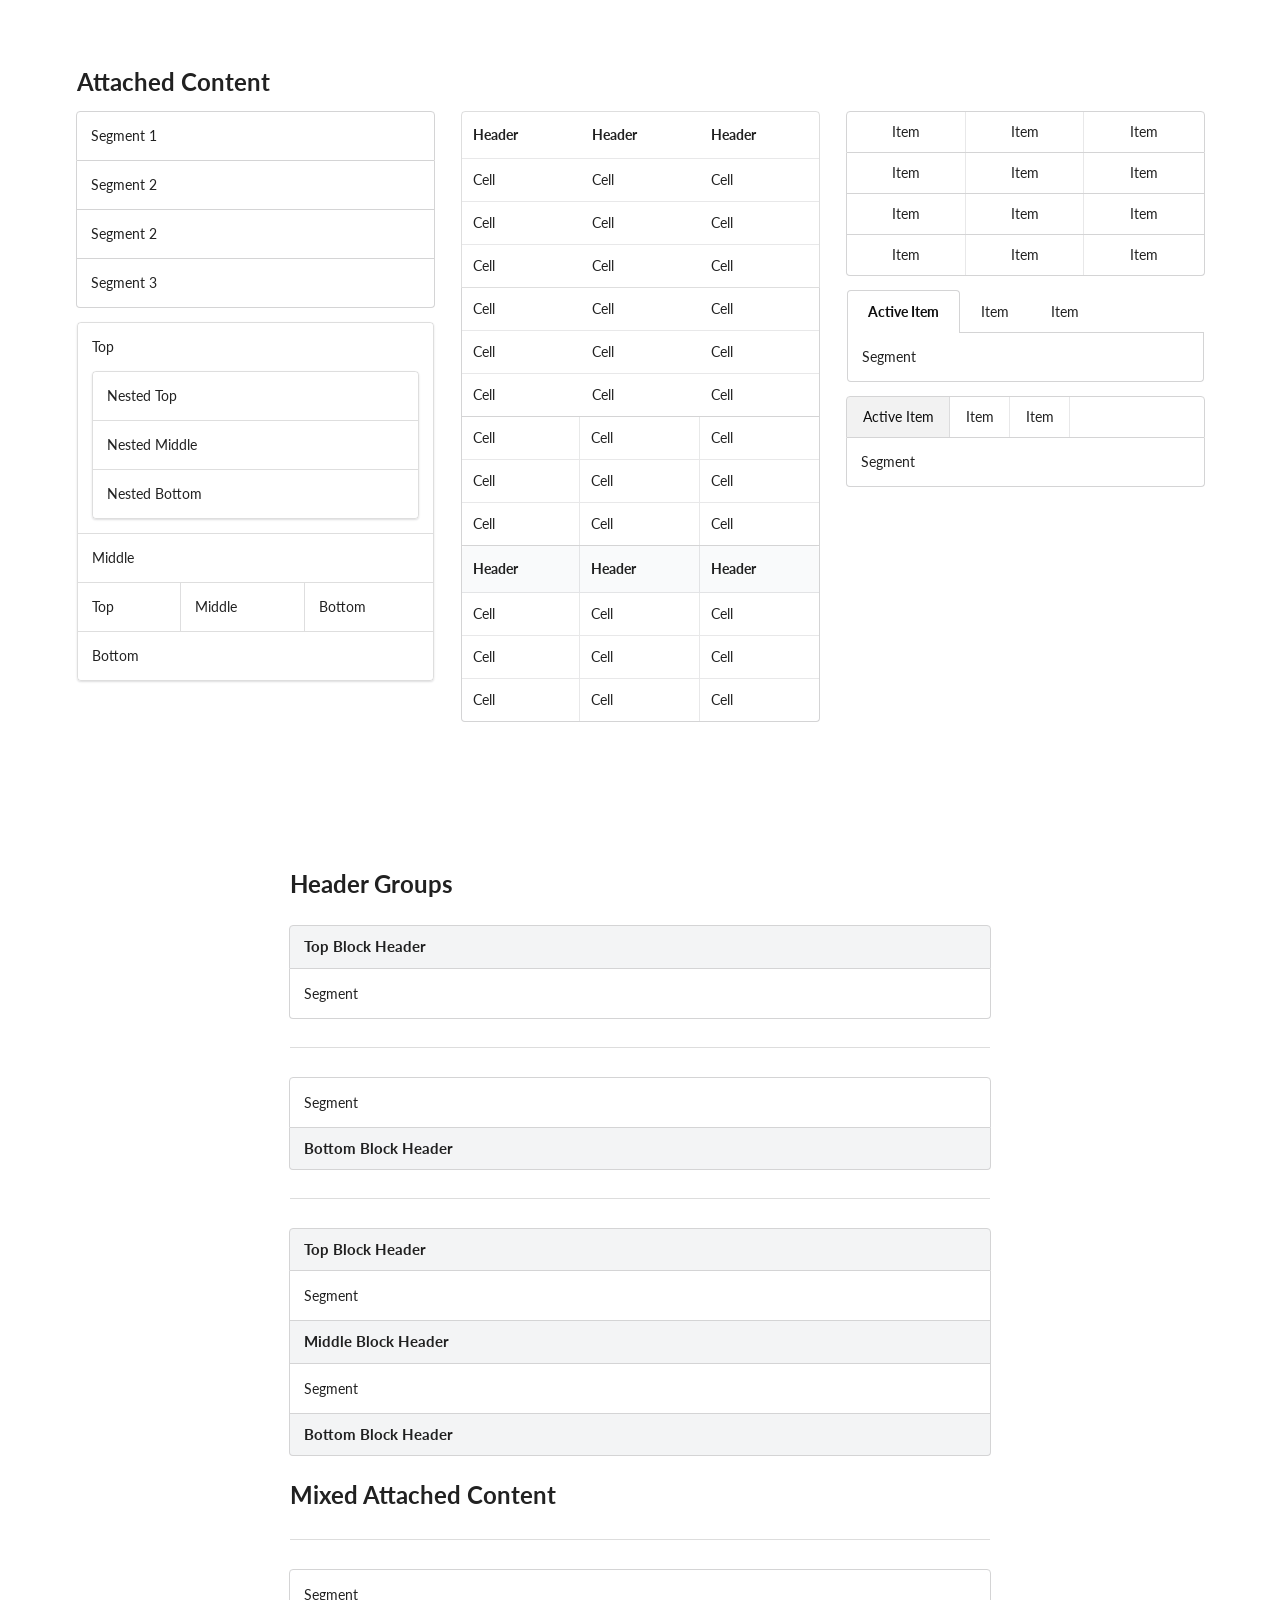
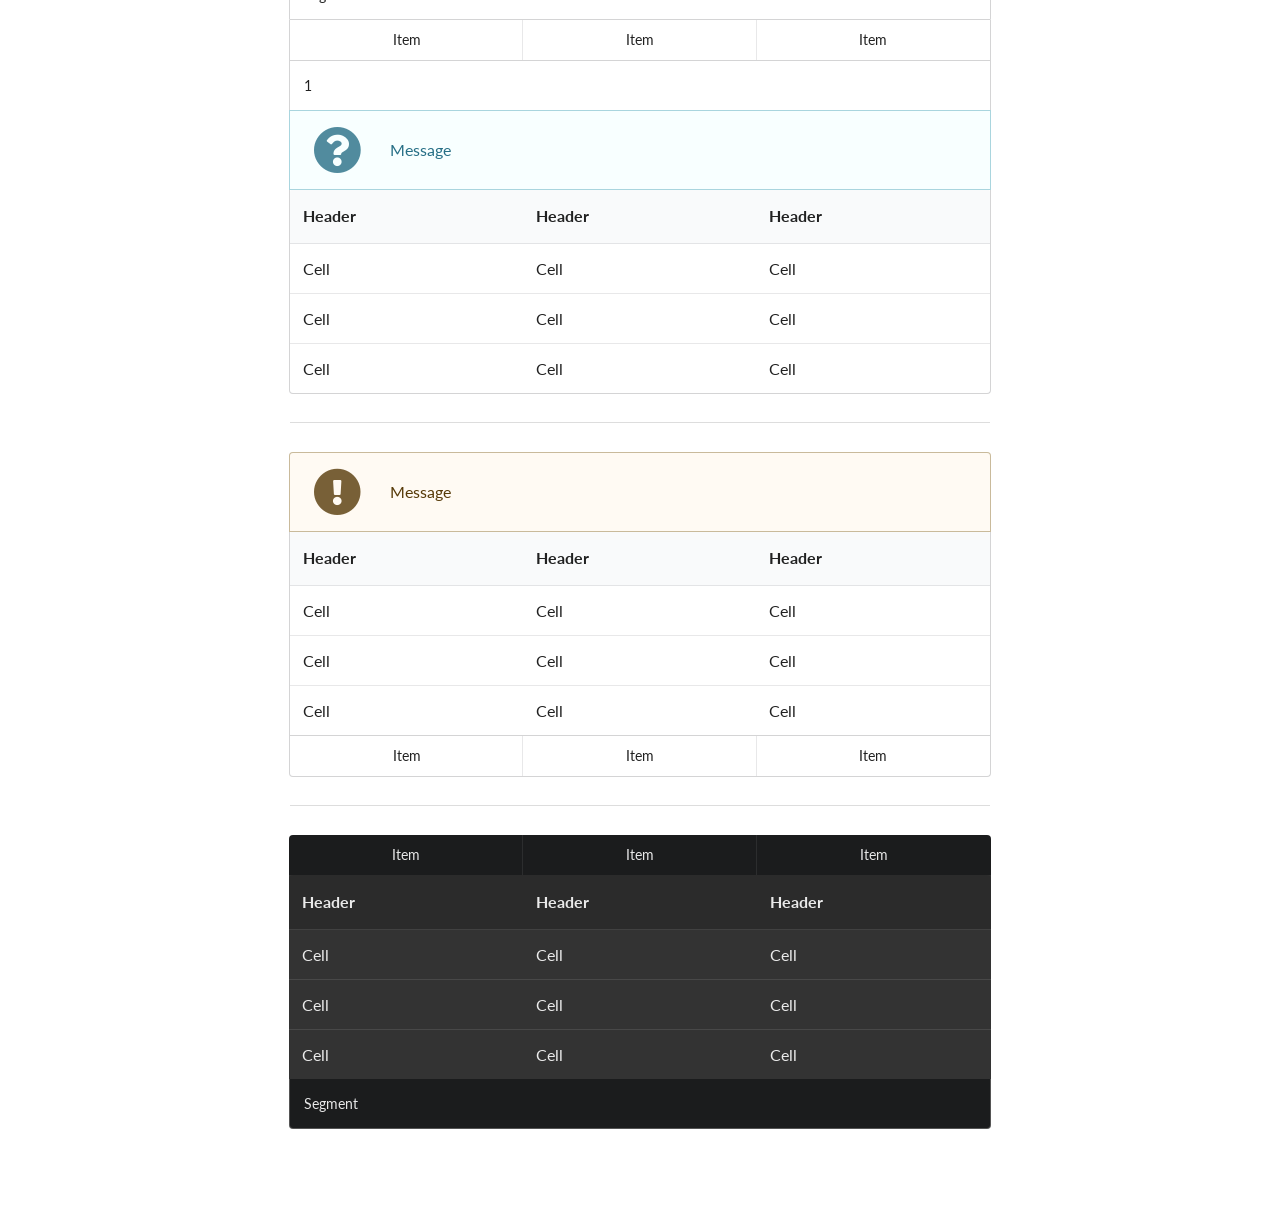
<file: bower_components/semantic/examples/attached.html>
<!DOCTYPE html>
<html>
<head>
  <!-- Standard Meta -->
  <meta charset="utf-8" />
  <meta http-equiv="X-UA-Compatible" content="IE=edge,chrome=1" />
  <meta name="viewport" content="width=device-width, initial-scale=1.0, maximum-scale=1.0">

  <!-- Site Properties -->
  <title>Attached - Semantic</title>
  <link rel="stylesheet" type="text/css" href="../dist/components/reset.css">
  <link rel="stylesheet" type="text/css" href="../dist/components/site.css">

  <link rel="stylesheet" type="text/css" href="../dist/components/container.css">
  <link rel="stylesheet" type="text/css" href="../dist/components/divider.css">
  <link rel="stylesheet" type="text/css" href="../dist/components/grid.css">

  <link rel="stylesheet" type="text/css" href="../dist/components/header.css">
  <link rel="stylesheet" type="text/css" href="../dist/components/segment.css">
  <link rel="stylesheet" type="text/css" href="../dist/components/table.css">
  <link rel="stylesheet" type="text/css" href="../dist/components/icon.css">
  <link rel="stylesheet" type="text/css" href="../dist/components/menu.css">
  <link rel="stylesheet" type="text/css" href="../dist/components/message.css">

  <style type="text/css">
  h2 {
    margin: 2em 0em;
  }
  .ui.container {
    padding-top: 5em;
    padding-bottom: 5em;
  }
  </style>
</head>
<body>

<div class="ui container">

  <h2 class="ui header">Attached Content</h2>
  <div class="ui three column grid">
    <div class="column">
      <div class="top attached ui segment">
        Segment 1
      </div>
      <div class="attached ui segment">
        Segment 2
      </div>
      <div class="attached ui segment">
        Segment 2
      </div>
      <div class="bottom attached ui segment">
        Segment 3
      </div>
      <div class="ui segments">
        <div class="ui segment">
          <p>Top</p>
        </div>
        <div class="ui segments">
          <div class="ui segment">
            <p>Nested Top</p>
          </div>
          <div class="ui segment">
            <p>Nested Middle</p>
          </div>
          <div class="ui segment">
            <p>Nested Bottom</p>
          </div>
        </div>
        <div class="ui segment">
          <p>Middle</p>
        </div>
        <div class="ui horizontal segments">
          <div class="ui segment">
            <p>Top</p>
          </div>
          <div class="ui segment">
            <p>Middle</p>
          </div>
          <div class="ui segment">
            <p>Bottom</p>
          </div>
        </div>
        <div class="ui segment">
          <p>Bottom</p>
        </div>
      </div>
    </div>
    <div class="column">
      <table class="top attached ui basic table">
        <thead>
          <th>Header</th>
          <th>Header</th>
          <th>Header</th>
        </thead>
        <tbody>
          <tr>
            <td>Cell</td>
            <td>Cell</td>
            <td>Cell</td>
          </tr>
          <tr>
            <td>Cell</td>
            <td>Cell</td>
            <td>Cell</td>
          </tr>
          <tr>
            <td>Cell</td>
            <td>Cell</td>
            <td>Cell</td>
          </tr>
        </tbody>
      </table>
      <table class="attached ui table">
        <tbody>
          <tr>
            <td>Cell</td>
            <td>Cell</td>
            <td>Cell</td>
          </tr>
          <tr>
            <td>Cell</td>
            <td>Cell</td>
            <td>Cell</td>
          </tr>
          <tr>
            <td>Cell</td>
            <td>Cell</td>
            <td>Cell</td>
          </tr>
        </tbody>
      </table>
      <table class="attached ui celled selectable table">
        <tbody>
          <tr>
            <td>Cell</td>
            <td>Cell</td>
            <td>Cell</td>
          </tr>
          <tr>
            <td>Cell</td>
            <td>Cell</td>
            <td>Cell</td>
          </tr>
          <tr>
            <td>Cell</td>
            <td>Cell</td>
            <td>Cell</td>
          </tr>
        </tbody>
      </table>
      <table class="bottom attached ui celled table">
        <thead>
          <th>Header</th>
          <th>Header</th>
          <th>Header</th>
        </thead>
        <tbody>
          <tr>
            <td>Cell</td>
            <td>Cell</td>
            <td>Cell</td>
          </tr>
          <tr>
            <td>Cell</td>
            <td>Cell</td>
            <td>Cell</td>
          </tr>
          <tr>
            <td>Cell</td>
            <td>Cell</td>
            <td>Cell</td>
          </tr>
        </tbody>
      </table>
    </div>
    <div class="column">
      <div class="top attached ui three item menu">
        <a class="item">Item</a>
        <a class="item">Item</a>
        <a class="item">Item</a>
      </div>
      <div class="attached ui three item menu">
        <a class="item">Item</a>
        <a class="item">Item</a>
        <a class="item">Item</a>
      </div>
      <div class="attached ui three item menu">
        <a class="item">Item</a>
        <a class="item">Item</a>
        <a class="item">Item</a>
      </div>
      <div class="bottom attached ui three item menu">
        <a class="item">Item</a>
        <a class="item">Item</a>
        <a class="item">Item</a>
      </div>

      <div class="ui top attached tabular menu">
        <a class="active item">Active Item</a>
        <a class="item">Item</a>
        <a class="item">Item</a>
      </div>
      <div class="ui bottom attached segment">
        Segment
      </div>

      <div class="ui top attached menu">
        <a class="active item">Active Item</a>
        <a class="item">Item</a>
        <a class="item">Item</a>
      </div>
      <div class="ui bottom attached segment">
        Segment
      </div>

    </div>
  </div>
</div>

<div class="ui text container">

  <h2 class="ui header">Header Groups</h2>

  <h4 class="ui top attached block header">
    Top Block Header
  </h4>
  <div class="ui bottom attached segment">
    Segment
  </div>

  <div class="ui section divider"></div>

  <div class="ui top attached segment">
    Segment
  </div>
  <h4 class="ui bottom attached block header">
    Bottom Block Header
  </h4>

  <div class="ui section divider"></div>

  <h4 class="ui top attached block header">
    Top Block Header
  </h4>
  <div class="ui attached segment">
    Segment
  </div>
  <h4 class="ui attached block header">
    Middle Block Header
  </h4>
  <div class="ui attached segment">
    Segment
  </div>
  <h4 class="ui bottom attached block header">
    Bottom Block Header
  </h4>


  <h2 class="ui header">Mixed Attached Content</h2>

  <div class="ui section divider"></div>

  <div class="ui top attached segment">Segment</div>
  <div class="ui attached three item menu">
    <a class="item">Item</a>
    <a class="item">Item</a>
    <a class="item">Item</a>
  </div>
  <div class="ui attached segment">
    1
  </div>
  <div class="ui attached icon info message">
    <i class="help circle icon"></i>
    <div class="content">
      Message
    </div>
  </div>
  <table class="ui bottom attached table">
    <thead>
      <th>Header</th>
      <th>Header</th>
      <th>Header</th>
    </thead>
    <tbody>
      <tr>
        <td>Cell</td>
        <td>Cell</td>
        <td>Cell</td>
      </tr>
      <tr>
        <td>Cell</td>
        <td>Cell</td>
        <td>Cell</td>
      </tr>
      <tr>
        <td>Cell</td>
        <td>Cell</td>
        <td>Cell</td>
      </tr>
    </tbody>
  </table>

  <div class="ui section divider"></div>

  <div class="ui top attached warning icon message">
    <i class="attention icon"></i>
    <div class="content">
      Message
    </div>
  </div>
  <table class="ui attached table">
    <thead>
      <th>Header</th>
      <th>Header</th>
      <th>Header</th>
    </thead>
    <tbody>
      <tr>
        <td>Cell</td>
        <td>Cell</td>
        <td>Cell</td>
      </tr>
      <tr>
        <td>Cell</td>
        <td>Cell</td>
        <td>Cell</td>
      </tr>
      <tr>
        <td>Cell</td>
        <td>Cell</td>
        <td>Cell</td>
      </tr>
    </tbody>
  </table>
  <div class="ui bottom attached three item menu">
    <a class="item">Item</a>
    <a class="item">Item</a>
    <a class="item">Item</a>
  </div>

  <div class="ui section divider"></div>

  <div class="ui top attached three item inverted menu">
    <a class="item">Item</a>
    <a class="item">Item</a>
    <a class="item">Item</a>
  </div>
  <table class="ui attached inverted table">
    <thead>
      <th>Header</th>
      <th>Header</th>
      <th>Header</th>
    </thead>
    <tbody>
      <tr>
        <td>Cell</td>
        <td>Cell</td>
        <td>Cell</td>
      </tr>
      <tr>
        <td>Cell</td>
        <td>Cell</td>
        <td>Cell</td>
      </tr>
      <tr>
        <td>Cell</td>
        <td>Cell</td>
        <td>Cell</td>
      </tr>
    </tbody>
  </table>
  <div class="ui bottom attached inverted segment">
    Segment
  </div>


</div>

</body>

</html>
</file>
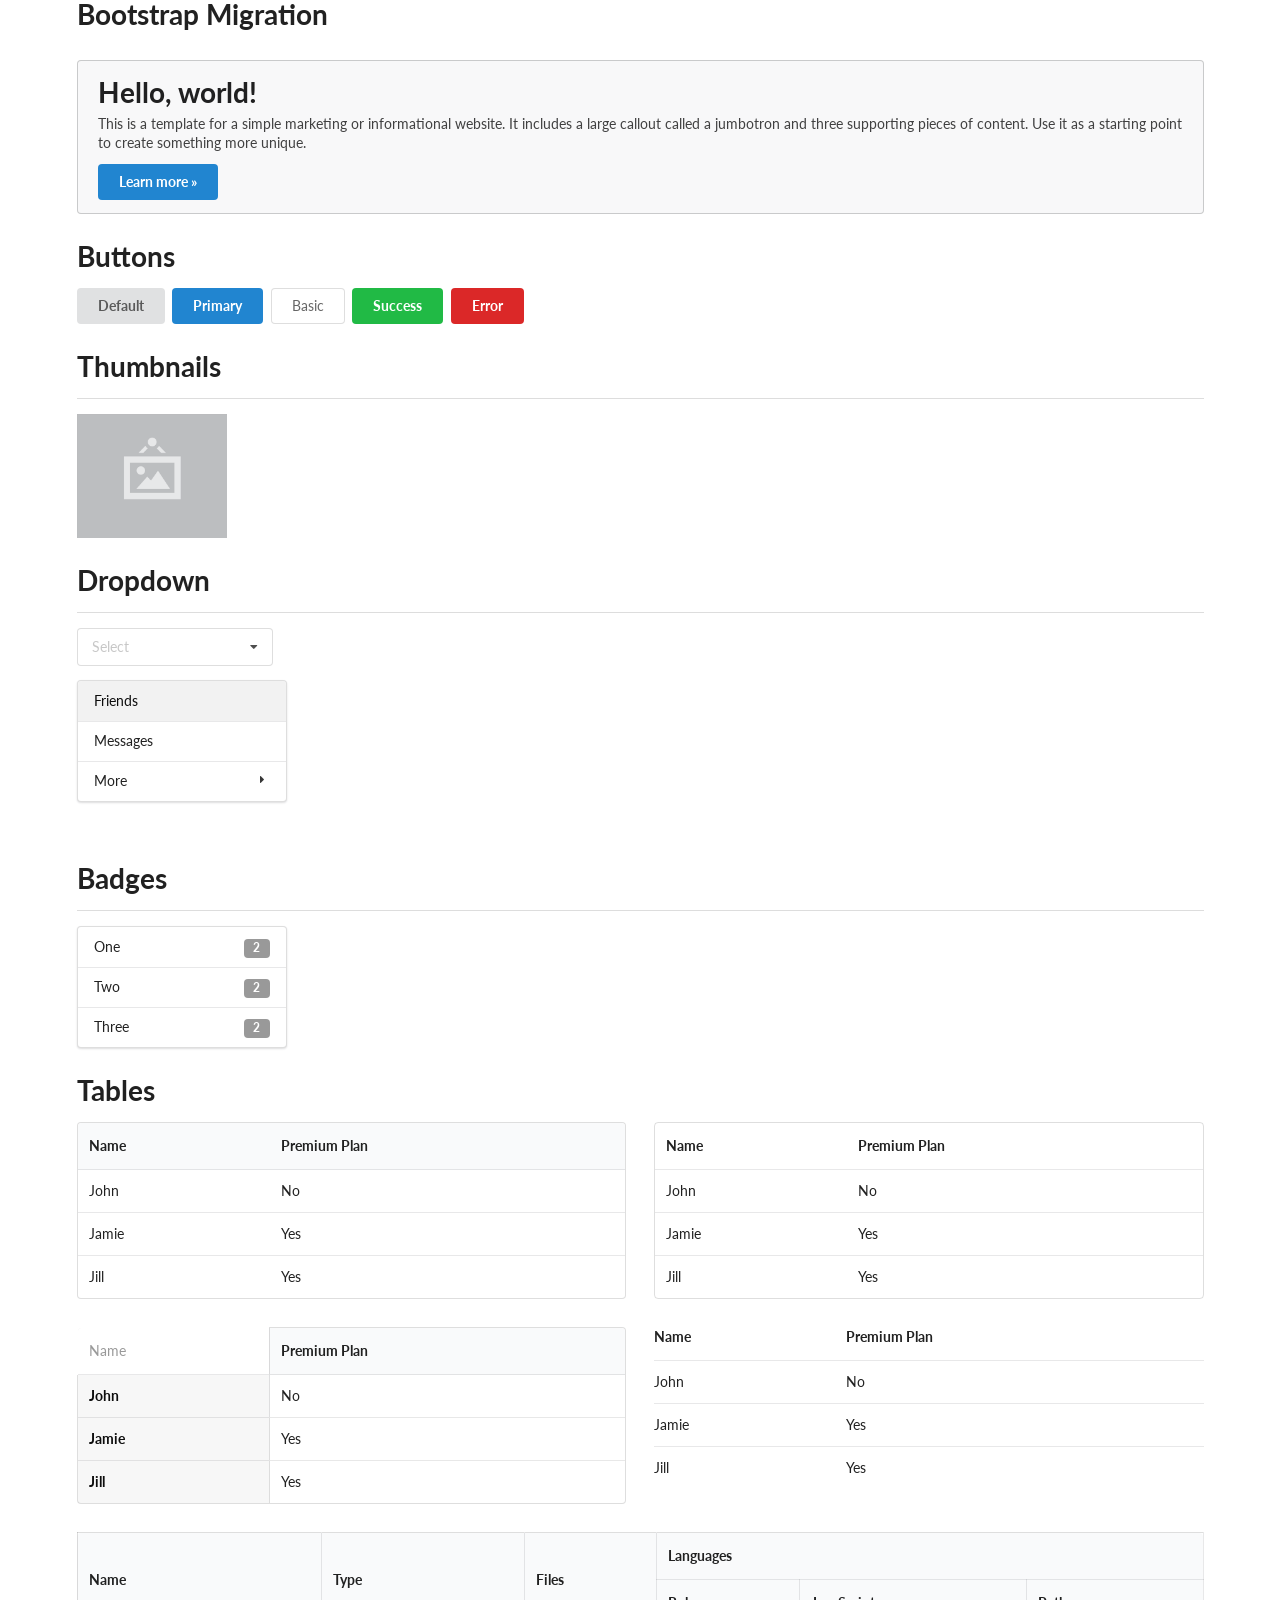
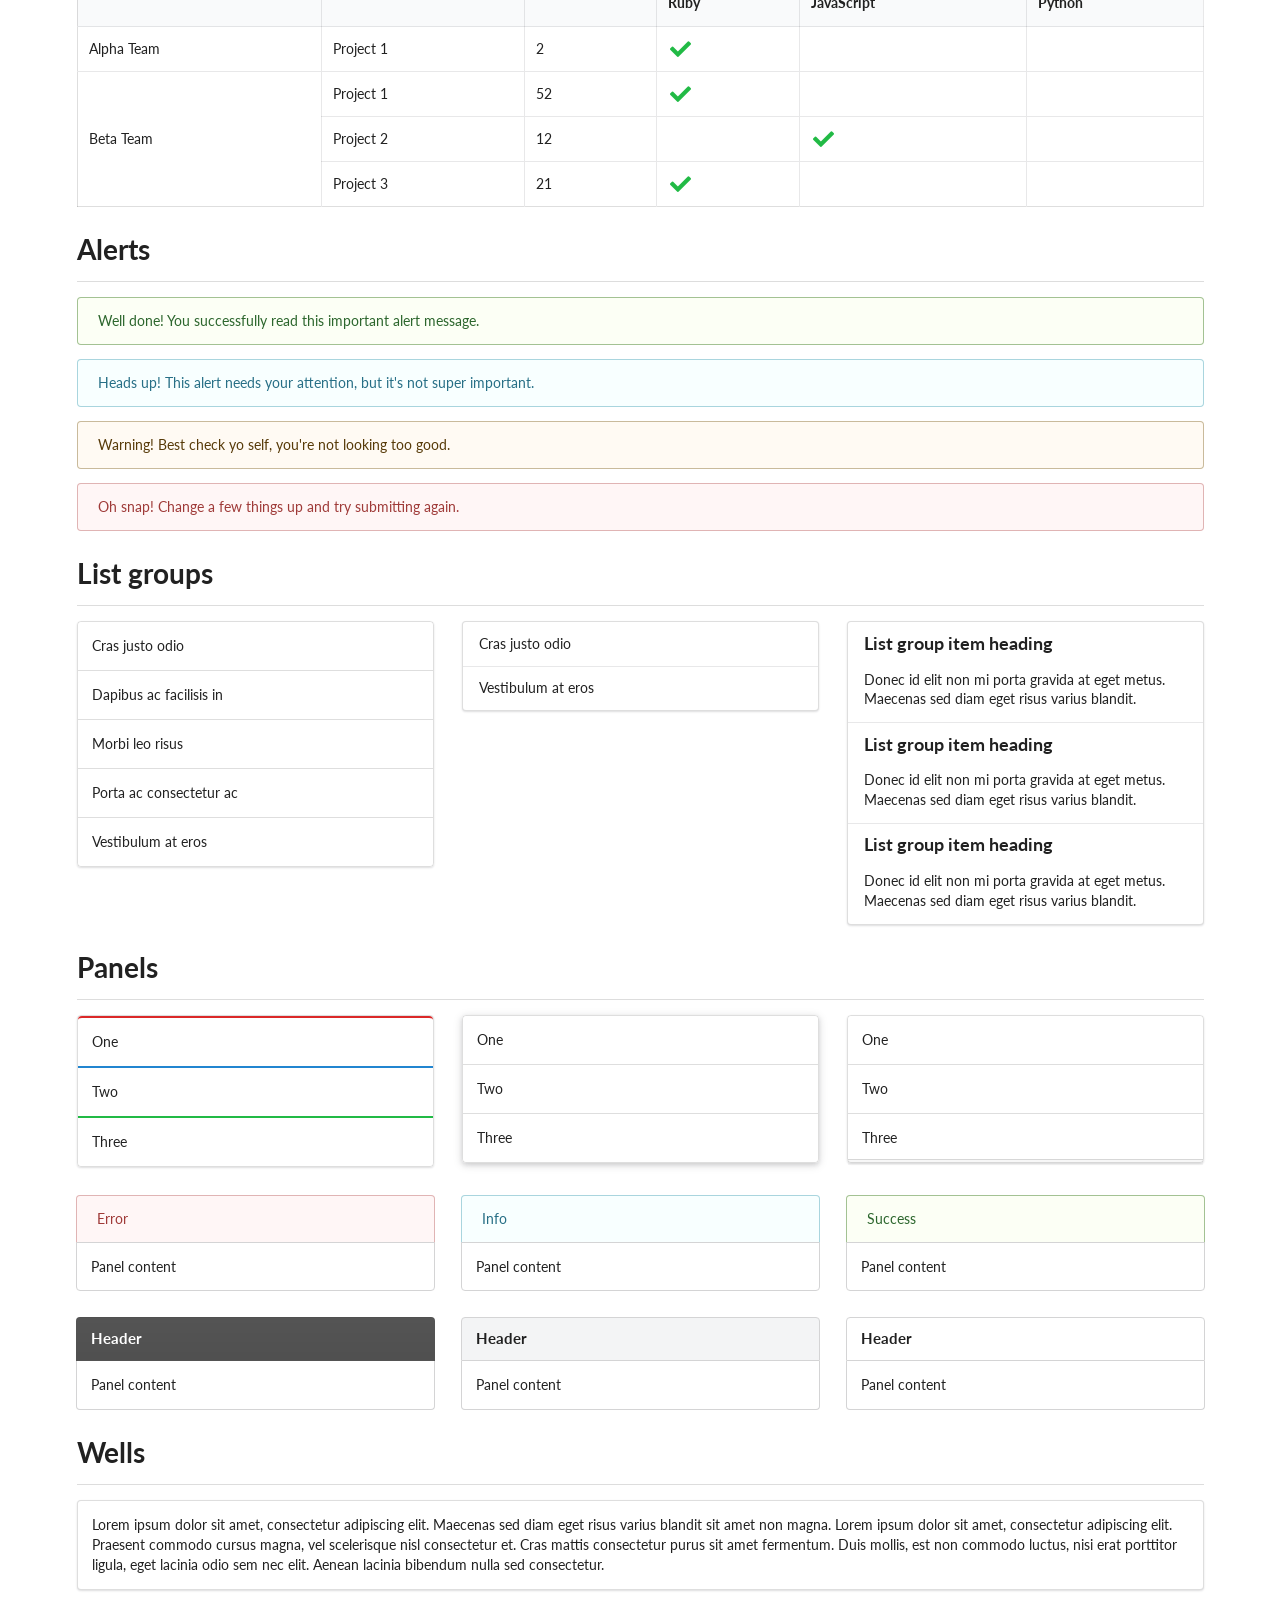
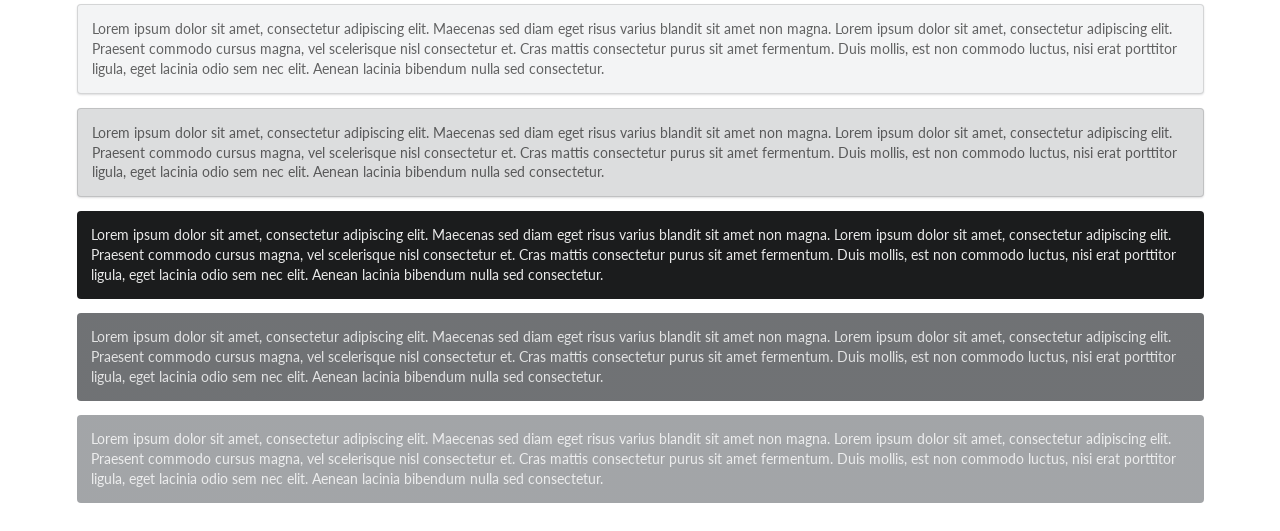
<file: bower_components/semantic/examples/bootstrap.html>
<!DOCTYPE html>
<html>
<head>
  <!-- Standard Meta -->
  <meta charset="utf-8" />
  <meta http-equiv="X-UA-Compatible" content="IE=edge,chrome=1" />
  <meta name="viewport" content="width=device-width, initial-scale=1.0, maximum-scale=1.0">

  <!-- Site Properties -->
  <title>Bootstrap - Semantic</title>
  <link rel="stylesheet" type="text/css" href="../dist/semantic.css">

  <script src="assets/library/jquery.min.js"></script>
  <script src="../dist/semantic.js"></script>

  <script>
  $(document)
    .ready(function() {
      $('.ui.selection.dropdown').dropdown();
      $('.ui.menu .ui.dropdown').dropdown({
        on: 'hover'
      });
    })
  ;
  </script>
</head>
<body>

<div class="ui grid container">
  <div class="row">
    <div class="column">
      <h1 class="ui header">Bootstrap Migration</h1>
    </div>
  </div>
  <div class="row">
    <div class="column">
      <div class="ui message">
        <h1 class="ui header">Hello, world!</h1>
        <p>This is a template for a simple marketing or informational website. It includes a large callout called a jumbotron and three supporting pieces of content. Use it as a starting point to create something more unique.</p>
        <a class="ui blue button">Learn more &raquo;</a>
      </div>
    </div>
  </div>
  <div class="row">
    <div class="column">
      <h1 class="ui header">Buttons</h1>
      <a class="ui button" tabindex="0">
        Default
      </a>
      <a class="ui primary button" tabindex="0">
        Primary
      </a>
      <a class="ui basic button" tabindex="0">
        Basic
      </a>
      <a class="ui positive button" tabindex="0">
        Success
      </a>
      <a class="ui negative button" tabindex="0">
        Error
      </a>
    </div>
  </div>
  <div class="row">
    <div class="column">
      <h1 class="ui header">Thumbnails</h1>
      <div class="ui divider"></div>
      <img class="ui small image" src="assets/images/wireframe/image.png">
    </div>
  </div>
  <div class="row">
    <div class="column">
      <h1 class="ui header">Dropdown</h1>
      <div class="ui divider"></div>
      <div class="ui selection dropdown">
        <input type="hidden" name="selection">
        <i class="dropdown icon"></i>
        <div class="default text">Select</div>
        <div class="menu">
          <div class="item" data-value="male">Male</div>
          <div class="item" data-value="female">Female</div>
        </div>
      </div>
      <div class="ui vertical menu">
        <a class="active item">
          Friends
        </a>
        <a class="item">
          Messages
        </a>
        <div class="ui dropdown item">
          <i class="dropdown icon"></i>
          More
          <div class="menu">
            <a class="item">Edit Profile</a>
            <a class="item">Choose Language</a>
            <a class="item">Account Settings</a>
          </div>
        </div>
      </div>

      <div class="ui dropdown">
        <div class="visible menu">
          <div class="header">Categories</div>
          <div class="item">
            <i class="dropdown icon"></i>
            <span class="text">Clothing</span>
            <div class="menu">
              <div class="header">Men's</div>
              <div class="item">Shirts</div>
              <div class="item">Pants</div>
              <div class="item">Jeans</div>
              <div class="item">Shoes</div>
              <div class="divider"></div>
              <div class="header">Women's</div>
              <div class="item">Dresses</div>
              <div class="item">Shoes</div>
              <div class="item">Bags</div>
            </div>
          </div>
          <div class="item">Home Goods</div>
          <div class="item">Bedroom</div>
          <div class="divider"></div>
          <div class="header">Order</div>
          <div class="item">Status</div>
          <div class="item">Cancellations</div>
        </div>
      </div>
    </div>
  </div>
  <div class="row">
    <div class="column">
      <h1 class="ui header">Badges</h1>
      <div class="ui divider"></div>
      <div class="ui vertical menu">
        <div class="item">
          One <span class="ui label">2</span>
        </div>
        <div class="item">
          Two <span class="ui label">2</span>
        </div>
        <div class="item">
          Three <span class="ui label">2</span>
        </div>
      </div>
    </div>
  </div>

  <div class="row">
    <div class="column">
      <h1 class="ui header">Tables</h1>
      <div class="ui two column grid">
        <div class="column">
          <table class="ui table">
            <thead>
              <tr>
                <th>Name</th>
                <th>Premium Plan</th>
              </tr>
            </thead>
            <tbody>
              <tr>
                <td>John</td>
                <td>No</td>
              </tr>
              <tr>
                <td>Jamie</td>
                <td>Yes</td>
              </tr>
              <tr>
                <td>Jill</td>
                <td>Yes</td>
              </tr>
            </tbody>
          </table>
        </div>
        <div class="column">
          <table class="ui basic table">
            <thead>
              <tr>
                <th>Name</th>
                <th>Premium Plan</th>
              </tr>
            </thead>
            <tbody>
              <tr>
                <td>John</td>
                <td>No</td>
              </tr>
              <tr>
                <td>Jamie</td>
                <td>Yes</td>
              </tr>
              <tr>
                <td>Jill</td>
                <td>Yes</td>
              </tr>
            </tbody>
          </table>
        </div>
        <div class="column">
          <table class="ui definition table">
            <thead>
              <tr>
                <th>Name</th>
                <th>Premium Plan</th>
              </tr>
            </thead>
            <tbody>
              <tr>
                <td>John</td>
                <td>No</td>
              </tr>
              <tr>
                <td>Jamie</td>
                <td>Yes</td>
              </tr>
              <tr>
                <td>Jill</td>
                <td>Yes</td>
              </tr>
            </tbody>
          </table>
        </div>
        <div class="column">
          <table class="ui very basic table">
            <thead>
              <tr>
                <th>Name</th>
                <th>Premium Plan</th>
              </tr>
            </thead>
            <tbody>
              <tr>
                <td>John</td>
                <td>No</td>
              </tr>
              <tr>
                <td>Jamie</td>
                <td>Yes</td>
              </tr>
              <tr>
                <td>Jill</td>
                <td>Yes</td>
              </tr>
            </tbody>
          </table>
        </div>
        <div class="sixteen wide column">
          <table class="ui celled structured table">
            <thead>
              <tr>
                <th rowspan="2">Name</th>
                <th rowspan="2">Type</th>
                <th rowspan="2">Files</th>
                <th colspan="3">Languages</th>
              </tr>
              <tr>
                <th>Ruby</th>
                <th>JavaScript</th>
                <th>Python</th>
              </tr>
            </thead>
            <tbody>
              <tr>
                <td>Alpha Team</td>
                <td>Project 1</td>
                <td>2</td>
                <td>
                  <i class="large green checkmark icon"></i>
                </td>
                <td></td>
                <td></td>
              </tr>
              <tr>
                <td rowspan="3">Beta Team</td>
                <td>Project 1</td>
                <td>52</td>
                <td>
                  <i class="large green checkmark icon"></i>
                </td>
                <td></td>
                <td></td>
              </tr>
              <tr>
                <td>Project 2</td>
                <td>12</td>
                <td></td>
                <td>
                  <i class="large green checkmark icon"></i>
                </td>
                <td></td>
              </tr>
              <tr>
                <td>Project 3</td>
                <td>21</td>
                <td>
                  <i class="large green checkmark icon"></i>
                </td>
                <td></td>
                <td></td>
              </tr>
            </tbody>
          </table>
        </div>
      </div>
    </div>
  </div>
  <div class="row">
    <div class="column">
      <h1 class="ui header">Alerts</h1>
      <div class="ui divider"></div>
      <div class="ui positive message">Well done! You successfully read this important alert message.</div>
      <div class="ui info message">Heads up! This alert needs your attention, but it's not super important.</div>
      <div class="ui warning message">Warning! Best check yo self, you're not looking too good.</div>
      <div class="ui error message">Oh snap! Change a few things up and try submitting again.</div>
    </div>
  </div>
  <div class="row">
    <div class="column">
      <h1 class="ui header">List groups</h1>
      <div class="ui divider"></div>
      <div class="ui three column grid">
        <div class="column">
          <div class="ui segments">
            <div class="ui segment">
              <p>Cras justo odio</p>
            </div>
            <div class="ui segment">
              <p>Dapibus ac facilisis in</p>
            </div>
            <div class="ui segment">
              <p>Morbi leo risus</p>
            </div>
            <div class="ui segment">
              <p>Porta ac consectetur ac</p>
            </div>
            <div class="ui segment">
             <p>Vestibulum at eros</p>
           </div>
         </div>
        </div>
        <div class="column">
          <div class="ui fluid vertical menu">
            <a class="item">
              <p>Cras justo odio</p>
            </a>
            <a class="item">
             <p>Vestibulum at eros</p>
            </a>
          </div>
        </div>
        <div class="column">
          <div class="ui fluid vertical menu">
            <a class="item">
              <h1 class="ui medium header">List group item heading</h1>
              <p>Donec id elit non mi porta gravida at eget metus. Maecenas sed diam eget risus varius blandit.</p>
            </a>
            <a class="item">
              <h1 class="ui medium header">List group item heading</h1>
              <p>Donec id elit non mi porta gravida at eget metus. Maecenas sed diam eget risus varius blandit.</p>
            </a>
            <a class="item">
              <h1 class="ui medium header">List group item heading</h1>
              <p>Donec id elit non mi porta gravida at eget metus. Maecenas sed diam eget risus varius blandit.</p>
            </a>
          </div>
        </div>
      </div>
    </div>
  </div>
  <div class="row">
    <div class="column">
      <h1 class="ui header">Panels</h1>
      <div class="ui divider"></div>
      <div class="ui three column grid">
        <div class="column">
          <div class="ui segments">
            <div class="ui red segment">One</div>
            <div class="ui blue segment">Two</div>
            <div class="ui green segment">Three</div>
          </div>
        </div>
        <div class="column">
          <div class="ui raised segments">
            <div class="ui segment">One</div>
            <div class="ui segment">Two</div>
            <div class="ui segment">Three</div>
          </div>
        </div>
        <div class="column">
          <div class="ui stacked segments">
            <div class="ui segment">One</div>
            <div class="ui segment">Two</div>
            <div class="ui segment">Three</div>
          </div>
        </div>
        <div class="column">
          <div class="ui top attached error message">Error</div>
          <div class="ui bottom attached segment">Panel content</div>
        </div>
        <div class="column">
          <div class="ui top attached info message">Info</div>
          <div class="ui bottom attached segment">Panel content</div>
        </div>
        <div class="column">
          <div class="ui top attached success message">Success</div>
          <div class="ui bottom attached segment">Panel content</div>
        </div>
        <div class="column">
          <h4 class="ui top attached inverted header">Header</h4>
          <div class="ui bottom attached segment">Panel content</div>
        </div>
        <div class="column">
          <h4 class="ui top attached block header">Header</h4>
          <div class="ui bottom attached segment">Panel content</div>
        </div>
        <div class="column">
          <h4 class="ui top attached header">Header</h4>
          <div class="ui bottom attached segment">Panel content</div>
        </div>
      </div>
    </div>
  </div>
  <div class="row">
    <div class="column">
      <h1 class="ui header">Wells</h1>
      <div class="ui divider"></div>
      <div class="ui segment">
        <p>Lorem ipsum dolor sit amet, consectetur adipiscing elit. Maecenas sed diam eget risus varius blandit sit amet non magna. Lorem ipsum dolor sit amet, consectetur adipiscing elit. Praesent commodo cursus magna, vel scelerisque nisl consectetur et. Cras mattis consectetur purus sit amet fermentum. Duis mollis, est non commodo luctus, nisi erat porttitor ligula, eget lacinia odio sem nec elit. Aenean lacinia bibendum nulla sed consectetur.</p>
      </div>
      <div class="ui secondary segment">
        <p>Lorem ipsum dolor sit amet, consectetur adipiscing elit. Maecenas sed diam eget risus varius blandit sit amet non magna. Lorem ipsum dolor sit amet, consectetur adipiscing elit. Praesent commodo cursus magna, vel scelerisque nisl consectetur et. Cras mattis consectetur purus sit amet fermentum. Duis mollis, est non commodo luctus, nisi erat porttitor ligula, eget lacinia odio sem nec elit. Aenean lacinia bibendum nulla sed consectetur.</p>
      </div>
      <div class="ui tertiary segment">
        <p>Lorem ipsum dolor sit amet, consectetur adipiscing elit. Maecenas sed diam eget risus varius blandit sit amet non magna. Lorem ipsum dolor sit amet, consectetur adipiscing elit. Praesent commodo cursus magna, vel scelerisque nisl consectetur et. Cras mattis consectetur purus sit amet fermentum. Duis mollis, est non commodo luctus, nisi erat porttitor ligula, eget lacinia odio sem nec elit. Aenean lacinia bibendum nulla sed consectetur.</p>
      </div>
      <div class="ui inverted segment">
        <p>Lorem ipsum dolor sit amet, consectetur adipiscing elit. Maecenas sed diam eget risus varius blandit sit amet non magna. Lorem ipsum dolor sit amet, consectetur adipiscing elit. Praesent commodo cursus magna, vel scelerisque nisl consectetur et. Cras mattis consectetur purus sit amet fermentum. Duis mollis, est non commodo luctus, nisi erat porttitor ligula, eget lacinia odio sem nec elit. Aenean lacinia bibendum nulla sed consectetur.</p>
      </div>
      <div class="ui secondary inverted segment">
        <p>Lorem ipsum dolor sit amet, consectetur adipiscing elit. Maecenas sed diam eget risus varius blandit sit amet non magna. Lorem ipsum dolor sit amet, consectetur adipiscing elit. Praesent commodo cursus magna, vel scelerisque nisl consectetur et. Cras mattis consectetur purus sit amet fermentum. Duis mollis, est non commodo luctus, nisi erat porttitor ligula, eget lacinia odio sem nec elit. Aenean lacinia bibendum nulla sed consectetur.</p>
      </div>
      <div class="ui tertiary inverted segment">
        <p>Lorem ipsum dolor sit amet, consectetur adipiscing elit. Maecenas sed diam eget risus varius blandit sit amet non magna. Lorem ipsum dolor sit amet, consectetur adipiscing elit. Praesent commodo cursus magna, vel scelerisque nisl consectetur et. Cras mattis consectetur purus sit amet fermentum. Duis mollis, est non commodo luctus, nisi erat porttitor ligula, eget lacinia odio sem nec elit. Aenean lacinia bibendum nulla sed consectetur.</p>
      </div>
    </div>
  </div>
</div>

</body>

</html>
</file>
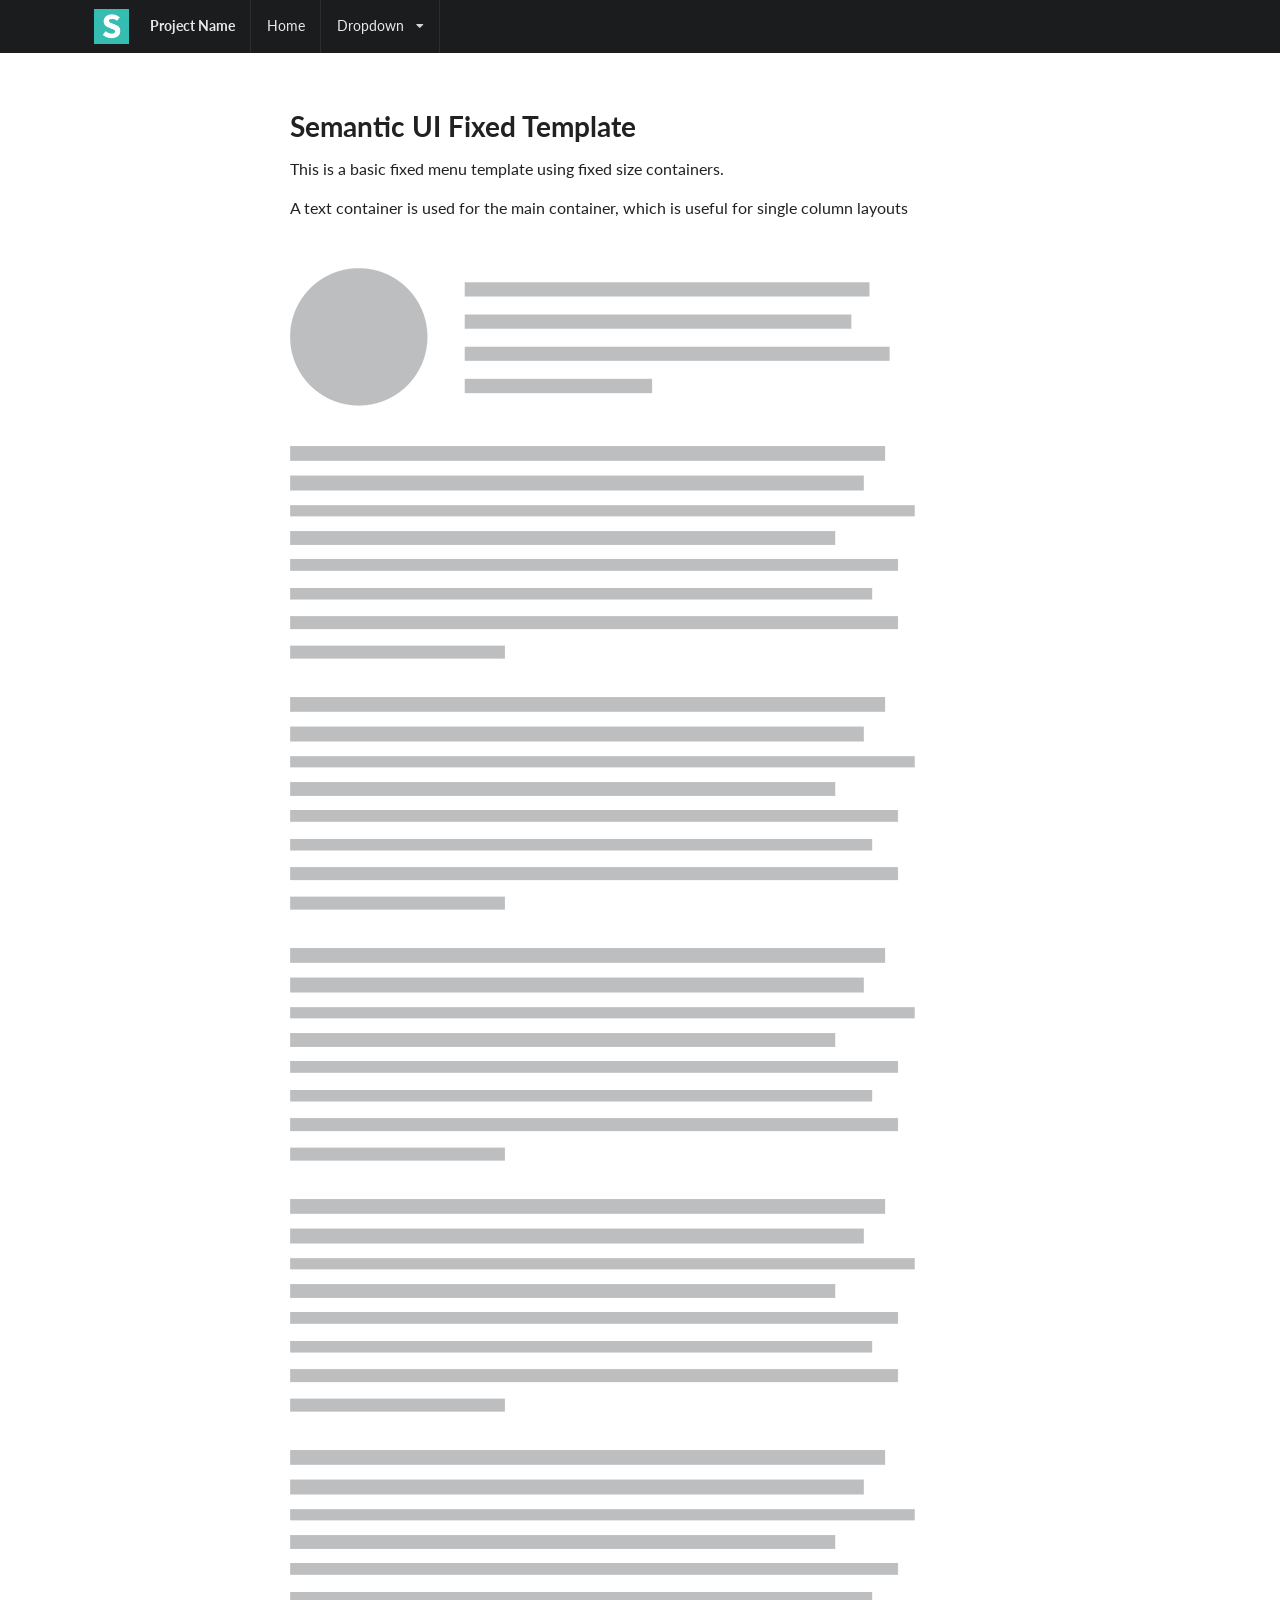
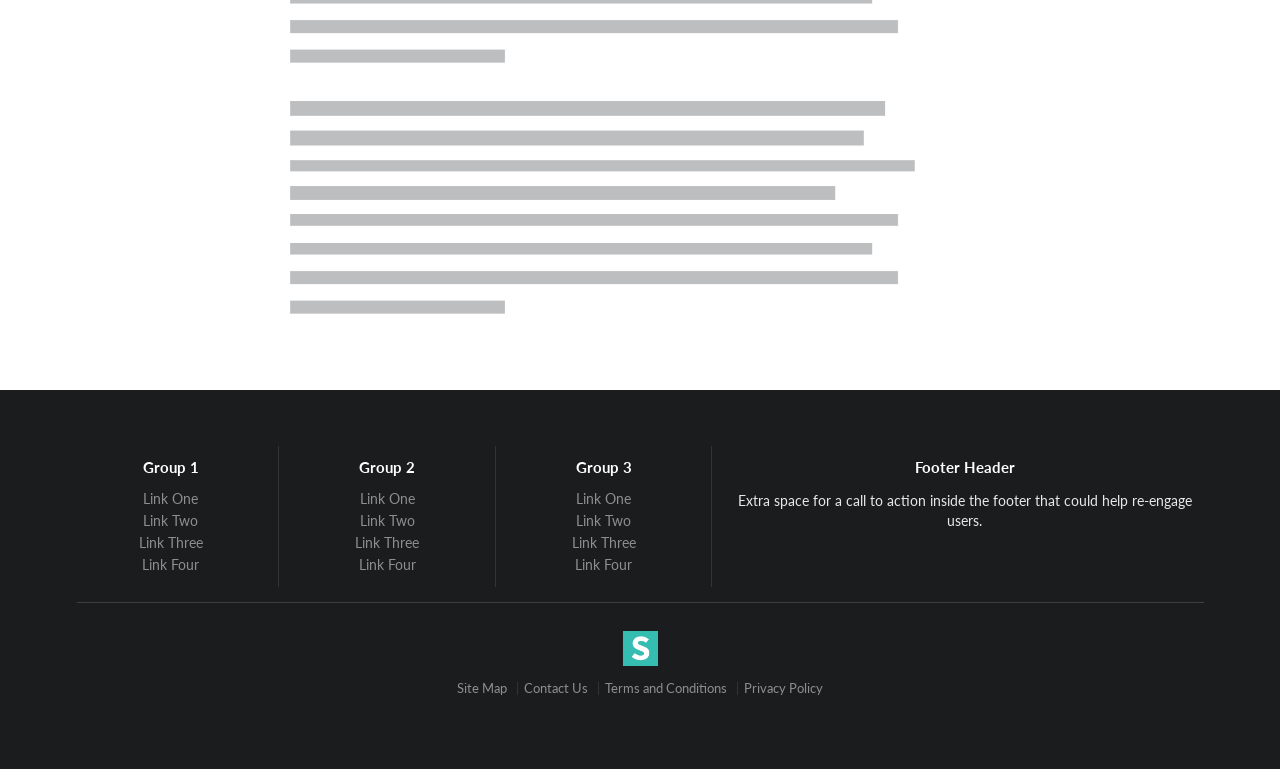
<file: bower_components/semantic/examples/fixed.html>
<!DOCTYPE html>
<html>
<head>
  <!-- Standard Meta -->
  <meta charset="utf-8" />
  <meta http-equiv="X-UA-Compatible" content="IE=edge,chrome=1" />
  <meta name="viewport" content="width=device-width, initial-scale=1.0, maximum-scale=1.0">

  <!-- Site Properties -->
  <title>Fixed Menu Example - Semantic</title>

  <link rel="stylesheet" type="text/css" href="../dist/components/reset.css">
  <link rel="stylesheet" type="text/css" href="../dist/components/site.css">

  <link rel="stylesheet" type="text/css" href="../dist/components/container.css">
  <link rel="stylesheet" type="text/css" href="../dist/components/grid.css">
  <link rel="stylesheet" type="text/css" href="../dist/components/header.css">
  <link rel="stylesheet" type="text/css" href="../dist/components/image.css">
  <link rel="stylesheet" type="text/css" href="../dist/components/menu.css">

  <link rel="stylesheet" type="text/css" href="../dist/components/divider.css">
  <link rel="stylesheet" type="text/css" href="../dist/components/list.css">
  <link rel="stylesheet" type="text/css" href="../dist/components/segment.css">
  <link rel="stylesheet" type="text/css" href="../dist/components/dropdown.css">
  <link rel="stylesheet" type="text/css" href="../dist/components/icon.css">

  <style type="text/css">
  body {
    background-color: #FFFFFF;
  }
  .ui.menu .item img.logo {
    margin-right: 1.5em;
  }
  .main.container {
    margin-top: 7em;
  }
  .wireframe {
    margin-top: 2em;
  }
  .ui.footer.segment {
    margin: 5em 0em 0em;
    padding: 5em 0em;
  }
  </style>

</head>
<body>

  <div class="ui fixed inverted menu">
    <div class="ui container">
      <a href="#" class="header item">
        <img class="logo" src="assets/images/logo.png">
        Project Name
      </a>
      <a href="#" class="item">Home</a>
      <div class="ui simple dropdown item">
        Dropdown <i class="dropdown icon"></i>
        <div class="menu">
          <a class="item" href="#">Link Item</a>
          <a class="item" href="#">Link Item</a>
          <div class="divider"></div>
          <div class="header">Header Item</div>
          <div class="item">
            <i class="dropdown icon"></i>
            Sub Menu
            <div class="menu">
              <a class="item" href="#">Link Item</a>
              <a class="item" href="#">Link Item</a>
            </div>
          </div>
          <a class="item" href="#">Link Item</a>
        </div>
      </div>
    </div>
  </div>

  <div class="ui main text container">
    <h1 class="ui header">Semantic UI Fixed Template</h1>
    <p>This is a basic fixed menu template using fixed size containers.</p>
    <p>A text container is used for the main container, which is useful for single column layouts</p>
    <img class="wireframe" src="assets/images/wireframe/media-paragraph.png">
    <img class="wireframe" src="assets/images/wireframe/paragraph.png">
    <img class="wireframe" src="assets/images/wireframe/paragraph.png">
    <img class="wireframe" src="assets/images/wireframe/paragraph.png">
    <img class="wireframe" src="assets/images/wireframe/paragraph.png">
    <img class="wireframe" src="assets/images/wireframe/paragraph.png">
    <img class="wireframe" src="assets/images/wireframe/paragraph.png">
  </div>

  <div class="ui inverted vertical footer segment">
    <div class="ui center aligned container">
      <div class="ui stackable inverted divided grid">
        <div class="three wide column">
          <h4 class="ui inverted header">Group 1</h4>
          <div class="ui inverted link list">
            <a href="#" class="item">Link One</a>
            <a href="#" class="item">Link Two</a>
            <a href="#" class="item">Link Three</a>
            <a href="#" class="item">Link Four</a>
          </div>
        </div>
        <div class="three wide column">
          <h4 class="ui inverted header">Group 2</h4>
          <div class="ui inverted link list">
            <a href="#" class="item">Link One</a>
            <a href="#" class="item">Link Two</a>
            <a href="#" class="item">Link Three</a>
            <a href="#" class="item">Link Four</a>
          </div>
        </div>
        <div class="three wide column">
          <h4 class="ui inverted header">Group 3</h4>
          <div class="ui inverted link list">
            <a href="#" class="item">Link One</a>
            <a href="#" class="item">Link Two</a>
            <a href="#" class="item">Link Three</a>
            <a href="#" class="item">Link Four</a>
          </div>
        </div>
        <div class="seven wide column">
          <h4 class="ui inverted header">Footer Header</h4>
          <p>Extra space for a call to action inside the footer that could help re-engage users.</p>
        </div>
      </div>
      <div class="ui inverted section divider"></div>
      <img src="assets/images/logo.png" class="ui centered mini image">
      <div class="ui horizontal inverted small divided link list">
        <a class="item" href="#">Site Map</a>
        <a class="item" href="#">Contact Us</a>
        <a class="item" href="#">Terms and Conditions</a>
        <a class="item" href="#">Privacy Policy</a>
      </div>
    </div>
  </div>
</body>

</html>
</file>
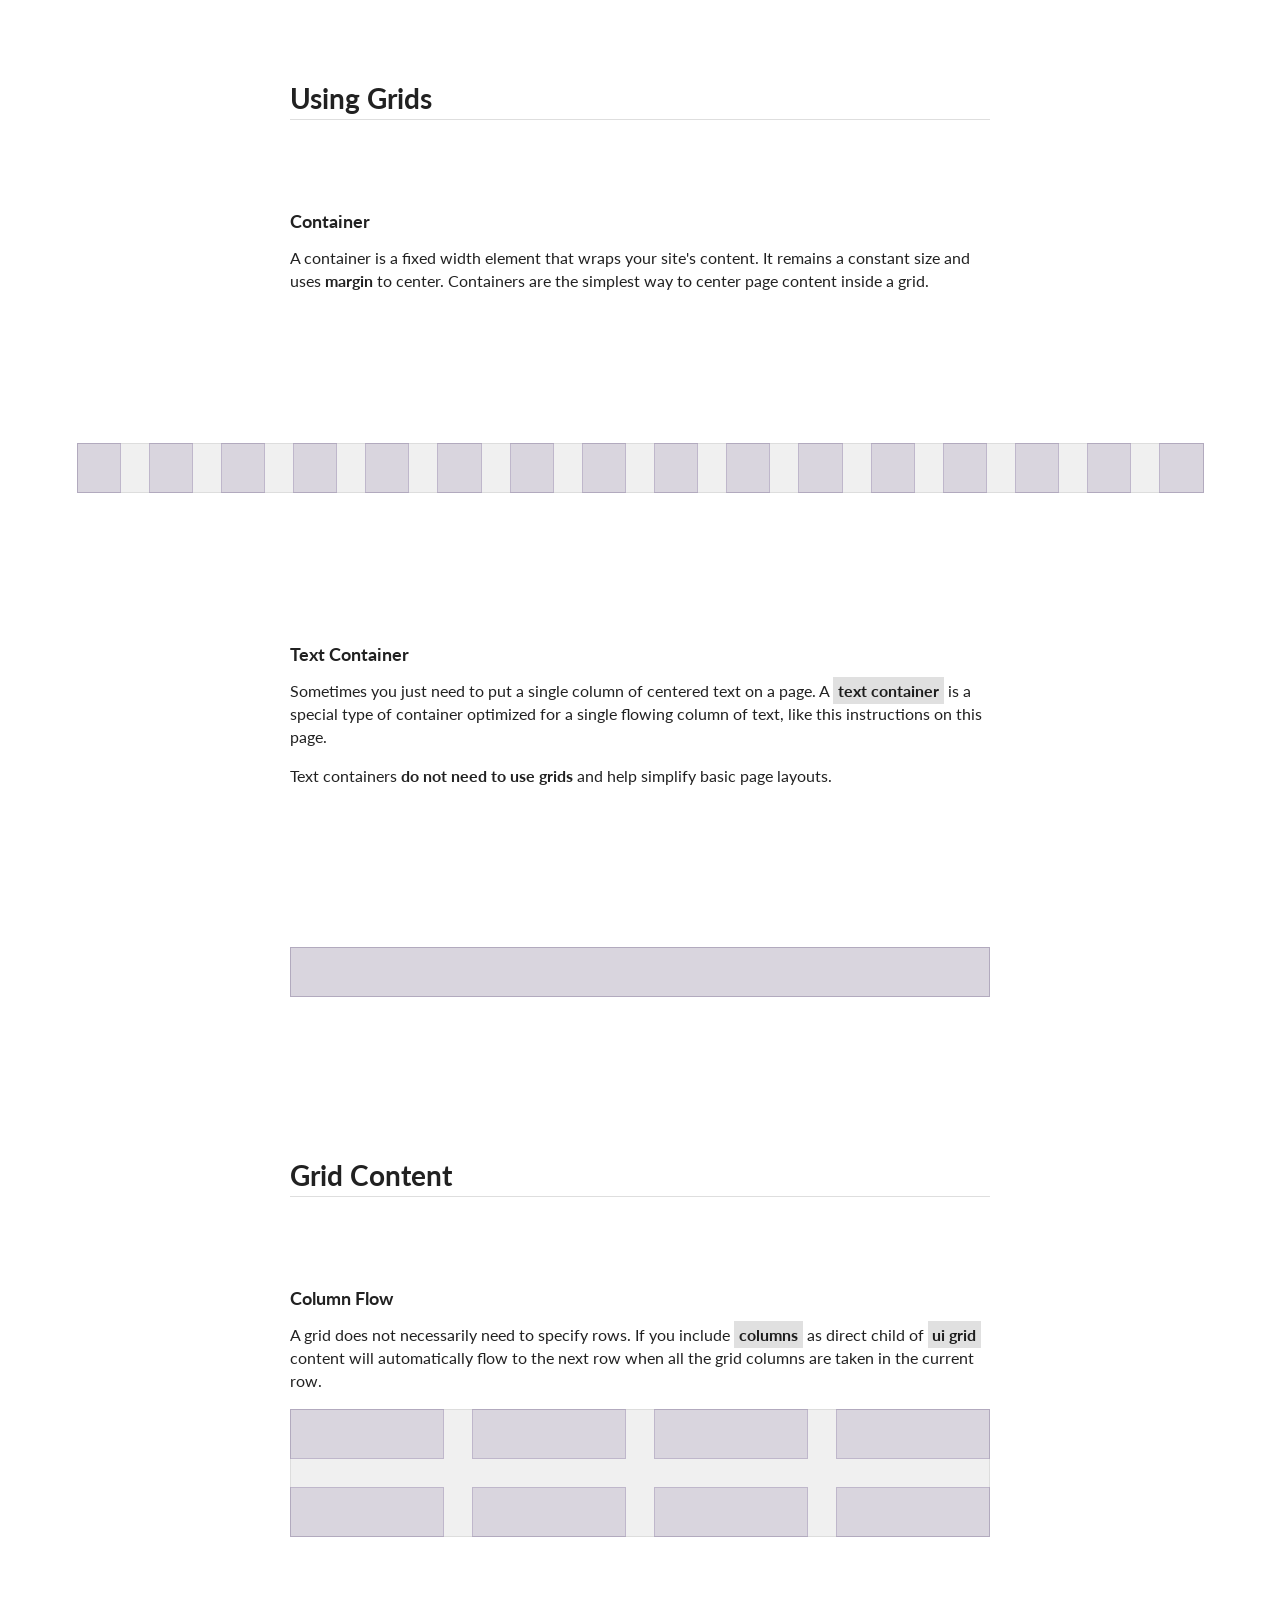
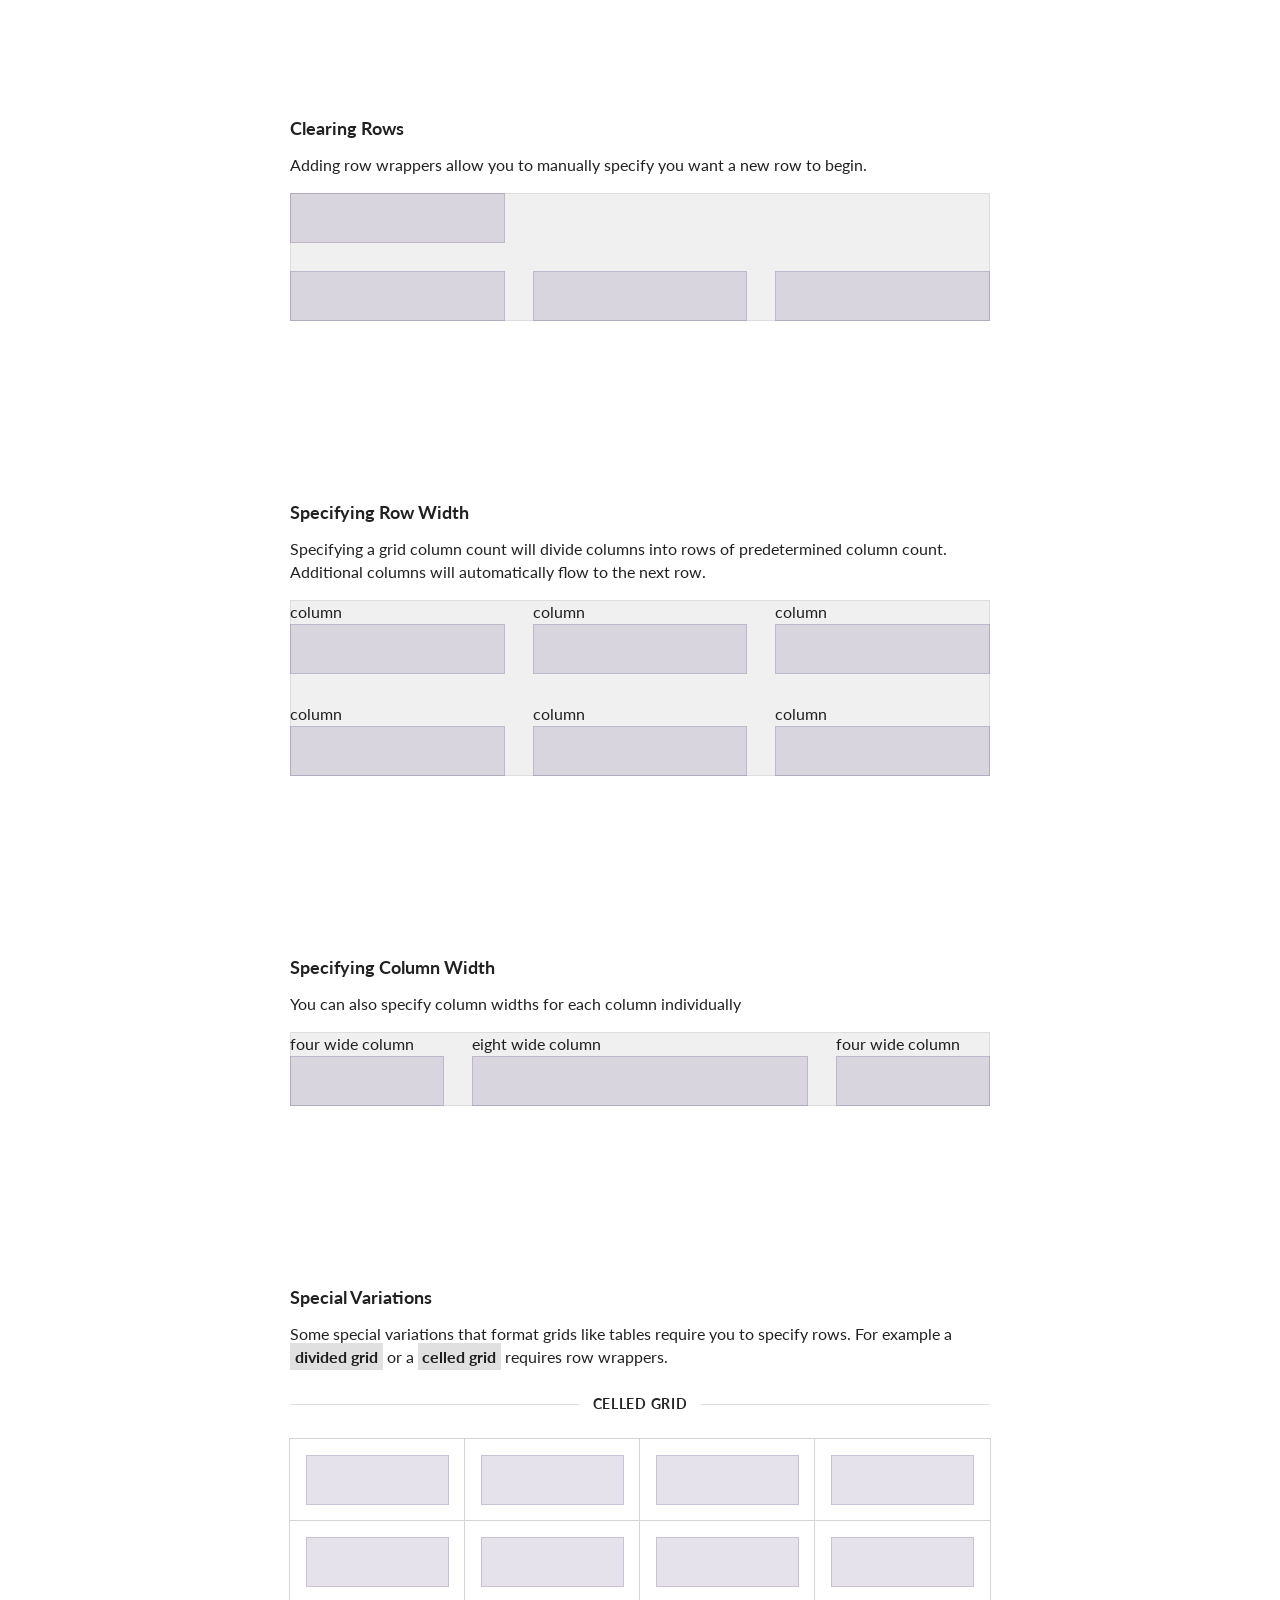
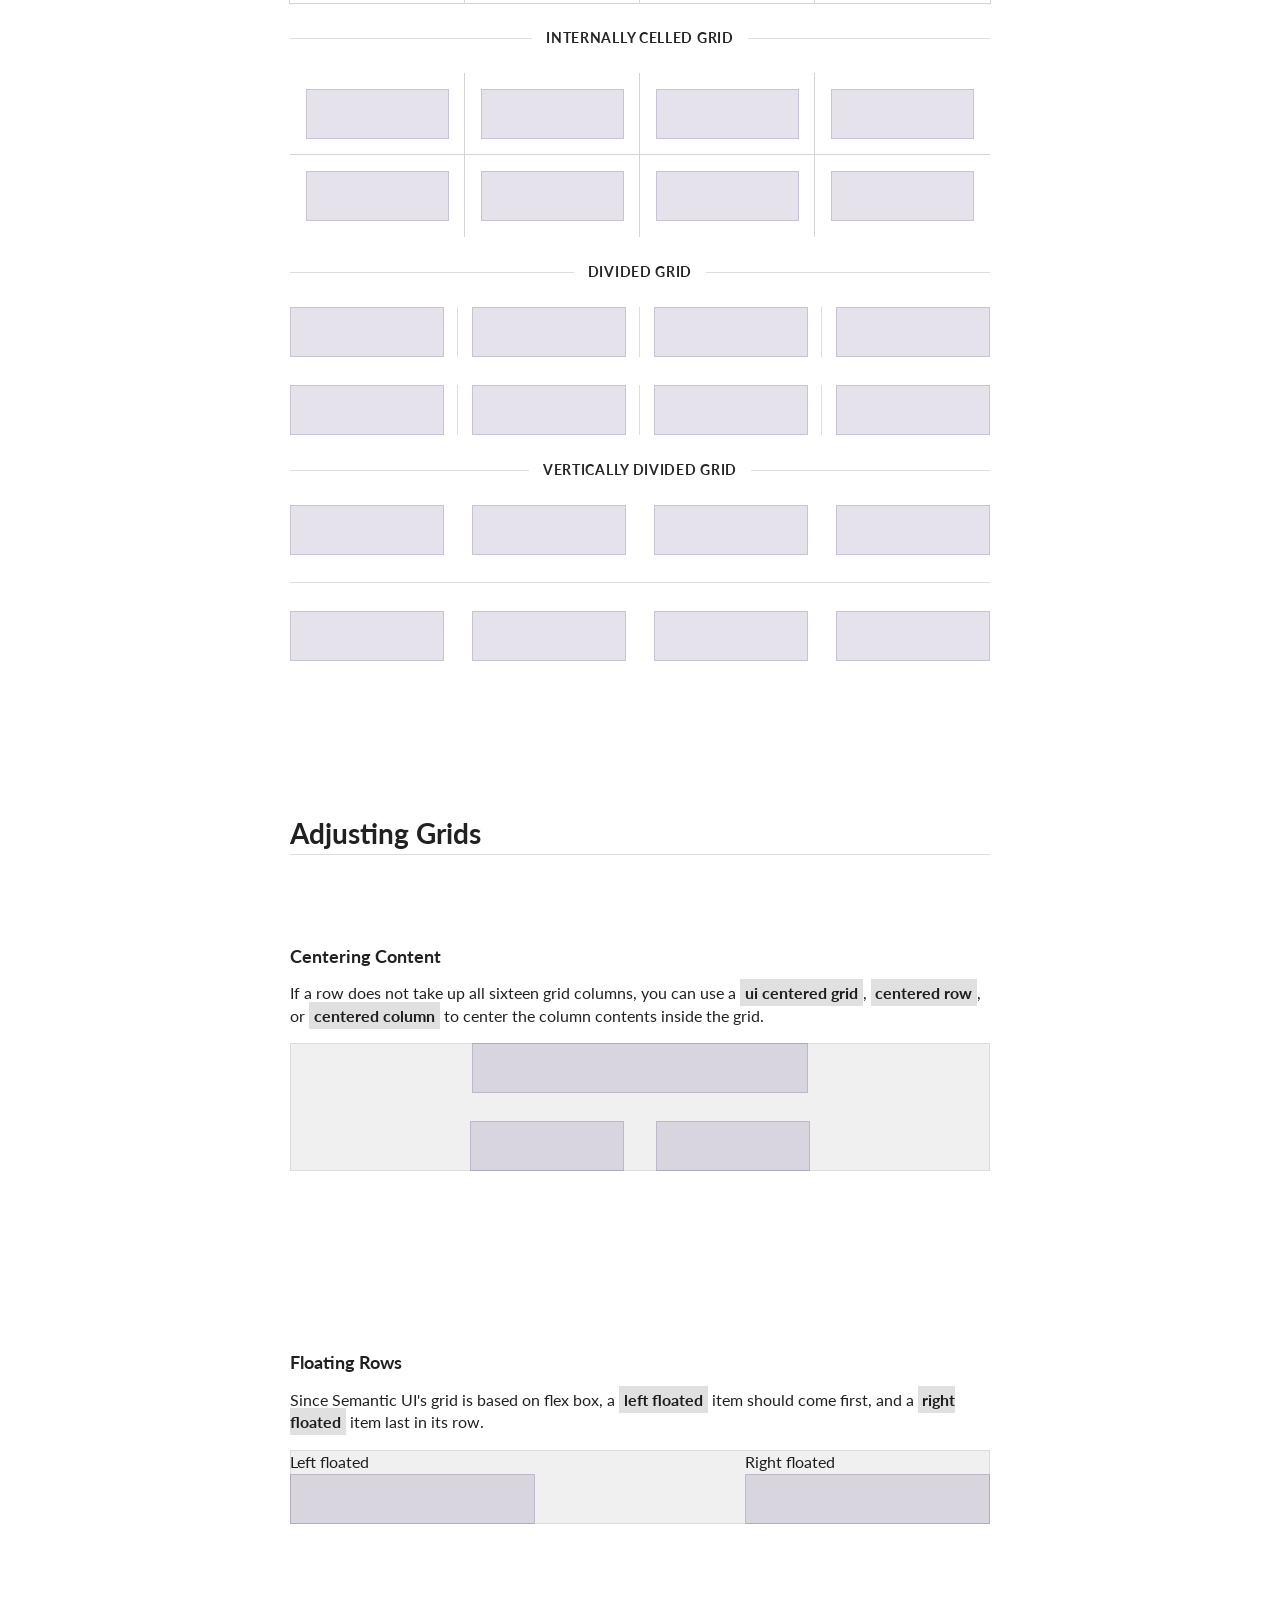
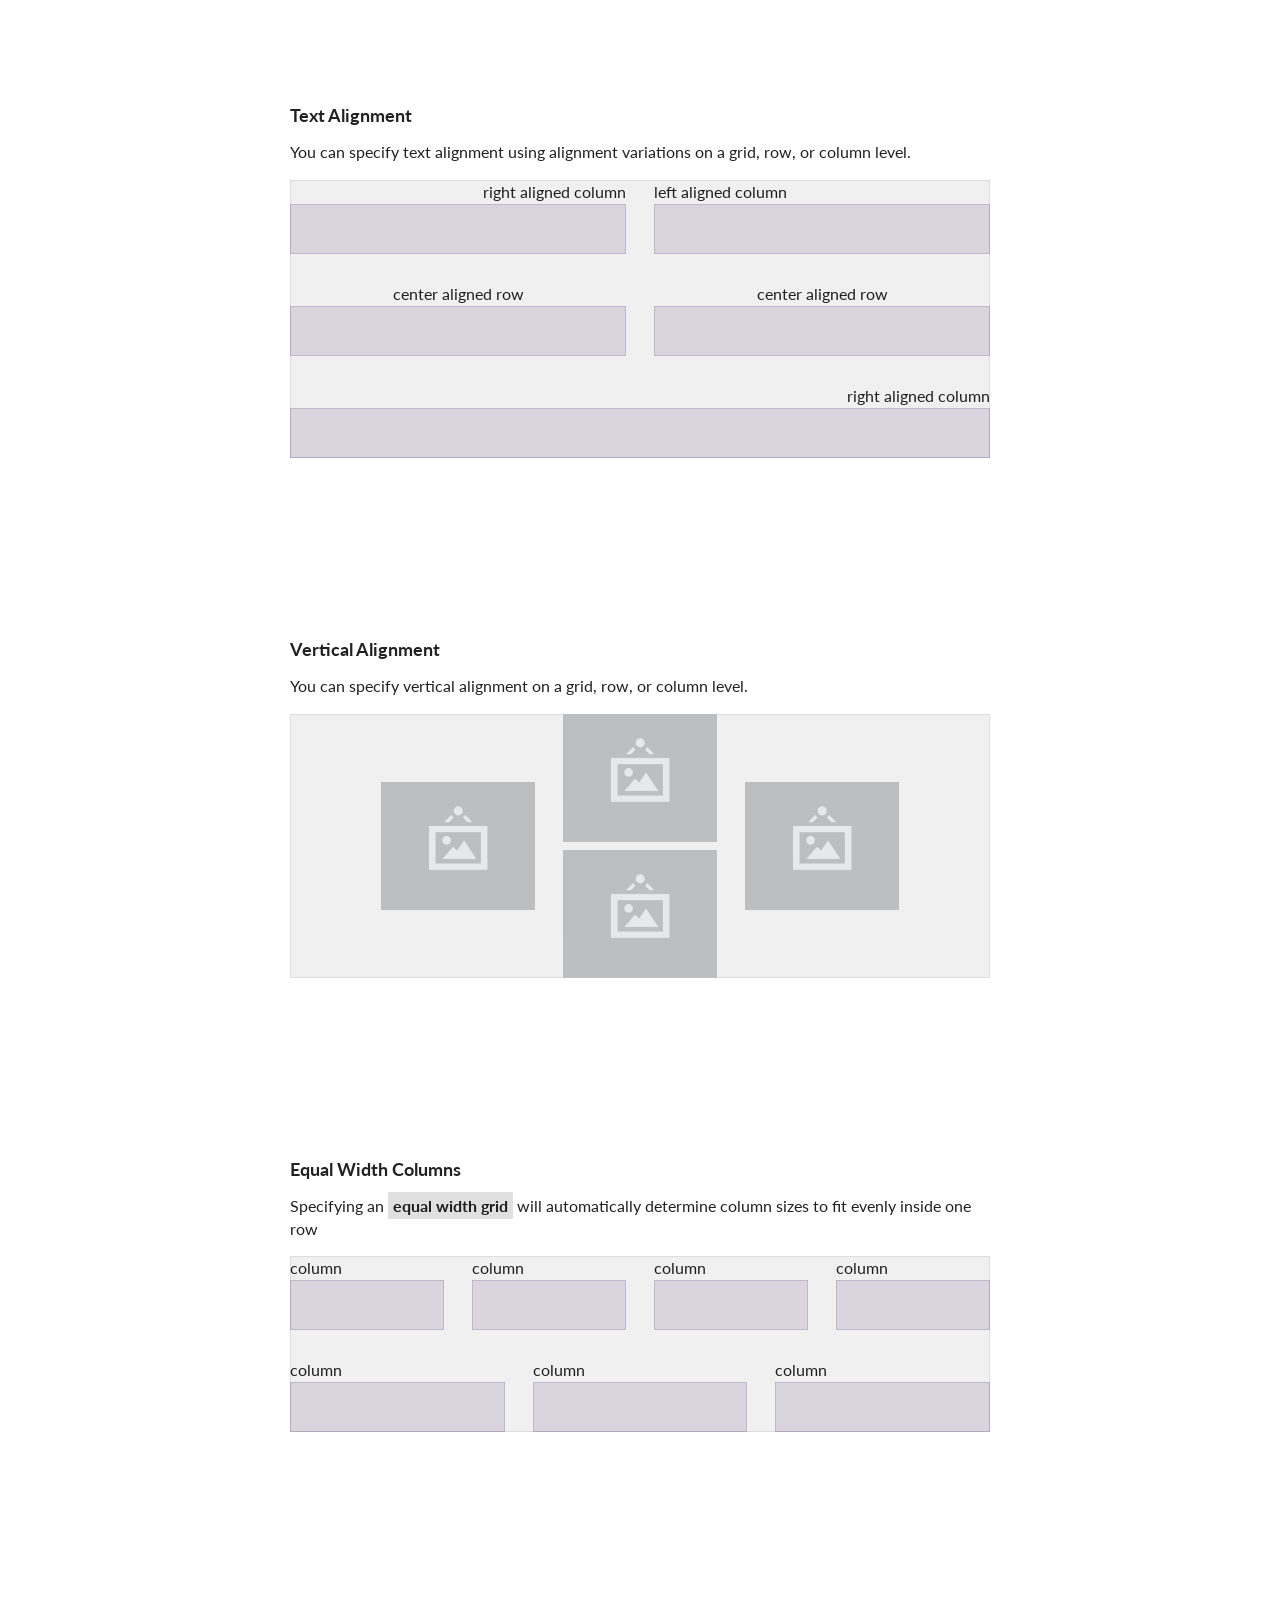
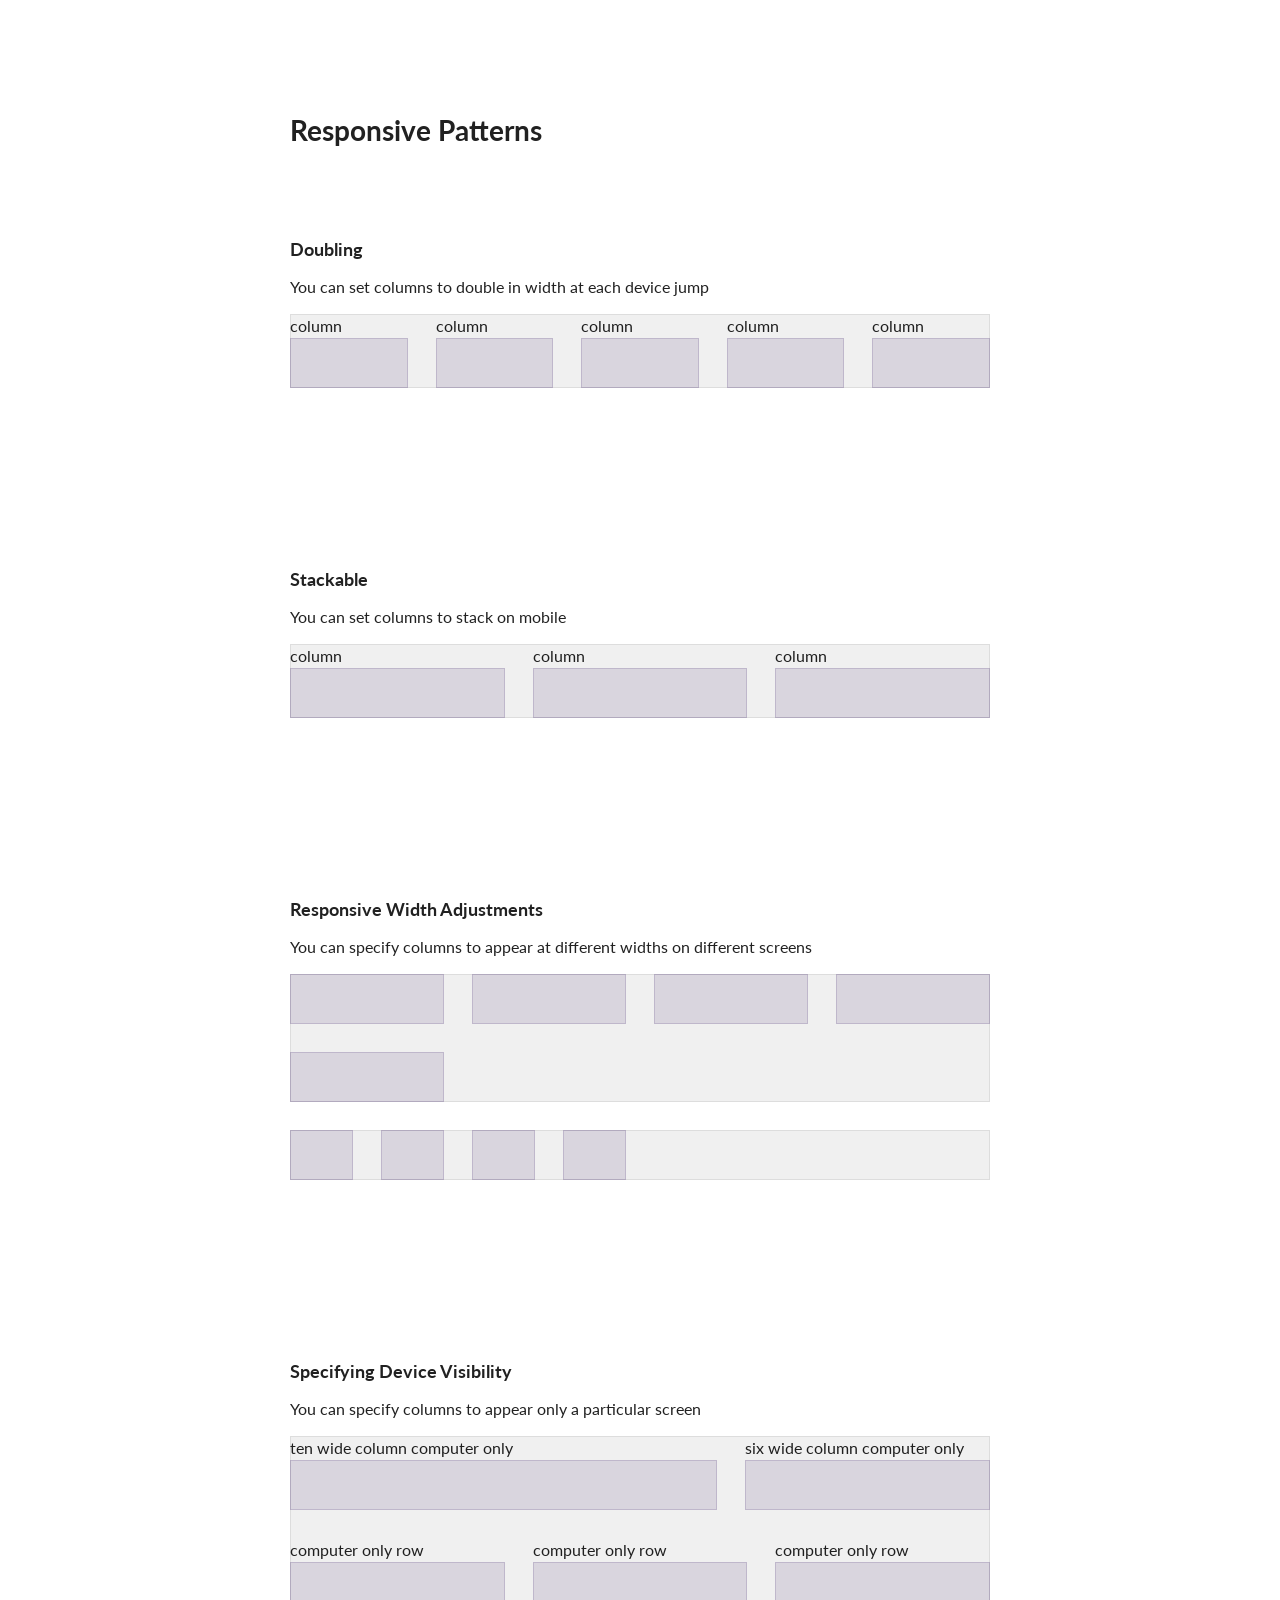
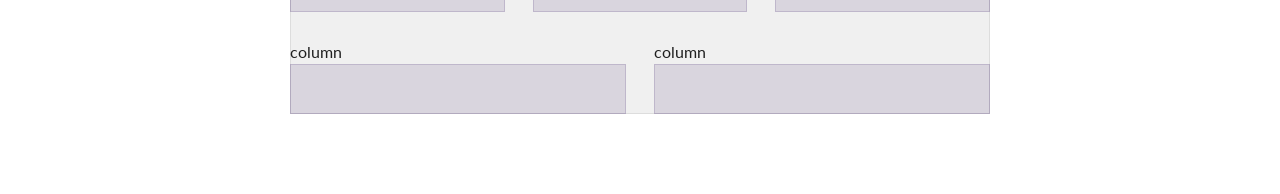
<file: bower_components/semantic/examples/grid.html>
<!DOCTYPE html>
<html>
<head>
  <!-- Standard Meta -->
  <meta charset="utf-8" />
  <meta http-equiv="X-UA-Compatible" content="IE=edge,chrome=1" />
  <meta name="viewport" content="width=device-width, initial-scale=1.0, maximum-scale=1.0">

  <!-- Site Properties -->
  <title>Grid Example - Semantic</title>

  <link rel="stylesheet" type="text/css" href="../dist/components/reset.css">
  <link rel="stylesheet" type="text/css" href="../dist/components/site.css">

  <link rel="stylesheet" type="text/css" href="../dist/components/container.css">
  <link rel="stylesheet" type="text/css" href="../dist/components/divider.css">
  <link rel="stylesheet" type="text/css" href="../dist/components/grid.css">
  <link rel="stylesheet" type="text/css" href="../dist/components/header.css">
</head>
<body>

  <div class="ui text container">
      <h1 class="ui dividing header">Using Grids</h1>

      <h3 class="first">Container</h3>
      <p>A container is a fixed width element that wraps your site's content. It remains a constant size and uses <b>margin</b> to center. Containers are the simplest way to center page content inside a grid.</code>
      </p>
  </div>

  <div class="ui container">
    <div class="ui grid">
      <div class="column"></div>
      <div class="column"></div>
      <div class="column"></div>
      <div class="column"></div>
      <div class="column"></div>
      <div class="column"></div>
      <div class="column"></div>
      <div class="column"></div>
      <div class="column"></div>
      <div class="column"></div>
      <div class="column"></div>
      <div class="column"></div>
      <div class="column"></div>
      <div class="column"></div>
      <div class="column"></div>
      <div class="column"></div>
    </div>
  </div>

  <div class="ui text container">
    <h3 class="first">Text Container</h3>
    <p>Sometimes you just need to put a single column of centered text on a page. A <code>text container</code> is a special type of container optimized for a single flowing column of text, like this instructions on this page.
    </p>
    <p>Text containers <b>do not need to use grids</b> and help simplify basic page layouts.</p>
  </div>

  <div class="ui text container">
    <div class="ui one column grid">
      <div class="column"></div>
    </div>
  </div>


  <div class="ui text container">

      <h1 class="ui dividing header">Grid Content</h1>

      <h3 class="first">Column Flow</h3>
      <p>A grid does not necessarily need to specify rows. If you include <code>columns</code> as direct child of <code>ui grid</code> content will automatically flow to the next row when all the grid columns are taken in the current row</b>.</p>

      <div class="ui grid">
        <div class="four wide column"></div>
        <div class="four wide column"></div>
        <div class="four wide column"></div>
        <div class="four wide column"></div>
        <div class="four wide column"></div>
        <div class="four wide column"></div>
        <div class="four wide column"></div>
        <div class="four wide column"></div>
      </div>

      <h3>Clearing Rows</h3>
      <p>Adding row wrappers allow you to manually specify you want a new row to begin.</p>

      <div class="ui three column grid">
        <div class="column"></div>
        <div class="row">
          <div class="column"></div>
          <div class="column"></div>
          <div class="column"></div>
        </div>
      </div>

      <h3>Specifying Row Width</h3>
      <p>Specifying a grid column count will divide columns into rows of predetermined column count. Additional columns will automatically flow to the next row.</p>
      <div class="ui three column grid">
        <div class="column">column</div>
        <div class="column">column</div>
        <div class="column">column</div>
        <div class="column">column</div>
        <div class="column">column</div>
        <div class="column">column</div>
      </div>

      <h3>Specifying Column Width</h3>
      <p>You can also specify column widths for each column individually</p>
      <div class="ui three column grid">
        <div class="four wide column">four wide column</div>
        <div class="eight wide column">eight wide column</div>
        <div class="four wide column">four wide column</div>
      </div>

      <h3>Special Variations</h3>
      <p>Some special variations that format grids like tables require you to specify rows. For example a <code>divided grid</code> or a <code>celled grid</code> requires row wrappers.</p>

      <div class="ui horizontal section divider">Celled Grid</div>
      <div class="ui celled grid">
        <div class="row">
          <div class="four wide column"></div>
          <div class="four wide column"></div>
          <div class="four wide column"></div>
          <div class="four wide column"></div>
        </div>
        <div class="row">
          <div class="four wide column"></div>
          <div class="four wide column"></div>
          <div class="four wide column"></div>
          <div class="four wide column"></div>
        </div>
      </div>

      <div class="ui horizontal section divider">Internally Celled Grid</div>

      <div class="ui internally celled grid">
        <div class="row">
          <div class="four wide column"></div>
          <div class="four wide column"></div>
          <div class="four wide column"></div>
          <div class="four wide column"></div>
        </div>
        <div class="row">
          <div class="four wide column"></div>
          <div class="four wide column"></div>
          <div class="four wide column"></div>
          <div class="four wide column"></div>
        </div>
      </div>


      <div class="ui horizontal section divider">Divided Grid</div>

      <div class="ui divided grid">
        <div class="row">
          <div class="four wide column"></div>
          <div class="four wide column"></div>
          <div class="four wide column"></div>
          <div class="four wide column"></div>
        </div>
        <div class="row">
          <div class="four wide column"></div>
          <div class="four wide column"></div>
          <div class="four wide column"></div>
          <div class="four wide column"></div>
        </div>
      </div>

      <div class="ui horizontal section divider">Vertically Divided Grid</div>

      <div class="ui vertically divided grid">
        <div class="row">
          <div class="four wide column"></div>
          <div class="four wide column"></div>
          <div class="four wide column"></div>
          <div class="four wide column"></div>
        </div>
        <div class="row">
          <div class="four wide column"></div>
          <div class="four wide column"></div>
          <div class="four wide column"></div>
          <div class="four wide column"></div>
        </div>
      </div>

      <h1 class="ui dividing header">Adjusting Grids</h1>


      <h3 class="first">Centering Content</h3>
      <p>If a row does not take up all sixteen grid columns, you can use a <code>ui centered grid</code>, <code>centered row</code>, or <code>centered column</code> to center the column contents inside the grid.
      </p>
      <div class="ui two column centered grid">
        <div class="column"></div>
        <div class="four column centered row">
          <div class="column"></div>
          <div class="column"></div>
        </div>
      </div>

      <h3>Floating Rows</h3>
      <p>Since Semantic UI's grid is based on flex box, a <code>left floated</code> item should come first, and a <code>right floated</code> item last in its row.</p>

      <div class="ui grid">
        <div class="left floated six wide column">
          <div class="ui segment">
            Left floated
          </div>
        </div>
        <div class="right floated six wide column">
          <div class="ui segment">
            Right floated
          </div>
        </div>
      </div>


      <h3>Text Alignment</h3>
      <p>You can specify text alignment using alignment variations on a grid, row, or column level.</p>

      <div class="ui grid">
        <div class="right aligned eight wide column">
          right aligned column
        </div>
        <div class="left aligned eight wide column">
          left aligned column
        </div>
        <div class="center aligned two column row">
          <div class="column">
            center aligned row
          </div>
          <div class="column">
            center aligned row
          </div>
        </div>
        <div class="sixteen wide right aligned column">
          right aligned column
        </div>
      </div>

      <h3>Vertical Alignment</h3>
      <p>You can specify vertical alignment on a grid, row, or column level.</p>
      <div class="ui middle aligned four column centered grid">
        <div class="row">
          <div class="column">
            <img class="ui wireframe image" src="assets/images/wireframe/image.png">
          </div>
          <div class="column">
            <img class="ui wireframe image" src="assets/images/wireframe/image.png">
            <img class="ui wireframe image" src="assets/images/wireframe/image.png">
          </div>
          <div class="column">
            <img class="ui wireframe image" src="assets/images/wireframe/image.png">
          </div>
        </div>
      </div>

      <h3>Equal Width Columns</h3>
      <p>Specifying an <code>equal width grid</code> will automatically determine column sizes to fit evenly inside one row</p>
      <div class="ui equal width grid">
        <div class="row">
          <div class="column">column</div>
          <div class="column">column</div>
          <div class="column">column</div>
          <div class="column">column</div>
        </div>
        <div class="row">
          <div class="column">column</div>
          <div class="column">column</div>
          <div class="column">column</div>
        </div>
      </div>


      <h1>Responsive Patterns</h1>

      <h3 class="first">Doubling</h3>
      <p>You can set columns to double in width at each device jump</p>
      <div class="ui five column doubling grid">
        <div class="column">column</div>
        <div class="column">column</div>
        <div class="column">column</div>
        <div class="column">column</div>
        <div class="column">column</div>
      </div>

      <h3>Stackable</h3>
      <p>You can set columns to stack on mobile</p>
      <div class="ui three column stackable grid">
        <div class="column">column</div>
        <div class="column">column</div>
        <div class="column">column</div>
      </div>

      <h3>Responsive Width Adjustments</h3>
      <p>You can specify columns to appear at different widths on different screens</p>

      <div class="ui grid">
        <div class="eight wide mobile six wide tablet four wide computer column"></div>
        <div class="eight wide mobile six wide tablet four wide computer column"></div>
        <div class="eight wide mobile six wide tablet four wide computer column"></div>
        <div class="eight wide mobile six wide tablet four wide computer column"></div>
        <div class="eight wide mobile six wide tablet four wide computer column"></div>
      </div>
      <div class="ui grid">
        <div class="four wide two wide large screen one wide widescreen column"></div>
        <div class="four wide two wide large screen one wide widescreen column"></div>
        <div class="four wide two wide large screen one wide widescreen column"></div>
        <div class="four wide two wide large screen one wide widescreen column"></div>
      </div>

      <h3>Specifying Device Visibility</h3>
      <p>You can specify columns to appear only a particular screen</p>
      <div class="ui grid">
        <div class="two column computer only row">
          <div class="ten wide column">ten wide column computer only</div>
          <div class="six wide column">six wide column computer only</div>
        </div>
        <div class="sixteen wide mobile only column">sixteen wide column mobile only</div>
        <div class="three column computer only row">
          <div class="column">computer only row</div>
          <div class="column">computer only row</div>
          <div class="column">computer only row</div>
        </div>
        <div class="two column mobile only row">
          <div class="column">mobile only column</div>
          <div class="column">mobile only column</div>
        </div>
        <div class="two column row">
          <div class="column">column</div>
          <div class="column">column</div>
        </div>
      </div>

  </div>


<style type="text/css">

/* Some basic formatting */
code {
  background-color: #E0E0E0;
  padding: 0.25em 0.3em;
  font-family: 'Lato';
  font-weight: bold;
}
.container {
  padding: 5em 0em;
}
.ui.dividing.header,
.first {
  margin-top: 5em;
}

.ui.dividing.header:first-child {
  margin-top: 0em;
}

h1,
h3 {
  margin-top: 10em;
}

img {
  display: block;
  max-width: 100%;
}
img + img {
  margin-top: 0.5em;
}

/* Shows content box (not negative margins) */
.grid {
  position: relative;
}
.grid:before {
  position: absolute;
  top: 1rem;
  left: 1rem;
  background-color: #F0F0F0;
  content: '';
  width: calc(100% - 2rem);
  height: calc(100% - 2rem);
  box-shadow: 0px 0px 0px 1px #DDDDDD inset;
}
.ui.divided.grid:before,
.celled.grid:before {
  display: none;
}
.ui.aligned .column:after {
  display: none !important;
}
.grid .column:not(.row):not(.grid):after {
  background-color: rgba(86, 61, 124, .15);
  box-shadow: 0px 0px 0px 1px rgba(86, 61, 124, 0.2) inset;
  content: "";
  display: block;
  min-height: 50px;
}
@media only screen and (max-width: 768px) {
  .stackable.grid:before {
    width: 100%;
    left: 0em;
  }
}
</style>
</body>

</html>
</file>
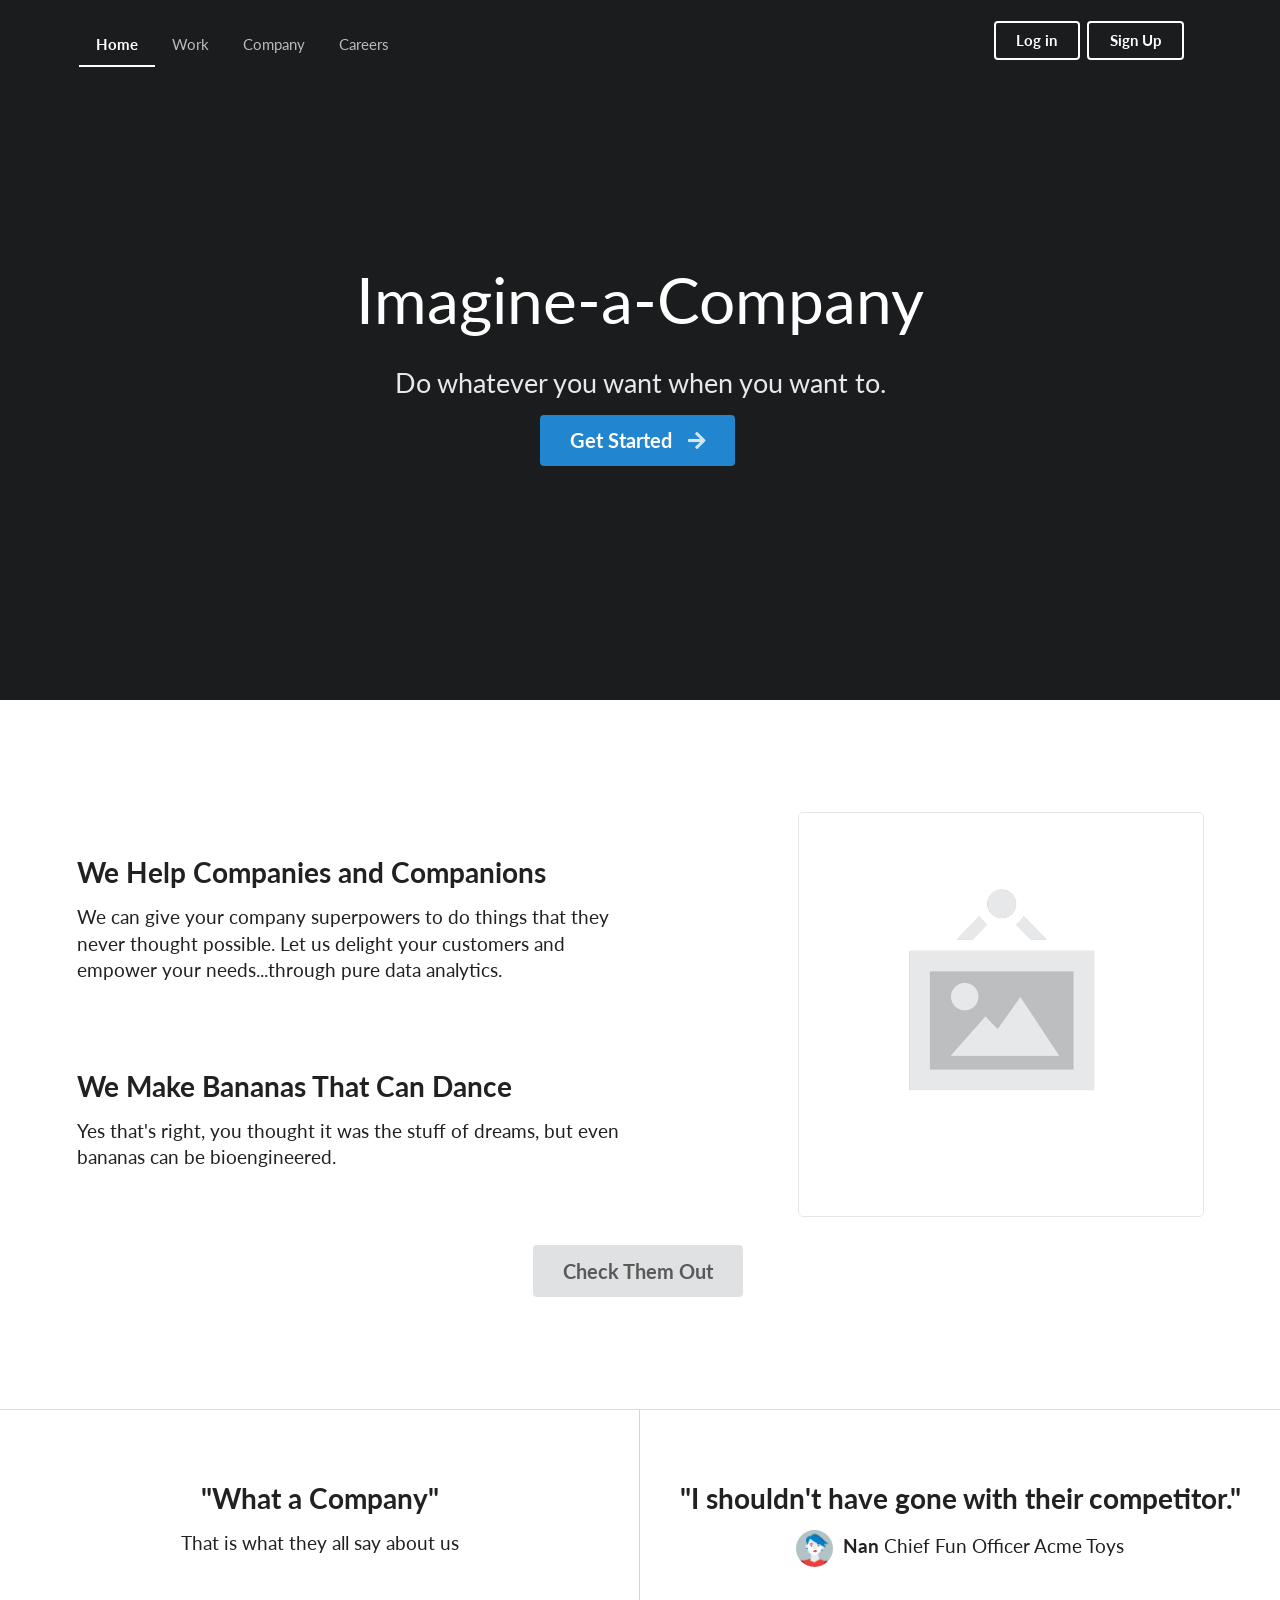
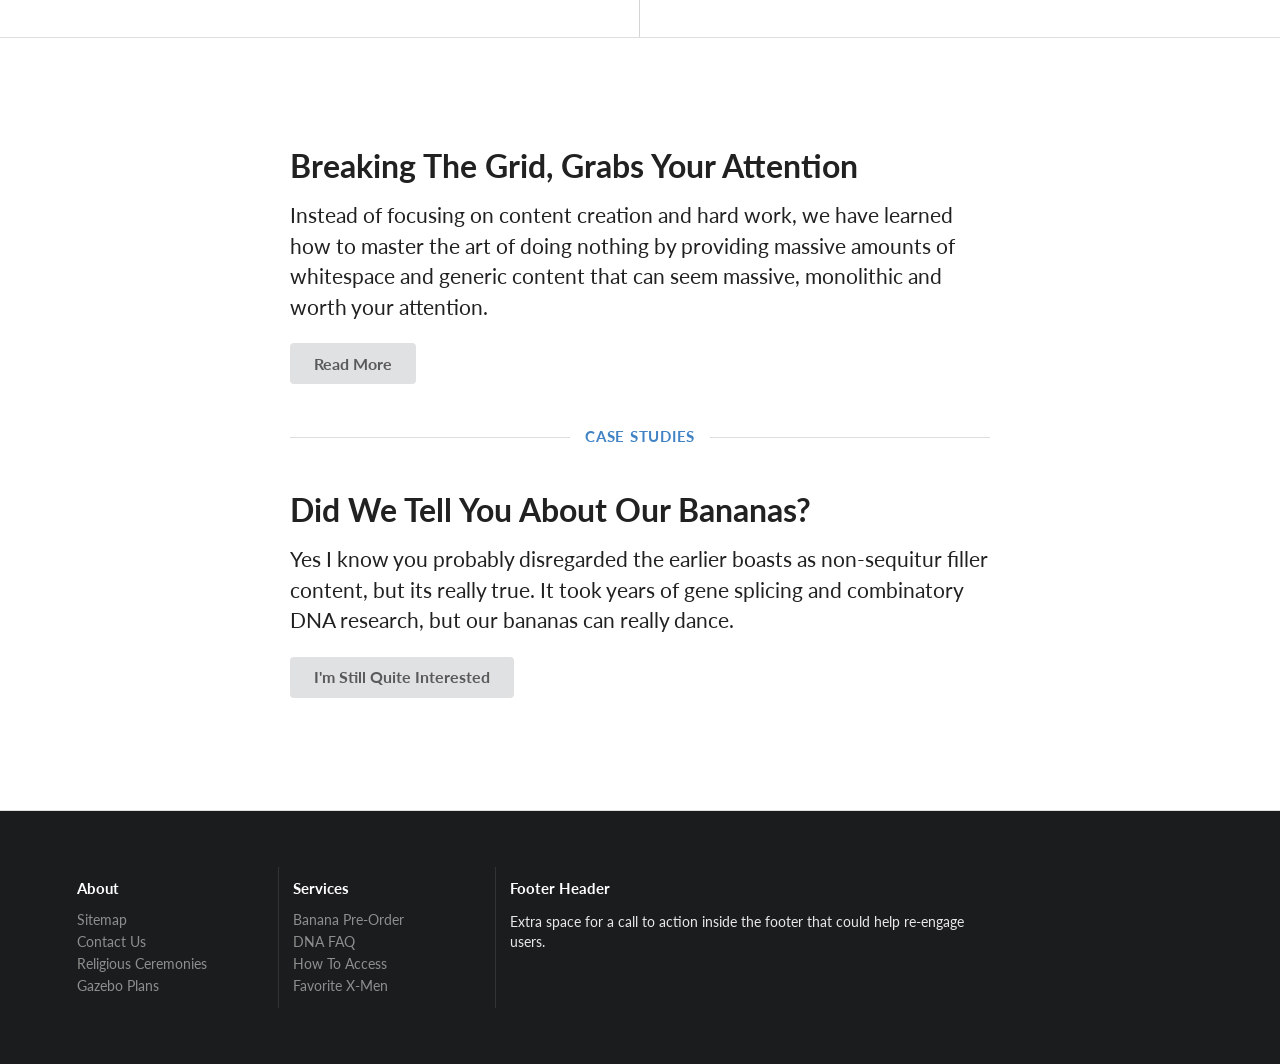
<file: bower_components/semantic/examples/homepage.html>
<!DOCTYPE html>
<html>
<head>
  <!-- Standard Meta -->
  <meta charset="utf-8" />
  <meta http-equiv="X-UA-Compatible" content="IE=edge,chrome=1" />
  <meta name="viewport" content="width=device-width, initial-scale=1.0, maximum-scale=1.0">

  <!-- Site Properties -->
  <title>Homepage - Semantic</title>
  <link rel="stylesheet" type="text/css" href="../dist/components/reset.css">
  <link rel="stylesheet" type="text/css" href="../dist/components/site.css">

  <link rel="stylesheet" type="text/css" href="../dist/components/container.css">
  <link rel="stylesheet" type="text/css" href="../dist/components/grid.css">
  <link rel="stylesheet" type="text/css" href="../dist/components/header.css">
  <link rel="stylesheet" type="text/css" href="../dist/components/image.css">
  <link rel="stylesheet" type="text/css" href="../dist/components/menu.css">

  <link rel="stylesheet" type="text/css" href="../dist/components/divider.css">
  <link rel="stylesheet" type="text/css" href="../dist/components/dropdown.css">
  <link rel="stylesheet" type="text/css" href="../dist/components/segment.css">
  <link rel="stylesheet" type="text/css" href="../dist/components/button.css">
  <link rel="stylesheet" type="text/css" href="../dist/components/list.css">
  <link rel="stylesheet" type="text/css" href="../dist/components/icon.css">
  <link rel="stylesheet" type="text/css" href="../dist/components/sidebar.css">
  <link rel="stylesheet" type="text/css" href="../dist/components/transition.css">

  <style type="text/css">

    .hidden.menu {
      display: none;
    }

    .masthead.segment {
      min-height: 700px;
      padding: 1em 0em;
    }
    .masthead .logo.item img {
      margin-right: 1em;
    }
    .masthead .ui.menu .ui.button {
      margin-left: 0.5em;
    }
    .masthead h1.ui.header {
      margin-top: 3em;
      margin-bottom: 0em;
      font-size: 4em;
      font-weight: normal;
    }
    .masthead h2 {
      font-size: 1.7em;
      font-weight: normal;
    }

    .ui.vertical.stripe {
      padding: 8em 0em;
    }
    .ui.vertical.stripe h3 {
      font-size: 2em;
    }
    .ui.vertical.stripe .button + h3,
    .ui.vertical.stripe p + h3 {
      margin-top: 3em;
    }
    .ui.vertical.stripe .floated.image {
      clear: both;
    }
    .ui.vertical.stripe p {
      font-size: 1.33em;
    }
    .ui.vertical.stripe .horizontal.divider {
      margin: 3em 0em;
    }

    .quote.stripe.segment {
      padding: 0em;
    }
    .quote.stripe.segment .grid .column {
      padding-top: 5em;
      padding-bottom: 5em;
    }

    .footer.segment {
      padding: 5em 0em;
    }

    .secondary.pointing.menu .toc.item {
      display: none;
    }

    @media only screen and (max-width: 700px) {
      .ui.fixed.menu {
        display: none !important;
      }
      .secondary.pointing.menu .item,
      .secondary.pointing.menu .menu {
        display: none;
      }
      .secondary.pointing.menu .toc.item {
        display: block;
      }
      .masthead.segment {
        min-height: 350px;
      }
      .masthead h1.ui.header {
        font-size: 2em;
        margin-top: 1.5em;
      }
      .masthead h2 {
        margin-top: 0.5em;
        font-size: 1.5em;
      }
    }


  </style>

  <script src="assets/library/jquery.min.js"></script>
  <script src="../dist/components/visibility.js"></script>
  <script src="../dist/components/sidebar.js"></script>
  <script src="../dist/components/transition.js"></script>
  <script>
  $(document)
    .ready(function() {

      // fix menu when passed
      $('.masthead')
        .visibility({
          once: false,
          onBottomPassed: function() {
            $('.fixed.menu').transition('fade in');
          },
          onBottomPassedReverse: function() {
            $('.fixed.menu').transition('fade out');
          }
        })
      ;

      // create sidebar and attach to menu open
      $('.ui.sidebar')
        .sidebar('attach events', '.toc.item')
      ;

    })
  ;
  </script>
</head>
<body>

<!-- Following Menu -->
<div class="ui large top fixed hidden menu">
  <div class="ui container">
    <a class="active item">Home</a>
    <a class="item">Work</a>
    <a class="item">Company</a>
    <a class="item">Careers</a>
    <div class="right menu">
      <div class="item">
        <a class="ui button">Log in</a>
      </div>
      <div class="item">
        <a class="ui primary button">Sign Up</a>
      </div>
    </div>
  </div>
</div>

<!-- Sidebar Menu -->
<div class="ui vertical inverted sidebar menu">
  <a class="active item">Home</a>
  <a class="item">Work</a>
  <a class="item">Company</a>
  <a class="item">Careers</a>
  <a class="item">Login</a>
  <a class="item">Signup</a>
</div>


<!-- Page Contents -->
<div class="pusher">
  <div class="ui inverted vertical masthead center aligned segment">

    <div class="ui container">
      <div class="ui large secondary inverted pointing menu">
        <a class="toc item">
          <i class="sidebar icon"></i>
        </a>
        <a class="active item">Home</a>
        <a class="item">Work</a>
        <a class="item">Company</a>
        <a class="item">Careers</a>
        <div class="right item">
          <a class="ui inverted button">Log in</a>
          <a class="ui inverted button">Sign Up</a>
        </div>
      </div>
    </div>

    <div class="ui text container">
      <h1 class="ui inverted header">
        Imagine-a-Company
      </h1>
      <h2>Do whatever you want when you want to.</h2>
      <div class="ui huge primary button">Get Started <i class="right arrow icon"></i></div>
    </div>

  </div>

  <div class="ui vertical stripe segment">
    <div class="ui middle aligned stackable grid container">
      <div class="row">
        <div class="eight wide column">
          <h3 class="ui header">We Help Companies and Companions</h3>
          <p>We can give your company superpowers to do things that they never thought possible. Let us delight your customers and empower your needs...through pure data analytics.</p>
          <h3 class="ui header">We Make Bananas That Can Dance</h3>
          <p>Yes that's right, you thought it was the stuff of dreams, but even bananas can be bioengineered.</p>
        </div>
        <div class="six wide right floated column">
          <img src="assets/images/wireframe/white-image.png" class="ui large bordered rounded image">
        </div>
      </div>
      <div class="row">
        <div class="center aligned column">
          <a class="ui huge button">Check Them Out</a>
        </div>
      </div>
    </div>
  </div>


  <div class="ui vertical stripe quote segment">
    <div class="ui equal width stackable internally celled grid">
      <div class="center aligned row">
        <div class="column">
          <h3>"What a Company"</h3>
          <p>That is what they all say about us</p>
        </div>
        <div class="column">
          <h3>"I shouldn't have gone with their competitor."</h3>
          <p>
            <img src="assets/images/avatar/nan.jpg" class="ui avatar image"> <b>Nan</b> Chief Fun Officer Acme Toys
          </p>
        </div>
      </div>
    </div>
  </div>

  <div class="ui vertical stripe segment">
    <div class="ui text container">
      <h3 class="ui header">Breaking The Grid, Grabs Your Attention</h3>
      <p>Instead of focusing on content creation and hard work, we have learned how to master the art of doing nothing by providing massive amounts of whitespace and generic content that can seem massive, monolithic and worth your attention.</p>
      <a class="ui large button">Read More</a>
      <h4 class="ui horizontal header divider">
        <a href="#">Case Studies</a>
      </h4>
      <h3 class="ui header">Did We Tell You About Our Bananas?</h3>
      <p>Yes I know you probably disregarded the earlier boasts as non-sequitur filler content, but its really true. It took years of gene splicing and combinatory DNA research, but our bananas can really dance.</p>
      <a class="ui large button">I'm Still Quite Interested</a>
    </div>
  </div>


  <div class="ui inverted vertical footer segment">
    <div class="ui container">
      <div class="ui stackable inverted divided equal height stackable grid">
        <div class="three wide column">
          <h4 class="ui inverted header">About</h4>
          <div class="ui inverted link list">
            <a href="#" class="item">Sitemap</a>
            <a href="#" class="item">Contact Us</a>
            <a href="#" class="item">Religious Ceremonies</a>
            <a href="#" class="item">Gazebo Plans</a>
          </div>
        </div>
        <div class="three wide column">
          <h4 class="ui inverted header">Services</h4>
          <div class="ui inverted link list">
            <a href="#" class="item">Banana Pre-Order</a>
            <a href="#" class="item">DNA FAQ</a>
            <a href="#" class="item">How To Access</a>
            <a href="#" class="item">Favorite X-Men</a>
          </div>
        </div>
        <div class="seven wide column">
          <h4 class="ui inverted header">Footer Header</h4>
          <p>Extra space for a call to action inside the footer that could help re-engage users.</p>
        </div>
      </div>
    </div>
  </div>
</div>

</body>

</html>
</file>
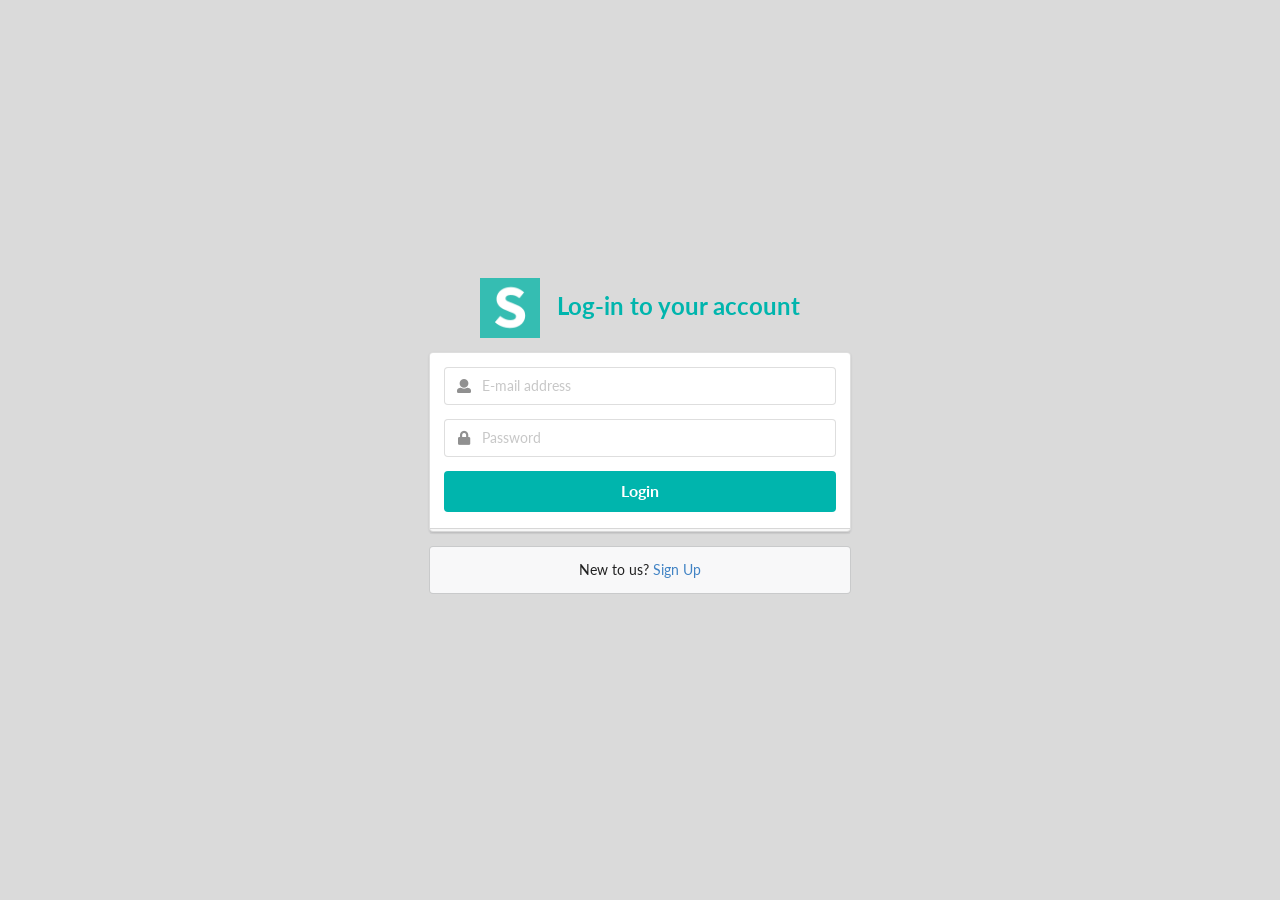
<file: bower_components/semantic/examples/login.html>
<!DOCTYPE html>
<html>
<head>
  <!-- Standard Meta -->
  <meta charset="utf-8" />
  <meta http-equiv="X-UA-Compatible" content="IE=edge,chrome=1" />
  <meta name="viewport" content="width=device-width, initial-scale=1.0, maximum-scale=1.0">

  <!-- Site Properties -->
  <title>Login Example - Semantic</title>
  <link rel="stylesheet" type="text/css" href="../dist/components/reset.css">
  <link rel="stylesheet" type="text/css" href="../dist/components/site.css">

  <link rel="stylesheet" type="text/css" href="../dist/components/container.css">
  <link rel="stylesheet" type="text/css" href="../dist/components/grid.css">
  <link rel="stylesheet" type="text/css" href="../dist/components/header.css">
  <link rel="stylesheet" type="text/css" href="../dist/components/image.css">
  <link rel="stylesheet" type="text/css" href="../dist/components/menu.css">

  <link rel="stylesheet" type="text/css" href="../dist/components/divider.css">
  <link rel="stylesheet" type="text/css" href="../dist/components/segment.css">
  <link rel="stylesheet" type="text/css" href="../dist/components/form.css">
  <link rel="stylesheet" type="text/css" href="../dist/components/input.css">
  <link rel="stylesheet" type="text/css" href="../dist/components/button.css">
  <link rel="stylesheet" type="text/css" href="../dist/components/list.css">
  <link rel="stylesheet" type="text/css" href="../dist/components/message.css">
  <link rel="stylesheet" type="text/css" href="../dist/components/icon.css">

  <script src="assets/library/jquery.min.js"></script>
  <script src="../dist/components/form.js"></script>
  <script src="../dist/components/transition.js"></script>

  <style type="text/css">
    body {
      background-color: #DADADA;
    }
    body > .grid {
      height: 100%;
    }
    .image {
      margin-top: -100px;
    }
    .column {
      max-width: 450px;
    }
  </style>
  <script>
  $(document)
    .ready(function() {
      $('.ui.form')
        .form({
          fields: {
            email: {
              identifier  : 'email',
              rules: [
                {
                  type   : 'empty',
                  prompt : 'Please enter your e-mail'
                },
                {
                  type   : 'email',
                  prompt : 'Please enter a valid e-mail'
                }
              ]
            },
            password: {
              identifier  : 'password',
              rules: [
                {
                  type   : 'empty',
                  prompt : 'Please enter your password'
                },
                {
                  type   : 'length[6]',
                  prompt : 'Your password must be at least 6 characters'
                }
              ]
            }
          }
        })
      ;
    })
  ;
  </script>
</head>
<body>

<div class="ui middle aligned center aligned grid">
  <div class="column">
    <h2 class="ui teal image header">
      <img src="assets/images/logo.png" class="image">
      <div class="content">
        Log-in to your account
      </div>
    </h2>
    <form class="ui large form">
      <div class="ui stacked segment">
        <div class="field">
          <div class="ui left icon input">
            <i class="user icon"></i>
            <input type="text" name="email" placeholder="E-mail address">
          </div>
        </div>
        <div class="field">
          <div class="ui left icon input">
            <i class="lock icon"></i>
            <input type="password" name="password" placeholder="Password">
          </div>
        </div>
        <div class="ui fluid large teal submit button">Login</div>
      </div>

      <div class="ui error message"></div>

    </form>

    <div class="ui message">
      New to us? <a href="#">Sign Up</a>
    </div>
  </div>
</div>

</body>

</html>
</file>
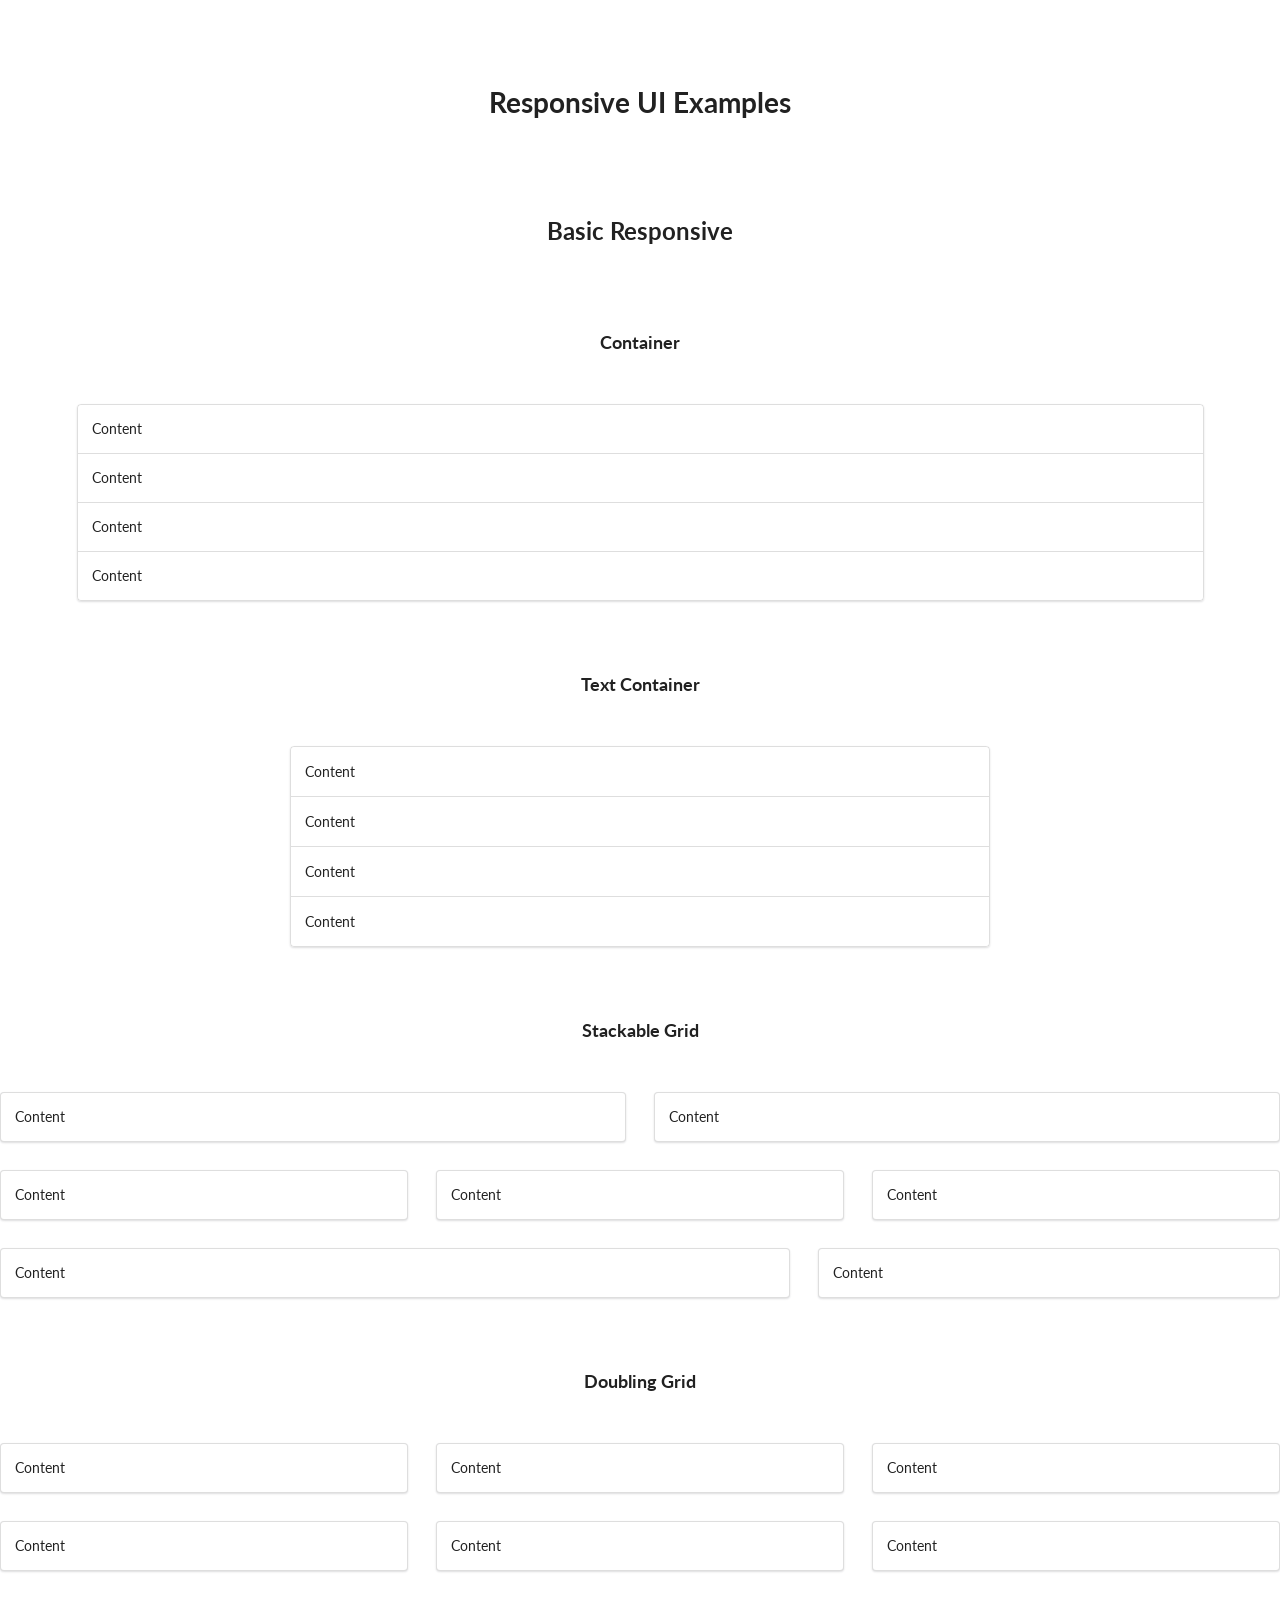
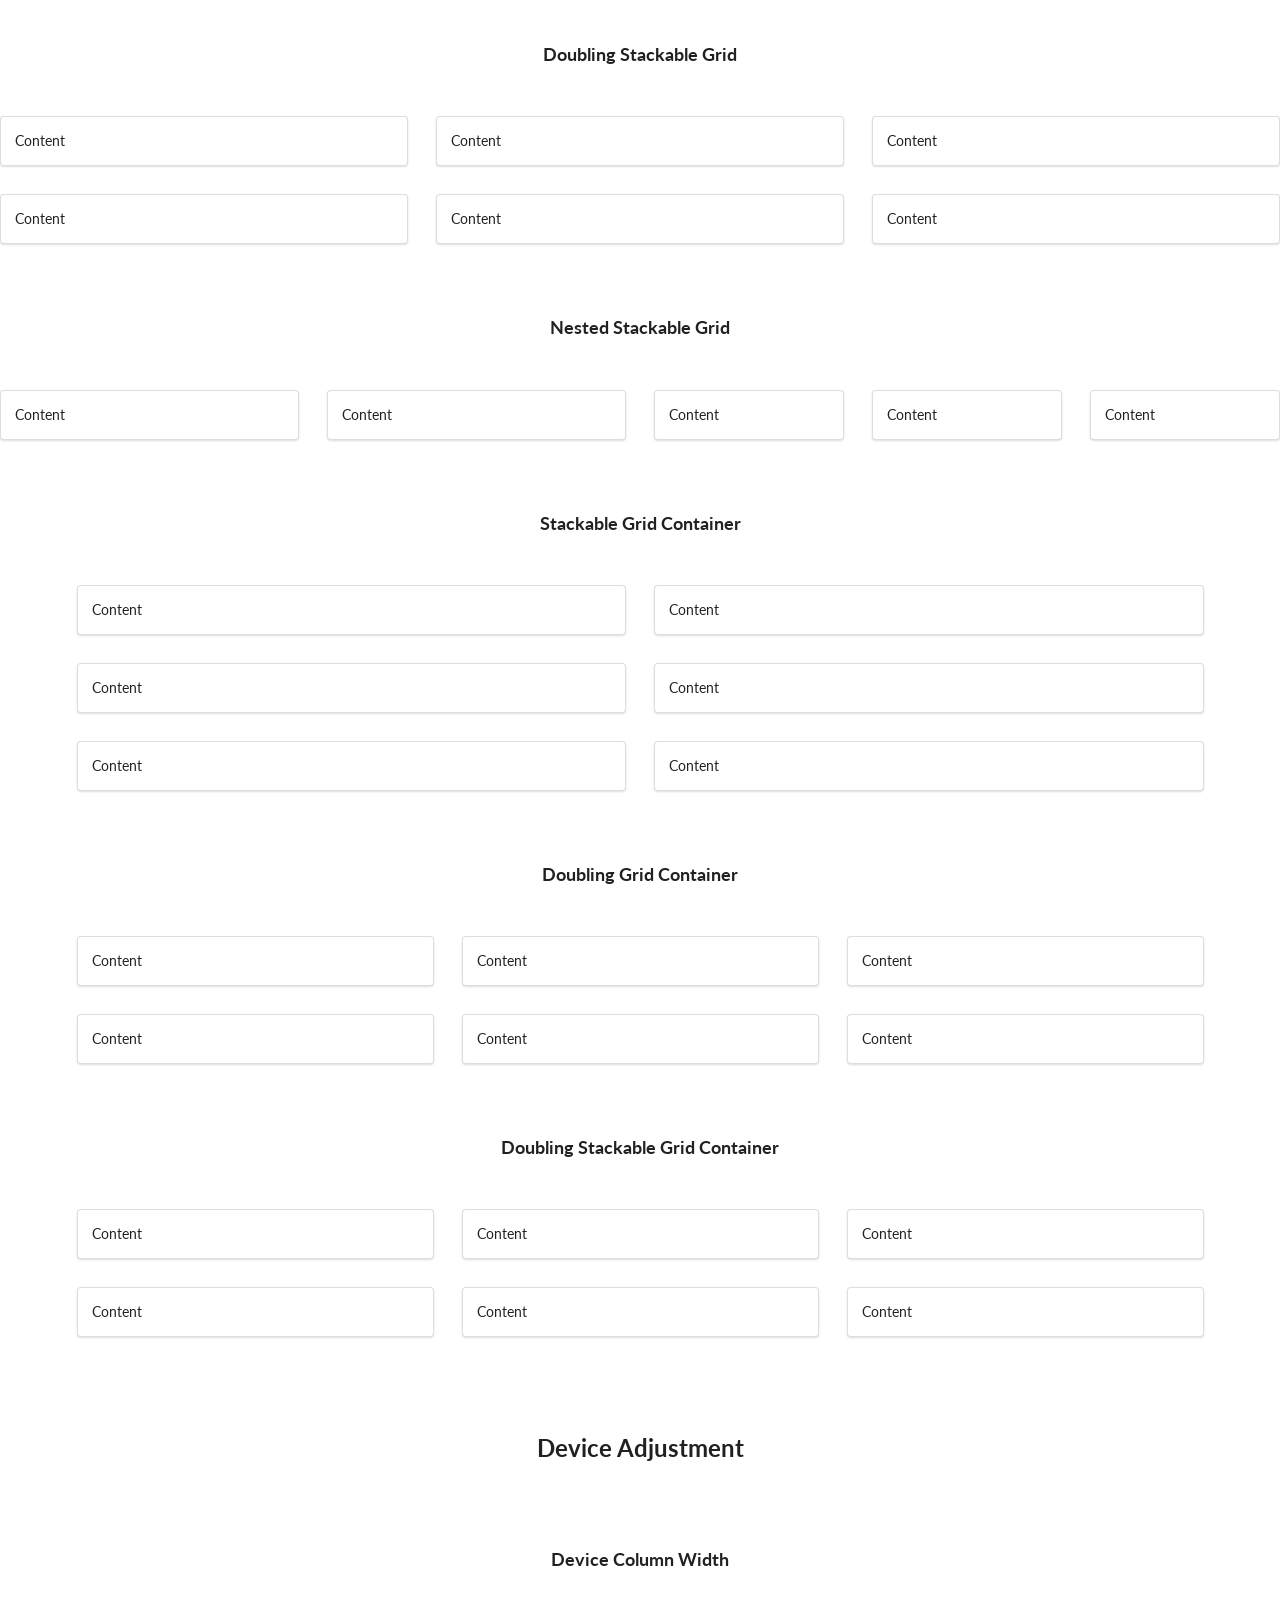
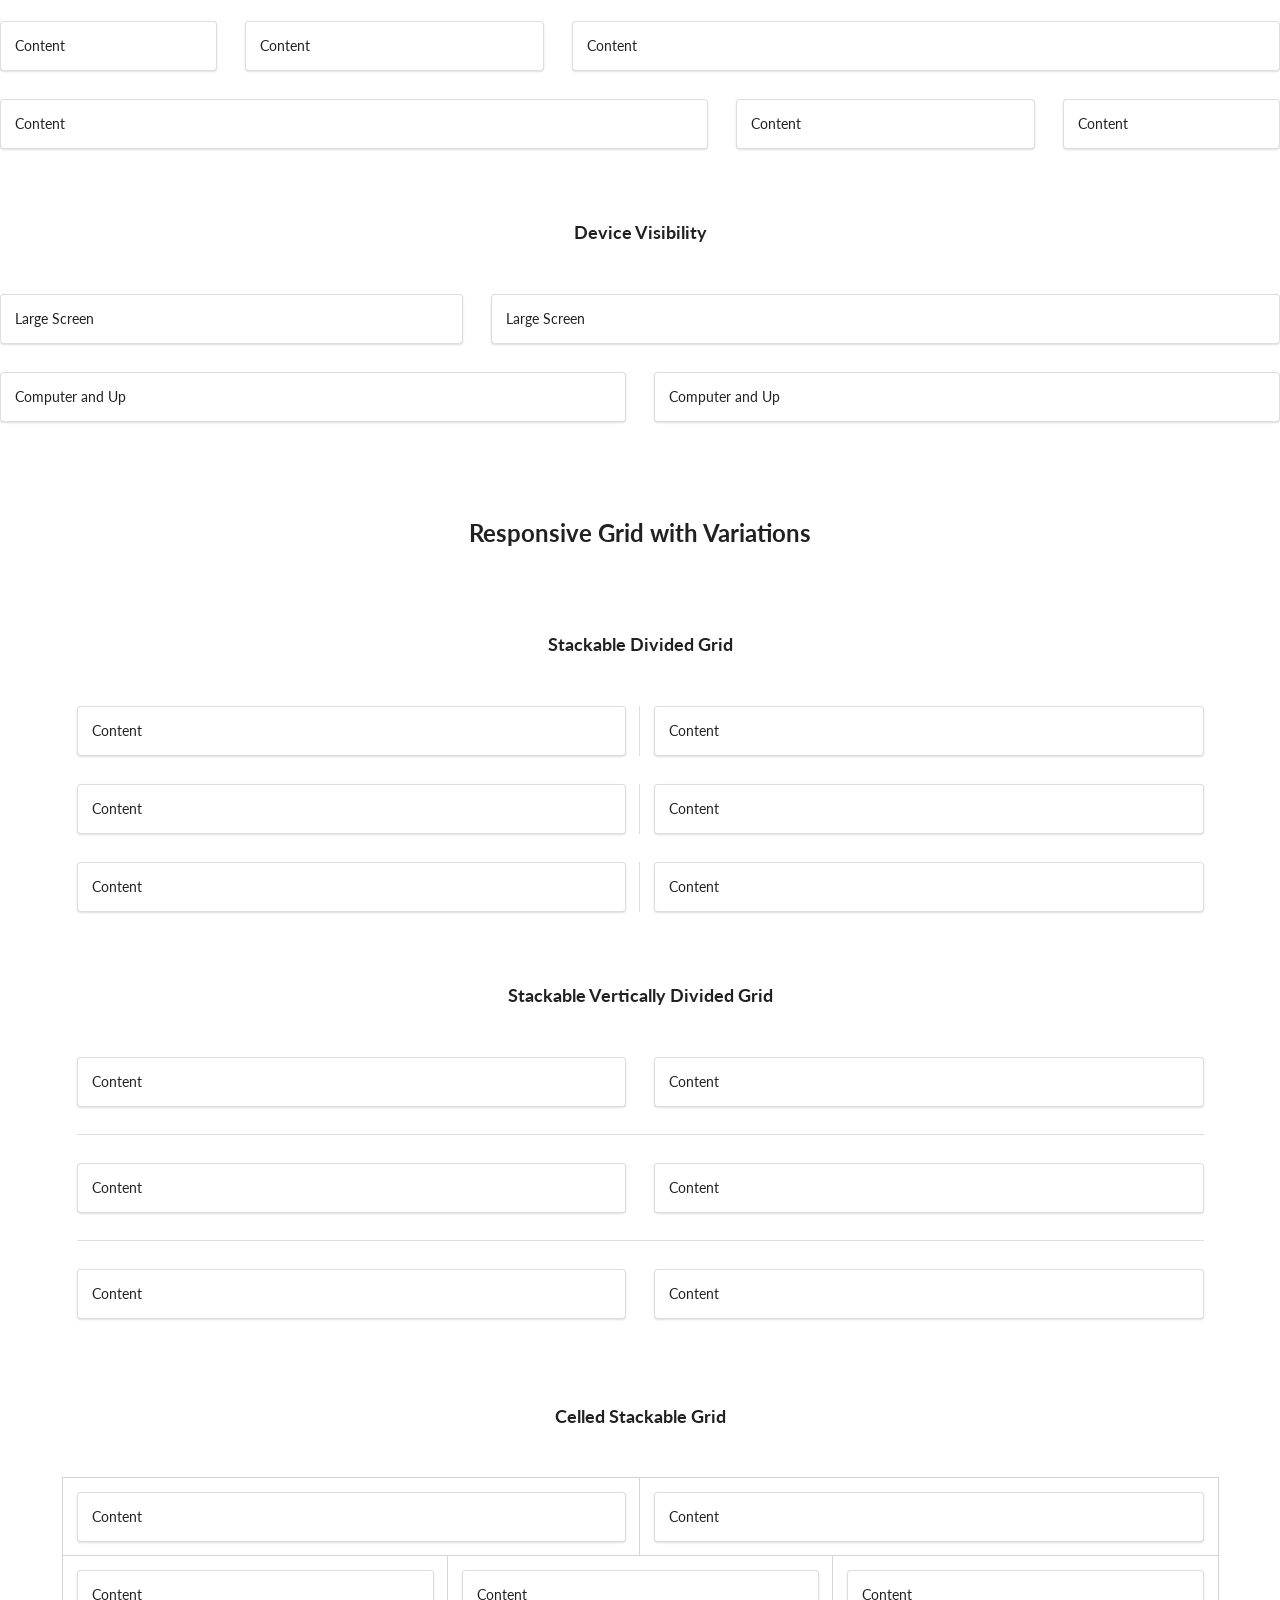
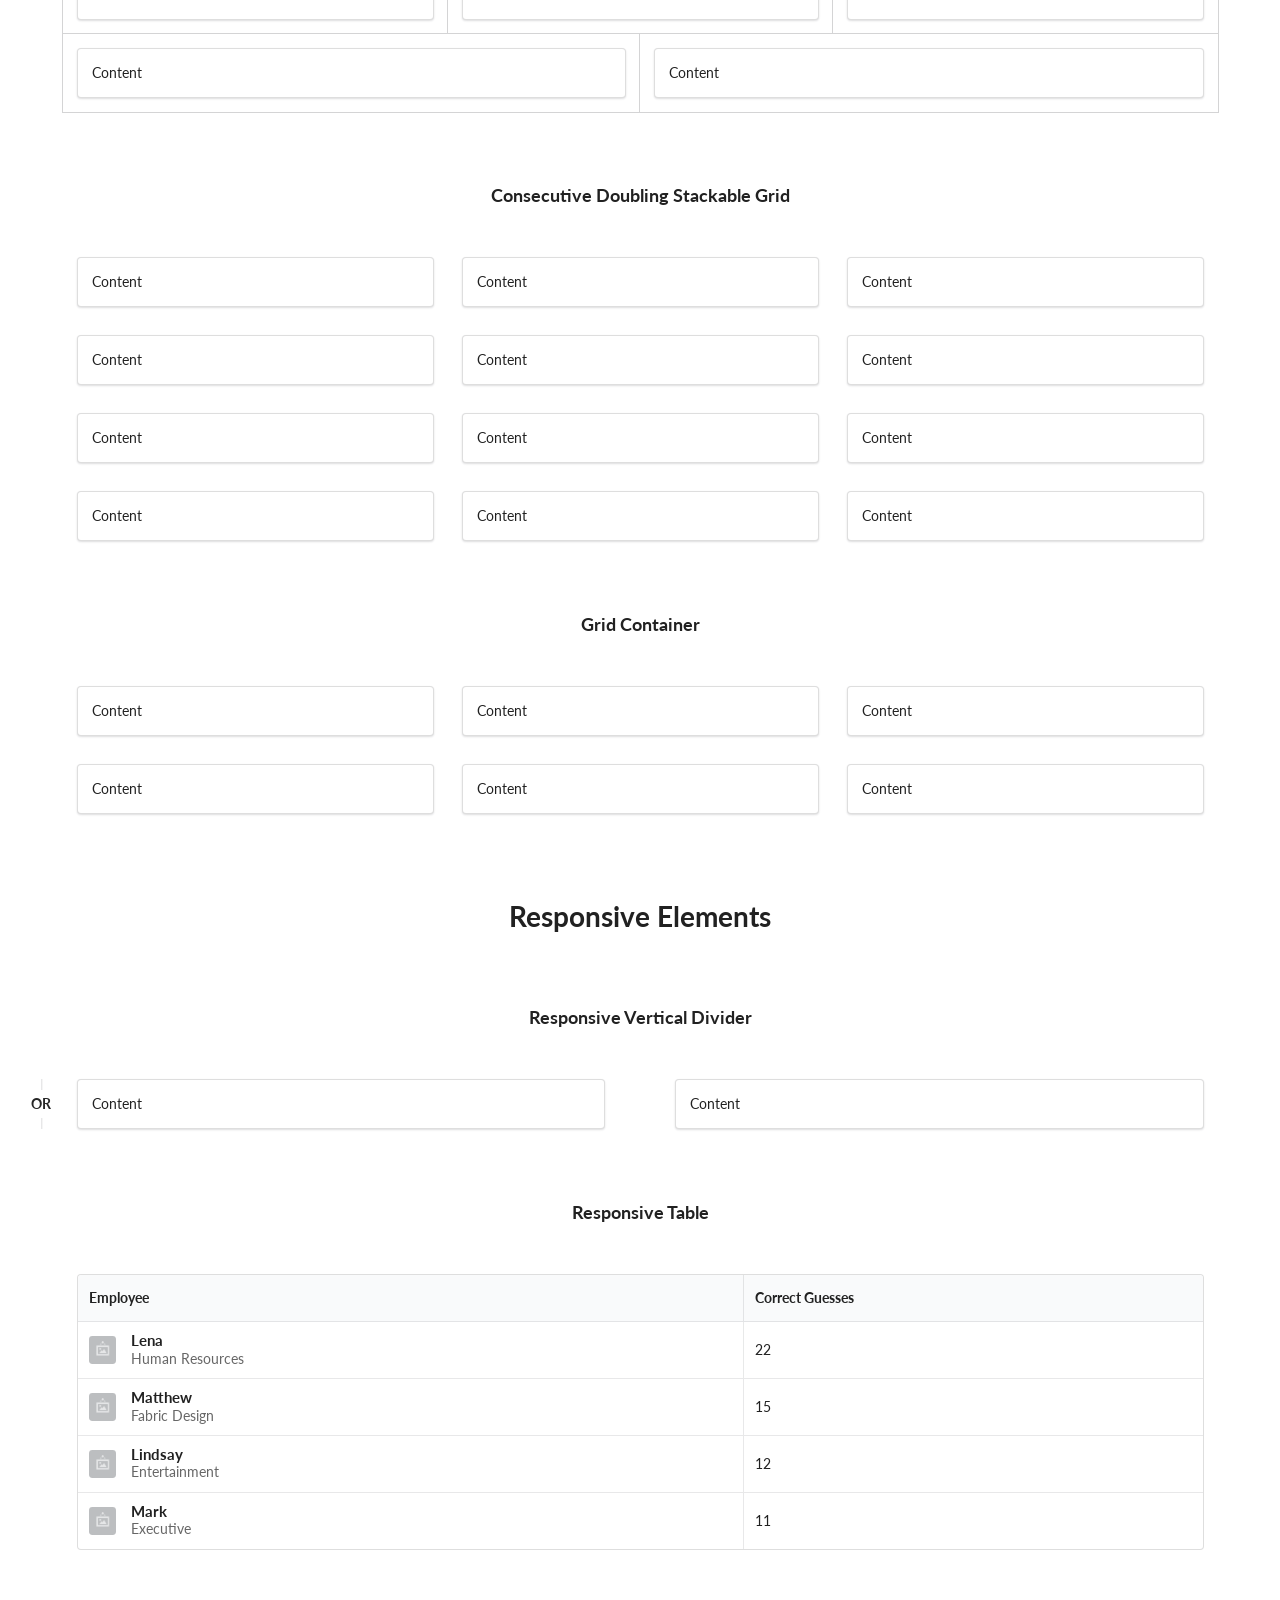
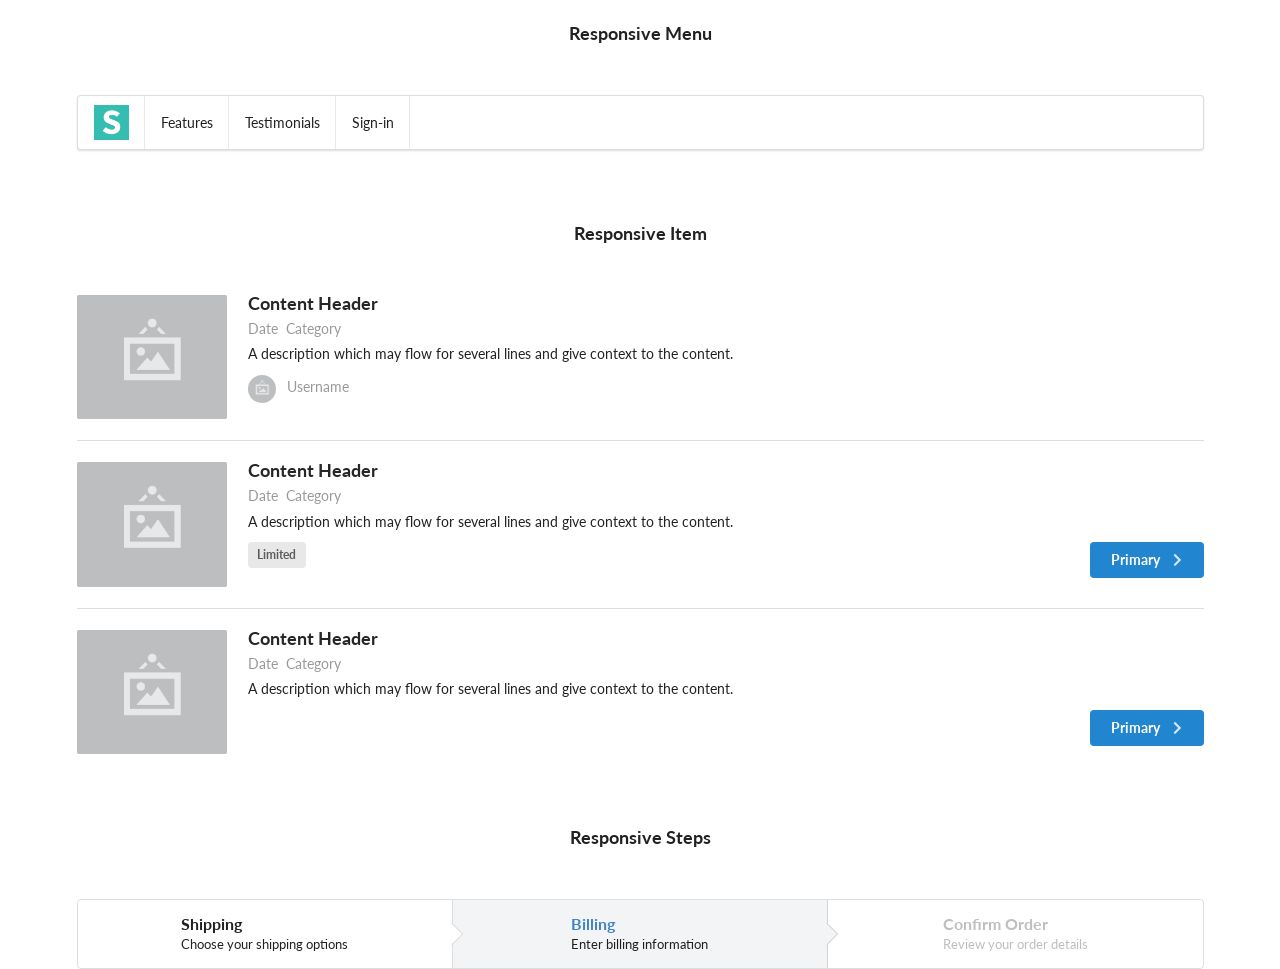
<file: bower_components/semantic/examples/responsive.html>
<!DOCTYPE html>
<html>
<head>
  <!-- Standard Meta -->
  <meta charset="utf-8" />
  <meta http-equiv="X-UA-Compatible" content="IE=edge,chrome=1" />
  <meta name="viewport" content="width=device-width, initial-scale=1.0, maximum-scale=1.0">

  <!-- Site Properties -->
  <title>Responsive Elements - Semantic</title>
  <link rel="stylesheet" type="text/css" href="../dist/semantic.css">

  <script src="assets/library/jquery.min.js"></script>
  <script src="../dist/semantic.js"></script>

</head>
<body>

<h1 class="ui center aligned header">Responsive UI Examples</h1>


<h2 class="ui center aligned header">Basic Responsive</h2>


<h3 class="ui center aligned header">Container</h3>
<div class="ui container">
  <div class="ui segments">
    <div class="ui segment">Content</div>
    <div class="ui segment">Content</div>
    <div class="ui segment">Content</div>
    <div class="ui segment">Content</div>
  </div>
</div>
<h3 class="ui center aligned header">Text Container</h3>
<div class="ui text container">
  <div class="ui segments">
    <div class="ui segment">Content</div>
    <div class="ui segment">Content</div>
    <div class="ui segment">Content</div>
    <div class="ui segment">Content</div>
  </div>
</div>

<h3 class="ui center aligned header">Stackable Grid</h3>
<div class="ui two column stackable grid">
  <div class="column">
    <div class="ui segment">Content</div>
  </div>
  <div class="column">
    <div class="ui segment">Content</div>
  </div>
  <div class="three column row">
    <div class="column">
      <div class="ui segment">Content</div>
    </div>
    <div class="column">
      <div class="ui segment">Content</div>
    </div>
    <div class="column">
      <div class="ui segment">Content</div>
    </div>
  </div>
  <div class="ten wide column">
    <div class="ui segment">Content</div>
  </div>
  <div class="six wide column">
    <div class="ui segment">Content</div>
  </div>
</div>


<h3 class="ui center aligned header">Doubling Grid</h3>
<div class="ui three column doubling grid">
  <div class="column">
    <div class="ui segment">Content</div>
  </div>
  <div class="column">
    <div class="ui segment">Content</div>
  </div>
  <div class="column">
    <div class="ui segment">Content</div>
  </div>
  <div class="column">
    <div class="ui segment">Content</div>
  </div>
  <div class="column">
    <div class="ui segment">Content</div>
  </div>
  <div class="column">
    <div class="ui segment">Content</div>
  </div>
</div>

<h3 class="ui center aligned header">Doubling Stackable Grid</h3>
<div class="ui three column doubling stackable grid">
  <div class="column">
    <div class="ui segment">Content</div>
  </div>
  <div class="column">
    <div class="ui segment">Content</div>
  </div>
  <div class="column">
    <div class="ui segment">Content</div>
  </div>
  <div class="column">
    <div class="ui segment">Content</div>
  </div>
  <div class="column">
    <div class="ui segment">Content</div>
  </div>
  <div class="column">
    <div class="ui segment">Content</div>
  </div>
</div>

<h3 class="ui center aligned header">Nested Stackable Grid</h3>
<div class="ui two column grid">
  <div class="column">
    <div class="ui stackable doubling two column grid">
      <div class="column">
        <div class="ui segment">Content</div>
      </div>
      <div class="column">
        <div class="ui segment">Content</div>
      </div>
    </div>
  </div>
  <div class="column">
    <div class="ui stackable doubling three column grid">
      <div class="column">
        <div class="ui segment">Content</div>
      </div>
      <div class="column">
        <div class="ui segment">Content</div>
      </div>
      <div class="column">
        <div class="ui segment">Content</div>
      </div>
    </div>
  </div>
</div>


<h3 class="ui center aligned header">Stackable Grid Container</h3>
<div class="ui two column stackable grid container">
  <div class="column">
    <div class="ui segment">Content</div>
  </div>
  <div class="column">
    <div class="ui segment">Content</div>
  </div>
  <div class="column">
    <div class="ui segment">Content</div>
  </div>
  <div class="column">
    <div class="ui segment">Content</div>
  </div>
  <div class="column">
    <div class="ui segment">Content</div>
  </div>
  <div class="column">
    <div class="ui segment">Content</div>
  </div>
</div>


<h3 class="ui center aligned header">Doubling Grid Container</h3>
<div class="ui three column doubling grid container">
  <div class="column">
    <div class="ui segment">Content</div>
  </div>
  <div class="column">
    <div class="ui segment">Content</div>
  </div>
  <div class="column">
    <div class="ui segment">Content</div>
  </div>
  <div class="column">
    <div class="ui segment">Content</div>
  </div>
  <div class="column">
    <div class="ui segment">Content</div>
  </div>
  <div class="column">
    <div class="ui segment">Content</div>
  </div>
</div>

<h3 class="ui center aligned header">Doubling Stackable Grid Container</h3>
<div class="ui three column doubling stackable grid container">
  <div class="column">
    <div class="ui segment">Content</div>
  </div>
  <div class="column">
    <div class="ui segment">Content</div>
  </div>
  <div class="column">
    <div class="ui segment">Content</div>
  </div>
  <div class="column">
    <div class="ui segment">Content</div>
  </div>
  <div class="column">
    <div class="ui segment">Content</div>
  </div>
  <div class="column">
    <div class="ui segment">Content</div>
  </div>
</div>

<h2 class="ui center aligned header">Device Adjustment</h2>

<h3 class="ui center aligned header">Device Column Width</h3>
<div class="ui grid">
  <div class="three wide computer nine wide tablet six wide mobile column">
    <div class="ui segment">Content</div>
  </div>
  <div class="four wide column">
    <div class="ui segment">Content</div>
  </div>
  <div class="nine wide computer three wide tablet six wide mobile column">
    <div class="ui segment">Content</div>
  </div>
  <div class="nine wide computer three wide tablet six wide mobile column">
    <div class="ui segment">Content</div>
  </div>
  <div class="four wide column">
    <div class="ui segment">Content</div>
  </div>
  <div class="three wide computer nine wide tablet six wide mobile column">
    <div class="ui segment">Content</div>
  </div>
</div>

<h3 class="ui center aligned header">Device Visibility</h3>
<div class="ui four column grid">
  <div class="widescreen only ten wide column">
    <div class="ui segment">Widescreen</div>
  </div>
  <div class="widescreen only six wide column">
    <div class="ui segment">Widescreen</div>
  </div>
  <div class="large screen only six wide column">
    <div class="ui segment">Large Screen</div>
  </div>
  <div class="large screen only ten wide column">
    <div class="ui segment">Large Screen</div>
  </div>
  <div class="tablet only mobile only eight wide column">
    <div class="ui segment">Tablet and Mobile</div>
  </div>
  <div class="tablet only mobile only eight wide column">
    <div class="ui segment">Tablet and Mobile</div>
  </div>
  <div class="mobile only sixteen wide column">
    <div class="ui segment">Mobile</div>
  </div>
  <div class="computer only two column row">
    <div class="column">
      <div class="ui segment">Computer and Up</div>
    </div>
    <div class="column">
      <div class="ui segment">Computer and Up</div>
    </div>
  </div>
  <div class="tablet only column">
    <div class="ui segment">Tablet Only Content</div>
  </div>
  <div class="tablet only column">
    <div class="ui segment">Tablet Only Content</div>
  </div>
  <div class="tablet only column">
    <div class="ui segment">Tablet Only Content</div>
  </div>
  <div class="tablet only column">
    <div class="ui segment">Tablet Only Content</div>
  </div>
</div>


<h2 class="ui center aligned header">Responsive Grid with Variations</h2>

<h3 class="ui center aligned header">Stackable Divided Grid</h3>
<div class="ui stackable two column divided grid container">
  <div class="row">
    <div class="column">
      <div class="ui segment">Content</div>
    </div>
    <div class="column">
      <div class="ui segment">Content</div>
    </div>
  </div>
  <div class="row">
    <div class="column">
      <div class="ui segment">Content</div>
    </div>
    <div class="column">
      <div class="ui segment">Content</div>
    </div>
  </div>
  <div class="row">
    <div class="column">
      <div class="ui segment">Content</div>
    </div>
    <div class="column">
      <div class="ui segment">Content</div>
    </div>
  </div>
</div>

<h3 class="ui center aligned header">Stackable Vertically Divided Grid</h3>
<div class="ui stackable two column vertically divided grid container">
  <div class="row">
    <div class="column">
      <div class="ui segment">Content</div>
    </div>
    <div class="column">
      <div class="ui segment">Content</div>
    </div>
  </div>
  <div class="row">
    <div class="column">
      <div class="ui segment">Content</div>
    </div>
    <div class="column">
      <div class="ui segment">Content</div>
    </div>
  </div>
  <div class="row">
    <div class="column">
      <div class="ui segment">Content</div>
    </div>
    <div class="column">
      <div class="ui segment">Content</div>
    </div>
  </div>
</div>

<h3 class="ui center aligned header">Celled Stackable Grid</h3>
<div class="ui stackable celled grid container">
  <div class="two column row">
    <div class="column">
      <div class="ui segment">Content</div>
    </div>
    <div class="column">
      <div class="ui segment">Content</div>
    </div>
  </div>
  <div class="three column row">
    <div class="column">
      <div class="ui segment">Content</div>
    </div>
    <div class="column">
      <div class="ui segment">Content</div>
    </div>
    <div class="column">
      <div class="ui segment">Content</div>
    </div>
  </div>
  <div class="two column row">
    <div class="column">
      <div class="ui segment">Content</div>
    </div>
    <div class="column">
      <div class="ui segment">Content</div>
    </div>
  </div>
</div>
<h3 class="ui center aligned header">Consecutive Doubling Stackable Grid</h3>
<div class="doubling stackable three column ui grid container">
  <div class="column">
    <div class="ui segment">Content</div>
  </div>
  <div class="column">
    <div class="ui segment">Content</div>
  </div>
  <div class="column">
    <div class="ui segment">Content</div>
  </div>
  <div class="column">
    <div class="ui segment">Content</div>
  </div>
  <div class="column">
    <div class="ui segment">Content</div>
  </div>
  <div class="column">
    <div class="ui segment">Content</div>
  </div>
</div>
<div class="doubling stackable three column ui grid container">
  <div class="column">
    <div class="ui segment">Content</div>
  </div>
  <div class="column">
    <div class="ui segment">Content</div>
  </div>
  <div class="column">
    <div class="ui segment">Content</div>
  </div>
  <div class="column">
    <div class="ui segment">Content</div>
  </div>
  <div class="column">
    <div class="ui segment">Content</div>
  </div>
  <div class="column">
    <div class="ui segment">Content</div>
  </div>
</div>

<h3 class="ui center aligned header">Grid Container</h3>
<div class="ui three column grid container">
  <div class="column">
    <div class="ui segment">Content</div>
  </div>
  <div class="column">
    <div class="ui segment">Content</div>
  </div>
  <div class="column">
    <div class="ui segment">Content</div>
  </div>
  <div class="column">
    <div class="ui segment">Content</div>
  </div>
  <div class="column">
    <div class="ui segment">Content</div>
  </div>
  <div class="column">
    <div class="ui segment">Content</div>
  </div>
</div>

<h1 class="ui center aligned header">Responsive Elements</h1>


<h3 class="ui center aligned header">Responsive Vertical Divider</h3>

  <div class="ui stackable two column very relaxed grid container" style="position:relative;">
    <div class="column">
      <div class="ui segment">Content</div>
    </div>
    <div class="ui vertical divider">
      Or
    </div>
    <div class="column">
      <div class="ui segment">Content</div>
    </div>
  </div>


<h3 class="ui center aligned header">Responsive Table</h3>

<div class="ui container">
  <table class="ui celled table">
    <thead>
      <th>Employee</th>
      <th>Correct Guesses</th>
    </thead>
    <tbody>
      <tr>
        <td>
          <h4 class="ui image header">
            <img src="assets/images/wireframe/square-image.png" class="ui mini rounded image">
            <div class="content">
              Lena
              <div class="sub header">Human Resources
            </div>
          </h4>
        </td>
        <td>
          22
        </td>
      </tr>
      <tr>
        <td>
          <h4 class="ui image header">
            <img src="assets/images/wireframe/square-image.png" class="ui mini rounded image">
            <div class="content">
              Matthew
              <div class="sub header">Fabric Design
            </div>
          </h4>
        </td>
        <td>
          15
        </td>
      </tr>
      <tr>
        <td>
          <h4 class="ui image header">
            <img src="assets/images/wireframe/square-image.png" class="ui mini rounded image">
            <div class="content">
              Lindsay
              <div class="sub header">Entertainment
            </div>
          </h4>
        </td>
        <td>
          12
        </td>
      </tr>
      <tr>
        <td>
          <h4 class="ui image header">
            <img src="assets/images/wireframe/square-image.png" class="ui mini rounded image">
            <div class="content">
              Mark
              <div class="sub header">Executive
            </div>
          </h4>
        </td>
        <td>
          11
        </td>
      </tr>
    </tbody>
  </table>
</div>

<h3 class="ui center aligned header">Responsive Menu</h3>

<div class="ui stackable container menu">
  <div class="item">
    <img src="assets/images/logo.png">
  </div>
  <a class="item">Features</a>
  <a class="item">Testimonials</a>
  <a class="item">Sign-in</a>
</div>

<h3 class="ui center aligned header">Responsive Item</h3>

<div class="ui container">
  <div class="ui relaxed divided items">
    <div class="item">
      <div class="ui small image">
        <img src="assets/images/wireframe/image.png">
      </div>
      <div class="content">
        <a class="header">Content Header</a>
        <div class="meta">
          <a>Date</a>
          <a>Category</a>
        </div>
        <div class="description">
          A description which may flow for several lines and give context to the content.
        </div>
        <div class="extra">
          <img src="assets/images/wireframe/square-image.png" class="ui circular avatar image"> Username
        </div>
      </div>
    </div>
    <div class="item">
      <div class="ui small image">
        <img src="assets/images/wireframe/image.png">
      </div>
      <div class="content">
        <a class="header">Content Header</a>
        <div class="meta">
          <a>Date</a>
          <a>Category</a>
        </div>
        <div class="description">
          A description which may flow for several lines and give context to the content.
        </div>
        <div class="extra">
          <div class="ui right floated primary button">
            Primary
            <i class="right chevron icon"></i>
          </div>
          <div class="ui label">Limited</div>
        </div>
      </div>
    </div>
    <div class="item">
      <div class="ui small image">
        <img src="assets/images/wireframe/image.png">
      </div>
      <div class="content">
        <a class="header">Content Header</a>
        <div class="meta">
          <a>Date</a>
          <a>Category</a>
        </div>
        <div class="description">
          A description which may flow for several lines and give context to the content.
        </div>
        <div class="extra">
          <div class="ui right floated primary button">
            Primary
            <i class="right chevron icon"></i>
          </div>
        </div>
      </div>
    </div>
  </div>
</div>

<h3 class="ui center aligned header">Responsive Steps</h3>

<div class="ui last container">
  <div class="ui three steps">
    <div class="step">
      <div class="content">
        <div class="title">Shipping</div>
        <div class="description">Choose your shipping options</div>
      </div>
    </div>
    <div class="active step">
      <div class="content">
        <div class="title">Billing</div>
        <div class="description">Enter billing information</div>
      </div>
    </div>
    <div class="disabled step">
      <div class="content">
        <div class="title">Confirm Order</div>
        <div class="description">Review your order details</div>
      </div>
    </div>
  </div>
</div>


<!-- Content JS HERE !-->
<style>
  .last.container {
    margin-bottom: 300px !important;
  }
  h1.ui.center.header {
    margin-top: 3em;
  }
  h2.ui.center.header {
    margin: 4em 0em 2em;
  }
  h3.ui.center.header {
    margin-top: 2em;
    padding: 2em 0em;
  }
</style>

<script type="text/javascript">
$(document).ready(function() {

  var
    $headers     = $('body > h3'),
    $header      = $headers.first(),
    ignoreScroll = false,
    timer
  ;

  // Preserve example in viewport when resizing browser
  $(window)
    .on('resize', function() {
      // ignore callbacks from scroll change
      clearTimeout(timer);
      $headers.visibility('disable callbacks');

      // preserve position
      $(document).scrollTop( $header.offset().top );

      // allow callbacks in 500ms
      timer = setTimeout(function() {
        $headers.visibility('enable callbacks');
      }, 500);
    })
  ;
  $headers
    .visibility({
      // fire once each time passed
      once: false,

      // don't refresh position on resize
      checkOnRefresh: true,

      // lock to this element on resize
      onTopPassed: function() {
        $header = $(this);
      },
      onTopPassedReverse: function() {
        $header = $(this);
      }
    })
  ;
});
</script>

</body>
</html>
</file>
<file: bower_components/semantic/dist/components/site.css>
/*!
 * # Semantic UI 2.4.1 - Site
 * http://github.com/semantic-org/semantic-ui/
 *
 *
 * Released under the MIT license
 * http://opensource.org/licenses/MIT
 *
 */


/*******************************
             Page
*******************************/

@import url('https://fonts.googleapis.com/css?family=Lato:400,700,400italic,700italic&subset=latin');
html,
body {
  height: 100%;
}
html {
  font-size: 14px;
}
body {
  margin: 0px;
  padding: 0px;
  overflow-x: hidden;
  min-width: 320px;
  background: #FFFFFF;
  font-family: 'Lato', 'Helvetica Neue', Arial, Helvetica, sans-serif;
  font-size: 14px;
  line-height: 1.4285em;
  color: rgba(0, 0, 0, 0.87);
  font-smoothing: antialiased;
}


/*******************************
             Headers
*******************************/

h1,
h2,
h3,
h4,
h5 {
  font-family: 'Lato', 'Helvetica Neue', Arial, Helvetica, sans-serif;
  line-height: 1.28571429em;
  margin: calc(2rem -  0.14285714em ) 0em 1rem;
  font-weight: bold;
  padding: 0em;
}
h1 {
  min-height: 1rem;
  font-size: 2rem;
}
h2 {
  font-size: 1.71428571rem;
}
h3 {
  font-size: 1.28571429rem;
}
h4 {
  font-size: 1.07142857rem;
}
h5 {
  font-size: 1rem;
}
h1:first-child,
h2:first-child,
h3:first-child,
h4:first-child,
h5:first-child {
  margin-top: 0em;
}
h1:last-child,
h2:last-child,
h3:last-child,
h4:last-child,
h5:last-child {
  margin-bottom: 0em;
}


/*******************************
             Text
*******************************/

p {
  margin: 0em 0em 1em;
  line-height: 1.4285em;
}
p:first-child {
  margin-top: 0em;
}
p:last-child {
  margin-bottom: 0em;
}

/*-------------------
        Links
--------------------*/

a {
  color: #4183C4;
  text-decoration: none;
}
a:hover {
  color: #1e70bf;
  text-decoration: none;
}


/*******************************
         Scrollbars
*******************************/



/*******************************
          Highlighting
*******************************/


/* Site */
::-webkit-selection {
  background-color: #CCE2FF;
  color: rgba(0, 0, 0, 0.87);
}
::-moz-selection {
  background-color: #CCE2FF;
  color: rgba(0, 0, 0, 0.87);
}
::selection {
  background-color: #CCE2FF;
  color: rgba(0, 0, 0, 0.87);
}

/* Form */
textarea::-webkit-selection,
input::-webkit-selection {
  background-color: rgba(100, 100, 100, 0.4);
  color: rgba(0, 0, 0, 0.87);
}
textarea::-moz-selection,
input::-moz-selection {
  background-color: rgba(100, 100, 100, 0.4);
  color: rgba(0, 0, 0, 0.87);
}
textarea::selection,
input::selection {
  background-color: rgba(100, 100, 100, 0.4);
  color: rgba(0, 0, 0, 0.87);
}

/* Force Simple Scrollbars */
body ::-webkit-scrollbar {
  -webkit-appearance: none;
  width: 10px;
  height: 10px;
}
body ::-webkit-scrollbar-track {
  background: rgba(0, 0, 0, 0.1);
  border-radius: 0px;
}
body ::-webkit-scrollbar-thumb {
  cursor: pointer;
  border-radius: 5px;
  background: rgba(0, 0, 0, 0.25);
  -webkit-transition: color 0.2s ease;
  transition: color 0.2s ease;
}
body ::-webkit-scrollbar-thumb:window-inactive {
  background: rgba(0, 0, 0, 0.15);
}
body ::-webkit-scrollbar-thumb:hover {
  background: rgba(128, 135, 139, 0.8);
}

/* Inverted UI */
body .ui.inverted::-webkit-scrollbar-track {
  background: rgba(255, 255, 255, 0.1);
}
body .ui.inverted::-webkit-scrollbar-thumb {
  background: rgba(255, 255, 255, 0.25);
}
body .ui.inverted::-webkit-scrollbar-thumb:window-inactive {
  background: rgba(255, 255, 255, 0.15);
}
body .ui.inverted::-webkit-scrollbar-thumb:hover {
  background: rgba(255, 255, 255, 0.35);
}


/*******************************
        Global Overrides
*******************************/



/*******************************
         Site Overrides
*******************************/
</file>
<file: bower_components/semantic/dist/components/container.css>
/*!
 * # Semantic UI 2.4.1 - Container
 * http://github.com/semantic-org/semantic-ui/
 *
 *
 * Released under the MIT license
 * http://opensource.org/licenses/MIT
 *
 */


/*******************************
            Container
*******************************/


/* All Sizes */
.ui.container {
  display: block;
  max-width: 100% !important;
}

/* Mobile */
@media only screen and (max-width: 767px) {
  .ui.container {
    width: auto !important;
    margin-left: 1em !important;
    margin-right: 1em !important;
  }
  .ui.grid.container {
    width: auto !important;
  }
  .ui.relaxed.grid.container {
    width: auto !important;
  }
  .ui.very.relaxed.grid.container {
    width: auto !important;
  }
}

/* Tablet */
@media only screen and (min-width: 768px) and (max-width: 991px) {
  .ui.container {
    width: 723px;
    margin-left: auto !important;
    margin-right: auto !important;
  }
  .ui.grid.container {
    width: calc( 723px  +  2rem ) !important;
  }
  .ui.relaxed.grid.container {
    width: calc( 723px  +  3rem ) !important;
  }
  .ui.very.relaxed.grid.container {
    width: calc( 723px  +  5rem ) !important;
  }
}

/* Small Monitor */
@media only screen and (min-width: 992px) and (max-width: 1199px) {
  .ui.container {
    width: 933px;
    margin-left: auto !important;
    margin-right: auto !important;
  }
  .ui.grid.container {
    width: calc( 933px  +  2rem ) !important;
  }
  .ui.relaxed.grid.container {
    width: calc( 933px  +  3rem ) !important;
  }
  .ui.very.relaxed.grid.container {
    width: calc( 933px  +  5rem ) !important;
  }
}

/* Large Monitor */
@media only screen and (min-width: 1200px) {
  .ui.container {
    width: 1127px;
    margin-left: auto !important;
    margin-right: auto !important;
  }
  .ui.grid.container {
    width: calc( 1127px  +  2rem ) !important;
  }
  .ui.relaxed.grid.container {
    width: calc( 1127px  +  3rem ) !important;
  }
  .ui.very.relaxed.grid.container {
    width: calc( 1127px  +  5rem ) !important;
  }
}


/*******************************
             Types
*******************************/


/* Text Container */
.ui.text.container {
  font-family: 'Lato', 'Helvetica Neue', Arial, Helvetica, sans-serif;
  max-width: 700px !important;
  line-height: 1.5;
}
.ui.text.container {
  font-size: 1.14285714rem;
}

/* Fluid */
.ui.fluid.container {
  width: 100%;
}


/*******************************
           Variations
*******************************/

.ui[class*="left aligned"].container {
  text-align: left;
}
.ui[class*="center aligned"].container {
  text-align: center;
}
.ui[class*="right aligned"].container {
  text-align: right;
}
.ui.justified.container {
  text-align: justify;
  -webkit-hyphens: auto;
      -ms-hyphens: auto;
          hyphens: auto;
}


/*******************************
         Theme Overrides
*******************************/



/*******************************
         Site Overrides
*******************************/
</file>
<file: bower_components/semantic/dist/components/divider.css>
/*!
 * # Semantic UI 2.4.1 - Divider
 * http://github.com/semantic-org/semantic-ui/
 *
 *
 * Released under the MIT license
 * http://opensource.org/licenses/MIT
 *
 */


/*******************************
            Divider
*******************************/

.ui.divider {
  margin: 1rem 0rem;
  line-height: 1;
  height: 0em;
  font-weight: bold;
  text-transform: uppercase;
  letter-spacing: 0.05em;
  color: rgba(0, 0, 0, 0.85);
  -webkit-user-select: none;
     -moz-user-select: none;
      -ms-user-select: none;
          user-select: none;
  -webkit-tap-highlight-color: rgba(0, 0, 0, 0);
}

/*--------------
      Basic
---------------*/

.ui.divider:not(.vertical):not(.horizontal) {
  border-top: 1px solid rgba(34, 36, 38, 0.15);
  border-bottom: 1px solid rgba(255, 255, 255, 0.1);
}

/*--------------
    Coupling
---------------*/


/* Allow divider between each column row */
.ui.grid > .column + .divider,
.ui.grid > .row > .column + .divider {
  left: auto;
}

/*--------------
   Horizontal
---------------*/

.ui.horizontal.divider {
  display: table;
  white-space: nowrap;
  height: auto;
  margin: '';
  line-height: 1;
  text-align: center;
}
.ui.horizontal.divider:before,
.ui.horizontal.divider:after {
  content: '';
  display: table-cell;
  position: relative;
  top: 50%;
  width: 50%;
  background-repeat: no-repeat;
}
.ui.horizontal.divider:before {
  background-position: right 1em top 50%;
}
.ui.horizontal.divider:after {
  background-position: left 1em top 50%;
}

/*--------------
    Vertical
---------------*/

.ui.vertical.divider {
  position: absolute;
  z-index: 2;
  top: 50%;
  left: 50%;
  margin: 0rem;
  padding: 0em;
  width: auto;
  height: 50%;
  line-height: 0em;
  text-align: center;
  -webkit-transform: translateX(-50%);
          transform: translateX(-50%);
}
.ui.vertical.divider:before,
.ui.vertical.divider:after {
  position: absolute;
  left: 50%;
  content: '';
  z-index: 3;
  border-left: 1px solid rgba(34, 36, 38, 0.15);
  border-right: 1px solid rgba(255, 255, 255, 0.1);
  width: 0%;
  height: calc(100% -  1rem );
}
.ui.vertical.divider:before {
  top: -100%;
}
.ui.vertical.divider:after {
  top: auto;
  bottom: 0px;
}

/* Inside grid */
@media only screen and (max-width: 767px) {
  .ui.stackable.grid .ui.vertical.divider,
  .ui.grid .stackable.row .ui.vertical.divider {
    display: table;
    white-space: nowrap;
    height: auto;
    margin: '';
    overflow: hidden;
    line-height: 1;
    text-align: center;
    position: static;
    top: 0;
    left: 0;
    -webkit-transform: none;
            transform: none;
  }
  .ui.stackable.grid .ui.vertical.divider:before,
  .ui.grid .stackable.row .ui.vertical.divider:before,
  .ui.stackable.grid .ui.vertical.divider:after,
  .ui.grid .stackable.row .ui.vertical.divider:after {
    position: static;
    left: 0;
    border-left: none;
    border-right: none;
    content: '';
    display: table-cell;
    position: relative;
    top: 50%;
    width: 50%;
    background-repeat: no-repeat;
  }
  .ui.stackable.grid .ui.vertical.divider:before,
  .ui.grid .stackable.row .ui.vertical.divider:before {
    background-position: right 1em top 50%;
  }
  .ui.stackable.grid .ui.vertical.divider:after,
  .ui.grid .stackable.row .ui.vertical.divider:after {
    background-position: left 1em top 50%;
  }
}

/*--------------
      Icon
---------------*/

.ui.divider > .icon {
  margin: 0rem;
  font-size: 1rem;
  height: 1em;
  vertical-align: middle;
}


/*******************************
          Variations
*******************************/


/*--------------
    Hidden
---------------*/

.ui.hidden.divider {
  border-color: transparent !important;
}
.ui.hidden.divider:before,
.ui.hidden.divider:after {
  display: none;
}

/*--------------
    Inverted
---------------*/

.ui.divider.inverted,
.ui.vertical.inverted.divider,
.ui.horizontal.inverted.divider {
  color: #FFFFFF;
}
.ui.divider.inverted,
.ui.divider.inverted:after,
.ui.divider.inverted:before {
  border-top-color: rgba(34, 36, 38, 0.15) !important;
  border-left-color: rgba(34, 36, 38, 0.15) !important;
  border-bottom-color: rgba(255, 255, 255, 0.15) !important;
  border-right-color: rgba(255, 255, 255, 0.15) !important;
}

/*--------------
    Fitted
---------------*/

.ui.fitted.divider {
  margin: 0em;
}

/*--------------
    Clearing
---------------*/

.ui.clearing.divider {
  clear: both;
}

/*--------------
    Section
---------------*/

.ui.section.divider {
  margin-top: 2rem;
  margin-bottom: 2rem;
}

/*--------------
     Sizes
---------------*/

.ui.divider {
  font-size: 1rem;
}


/*******************************
         Theme Overrides
*******************************/

.ui.horizontal.divider:before,
.ui.horizontal.divider:after {
  background-image: url('[data-uri]');
}
@media only screen and (max-width: 767px) {
  .ui.stackable.grid .ui.vertical.divider:before,
  .ui.grid .stackable.row .ui.vertical.divider:before,
  .ui.stackable.grid .ui.vertical.divider:after,
  .ui.grid .stackable.row .ui.vertical.divider:after {
    background-image: url('[data-uri]');
  }
}


/*******************************
         Site Overrides
*******************************/
</file>
<file: bower_components/semantic/dist/components/header.css>
/*!
 * # Semantic UI 2.4.1 - Header
 * http://github.com/semantic-org/semantic-ui/
 *
 *
 * Released under the MIT license
 * http://opensource.org/licenses/MIT
 *
 */


/*******************************
            Header
*******************************/


/* Standard */
.ui.header {
  border: none;
  margin: calc(2rem -  0.14285714em ) 0em 1rem;
  padding: 0em 0em;
  font-family: 'Lato', 'Helvetica Neue', Arial, Helvetica, sans-serif;
  font-weight: bold;
  line-height: 1.28571429em;
  text-transform: none;
  color: rgba(0, 0, 0, 0.87);
}
.ui.header:first-child {
  margin-top: -0.14285714em;
}
.ui.header:last-child {
  margin-bottom: 0em;
}

/*--------------
   Sub Header
---------------*/

.ui.header .sub.header {
  display: block;
  font-weight: normal;
  padding: 0em;
  margin: 0em;
  font-size: 1rem;
  line-height: 1.2em;
  color: rgba(0, 0, 0, 0.6);
}

/*--------------
      Icon
---------------*/

.ui.header > .icon {
  display: table-cell;
  opacity: 1;
  font-size: 1.5em;
  padding-top: 0em;
  vertical-align: middle;
}

/* With Text Node */
.ui.header .icon:only-child {
  display: inline-block;
  padding: 0em;
  margin-right: 0.75rem;
}

/*-------------------
        Image
--------------------*/

.ui.header > .image:not(.icon),
.ui.header > img {
  display: inline-block;
  margin-top: 0.14285714em;
  width: 2.5em;
  height: auto;
  vertical-align: middle;
}
.ui.header > .image:not(.icon):only-child,
.ui.header > img:only-child {
  margin-right: 0.75rem;
}

/*--------------
     Content
---------------*/

.ui.header .content {
  display: inline-block;
  vertical-align: top;
}

/* After Image */
.ui.header > img + .content,
.ui.header > .image + .content {
  padding-left: 0.75rem;
  vertical-align: middle;
}

/* After Icon */
.ui.header > .icon + .content {
  padding-left: 0.75rem;
  display: table-cell;
  vertical-align: middle;
}

/*--------------
 Loose Coupling
---------------*/

.ui.header .ui.label {
  font-size: '';
  margin-left: 0.5rem;
  vertical-align: middle;
}

/* Positioning */
.ui.header + p {
  margin-top: 0em;
}


/*******************************
            Types
*******************************/


/*--------------
     Page
---------------*/

h1.ui.header {
  font-size: 2rem;
}
h2.ui.header {
  font-size: 1.71428571rem;
}
h3.ui.header {
  font-size: 1.28571429rem;
}
h4.ui.header {
  font-size: 1.07142857rem;
}
h5.ui.header {
  font-size: 1rem;
}

/* Sub Header */
h1.ui.header .sub.header {
  font-size: 1.14285714rem;
}
h2.ui.header .sub.header {
  font-size: 1.14285714rem;
}
h3.ui.header .sub.header {
  font-size: 1rem;
}
h4.ui.header .sub.header {
  font-size: 1rem;
}
h5.ui.header .sub.header {
  font-size: 0.92857143rem;
}

/*--------------
 Content Heading
---------------*/

.ui.huge.header {
  min-height: 1em;
  font-size: 2em;
}
.ui.large.header {
  font-size: 1.71428571em;
}
.ui.medium.header {
  font-size: 1.28571429em;
}
.ui.small.header {
  font-size: 1.07142857em;
}
.ui.tiny.header {
  font-size: 1em;
}

/* Sub Header */
.ui.huge.header .sub.header {
  font-size: 1.14285714rem;
}
.ui.large.header .sub.header {
  font-size: 1.14285714rem;
}
.ui.header .sub.header {
  font-size: 1rem;
}
.ui.small.header .sub.header {
  font-size: 1rem;
}
.ui.tiny.header .sub.header {
  font-size: 0.92857143rem;
}

/*--------------
   Sub Heading
---------------*/

.ui.sub.header {
  padding: 0em;
  margin-bottom: 0.14285714rem;
  font-weight: bold;
  font-size: 0.85714286em;
  text-transform: uppercase;
  color: '';
}
.ui.small.sub.header {
  font-size: 0.78571429em;
}
.ui.sub.header {
  font-size: 0.85714286em;
}
.ui.large.sub.header {
  font-size: 0.92857143em;
}
.ui.huge.sub.header {
  font-size: 1em;
}

/*-------------------
        Icon
--------------------*/

.ui.icon.header {
  display: inline-block;
  text-align: center;
  margin: 2rem 0em 1rem;
}
.ui.icon.header:after {
  content: '';
  display: block;
  height: 0px;
  clear: both;
  visibility: hidden;
}
.ui.icon.header:first-child {
  margin-top: 0em;
}
.ui.icon.header .icon {
  float: none;
  display: block;
  width: auto;
  height: auto;
  line-height: 1;
  padding: 0em;
  font-size: 3em;
  margin: 0em auto 0.5rem;
  opacity: 1;
}
.ui.icon.header .content {
  display: block;
  padding: 0em;
}
.ui.icon.header .circular.icon {
  font-size: 2em;
}
.ui.icon.header .square.icon {
  font-size: 2em;
}
.ui.block.icon.header .icon {
  margin-bottom: 0em;
}
.ui.icon.header.aligned {
  margin-left: auto;
  margin-right: auto;
  display: block;
}


/*******************************
            States
*******************************/

.ui.disabled.header {
  opacity: 0.45;
}


/*******************************
           Variations
*******************************/


/*-------------------
      Inverted
--------------------*/

.ui.inverted.header {
  color: #FFFFFF;
}
.ui.inverted.header .sub.header {
  color: rgba(255, 255, 255, 0.8);
}
.ui.inverted.attached.header {
  background: #545454 -webkit-gradient(linear, left top, left bottom, from(transparent), to(rgba(0, 0, 0, 0.05)));
  background: #545454 -webkit-linear-gradient(transparent, rgba(0, 0, 0, 0.05));
  background: #545454 linear-gradient(transparent, rgba(0, 0, 0, 0.05));
  -webkit-box-shadow: none;
          box-shadow: none;
  border-color: transparent;
}
.ui.inverted.block.header {
  background: #545454 -webkit-gradient(linear, left top, left bottom, from(transparent), to(rgba(0, 0, 0, 0.05)));
  background: #545454 -webkit-linear-gradient(transparent, rgba(0, 0, 0, 0.05));
  background: #545454 linear-gradient(transparent, rgba(0, 0, 0, 0.05));
  -webkit-box-shadow: none;
          box-shadow: none;
}
.ui.inverted.block.header {
  border-bottom: none;
}

/*-------------------
       Colors
--------------------*/


/*--- Red ---*/

.ui.red.header {
  color: #DB2828 !important;
}
a.ui.red.header:hover {
  color: #d01919 !important;
}
.ui.red.dividing.header {
  border-bottom: 2px solid #DB2828;
}

/* Inverted */
.ui.inverted.red.header {
  color: #FF695E !important;
}
a.ui.inverted.red.header:hover {
  color: #ff5144 !important;
}

/*--- Orange ---*/

.ui.orange.header {
  color: #F2711C !important;
}
a.ui.orange.header:hover {
  color: #f26202 !important;
}
.ui.orange.dividing.header {
  border-bottom: 2px solid #F2711C;
}

/* Inverted */
.ui.inverted.orange.header {
  color: #FF851B !important;
}
a.ui.inverted.orange.header:hover {
  color: #ff7701 !important;
}

/*--- Olive ---*/

.ui.olive.header {
  color: #B5CC18 !important;
}
a.ui.olive.header:hover {
  color: #a7bd0d !important;
}
.ui.olive.dividing.header {
  border-bottom: 2px solid #B5CC18;
}

/* Inverted */
.ui.inverted.olive.header {
  color: #D9E778 !important;
}
a.ui.inverted.olive.header:hover {
  color: #d8ea5c !important;
}

/*--- Yellow ---*/

.ui.yellow.header {
  color: #FBBD08 !important;
}
a.ui.yellow.header:hover {
  color: #eaae00 !important;
}
.ui.yellow.dividing.header {
  border-bottom: 2px solid #FBBD08;
}

/* Inverted */
.ui.inverted.yellow.header {
  color: #FFE21F !important;
}
a.ui.inverted.yellow.header:hover {
  color: #ffdf05 !important;
}

/*--- Green ---*/

.ui.green.header {
  color: #21BA45 !important;
}
a.ui.green.header:hover {
  color: #16ab39 !important;
}
.ui.green.dividing.header {
  border-bottom: 2px solid #21BA45;
}

/* Inverted */
.ui.inverted.green.header {
  color: #2ECC40 !important;
}
a.ui.inverted.green.header:hover {
  color: #22be34 !important;
}

/*--- Teal ---*/

.ui.teal.header {
  color: #00B5AD !important;
}
a.ui.teal.header:hover {
  color: #009c95 !important;
}
.ui.teal.dividing.header {
  border-bottom: 2px solid #00B5AD;
}

/* Inverted */
.ui.inverted.teal.header {
  color: #6DFFFF !important;
}
a.ui.inverted.teal.header:hover {
  color: #54ffff !important;
}

/*--- Blue ---*/

.ui.blue.header {
  color: #2185D0 !important;
}
a.ui.blue.header:hover {
  color: #1678c2 !important;
}
.ui.blue.dividing.header {
  border-bottom: 2px solid #2185D0;
}

/* Inverted */
.ui.inverted.blue.header {
  color: #54C8FF !important;
}
a.ui.inverted.blue.header:hover {
  color: #3ac0ff !important;
}

/*--- Violet ---*/

.ui.violet.header {
  color: #6435C9 !important;
}
a.ui.violet.header:hover {
  color: #5829bb !important;
}
.ui.violet.dividing.header {
  border-bottom: 2px solid #6435C9;
}

/* Inverted */
.ui.inverted.violet.header {
  color: #A291FB !important;
}
a.ui.inverted.violet.header:hover {
  color: #8a73ff !important;
}

/*--- Purple ---*/

.ui.purple.header {
  color: #A333C8 !important;
}
a.ui.purple.header:hover {
  color: #9627ba !important;
}
.ui.purple.dividing.header {
  border-bottom: 2px solid #A333C8;
}

/* Inverted */
.ui.inverted.purple.header {
  color: #DC73FF !important;
}
a.ui.inverted.purple.header:hover {
  color: #d65aff !important;
}

/*--- Pink ---*/

.ui.pink.header {
  color: #E03997 !important;
}
a.ui.pink.header:hover {
  color: #e61a8d !important;
}
.ui.pink.dividing.header {
  border-bottom: 2px solid #E03997;
}

/* Inverted */
.ui.inverted.pink.header {
  color: #FF8EDF !important;
}
a.ui.inverted.pink.header:hover {
  color: #ff74d8 !important;
}

/*--- Brown ---*/

.ui.brown.header {
  color: #A5673F !important;
}
a.ui.brown.header:hover {
  color: #975b33 !important;
}
.ui.brown.dividing.header {
  border-bottom: 2px solid #A5673F;
}

/* Inverted */
.ui.inverted.brown.header {
  color: #D67C1C !important;
}
a.ui.inverted.brown.header:hover {
  color: #c86f11 !important;
}

/*--- Grey ---*/

.ui.grey.header {
  color: #767676 !important;
}
a.ui.grey.header:hover {
  color: #838383 !important;
}
.ui.grey.dividing.header {
  border-bottom: 2px solid #767676;
}

/* Inverted */
.ui.inverted.grey.header {
  color: #DCDDDE !important;
}
a.ui.inverted.grey.header:hover {
  color: #cfd0d2 !important;
}

/*-------------------
       Aligned
--------------------*/

.ui.left.aligned.header {
  text-align: left;
}
.ui.right.aligned.header {
  text-align: right;
}
.ui.centered.header,
.ui.center.aligned.header {
  text-align: center;
}
.ui.justified.header {
  text-align: justify;
}
.ui.justified.header:after {
  display: inline-block;
  content: '';
  width: 100%;
}

/*-------------------
       Floated
--------------------*/

.ui.floated.header,
.ui[class*="left floated"].header {
  float: left;
  margin-top: 0em;
  margin-right: 0.5em;
}
.ui[class*="right floated"].header {
  float: right;
  margin-top: 0em;
  margin-left: 0.5em;
}

/*-------------------
       Fitted
--------------------*/

.ui.fitted.header {
  padding: 0em;
}

/*-------------------
      Dividing
--------------------*/

.ui.dividing.header {
  padding-bottom: 0.21428571rem;
  border-bottom: 1px solid rgba(34, 36, 38, 0.15);
}
.ui.dividing.header .sub.header {
  padding-bottom: 0.21428571rem;
}
.ui.dividing.header .icon {
  margin-bottom: 0em;
}
.ui.inverted.dividing.header {
  border-bottom-color: rgba(255, 255, 255, 0.1);
}

/*-------------------
        Block
--------------------*/

.ui.block.header {
  background: #F3F4F5;
  padding: 0.78571429rem 1rem;
  -webkit-box-shadow: none;
          box-shadow: none;
  border: 1px solid #D4D4D5;
  border-radius: 0.28571429rem;
}
.ui.tiny.block.header {
  font-size: 0.85714286rem;
}
.ui.small.block.header {
  font-size: 0.92857143rem;
}
.ui.block.header:not(h1):not(h2):not(h3):not(h4):not(h5):not(h6) {
  font-size: 1rem;
}
.ui.large.block.header {
  font-size: 1.14285714rem;
}
.ui.huge.block.header {
  font-size: 1.42857143rem;
}

/*-------------------
       Attached
--------------------*/

.ui.attached.header {
  background: #FFFFFF;
  padding: 0.78571429rem 1rem;
  margin-left: -1px;
  margin-right: -1px;
  -webkit-box-shadow: none;
          box-shadow: none;
  border: 1px solid #D4D4D5;
}
.ui.attached.block.header {
  background: #F3F4F5;
}
.ui.attached:not(.top):not(.bottom).header {
  margin-top: 0em;
  margin-bottom: 0em;
  border-top: none;
  border-radius: 0em;
}
.ui.top.attached.header {
  margin-bottom: 0em;
  border-radius: 0.28571429rem 0.28571429rem 0em 0em;
}
.ui.bottom.attached.header {
  margin-top: 0em;
  border-top: none;
  border-radius: 0em 0em 0.28571429rem 0.28571429rem;
}

/* Attached Sizes */
.ui.tiny.attached.header {
  font-size: 0.85714286em;
}
.ui.small.attached.header {
  font-size: 0.92857143em;
}
.ui.attached.header:not(h1):not(h2):not(h3):not(h4):not(h5):not(h6) {
  font-size: 1em;
}
.ui.large.attached.header {
  font-size: 1.14285714em;
}
.ui.huge.attached.header {
  font-size: 1.42857143em;
}

/*-------------------
        Sizing
--------------------*/

.ui.header:not(h1):not(h2):not(h3):not(h4):not(h5):not(h6) {
  font-size: 1.28571429em;
}


/*******************************
         Theme Overrides
*******************************/



/*******************************
         Site Overrides
*******************************/
</file>
<file: bower_components/semantic/dist/components/segment.css>
/*!
 * # Semantic UI 2.4.1 - Segment
 * http://github.com/semantic-org/semantic-ui/
 *
 *
 * Released under the MIT license
 * http://opensource.org/licenses/MIT
 *
 */


/*******************************
            Segment
*******************************/

.ui.segment {
  position: relative;
  background: #FFFFFF;
  -webkit-box-shadow: 0px 1px 2px 0 rgba(34, 36, 38, 0.15);
          box-shadow: 0px 1px 2px 0 rgba(34, 36, 38, 0.15);
  margin: 1rem 0em;
  padding: 1em 1em;
  border-radius: 0.28571429rem;
  border: 1px solid rgba(34, 36, 38, 0.15);
}
.ui.segment:first-child {
  margin-top: 0em;
}
.ui.segment:last-child {
  margin-bottom: 0em;
}

/* Vertical */
.ui.vertical.segment {
  margin: 0em;
  padding-left: 0em;
  padding-right: 0em;
  background: none transparent;
  border-radius: 0px;
  -webkit-box-shadow: none;
          box-shadow: none;
  border: none;
  border-bottom: 1px solid rgba(34, 36, 38, 0.15);
}
.ui.vertical.segment:last-child {
  border-bottom: none;
}

/*-------------------
    Loose Coupling
--------------------*/


/* Header */
.ui.inverted.segment > .ui.header {
  color: #FFFFFF;
}

/* Label */
.ui[class*="bottom attached"].segment > [class*="top attached"].label {
  border-top-left-radius: 0em;
  border-top-right-radius: 0em;
}
.ui[class*="top attached"].segment > [class*="bottom attached"].label {
  border-bottom-left-radius: 0em;
  border-bottom-right-radius: 0em;
}
.ui.attached.segment:not(.top):not(.bottom) > [class*="top attached"].label {
  border-top-left-radius: 0em;
  border-top-right-radius: 0em;
}
.ui.attached.segment:not(.top):not(.bottom) > [class*="bottom attached"].label {
  border-bottom-left-radius: 0em;
  border-bottom-right-radius: 0em;
}

/* Grid */
.ui.page.grid.segment,
.ui.grid > .row > .ui.segment.column,
.ui.grid > .ui.segment.column {
  padding-top: 2em;
  padding-bottom: 2em;
}
.ui.grid.segment {
  margin: 1rem 0em;
  border-radius: 0.28571429rem;
}

/* Table */
.ui.basic.table.segment {
  background: #FFFFFF;
  border: 1px solid rgba(34, 36, 38, 0.15);
  -webkit-box-shadow: 0px 1px 2px 0 rgba(34, 36, 38, 0.15);
          box-shadow: 0px 1px 2px 0 rgba(34, 36, 38, 0.15);
}
.ui[class*="very basic"].table.segment {
  padding: 1em 1em;
}


/*******************************
             Types
*******************************/


/*-------------------
     Placeholder
--------------------*/

.ui.placeholder.segment {
  display: -webkit-box;
  display: -ms-flexbox;
  display: flex;
  -webkit-box-orient: vertical;
  -webkit-box-direction: normal;
      -ms-flex-direction: column;
          flex-direction: column;
  -webkit-box-pack: center;
      -ms-flex-pack: center;
          justify-content: center;
  -webkit-box-align: stretch;
      -ms-flex-align: stretch;
          align-items: stretch;
  max-width: initial;
  -webkit-animation: none;
          animation: none;
  overflow: visible;
  padding: 1em 1em;
  min-height: 18rem;
  background: #F9FAFB;
  border-color: rgba(34, 36, 38, 0.15);
  -webkit-box-shadow: 0px 2px 25px 0 rgba(34, 36, 38, 0.05) inset;
          box-shadow: 0px 2px 25px 0 rgba(34, 36, 38, 0.05) inset;
}
.ui.placeholder.segment .button,
.ui.placeholder.segment textarea {
  display: block;
}
.ui.placeholder.segment .field,
.ui.placeholder.segment textarea,
.ui.placeholder.segment > .ui.input,
.ui.placeholder.segment .button {
  max-width: 15rem;
  margin-left: auto;
  margin-right: auto;
}
.ui.placeholder.segment .column .button,
.ui.placeholder.segment .column .field,
.ui.placeholder.segment .column textarea,
.ui.placeholder.segment .column > .ui.input {
  max-width: 15rem;
  margin-left: auto;
  margin-right: auto;
}
.ui.placeholder.segment > .inline {
  -ms-flex-item-align: center;
      align-self: center;
}
.ui.placeholder.segment > .inline > .button {
  display: inline-block;
  width: auto;
  margin: 0px 0.35714286rem 0px 0px;
}
.ui.placeholder.segment > .inline > .button:last-child {
  margin-right: 0px;
}

/*-------------------
        Piled
--------------------*/

.ui.piled.segments,
.ui.piled.segment {
  margin: 3em 0em;
  -webkit-box-shadow: '';
          box-shadow: '';
  z-index: auto;
}
.ui.piled.segment:first-child {
  margin-top: 0em;
}
.ui.piled.segment:last-child {
  margin-bottom: 0em;
}
.ui.piled.segments:after,
.ui.piled.segments:before,
.ui.piled.segment:after,
.ui.piled.segment:before {
  background-color: #FFFFFF;
  visibility: visible;
  content: '';
  display: block;
  height: 100%;
  left: 0px;
  position: absolute;
  width: 100%;
  border: 1px solid rgba(34, 36, 38, 0.15);
  -webkit-box-shadow: '';
          box-shadow: '';
}
.ui.piled.segments:before,
.ui.piled.segment:before {
  -webkit-transform: rotate(-1.2deg);
          transform: rotate(-1.2deg);
  top: 0;
  z-index: -2;
}
.ui.piled.segments:after,
.ui.piled.segment:after {
  -webkit-transform: rotate(1.2deg);
          transform: rotate(1.2deg);
  top: 0;
  z-index: -1;
}

/* Piled Attached */
.ui[class*="top attached"].piled.segment {
  margin-top: 3em;
  margin-bottom: 0em;
}
.ui.piled.segment[class*="top attached"]:first-child {
  margin-top: 0em;
}
.ui.piled.segment[class*="bottom attached"] {
  margin-top: 0em;
  margin-bottom: 3em;
}
.ui.piled.segment[class*="bottom attached"]:last-child {
  margin-bottom: 0em;
}

/*-------------------
       Stacked
--------------------*/

.ui.stacked.segment {
  padding-bottom: 1.4em;
}
.ui.stacked.segments:before,
.ui.stacked.segments:after,
.ui.stacked.segment:before,
.ui.stacked.segment:after {
  content: '';
  position: absolute;
  bottom: -3px;
  left: 0%;
  border-top: 1px solid rgba(34, 36, 38, 0.15);
  background: rgba(0, 0, 0, 0.03);
  width: 100%;
  height: 6px;
  visibility: visible;
}
.ui.stacked.segments:before,
.ui.stacked.segment:before {
  display: none;
}

/* Add additional page */
.ui.tall.stacked.segments:before,
.ui.tall.stacked.segment:before {
  display: block;
  bottom: 0px;
}

/* Inverted */
.ui.stacked.inverted.segments:before,
.ui.stacked.inverted.segments:after,
.ui.stacked.inverted.segment:before,
.ui.stacked.inverted.segment:after {
  background-color: rgba(0, 0, 0, 0.03);
  border-top: 1px solid rgba(34, 36, 38, 0.35);
}

/*-------------------
       Padded
--------------------*/

.ui.padded.segment {
  padding: 1.5em;
}
.ui[class*="very padded"].segment {
  padding: 3em;
}

/* Padded vertical */
.ui.padded.segment.vertical.segment,
.ui[class*="very padded"].vertical.segment {
  padding-left: 0px;
  padding-right: 0px;
}

/*-------------------
       Compact
--------------------*/

.ui.compact.segment {
  display: table;
}

/* Compact Group */
.ui.compact.segments {
  display: -webkit-inline-box;
  display: -ms-inline-flexbox;
  display: inline-flex;
}
.ui.compact.segments .segment,
.ui.segments .compact.segment {
  display: block;
  -webkit-box-flex: 0;
      -ms-flex: 0 1 auto;
          flex: 0 1 auto;
}

/*-------------------
       Circular
--------------------*/

.ui.circular.segment {
  display: table-cell;
  padding: 2em;
  text-align: center;
  vertical-align: middle;
  border-radius: 500em;
}

/*-------------------
       Raised
--------------------*/

.ui.raised.segments,
.ui.raised.segment {
  -webkit-box-shadow: 0px 2px 4px 0px rgba(34, 36, 38, 0.12), 0px 2px 10px 0px rgba(34, 36, 38, 0.15);
          box-shadow: 0px 2px 4px 0px rgba(34, 36, 38, 0.12), 0px 2px 10px 0px rgba(34, 36, 38, 0.15);
}


/*******************************
            Groups
*******************************/


/* Group */
.ui.segments {
  -webkit-box-orient: vertical;
  -webkit-box-direction: normal;
      -ms-flex-direction: column;
          flex-direction: column;
  position: relative;
  margin: 1rem 0em;
  border: 1px solid rgba(34, 36, 38, 0.15);
  -webkit-box-shadow: 0px 1px 2px 0 rgba(34, 36, 38, 0.15);
          box-shadow: 0px 1px 2px 0 rgba(34, 36, 38, 0.15);
  border-radius: 0.28571429rem;
}
.ui.segments:first-child {
  margin-top: 0em;
}
.ui.segments:last-child {
  margin-bottom: 0em;
}

/* Nested Segment */
.ui.segments > .segment {
  top: 0px;
  bottom: 0px;
  border-radius: 0px;
  margin: 0em;
  width: auto;
  -webkit-box-shadow: none;
          box-shadow: none;
  border: none;
  border-top: 1px solid rgba(34, 36, 38, 0.15);
}
.ui.segments:not(.horizontal) > .segment:first-child {
  border-top: none;
  margin-top: 0em;
  bottom: 0px;
  margin-bottom: 0em;
  top: 0px;
  border-radius: 0.28571429rem 0.28571429rem 0em 0em;
}

/* Bottom */
.ui.segments:not(.horizontal) > .segment:last-child {
  top: 0px;
  bottom: 0px;
  margin-top: 0em;
  margin-bottom: 0em;
  -webkit-box-shadow: 0px 1px 2px 0 rgba(34, 36, 38, 0.15), none;
          box-shadow: 0px 1px 2px 0 rgba(34, 36, 38, 0.15), none;
  border-radius: 0em 0em 0.28571429rem 0.28571429rem;
}

/* Only */
.ui.segments:not(.horizontal) > .segment:only-child {
  border-radius: 0.28571429rem;
}

/* Nested Group */
.ui.segments > .ui.segments {
  border-top: 1px solid rgba(34, 36, 38, 0.15);
  margin: 1rem 1rem;
}
.ui.segments > .segments:first-child {
  border-top: none;
}
.ui.segments > .segment + .segments:not(.horizontal) {
  margin-top: 0em;
}

/* Horizontal Group */
.ui.horizontal.segments {
  display: -webkit-box;
  display: -ms-flexbox;
  display: flex;
  -webkit-box-orient: horizontal;
  -webkit-box-direction: normal;
      -ms-flex-direction: row;
          flex-direction: row;
  background-color: transparent;
  border-radius: 0px;
  padding: 0em;
  background-color: #FFFFFF;
  -webkit-box-shadow: 0px 1px 2px 0 rgba(34, 36, 38, 0.15);
          box-shadow: 0px 1px 2px 0 rgba(34, 36, 38, 0.15);
  margin: 1rem 0em;
  border-radius: 0.28571429rem;
  border: 1px solid rgba(34, 36, 38, 0.15);
}

/* Nested Horizontal Group */
.ui.segments > .horizontal.segments {
  margin: 0em;
  background-color: transparent;
  border-radius: 0px;
  border: none;
  -webkit-box-shadow: none;
          box-shadow: none;
  border-top: 1px solid rgba(34, 36, 38, 0.15);
}

/* Horizontal Segment */
.ui.horizontal.segments > .segment {
  -webkit-box-flex: 1;
          flex: 1 1 auto;
  -ms-flex: 1 1 0px;
  
/* Solves #2550 MS Flex */
  margin: 0em;
  min-width: 0px;
  background-color: transparent;
  border-radius: 0px;
  border: none;
  -webkit-box-shadow: none;
          box-shadow: none;
  border-left: 1px solid rgba(34, 36, 38, 0.15);
}

/* Border Fixes */
.ui.segments > .horizontal.segments:first-child {
  border-top: none;
}
.ui.horizontal.segments > .segment:first-child {
  border-left: none;
}


/*******************************
            States
*******************************/


/*--------------
    Disabled
---------------*/

.ui.disabled.segment {
  opacity: 0.45;
  color: rgba(40, 40, 40, 0.3);
}

/*--------------
    Loading
---------------*/

.ui.loading.segment {
  position: relative;
  cursor: default;
  pointer-events: none;
  text-shadow: none !important;
  color: transparent !important;
  -webkit-transition: all 0s linear;
  transition: all 0s linear;
}
.ui.loading.segment:before {
  position: absolute;
  content: '';
  top: 0%;
  left: 0%;
  background: rgba(255, 255, 255, 0.8);
  width: 100%;
  height: 100%;
  border-radius: 0.28571429rem;
  z-index: 100;
}
.ui.loading.segment:after {
  position: absolute;
  content: '';
  top: 50%;
  left: 50%;
  margin: -1.5em 0em 0em -1.5em;
  width: 3em;
  height: 3em;
  -webkit-animation: segment-spin 0.6s linear;
          animation: segment-spin 0.6s linear;
  -webkit-animation-iteration-count: infinite;
          animation-iteration-count: infinite;
  border-radius: 500rem;
  border-color: #767676 rgba(0, 0, 0, 0.1) rgba(0, 0, 0, 0.1) rgba(0, 0, 0, 0.1);
  border-style: solid;
  border-width: 0.2em;
  -webkit-box-shadow: 0px 0px 0px 1px transparent;
          box-shadow: 0px 0px 0px 1px transparent;
  visibility: visible;
  z-index: 101;
}
@-webkit-keyframes segment-spin {
  from {
    -webkit-transform: rotate(0deg);
            transform: rotate(0deg);
  }
  to {
    -webkit-transform: rotate(360deg);
            transform: rotate(360deg);
  }
}
@keyframes segment-spin {
  from {
    -webkit-transform: rotate(0deg);
            transform: rotate(0deg);
  }
  to {
    -webkit-transform: rotate(360deg);
            transform: rotate(360deg);
  }
}


/*******************************
           Variations
*******************************/


/*-------------------
       Basic
--------------------*/

.ui.basic.segment {
  background: none transparent;
  -webkit-box-shadow: none;
          box-shadow: none;
  border: none;
  border-radius: 0px;
}

/*-------------------
       Clearing
--------------------*/

.ui.clearing.segment:after {
  content: ".";
  display: block;
  height: 0;
  clear: both;
  visibility: hidden;
}

/*-------------------
       Colors
--------------------*/


/* Red */
.ui.red.segment:not(.inverted) {
  border-top: 2px solid #DB2828 !important;
}
.ui.inverted.red.segment {
  background-color: #DB2828 !important;
  color: #FFFFFF !important;
}

/* Orange */
.ui.orange.segment:not(.inverted) {
  border-top: 2px solid #F2711C !important;
}
.ui.inverted.orange.segment {
  background-color: #F2711C !important;
  color: #FFFFFF !important;
}

/* Yellow */
.ui.yellow.segment:not(.inverted) {
  border-top: 2px solid #FBBD08 !important;
}
.ui.inverted.yellow.segment {
  background-color: #FBBD08 !important;
  color: #FFFFFF !important;
}

/* Olive */
.ui.olive.segment:not(.inverted) {
  border-top: 2px solid #B5CC18 !important;
}
.ui.inverted.olive.segment {
  background-color: #B5CC18 !important;
  color: #FFFFFF !important;
}

/* Green */
.ui.green.segment:not(.inverted) {
  border-top: 2px solid #21BA45 !important;
}
.ui.inverted.green.segment {
  background-color: #21BA45 !important;
  color: #FFFFFF !important;
}

/* Teal */
.ui.teal.segment:not(.inverted) {
  border-top: 2px solid #00B5AD !important;
}
.ui.inverted.teal.segment {
  background-color: #00B5AD !important;
  color: #FFFFFF !important;
}

/* Blue */
.ui.blue.segment:not(.inverted) {
  border-top: 2px solid #2185D0 !important;
}
.ui.inverted.blue.segment {
  background-color: #2185D0 !important;
  color: #FFFFFF !important;
}

/* Violet */
.ui.violet.segment:not(.inverted) {
  border-top: 2px solid #6435C9 !important;
}
.ui.inverted.violet.segment {
  background-color: #6435C9 !important;
  color: #FFFFFF !important;
}

/* Purple */
.ui.purple.segment:not(.inverted) {
  border-top: 2px solid #A333C8 !important;
}
.ui.inverted.purple.segment {
  background-color: #A333C8 !important;
  color: #FFFFFF !important;
}

/* Pink */
.ui.pink.segment:not(.inverted) {
  border-top: 2px solid #E03997 !important;
}
.ui.inverted.pink.segment {
  background-color: #E03997 !important;
  color: #FFFFFF !important;
}

/* Brown */
.ui.brown.segment:not(.inverted) {
  border-top: 2px solid #A5673F !important;
}
.ui.inverted.brown.segment {
  background-color: #A5673F !important;
  color: #FFFFFF !important;
}

/* Grey */
.ui.grey.segment:not(.inverted) {
  border-top: 2px solid #767676 !important;
}
.ui.inverted.grey.segment {
  background-color: #767676 !important;
  color: #FFFFFF !important;
}

/* Black */
.ui.black.segment:not(.inverted) {
  border-top: 2px solid #1B1C1D !important;
}
.ui.inverted.black.segment {
  background-color: #1B1C1D !important;
  color: #FFFFFF !important;
}

/*-------------------
       Aligned
--------------------*/

.ui[class*="left aligned"].segment {
  text-align: left;
}
.ui[class*="right aligned"].segment {
  text-align: right;
}
.ui[class*="center aligned"].segment {
  text-align: center;
}

/*-------------------
       Floated
--------------------*/

.ui.floated.segment,
.ui[class*="left floated"].segment {
  float: left;
  margin-right: 1em;
}
.ui[class*="right floated"].segment {
  float: right;
  margin-left: 1em;
}

/*-------------------
      Inverted
--------------------*/

.ui.inverted.segment {
  border: none;
  -webkit-box-shadow: none;
          box-shadow: none;
}
.ui.inverted.segment,
.ui.primary.inverted.segment {
  background: #1B1C1D;
  color: rgba(255, 255, 255, 0.9);
}

/* Nested */
.ui.inverted.segment .segment {
  color: rgba(0, 0, 0, 0.87);
}
.ui.inverted.segment .inverted.segment {
  color: rgba(255, 255, 255, 0.9);
}

/* Attached */
.ui.inverted.attached.segment {
  border-color: #555555;
}

/*-------------------
     Emphasis
--------------------*/


/* Secondary */
.ui.secondary.segment {
  background: #F3F4F5;
  color: rgba(0, 0, 0, 0.6);
}
.ui.secondary.inverted.segment {
  background: #4c4f52 -webkit-gradient(linear, left top, left bottom, from(rgba(255, 255, 255, 0.2)), to(rgba(255, 255, 255, 0.2)));
  background: #4c4f52 -webkit-linear-gradient(rgba(255, 255, 255, 0.2) 0%, rgba(255, 255, 255, 0.2) 100%);
  background: #4c4f52 linear-gradient(rgba(255, 255, 255, 0.2) 0%, rgba(255, 255, 255, 0.2) 100%);
  color: rgba(255, 255, 255, 0.8);
}

/* Tertiary */
.ui.tertiary.segment {
  background: #DCDDDE;
  color: rgba(0, 0, 0, 0.6);
}
.ui.tertiary.inverted.segment {
  background: #717579 -webkit-gradient(linear, left top, left bottom, from(rgba(255, 255, 255, 0.35)), to(rgba(255, 255, 255, 0.35)));
  background: #717579 -webkit-linear-gradient(rgba(255, 255, 255, 0.35) 0%, rgba(255, 255, 255, 0.35) 100%);
  background: #717579 linear-gradient(rgba(255, 255, 255, 0.35) 0%, rgba(255, 255, 255, 0.35) 100%);
  color: rgba(255, 255, 255, 0.8);
}

/*-------------------
      Attached
--------------------*/


/* Middle */
.ui.attached.segment {
  top: 0px;
  bottom: 0px;
  border-radius: 0px;
  margin: 0em -1px;
  width: calc(100% - (-1px * 2));
  max-width: calc(100% - (-1px * 2));
  -webkit-box-shadow: none;
          box-shadow: none;
  border: 1px solid #D4D4D5;
}
.ui.attached:not(.message) + .ui.attached.segment:not(.top) {
  border-top: none;
}

/* Top */
.ui[class*="top attached"].segment {
  bottom: 0px;
  margin-bottom: 0em;
  top: 0px;
  margin-top: 1rem;
  border-radius: 0.28571429rem 0.28571429rem 0em 0em;
}
.ui.segment[class*="top attached"]:first-child {
  margin-top: 0em;
}

/* Bottom */
.ui.segment[class*="bottom attached"] {
  bottom: 0px;
  margin-top: 0em;
  top: 0px;
  margin-bottom: 1rem;
  -webkit-box-shadow: 0px 1px 2px 0 rgba(34, 36, 38, 0.15), none;
          box-shadow: 0px 1px 2px 0 rgba(34, 36, 38, 0.15), none;
  border-radius: 0em 0em 0.28571429rem 0.28571429rem;
}
.ui.segment[class*="bottom attached"]:last-child {
  margin-bottom: 0em;
}

/*-------------------
        Size
--------------------*/

.ui.mini.segments .segment,
.ui.mini.segment {
  font-size: 0.78571429rem;
}
.ui.tiny.segments .segment,
.ui.tiny.segment {
  font-size: 0.85714286rem;
}
.ui.small.segments .segment,
.ui.small.segment {
  font-size: 0.92857143rem;
}
.ui.segments .segment,
.ui.segment {
  font-size: 1rem;
}
.ui.large.segments .segment,
.ui.large.segment {
  font-size: 1.14285714rem;
}
.ui.big.segments .segment,
.ui.big.segment {
  font-size: 1.28571429rem;
}
.ui.huge.segments .segment,
.ui.huge.segment {
  font-size: 1.42857143rem;
}
.ui.massive.segments .segment,
.ui.massive.segment {
  font-size: 1.71428571rem;
}


/*******************************
         Theme Overrides
*******************************/



/*******************************
         Site Overrides
*******************************/
</file>
<file: bower_components/semantic/dist/components/table.css>
/*!
 * # Semantic UI 2.4.1 - Table
 * http://github.com/semantic-org/semantic-ui/
 *
 *
 * Released under the MIT license
 * http://opensource.org/licenses/MIT
 *
 */


/*******************************
             Table
*******************************/


/* Prototype */
.ui.table {
  width: 100%;
  background: #FFFFFF;
  margin: 1em 0em;
  border: 1px solid rgba(34, 36, 38, 0.15);
  -webkit-box-shadow: none;
          box-shadow: none;
  border-radius: 0.28571429rem;
  text-align: left;
  color: rgba(0, 0, 0, 0.87);
  border-collapse: separate;
  border-spacing: 0px;
}
.ui.table:first-child {
  margin-top: 0em;
}
.ui.table:last-child {
  margin-bottom: 0em;
}


/*******************************
             Parts
*******************************/


/* Table Content */
.ui.table th,
.ui.table td {
  -webkit-transition: background 0.1s ease, color 0.1s ease;
  transition: background 0.1s ease, color 0.1s ease;
}

/* Headers */
.ui.table thead {
  -webkit-box-shadow: none;
          box-shadow: none;
}
.ui.table thead th {
  cursor: auto;
  background: #F9FAFB;
  text-align: inherit;
  color: rgba(0, 0, 0, 0.87);
  padding: 0.92857143em 0.78571429em;
  vertical-align: inherit;
  font-style: none;
  font-weight: bold;
  text-transform: none;
  border-bottom: 1px solid rgba(34, 36, 38, 0.1);
  border-left: none;
}
.ui.table thead tr > th:first-child {
  border-left: none;
}
.ui.table thead tr:first-child > th:first-child {
  border-radius: 0.28571429rem 0em 0em 0em;
}
.ui.table thead tr:first-child > th:last-child {
  border-radius: 0em 0.28571429rem 0em 0em;
}
.ui.table thead tr:first-child > th:only-child {
  border-radius: 0.28571429rem 0.28571429rem 0em 0em;
}

/* Footer */
.ui.table tfoot {
  -webkit-box-shadow: none;
          box-shadow: none;
}
.ui.table tfoot th {
  cursor: auto;
  border-top: 1px solid rgba(34, 36, 38, 0.15);
  background: #F9FAFB;
  text-align: inherit;
  color: rgba(0, 0, 0, 0.87);
  padding: 0.78571429em 0.78571429em;
  vertical-align: middle;
  font-style: normal;
  font-weight: normal;
  text-transform: none;
}
.ui.table tfoot tr > th:first-child {
  border-left: none;
}
.ui.table tfoot tr:first-child > th:first-child {
  border-radius: 0em 0em 0em 0.28571429rem;
}
.ui.table tfoot tr:first-child > th:last-child {
  border-radius: 0em 0em 0.28571429rem 0em;
}
.ui.table tfoot tr:first-child > th:only-child {
  border-radius: 0em 0em 0.28571429rem 0.28571429rem;
}

/* Table Row */
.ui.table tr td {
  border-top: 1px solid rgba(34, 36, 38, 0.1);
}
.ui.table tr:first-child td {
  border-top: none;
}

/* Repeated tbody */
.ui.table tbody + tbody tr:first-child td {
  border-top: 1px solid rgba(34, 36, 38, 0.1);
}

/* Table Cells */
.ui.table td {
  padding: 0.78571429em 0.78571429em;
  text-align: inherit;
}

/* Icons */
.ui.table > .icon {
  vertical-align: baseline;
}
.ui.table > .icon:only-child {
  margin: 0em;
}

/* Table Segment */
.ui.table.segment {
  padding: 0em;
}
.ui.table.segment:after {
  display: none;
}
.ui.table.segment.stacked:after {
  display: block;
}

/* Responsive */
@media only screen and (max-width: 767px) {
  .ui.table:not(.unstackable) {
    width: 100%;
  }
  .ui.table:not(.unstackable) tbody,
  .ui.table:not(.unstackable) tr,
  .ui.table:not(.unstackable) tr > th,
  .ui.table:not(.unstackable) tr > td {
    width: auto !important;
    display: block !important;
  }
  .ui.table:not(.unstackable) {
    padding: 0em;
  }
  .ui.table:not(.unstackable) thead {
    display: block;
  }
  .ui.table:not(.unstackable) tfoot {
    display: block;
  }
  .ui.table:not(.unstackable) tr {
    padding-top: 1em;
    padding-bottom: 1em;
    -webkit-box-shadow: 0px -1px 0px 0px rgba(0, 0, 0, 0.1) inset !important;
            box-shadow: 0px -1px 0px 0px rgba(0, 0, 0, 0.1) inset !important;
  }
  .ui.table:not(.unstackable) tr > th,
  .ui.table:not(.unstackable) tr > td {
    background: none;
    border: none !important;
    padding: 0.25em 0.75em !important;
    -webkit-box-shadow: none !important;
            box-shadow: none !important;
  }
  .ui.table:not(.unstackable) th:first-child,
  .ui.table:not(.unstackable) td:first-child {
    font-weight: bold;
  }
  
/* Definition Table */
  .ui.definition.table:not(.unstackable) thead th:first-child {
    -webkit-box-shadow: none !important;
            box-shadow: none !important;
  }
}


/*******************************
            Coupling
*******************************/


/* UI Image */
.ui.table th .image,
.ui.table th .image img,
.ui.table td .image,
.ui.table td .image img {
  max-width: none;
}


/*******************************
             Types
*******************************/


/*--------------
    Complex
---------------*/

.ui.structured.table {
  border-collapse: collapse;
}
.ui.structured.table thead th {
  border-left: none;
  border-right: none;
}
.ui.structured.sortable.table thead th {
  border-left: 1px solid rgba(34, 36, 38, 0.15);
  border-right: 1px solid rgba(34, 36, 38, 0.15);
}
.ui.structured.basic.table th {
  border-left: none;
  border-right: none;
}
.ui.structured.celled.table tr th,
.ui.structured.celled.table tr td {
  border-left: 1px solid rgba(34, 36, 38, 0.1);
  border-right: 1px solid rgba(34, 36, 38, 0.1);
}

/*--------------
   Definition
---------------*/

.ui.definition.table thead:not(.full-width) th:first-child {
  pointer-events: none;
  background: transparent;
  font-weight: normal;
  color: rgba(0, 0, 0, 0.4);
  -webkit-box-shadow: -1px -1px 0px 1px #FFFFFF;
          box-shadow: -1px -1px 0px 1px #FFFFFF;
}
.ui.definition.table tfoot:not(.full-width) th:first-child {
  pointer-events: none;
  background: transparent;
  font-weight: rgba(0, 0, 0, 0.4);
  color: normal;
  -webkit-box-shadow: 1px 1px 0px 1px #FFFFFF;
          box-shadow: 1px 1px 0px 1px #FFFFFF;
}

/* Remove Border */
.ui.celled.definition.table thead:not(.full-width) th:first-child {
  -webkit-box-shadow: 0px -1px 0px 1px #FFFFFF;
          box-shadow: 0px -1px 0px 1px #FFFFFF;
}
.ui.celled.definition.table tfoot:not(.full-width) th:first-child {
  -webkit-box-shadow: 0px 1px 0px 1px #FFFFFF;
          box-shadow: 0px 1px 0px 1px #FFFFFF;
}

/* Highlight Defining Column */
.ui.definition.table tr td:first-child:not(.ignored),
.ui.definition.table tr td.definition {
  background: rgba(0, 0, 0, 0.03);
  font-weight: bold;
  color: rgba(0, 0, 0, 0.95);
  text-transform: '';
  -webkit-box-shadow: '';
          box-shadow: '';
  text-align: '';
  font-size: 1em;
  padding-left: '';
  padding-right: '';
}

/* Fix 2nd Column */
.ui.definition.table thead:not(.full-width) th:nth-child(2) {
  border-left: 1px solid rgba(34, 36, 38, 0.15);
}
.ui.definition.table tfoot:not(.full-width) th:nth-child(2) {
  border-left: 1px solid rgba(34, 36, 38, 0.15);
}
.ui.definition.table td:nth-child(2) {
  border-left: 1px solid rgba(34, 36, 38, 0.15);
}


/*******************************
             States
*******************************/


/*--------------
    Positive
---------------*/

.ui.table tr.positive,
.ui.table td.positive {
  -webkit-box-shadow: 0px 0px 0px #A3C293 inset;
          box-shadow: 0px 0px 0px #A3C293 inset;
}
.ui.table tr.positive,
.ui.table td.positive {
  background: #FCFFF5 !important;
  color: #2C662D !important;
}

/*--------------
     Negative
---------------*/

.ui.table tr.negative,
.ui.table td.negative {
  -webkit-box-shadow: 0px 0px 0px #E0B4B4 inset;
          box-shadow: 0px 0px 0px #E0B4B4 inset;
}
.ui.table tr.negative,
.ui.table td.negative {
  background: #FFF6F6 !important;
  color: #9F3A38 !important;
}

/*--------------
      Error
---------------*/

.ui.table tr.error,
.ui.table td.error {
  -webkit-box-shadow: 0px 0px 0px #E0B4B4 inset;
          box-shadow: 0px 0px 0px #E0B4B4 inset;
}
.ui.table tr.error,
.ui.table td.error {
  background: #FFF6F6 !important;
  color: #9F3A38 !important;
}

/*--------------
     Warning
---------------*/

.ui.table tr.warning,
.ui.table td.warning {
  -webkit-box-shadow: 0px 0px 0px #C9BA9B inset;
          box-shadow: 0px 0px 0px #C9BA9B inset;
}
.ui.table tr.warning,
.ui.table td.warning {
  background: #FFFAF3 !important;
  color: #573A08 !important;
}

/*--------------
     Active
---------------*/

.ui.table tr.active,
.ui.table td.active {
  -webkit-box-shadow: 0px 0px 0px rgba(0, 0, 0, 0.87) inset;
          box-shadow: 0px 0px 0px rgba(0, 0, 0, 0.87) inset;
}
.ui.table tr.active,
.ui.table td.active {
  background: #E0E0E0 !important;
  color: rgba(0, 0, 0, 0.87) !important;
}

/*--------------
     Disabled
---------------*/

.ui.table tr.disabled td,
.ui.table tr td.disabled,
.ui.table tr.disabled:hover,
.ui.table tr:hover td.disabled {
  pointer-events: none;
  color: rgba(40, 40, 40, 0.3);
}


/*******************************
          Variations
*******************************/


/*--------------
    Stackable
---------------*/

@media only screen and (max-width: 991px) {
  .ui[class*="tablet stackable"].table,
  .ui[class*="tablet stackable"].table tbody,
  .ui[class*="tablet stackable"].table tr,
  .ui[class*="tablet stackable"].table tr > th,
  .ui[class*="tablet stackable"].table tr > td {
    width: 100% !important;
    display: block !important;
  }
  .ui[class*="tablet stackable"].table {
    padding: 0em;
  }
  .ui[class*="tablet stackable"].table thead {
    display: block;
  }
  .ui[class*="tablet stackable"].table tfoot {
    display: block;
  }
  .ui[class*="tablet stackable"].table tr {
    padding-top: 1em;
    padding-bottom: 1em;
    -webkit-box-shadow: 0px -1px 0px 0px rgba(0, 0, 0, 0.1) inset !important;
            box-shadow: 0px -1px 0px 0px rgba(0, 0, 0, 0.1) inset !important;
  }
  .ui[class*="tablet stackable"].table tr > th,
  .ui[class*="tablet stackable"].table tr > td {
    background: none;
    border: none !important;
    padding: 0.25em 0.75em;
    -webkit-box-shadow: none !important;
            box-shadow: none !important;
  }
  
/* Definition Table */
  .ui.definition[class*="tablet stackable"].table thead th:first-child {
    -webkit-box-shadow: none !important;
            box-shadow: none !important;
  }
}

/*--------------
 Text Alignment
---------------*/

.ui.table[class*="left aligned"],
.ui.table [class*="left aligned"] {
  text-align: left;
}
.ui.table[class*="center aligned"],
.ui.table [class*="center aligned"] {
  text-align: center;
}
.ui.table[class*="right aligned"],
.ui.table [class*="right aligned"] {
  text-align: right;
}

/*------------------
 Vertical Alignment
------------------*/

.ui.table[class*="top aligned"],
.ui.table [class*="top aligned"] {
  vertical-align: top;
}
.ui.table[class*="middle aligned"],
.ui.table [class*="middle aligned"] {
  vertical-align: middle;
}
.ui.table[class*="bottom aligned"],
.ui.table [class*="bottom aligned"] {
  vertical-align: bottom;
}

/*--------------
    Collapsing
---------------*/

.ui.table th.collapsing,
.ui.table td.collapsing {
  width: 1px;
  white-space: nowrap;
}

/*--------------
     Fixed
---------------*/

.ui.fixed.table {
  table-layout: fixed;
}
.ui.fixed.table th,
.ui.fixed.table td {
  overflow: hidden;
  text-overflow: ellipsis;
}

/*--------------
   Selectable
---------------*/

.ui.selectable.table tbody tr:hover,
.ui.table tbody tr td.selectable:hover {
  background: rgba(0, 0, 0, 0.05) !important;
  color: rgba(0, 0, 0, 0.95) !important;
}
.ui.selectable.inverted.table tbody tr:hover,
.ui.inverted.table tbody tr td.selectable:hover {
  background: rgba(255, 255, 255, 0.08) !important;
  color: #ffffff !important;
}

/* Selectable Cell Link */
.ui.table tbody tr td.selectable {
  padding: 0em;
}
.ui.table tbody tr td.selectable > a:not(.ui) {
  display: block;
  color: inherit;
  padding: 0.78571429em 0.78571429em;
}

/* Other States */
.ui.selectable.table tr.error:hover,
.ui.table tr td.selectable.error:hover,
.ui.selectable.table tr:hover td.error {
  background: #ffe7e7 !important;
  color: #943634 !important;
}
.ui.selectable.table tr.warning:hover,
.ui.table tr td.selectable.warning:hover,
.ui.selectable.table tr:hover td.warning {
  background: #fff4e4 !important;
  color: #493107 !important;
}
.ui.selectable.table tr.active:hover,
.ui.table tr td.selectable.active:hover,
.ui.selectable.table tr:hover td.active {
  background: #E0E0E0 !important;
  color: rgba(0, 0, 0, 0.87) !important;
}
.ui.selectable.table tr.positive:hover,
.ui.table tr td.selectable.positive:hover,
.ui.selectable.table tr:hover td.positive {
  background: #f7ffe6 !important;
  color: #275b28 !important;
}
.ui.selectable.table tr.negative:hover,
.ui.table tr td.selectable.negative:hover,
.ui.selectable.table tr:hover td.negative {
  background: #ffe7e7 !important;
  color: #943634 !important;
}

/*-------------------
      Attached
--------------------*/


/* Middle */
.ui.attached.table {
  top: 0px;
  bottom: 0px;
  border-radius: 0px;
  margin: 0em -1px;
  width: calc(100% - (-1px * 2));
  max-width: calc(100% - (-1px * 2));
  -webkit-box-shadow: none;
          box-shadow: none;
  border: 1px solid #D4D4D5;
}
.ui.attached + .ui.attached.table:not(.top) {
  border-top: none;
}

/* Top */
.ui[class*="top attached"].table {
  bottom: 0px;
  margin-bottom: 0em;
  top: 0px;
  margin-top: 1em;
  border-radius: 0.28571429rem 0.28571429rem 0em 0em;
}
.ui.table[class*="top attached"]:first-child {
  margin-top: 0em;
}

/* Bottom */
.ui[class*="bottom attached"].table {
  bottom: 0px;
  margin-top: 0em;
  top: 0px;
  margin-bottom: 1em;
  -webkit-box-shadow: none, none;
          box-shadow: none, none;
  border-radius: 0em 0em 0.28571429rem 0.28571429rem;
}
.ui[class*="bottom attached"].table:last-child {
  margin-bottom: 0em;
}

/*--------------
     Striped
---------------*/


/* Table Striping */
.ui.striped.table > tr:nth-child(2n),
.ui.striped.table tbody tr:nth-child(2n) {
  background-color: rgba(0, 0, 50, 0.02);
}

/* Stripes */
.ui.inverted.striped.table > tr:nth-child(2n),
.ui.inverted.striped.table tbody tr:nth-child(2n) {
  background-color: rgba(255, 255, 255, 0.05);
}

/* Allow striped active hover */
.ui.striped.selectable.selectable.selectable.table tbody tr.active:hover {
  background: #EFEFEF !important;
  color: rgba(0, 0, 0, 0.95) !important;
}

/*--------------
   Single Line
---------------*/

.ui.table[class*="single line"],
.ui.table [class*="single line"] {
  white-space: nowrap;
}
.ui.table[class*="single line"],
.ui.table [class*="single line"] {
  white-space: nowrap;
}

/*-------------------
       Colors
--------------------*/


/* Red */
.ui.red.table {
  border-top: 0.2em solid #DB2828;
}
.ui.inverted.red.table {
  background-color: #DB2828 !important;
  color: #FFFFFF !important;
}

/* Orange */
.ui.orange.table {
  border-top: 0.2em solid #F2711C;
}
.ui.inverted.orange.table {
  background-color: #F2711C !important;
  color: #FFFFFF !important;
}

/* Yellow */
.ui.yellow.table {
  border-top: 0.2em solid #FBBD08;
}
.ui.inverted.yellow.table {
  background-color: #FBBD08 !important;
  color: #FFFFFF !important;
}

/* Olive */
.ui.olive.table {
  border-top: 0.2em solid #B5CC18;
}
.ui.inverted.olive.table {
  background-color: #B5CC18 !important;
  color: #FFFFFF !important;
}

/* Green */
.ui.green.table {
  border-top: 0.2em solid #21BA45;
}
.ui.inverted.green.table {
  background-color: #21BA45 !important;
  color: #FFFFFF !important;
}

/* Teal */
.ui.teal.table {
  border-top: 0.2em solid #00B5AD;
}
.ui.inverted.teal.table {
  background-color: #00B5AD !important;
  color: #FFFFFF !important;
}

/* Blue */
.ui.blue.table {
  border-top: 0.2em solid #2185D0;
}
.ui.inverted.blue.table {
  background-color: #2185D0 !important;
  color: #FFFFFF !important;
}

/* Violet */
.ui.violet.table {
  border-top: 0.2em solid #6435C9;
}
.ui.inverted.violet.table {
  background-color: #6435C9 !important;
  color: #FFFFFF !important;
}

/* Purple */
.ui.purple.table {
  border-top: 0.2em solid #A333C8;
}
.ui.inverted.purple.table {
  background-color: #A333C8 !important;
  color: #FFFFFF !important;
}

/* Pink */
.ui.pink.table {
  border-top: 0.2em solid #E03997;
}
.ui.inverted.pink.table {
  background-color: #E03997 !important;
  color: #FFFFFF !important;
}

/* Brown */
.ui.brown.table {
  border-top: 0.2em solid #A5673F;
}
.ui.inverted.brown.table {
  background-color: #A5673F !important;
  color: #FFFFFF !important;
}

/* Grey */
.ui.grey.table {
  border-top: 0.2em solid #767676;
}
.ui.inverted.grey.table {
  background-color: #767676 !important;
  color: #FFFFFF !important;
}

/* Black */
.ui.black.table {
  border-top: 0.2em solid #1B1C1D;
}
.ui.inverted.black.table {
  background-color: #1B1C1D !important;
  color: #FFFFFF !important;
}

/*--------------
  Column Count
---------------*/


/* Grid Based */
.ui.one.column.table td {
  width: 100%;
}
.ui.two.column.table td {
  width: 50%;
}
.ui.three.column.table td {
  width: 33.33333333%;
}
.ui.four.column.table td {
  width: 25%;
}
.ui.five.column.table td {
  width: 20%;
}
.ui.six.column.table td {
  width: 16.66666667%;
}
.ui.seven.column.table td {
  width: 14.28571429%;
}
.ui.eight.column.table td {
  width: 12.5%;
}
.ui.nine.column.table td {
  width: 11.11111111%;
}
.ui.ten.column.table td {
  width: 10%;
}
.ui.eleven.column.table td {
  width: 9.09090909%;
}
.ui.twelve.column.table td {
  width: 8.33333333%;
}
.ui.thirteen.column.table td {
  width: 7.69230769%;
}
.ui.fourteen.column.table td {
  width: 7.14285714%;
}
.ui.fifteen.column.table td {
  width: 6.66666667%;
}
.ui.sixteen.column.table td {
  width: 6.25%;
}

/* Column Width */
.ui.table th.one.wide,
.ui.table td.one.wide {
  width: 6.25%;
}
.ui.table th.two.wide,
.ui.table td.two.wide {
  width: 12.5%;
}
.ui.table th.three.wide,
.ui.table td.three.wide {
  width: 18.75%;
}
.ui.table th.four.wide,
.ui.table td.four.wide {
  width: 25%;
}
.ui.table th.five.wide,
.ui.table td.five.wide {
  width: 31.25%;
}
.ui.table th.six.wide,
.ui.table td.six.wide {
  width: 37.5%;
}
.ui.table th.seven.wide,
.ui.table td.seven.wide {
  width: 43.75%;
}
.ui.table th.eight.wide,
.ui.table td.eight.wide {
  width: 50%;
}
.ui.table th.nine.wide,
.ui.table td.nine.wide {
  width: 56.25%;
}
.ui.table th.ten.wide,
.ui.table td.ten.wide {
  width: 62.5%;
}
.ui.table th.eleven.wide,
.ui.table td.eleven.wide {
  width: 68.75%;
}
.ui.table th.twelve.wide,
.ui.table td.twelve.wide {
  width: 75%;
}
.ui.table th.thirteen.wide,
.ui.table td.thirteen.wide {
  width: 81.25%;
}
.ui.table th.fourteen.wide,
.ui.table td.fourteen.wide {
  width: 87.5%;
}
.ui.table th.fifteen.wide,
.ui.table td.fifteen.wide {
  width: 93.75%;
}
.ui.table th.sixteen.wide,
.ui.table td.sixteen.wide {
  width: 100%;
}

/*--------------
    Sortable
---------------*/

.ui.sortable.table thead th {
  cursor: pointer;
  white-space: nowrap;
  border-left: 1px solid rgba(34, 36, 38, 0.15);
  color: rgba(0, 0, 0, 0.87);
}
.ui.sortable.table thead th:first-child {
  border-left: none;
}
.ui.sortable.table thead th.sorted,
.ui.sortable.table thead th.sorted:hover {
  -webkit-user-select: none;
     -moz-user-select: none;
      -ms-user-select: none;
          user-select: none;
}
.ui.sortable.table thead th:after {
  display: none;
  font-style: normal;
  font-weight: normal;
  text-decoration: inherit;
  content: '';
  height: 1em;
  width: auto;
  opacity: 0.8;
  margin: 0em 0em 0em 0.5em;
  font-family: 'Icons';
}
.ui.sortable.table thead th.ascending:after {
  content: '\f0d8';
}
.ui.sortable.table thead th.descending:after {
  content: '\f0d7';
}

/* Hover */
.ui.sortable.table th.disabled:hover {
  cursor: auto;
  color: rgba(40, 40, 40, 0.3);
}
.ui.sortable.table thead th:hover {
  background: rgba(0, 0, 0, 0.05);
  color: rgba(0, 0, 0, 0.8);
}

/* Sorted */
.ui.sortable.table thead th.sorted {
  background: rgba(0, 0, 0, 0.05);
  color: rgba(0, 0, 0, 0.95);
}
.ui.sortable.table thead th.sorted:after {
  display: inline-block;
}

/* Sorted Hover */
.ui.sortable.table thead th.sorted:hover {
  background: rgba(0, 0, 0, 0.05);
  color: rgba(0, 0, 0, 0.95);
}

/* Inverted */
.ui.inverted.sortable.table thead th.sorted {
  background: rgba(255, 255, 255, 0.15) -webkit-gradient(linear, left top, left bottom, from(transparent), to(rgba(0, 0, 0, 0.05)));
  background: rgba(255, 255, 255, 0.15) -webkit-linear-gradient(transparent, rgba(0, 0, 0, 0.05));
  background: rgba(255, 255, 255, 0.15) linear-gradient(transparent, rgba(0, 0, 0, 0.05));
  color: #ffffff;
}
.ui.inverted.sortable.table thead th:hover {
  background: rgba(255, 255, 255, 0.08) -webkit-gradient(linear, left top, left bottom, from(transparent), to(rgba(0, 0, 0, 0.05)));
  background: rgba(255, 255, 255, 0.08) -webkit-linear-gradient(transparent, rgba(0, 0, 0, 0.05));
  background: rgba(255, 255, 255, 0.08) linear-gradient(transparent, rgba(0, 0, 0, 0.05));
  color: #ffffff;
}
.ui.inverted.sortable.table thead th {
  border-left-color: transparent;
  border-right-color: transparent;
}

/*--------------
    Inverted
---------------*/


/* Text Color */
.ui.inverted.table {
  background: #333333;
  color: rgba(255, 255, 255, 0.9);
  border: none;
}
.ui.inverted.table th {
  background-color: rgba(0, 0, 0, 0.15);
  border-color: rgba(255, 255, 255, 0.1) !important;
  color: rgba(255, 255, 255, 0.9) !important;
}
.ui.inverted.table tr td {
  border-color: rgba(255, 255, 255, 0.1) !important;
}
.ui.inverted.table tr.disabled td,
.ui.inverted.table tr td.disabled,
.ui.inverted.table tr.disabled:hover td,
.ui.inverted.table tr:hover td.disabled {
  pointer-events: none;
  color: rgba(225, 225, 225, 0.3);
}

/* Definition */
.ui.inverted.definition.table tfoot:not(.full-width) th:first-child,
.ui.inverted.definition.table thead:not(.full-width) th:first-child {
  background: #FFFFFF;
}
.ui.inverted.definition.table tr td:first-child {
  background: rgba(255, 255, 255, 0.02);
  color: #ffffff;
}

/*--------------
   Collapsing
---------------*/

.ui.collapsing.table {
  width: auto;
}

/*--------------
      Basic
---------------*/

.ui.basic.table {
  background: transparent;
  border: 1px solid rgba(34, 36, 38, 0.15);
  -webkit-box-shadow: none;
          box-shadow: none;
}
.ui.basic.table thead,
.ui.basic.table tfoot {
  -webkit-box-shadow: none;
          box-shadow: none;
}
.ui.basic.table th {
  background: transparent;
  border-left: none;
}
.ui.basic.table tbody tr {
  border-bottom: 1px solid rgba(0, 0, 0, 0.1);
}
.ui.basic.table td {
  background: transparent;
}
.ui.basic.striped.table tbody tr:nth-child(2n) {
  background-color: rgba(0, 0, 0, 0.05) !important;
}

/* Very Basic */
.ui[class*="very basic"].table {
  border: none;
}
.ui[class*="very basic"].table:not(.sortable):not(.striped) th,
.ui[class*="very basic"].table:not(.sortable):not(.striped) td {
  padding: '';
}
.ui[class*="very basic"].table:not(.sortable):not(.striped) th:first-child,
.ui[class*="very basic"].table:not(.sortable):not(.striped) td:first-child {
  padding-left: 0em;
}
.ui[class*="very basic"].table:not(.sortable):not(.striped) th:last-child,
.ui[class*="very basic"].table:not(.sortable):not(.striped) td:last-child {
  padding-right: 0em;
}
.ui[class*="very basic"].table:not(.sortable):not(.striped) thead tr:first-child th {
  padding-top: 0em;
}

/*--------------
     Celled
---------------*/

.ui.celled.table tr th,
.ui.celled.table tr td {
  border-left: 1px solid rgba(34, 36, 38, 0.1);
}
.ui.celled.table tr th:first-child,
.ui.celled.table tr td:first-child {
  border-left: none;
}

/*--------------
     Padded
---------------*/

.ui.padded.table th {
  padding-left: 1em;
  padding-right: 1em;
}
.ui.padded.table th,
.ui.padded.table td {
  padding: 1em 1em;
}

/* Very */
.ui[class*="very padded"].table th {
  padding-left: 1.5em;
  padding-right: 1.5em;
}
.ui[class*="very padded"].table td {
  padding: 1.5em 1.5em;
}

/*--------------
     Compact
---------------*/

.ui.compact.table th {
  padding-left: 0.7em;
  padding-right: 0.7em;
}
.ui.compact.table td {
  padding: 0.5em 0.7em;
}

/* Very */
.ui[class*="very compact"].table th {
  padding-left: 0.6em;
  padding-right: 0.6em;
}
.ui[class*="very compact"].table td {
  padding: 0.4em 0.6em;
}

/*--------------
      Sizes
---------------*/


/* Small */
.ui.small.table {
  font-size: 0.9em;
}

/* Standard */
.ui.table {
  font-size: 1em;
}

/* Large */
.ui.large.table {
  font-size: 1.1em;
}


/*******************************
         Site Overrides
*******************************/
</file>
<file: bower_components/semantic/dist/components/menu.css>
/*
 * # Semantic - Menu
 * http://github.com/semantic-org/semantic-ui/
 *
 *
 * Copyright 2015 Contributor
 * Released under the MIT license
 * http://opensource.org/licenses/MIT
 *
 */


/*******************************
            Standard
*******************************/


/*--------------
      Menu
---------------*/

.ui.menu {
  display: -webkit-box;
  display: -ms-flexbox;
  display: flex;
  margin: 1rem 0em;
  font-family: 'Lato', 'Helvetica Neue', Arial, Helvetica, sans-serif;
  background: #FFFFFF;
  font-weight: normal;
  border: 1px solid rgba(34, 36, 38, 0.15);
  -webkit-box-shadow: 0px 1px 2px 0 rgba(34, 36, 38, 0.15);
          box-shadow: 0px 1px 2px 0 rgba(34, 36, 38, 0.15);
  border-radius: 0.28571429rem;
  min-height: 2.85714286em;
}
.ui.menu:after {
  content: '';
  display: block;
  height: 0px;
  clear: both;
  visibility: hidden;
}
.ui.menu:first-child {
  margin-top: 0rem;
}
.ui.menu:last-child {
  margin-bottom: 0rem;
}

/*--------------
    Sub-Menu
---------------*/

.ui.menu .menu {
  margin: 0em;
}
.ui.menu:not(.vertical) > .menu {
  display: -webkit-box;
  display: -ms-flexbox;
  display: flex;
}

/*--------------
      Item
---------------*/

.ui.menu:not(.vertical) .item {
  display: -webkit-box;
  display: -ms-flexbox;
  display: flex;
  -webkit-box-align: center;
      -ms-flex-align: center;
          align-items: center;
}
.ui.menu .item {
  position: relative;
  vertical-align: middle;
  line-height: 1;
  text-decoration: none;
  -webkit-tap-highlight-color: transparent;
  -webkit-box-flex: 0;
      -ms-flex: 0 0 auto;
          flex: 0 0 auto;
  -webkit-user-select: none;
     -moz-user-select: none;
      -ms-user-select: none;
          user-select: none;
  background: none;
  padding: 0.92857143em 1.14285714em;
  text-transform: none;
  color: rgba(0, 0, 0, 0.87);
  font-weight: normal;
  -webkit-transition: background 0.1s ease, color 0.1s ease, -webkit-box-shadow 0.1s ease;
  transition: background 0.1s ease, color 0.1s ease, -webkit-box-shadow 0.1s ease;
  transition: background 0.1s ease, box-shadow 0.1s ease, color 0.1s ease;
  transition: background 0.1s ease, box-shadow 0.1s ease, color 0.1s ease, -webkit-box-shadow 0.1s ease;
}
.ui.menu > .item:first-child {
  border-radius: 0.28571429rem 0px 0px 0.28571429rem;
}

/* Border */
.ui.menu .item:before {
  position: absolute;
  content: '';
  top: 0%;
  right: 0px;
  height: 100%;
  width: 1px;
  background: rgba(34, 36, 38, 0.1);
}

/*--------------
  Text Content
---------------*/

.ui.menu .text.item > *,
.ui.menu .item > a:not(.ui),
.ui.menu .item > p:only-child {
  -webkit-user-select: text;
     -moz-user-select: text;
      -ms-user-select: text;
          user-select: text;
  line-height: 1.3;
}
.ui.menu .item > p:first-child {
  margin-top: 0;
}
.ui.menu .item > p:last-child {
  margin-bottom: 0;
}

/*--------------
      Icons
---------------*/

.ui.menu .item > i.icon {
  opacity: 0.9;
  float: none;
  margin: 0em 0.35714286em 0em 0em;
}

/*--------------
     Button
---------------*/

.ui.menu:not(.vertical) .item > .button {
  position: relative;
  top: 0em;
  margin: -0.5em 0em;
  padding-bottom: 0.78571429em;
  padding-top: 0.78571429em;
  font-size: 1em;
}

/*----------------
 Grid / Container
-----------------*/

.ui.menu > .grid,
.ui.menu > .container {
  display: -webkit-box;
  display: -ms-flexbox;
  display: flex;
  -webkit-box-align: inherit;
      -ms-flex-align: inherit;
          align-items: inherit;
  -webkit-box-orient: inherit;
  -webkit-box-direction: inherit;
      -ms-flex-direction: inherit;
          flex-direction: inherit;
}

/*--------------
     Inputs
---------------*/

.ui.menu .item > .input {
  width: 100%;
}
.ui.menu:not(.vertical) .item > .input {
  position: relative;
  top: 0em;
  margin: -0.5em 0em;
}
.ui.menu .item > .input input {
  font-size: 1em;
  padding-top: 0.57142857em;
  padding-bottom: 0.57142857em;
}

/*--------------
     Header
---------------*/

.ui.menu .header.item,
.ui.vertical.menu .header.item {
  margin: 0em;
  background: '';
  text-transform: normal;
  font-weight: bold;
}
.ui.vertical.menu .item > .header:not(.ui) {
  margin: 0em 0em 0.5em;
  font-size: 1em;
  font-weight: bold;
}

/*--------------
    Dropdowns
---------------*/


/* Dropdown Icon */
.ui.menu .item > i.dropdown.icon {
  padding: 0em;
  float: right;
  margin: 0em 0em 0em 1em;
}

/* Menu */
.ui.menu .dropdown.item .menu {
  min-width: calc(100% - 1px);
  border-radius: 0em 0em 0.28571429rem 0.28571429rem;
  background: #FFFFFF;
  margin: 0em 0px 0px;
  -webkit-box-shadow: 0px 1px 3px 0px rgba(0, 0, 0, 0.08);
          box-shadow: 0px 1px 3px 0px rgba(0, 0, 0, 0.08);
  -webkit-box-orient: vertical !important;
  -webkit-box-direction: normal !important;
      -ms-flex-direction: column !important;
          flex-direction: column !important;
}

/* Menu Items */
.ui.menu .ui.dropdown .menu > .item {
  margin: 0;
  text-align: left;
  font-size: 1em !important;
  padding: 0.78571429em 1.14285714em !important;
  background: transparent !important;
  color: rgba(0, 0, 0, 0.87) !important;
  text-transform: none !important;
  font-weight: normal !important;
  -webkit-box-shadow: none !important;
          box-shadow: none !important;
  -webkit-transition: none !important;
  transition: none !important;
}
.ui.menu .ui.dropdown .menu > .item:hover {
  background: rgba(0, 0, 0, 0.05) !important;
  color: rgba(0, 0, 0, 0.95) !important;
}
.ui.menu .ui.dropdown .menu > .selected.item {
  background: rgba(0, 0, 0, 0.05) !important;
  color: rgba(0, 0, 0, 0.95) !important;
}
.ui.menu .ui.dropdown .menu > .active.item {
  background: rgba(0, 0, 0, 0.03) !important;
  font-weight: bold !important;
  color: rgba(0, 0, 0, 0.95) !important;
}
.ui.menu .ui.dropdown.item .menu .item:not(.filtered) {
  display: block;
}
.ui.menu .ui.dropdown .menu > .item .icon:not(.dropdown) {
  display: inline-block;
  font-size: 1em !important;
  float: none;
  margin: 0em 0.75em 0em 0em !important;
}

/* Secondary */
.ui.secondary.menu .dropdown.item > .menu,
.ui.text.menu .dropdown.item > .menu {
  border-radius: 0.28571429rem;
  margin-top: 0.35714286em;
}

/* Pointing */
.ui.menu .pointing.dropdown.item .menu {
  margin-top: 0.75em;
}

/* Inverted */
.ui.inverted.menu .search.dropdown.item > .search,
.ui.inverted.menu .search.dropdown.item > .text {
  color: rgba(255, 255, 255, 0.9);
}

/* Vertical */
.ui.vertical.menu .dropdown.item > .icon {
  float: right;
  content: "\f0da";
  margin-left: 1em;
}
.ui.vertical.menu .dropdown.item .menu {
  left: 100%;
  min-width: 0;
  margin: 0em 0em 0em 0em;
  -webkit-box-shadow: 0 1px 3px 0px rgba(0, 0, 0, 0.08);
          box-shadow: 0 1px 3px 0px rgba(0, 0, 0, 0.08);
  border-radius: 0em 0.28571429rem 0.28571429rem 0.28571429rem;
}
.ui.vertical.menu .dropdown.item.upward .menu {
  bottom: 0;
}
.ui.vertical.menu .dropdown.item:not(.upward) .menu {
  top: 0;
}
.ui.vertical.menu .active.dropdown.item {
  border-top-right-radius: 0em;
  border-bottom-right-radius: 0em;
}
.ui.vertical.menu .dropdown.active.item {
  -webkit-box-shadow: none;
          box-shadow: none;
}

/* Evenly Divided */
.ui.item.menu .dropdown .menu .item {
  width: 100%;
}

/*--------------
     Labels
---------------*/

.ui.menu .item > .label {
  background: #999999;
  color: #FFFFFF;
  margin-left: 1em;
  padding: 0.3em 0.78571429em;
}
.ui.vertical.menu .item > .label {
  background: #999999;
  color: #FFFFFF;
  margin-top: -0.15em;
  margin-bottom: -0.15em;
  padding: 0.3em 0.78571429em;
}
.ui.menu .item > .floating.label {
  padding: 0.3em 0.78571429em;
}

/*--------------
     Images
---------------*/

.ui.menu .item > img:not(.ui) {
  display: inline-block;
  vertical-align: middle;
  margin: -0.3em 0em;
  width: 2.5em;
}
.ui.vertical.menu .item > img:not(.ui):only-child {
  display: block;
  max-width: 100%;
  width: auto;
}


/*******************************
          Coupling
*******************************/


/*--------------
     List
---------------*/


/* Menu divider shouldnt apply */
.ui.menu .list .item:before {
  background: none !important;
}

/*--------------
     Sidebar
---------------*/


/* Show vertical dividers below last */
.ui.vertical.sidebar.menu > .item:first-child:before {
  display: block !important;
}
.ui.vertical.sidebar.menu > .item::before {
  top: auto;
  bottom: 0px;
}

/*--------------
    Container
---------------*/

@media only screen and (max-width: 767px) {
  .ui.menu > .ui.container {
    width: 100% !important;
    margin-left: 0em !important;
    margin-right: 0em !important;
  }
}
@media only screen and (min-width: 768px) {
  .ui.menu:not(.secondary):not(.text):not(.tabular):not(.borderless) > .container > .item:not(.right):not(.borderless):first-child {
    border-left: 1px solid rgba(34, 36, 38, 0.1);
  }
}


/*******************************
             States
*******************************/


/*--------------
      Hover
---------------*/

.ui.link.menu .item:hover,
.ui.menu .dropdown.item:hover,
.ui.menu .link.item:hover,
.ui.menu a.item:hover {
  cursor: pointer;
  background: rgba(0, 0, 0, 0.03);
  color: rgba(0, 0, 0, 0.95);
}

/*--------------
     Pressed
---------------*/

.ui.link.menu .item:active,
.ui.menu .link.item:active,
.ui.menu a.item:active {
  background: rgba(0, 0, 0, 0.03);
  color: rgba(0, 0, 0, 0.95);
}

/*--------------
     Active
---------------*/

.ui.menu .active.item {
  background: rgba(0, 0, 0, 0.05);
  color: rgba(0, 0, 0, 0.95);
  font-weight: normal;
  -webkit-box-shadow: none;
          box-shadow: none;
}
.ui.menu .active.item > i.icon {
  opacity: 1;
}

/*--------------
  Active Hover
---------------*/

.ui.menu .active.item:hover,
.ui.vertical.menu .active.item:hover {
  background-color: rgba(0, 0, 0, 0.05);
  color: rgba(0, 0, 0, 0.95);
}

/*--------------
     Disabled
---------------*/

.ui.menu .item.disabled,
.ui.menu .item.disabled:hover {
  cursor: default !important;
  background-color: transparent !important;
  color: rgba(40, 40, 40, 0.3) !important;
}


/*******************************
             Types
*******************************/


/*------------------
Floated Menu / Item
-------------------*/


/* Left Floated */
.ui.menu:not(.vertical) .left.item,
.ui.menu:not(.vertical) :not(.dropdown) > .left.menu {
  display: -webkit-box;
  display: -ms-flexbox;
  display: flex;
  margin-right: auto !important;
}

/* Right Floated */
.ui.menu:not(.vertical) .right.item,
.ui.menu:not(.vertical) .right.menu {
  display: -webkit-box;
  display: -ms-flexbox;
  display: flex;
  margin-left: auto !important;
}

/* Swapped Borders */
.ui.menu .right.item::before,
.ui.menu .right.menu > .item::before {
  right: auto;
  left: 0;
}

/*--------------
    Vertical
---------------*/

.ui.vertical.menu {
  display: block;
  -webkit-box-orient: vertical;
  -webkit-box-direction: normal;
      -ms-flex-direction: column;
          flex-direction: column;
  background: #FFFFFF;
  -webkit-box-shadow: 0px 1px 2px 0 rgba(34, 36, 38, 0.15);
          box-shadow: 0px 1px 2px 0 rgba(34, 36, 38, 0.15);
}

/*--- Item ---*/

.ui.vertical.menu .item {
  display: block;
  background: none;
  border-top: none;
  border-right: none;
}
.ui.vertical.menu > .item:first-child {
  border-radius: 0.28571429rem 0.28571429rem 0px 0px;
}
.ui.vertical.menu > .item:last-child {
  border-radius: 0px 0px 0.28571429rem 0.28571429rem;
}

/*--- Label ---*/

.ui.vertical.menu .item > .label {
  float: right;
  text-align: center;
}

/*--- Icon ---*/

.ui.vertical.menu .item > i.icon {
  width: 1.18em;
  float: right;
  margin: 0em 0em 0em 0.5em;
}
.ui.vertical.menu .item > .label + i.icon {
  float: none;
  margin: 0em 0.5em 0em 0em;
}

/*--- Border ---*/

.ui.vertical.menu .item:before {
  position: absolute;
  content: '';
  top: 0%;
  left: 0px;
  width: 100%;
  height: 1px;
  background: rgba(34, 36, 38, 0.1);
}
.ui.vertical.menu .item:first-child:before {
  display: none !important;
}

/*--- Sub Menu ---*/

.ui.vertical.menu .item > .menu {
  margin: 0.5em -1.14285714em 0em;
}
.ui.vertical.menu .menu .item {
  background: none;
  padding: 0.5em 1.33333333em;
  font-size: 0.85714286em;
  color: rgba(0, 0, 0, 0.5);
}
.ui.vertical.menu .item .menu a.item:hover,
.ui.vertical.menu .item .menu .link.item:hover {
  color: rgba(0, 0, 0, 0.85);
}
.ui.vertical.menu .menu .item:before {
  display: none;
}

/* Vertical Active */
.ui.vertical.menu .active.item {
  background: rgba(0, 0, 0, 0.05);
  border-radius: 0em;
  -webkit-box-shadow: none;
          box-shadow: none;
}
.ui.vertical.menu > .active.item:first-child {
  border-radius: 0.28571429rem 0.28571429rem 0em 0em;
}
.ui.vertical.menu > .active.item:last-child {
  border-radius: 0em 0em 0.28571429rem 0.28571429rem;
}
.ui.vertical.menu > .active.item:only-child {
  border-radius: 0.28571429rem;
}
.ui.vertical.menu .active.item .menu .active.item {
  border-left: none;
}
.ui.vertical.menu .item .menu .active.item {
  background-color: transparent;
  font-weight: bold;
  color: rgba(0, 0, 0, 0.95);
}

/*--------------
     Tabular
---------------*/

.ui.tabular.menu {
  border-radius: 0em;
  -webkit-box-shadow: none !important;
          box-shadow: none !important;
  border: none;
  background: none transparent;
  border-bottom: 1px solid #D4D4D5;
}
.ui.tabular.fluid.menu {
  width: calc(100% + (1px * 2)) !important;
}
.ui.tabular.menu .item {
  background: transparent;
  border-bottom: none;
  border-left: 1px solid transparent;
  border-right: 1px solid transparent;
  border-top: 2px solid transparent;
  padding: 0.92857143em 1.42857143em;
  color: rgba(0, 0, 0, 0.87);
}
.ui.tabular.menu .item:before {
  display: none;
}

/* Hover */
.ui.tabular.menu .item:hover {
  background-color: transparent;
  color: rgba(0, 0, 0, 0.8);
}

/* Active */
.ui.tabular.menu .active.item {
  background: none #FFFFFF;
  color: rgba(0, 0, 0, 0.95);
  border-top-width: 1px;
  border-color: #D4D4D5;
  font-weight: bold;
  margin-bottom: -1px;
  -webkit-box-shadow: none;
          box-shadow: none;
  border-radius: 0.28571429rem 0.28571429rem 0px 0px !important;
}

/* Coupling with segment for attachment */
.ui.tabular.menu + .attached:not(.top).segment,
.ui.tabular.menu + .attached:not(.top).segment + .attached:not(.top).segment {
  border-top: none;
  margin-left: 0px;
  margin-top: 0px;
  margin-right: 0px;
  width: 100%;
}
.top.attached.segment + .ui.bottom.tabular.menu {
  position: relative;
  width: calc(100% + (1px * 2));
  left: -1px;
}

/* Bottom Vertical Tabular */
.ui.bottom.tabular.menu {
  background: none transparent;
  border-radius: 0em;
  -webkit-box-shadow: none !important;
          box-shadow: none !important;
  border-bottom: none;
  border-top: 1px solid #D4D4D5;
}
.ui.bottom.tabular.menu .item {
  background: none;
  border-left: 1px solid transparent;
  border-right: 1px solid transparent;
  border-bottom: 1px solid transparent;
  border-top: none;
}
.ui.bottom.tabular.menu .active.item {
  background: none #FFFFFF;
  color: rgba(0, 0, 0, 0.95);
  border-color: #D4D4D5;
  margin: -1px 0px 0px 0px;
  border-radius: 0px 0px 0.28571429rem 0.28571429rem !important;
}

/* Vertical Tabular (Left) */
.ui.vertical.tabular.menu {
  background: none transparent;
  border-radius: 0em;
  -webkit-box-shadow: none !important;
          box-shadow: none !important;
  border-bottom: none;
  border-right: 1px solid #D4D4D5;
}
.ui.vertical.tabular.menu .item {
  background: none;
  border-left: 1px solid transparent;
  border-bottom: 1px solid transparent;
  border-top: 1px solid transparent;
  border-right: none;
}
.ui.vertical.tabular.menu .active.item {
  background: none #FFFFFF;
  color: rgba(0, 0, 0, 0.95);
  border-color: #D4D4D5;
  margin: 0px -1px 0px 0px;
  border-radius: 0.28571429rem 0px 0px 0.28571429rem !important;
}

/* Vertical Right Tabular */
.ui.vertical.right.tabular.menu {
  background: none transparent;
  border-radius: 0em;
  -webkit-box-shadow: none !important;
          box-shadow: none !important;
  border-bottom: none;
  border-right: none;
  border-left: 1px solid #D4D4D5;
}
.ui.vertical.right.tabular.menu .item {
  background: none;
  border-right: 1px solid transparent;
  border-bottom: 1px solid transparent;
  border-top: 1px solid transparent;
  border-left: none;
}
.ui.vertical.right.tabular.menu .active.item {
  background: none #FFFFFF;
  color: rgba(0, 0, 0, 0.95);
  border-color: #D4D4D5;
  margin: 0px 0px 0px -1px;
  border-radius: 0px 0.28571429rem 0.28571429rem 0px !important;
}

/* Dropdown */
.ui.tabular.menu .active.dropdown.item {
  margin-bottom: 0px;
  border-left: 1px solid transparent;
  border-right: 1px solid transparent;
  border-top: 2px solid transparent;
  border-bottom: none;
}

/*--------------
   Pagination
---------------*/

.ui.pagination.menu {
  margin: 0em;
  display: -webkit-inline-box;
  display: -ms-inline-flexbox;
  display: inline-flex;
  vertical-align: middle;
}
.ui.pagination.menu .item:last-child {
  border-radius: 0em 0.28571429rem 0.28571429rem 0em;
}
.ui.compact.menu .item:last-child {
  border-radius: 0em 0.28571429rem 0.28571429rem 0em;
}
.ui.pagination.menu .item:last-child:before {
  display: none;
}
.ui.pagination.menu .item {
  min-width: 3em;
  text-align: center;
}
.ui.pagination.menu .icon.item i.icon {
  vertical-align: top;
}

/* Active */
.ui.pagination.menu .active.item {
  border-top: none;
  padding-top: 0.92857143em;
  background-color: rgba(0, 0, 0, 0.05);
  color: rgba(0, 0, 0, 0.95);
  -webkit-box-shadow: none;
          box-shadow: none;
}

/*--------------
   Secondary
---------------*/

.ui.secondary.menu {
  background: none;
  margin-left: -0.35714286em;
  margin-right: -0.35714286em;
  border-radius: 0em;
  border: none;
  -webkit-box-shadow: none;
          box-shadow: none;
}

/* Item */
.ui.secondary.menu .item {
  -ms-flex-item-align: center;
      align-self: center;
  -webkit-box-shadow: none;
          box-shadow: none;
  border: none;
  padding: 0.78571429em 0.92857143em;
  margin: 0em 0.35714286em;
  background: none;
  -webkit-transition: color 0.1s ease;
  transition: color 0.1s ease;
  border-radius: 0.28571429rem;
}

/* No Divider */
.ui.secondary.menu .item:before {
  display: none !important;
}

/* Header */
.ui.secondary.menu .header.item {
  border-radius: 0em;
  border-right: none;
  background: none transparent;
}

/* Image */
.ui.secondary.menu .item > img:not(.ui) {
  margin: 0em;
}

/* Hover */
.ui.secondary.menu .dropdown.item:hover,
.ui.secondary.menu .link.item:hover,
.ui.secondary.menu a.item:hover {
  background: rgba(0, 0, 0, 0.05);
  color: rgba(0, 0, 0, 0.95);
}

/* Active */
.ui.secondary.menu .active.item {
  -webkit-box-shadow: none;
          box-shadow: none;
  background: rgba(0, 0, 0, 0.05);
  color: rgba(0, 0, 0, 0.95);
  border-radius: 0.28571429rem;
}

/* Active Hover */
.ui.secondary.menu .active.item:hover {
  -webkit-box-shadow: none;
          box-shadow: none;
  background: rgba(0, 0, 0, 0.05);
  color: rgba(0, 0, 0, 0.95);
}

/* Inverted */
.ui.secondary.inverted.menu .link.item,
.ui.secondary.inverted.menu a.item {
  color: rgba(255, 255, 255, 0.7) !important;
}
.ui.secondary.inverted.menu .dropdown.item:hover,
.ui.secondary.inverted.menu .link.item:hover,
.ui.secondary.inverted.menu a.item:hover {
  background: rgba(255, 255, 255, 0.08);
  color: #ffffff !important;
}
.ui.secondary.inverted.menu .active.item {
  background: rgba(255, 255, 255, 0.15);
  color: #ffffff !important;
}

/* Fix item margins */
.ui.secondary.item.menu {
  margin-left: 0em;
  margin-right: 0em;
}
.ui.secondary.item.menu .item:last-child {
  margin-right: 0em;
}
.ui.secondary.attached.menu {
  -webkit-box-shadow: none;
          box-shadow: none;
}

/* Sub Menu */
.ui.vertical.secondary.menu .item:not(.dropdown) > .menu {
  margin: 0em -0.92857143em;
}
.ui.vertical.secondary.menu .item:not(.dropdown) > .menu > .item {
  margin: 0em;
  padding: 0.5em 1.33333333em;
}

/*---------------------
   Secondary Vertical
-----------------------*/

.ui.secondary.vertical.menu > .item {
  border: none;
  margin: 0em 0em 0.35714286em;
  border-radius: 0.28571429rem !important;
}
.ui.secondary.vertical.menu > .header.item {
  border-radius: 0em;
}

/* Sub Menu */
.ui.vertical.secondary.menu .item > .menu .item {
  background-color: transparent;
}

/* Inverted */
.ui.secondary.inverted.menu {
  background-color: transparent;
}

/*---------------------
   Secondary Pointing
-----------------------*/

.ui.secondary.pointing.menu {
  margin-left: 0em;
  margin-right: 0em;
  border-bottom: 2px solid rgba(34, 36, 38, 0.15);
}
.ui.secondary.pointing.menu .item {
  border-bottom-color: transparent;
  border-bottom-style: solid;
  border-radius: 0em;
  -ms-flex-item-align: end;
      align-self: flex-end;
  margin: 0em 0em -2px;
  padding: 0.85714286em 1.14285714em;
  border-bottom-width: 2px;
  -webkit-transition: color 0.1s ease;
  transition: color 0.1s ease;
}

/* Item Types */
.ui.secondary.pointing.menu .header.item {
  color: rgba(0, 0, 0, 0.85) !important;
}
.ui.secondary.pointing.menu .text.item {
  -webkit-box-shadow: none !important;
          box-shadow: none !important;
}
.ui.secondary.pointing.menu .item:after {
  display: none;
}

/* Hover */
.ui.secondary.pointing.menu .dropdown.item:hover,
.ui.secondary.pointing.menu .link.item:hover,
.ui.secondary.pointing.menu a.item:hover {
  background-color: transparent;
  color: rgba(0, 0, 0, 0.87);
}

/* Pressed */
.ui.secondary.pointing.menu .dropdown.item:active,
.ui.secondary.pointing.menu .link.item:active,
.ui.secondary.pointing.menu a.item:active {
  background-color: transparent;
  border-color: rgba(34, 36, 38, 0.15);
}

/* Active */
.ui.secondary.pointing.menu .active.item {
  background-color: transparent;
  -webkit-box-shadow: none;
          box-shadow: none;
  border-color: #1B1C1D;
  font-weight: bold;
  color: rgba(0, 0, 0, 0.95);
}

/* Active Hover */
.ui.secondary.pointing.menu .active.item:hover {
  border-color: #1B1C1D;
  color: rgba(0, 0, 0, 0.95);
}

/* Active Dropdown */
.ui.secondary.pointing.menu .active.dropdown.item {
  border-color: transparent;
}

/* Vertical Pointing */
.ui.secondary.vertical.pointing.menu {
  border-bottom-width: 0px;
  border-right-width: 2px;
  border-right-style: solid;
  border-right-color: rgba(34, 36, 38, 0.15);
}
.ui.secondary.vertical.pointing.menu .item {
  border-bottom: none;
  border-right-style: solid;
  border-right-color: transparent;
  border-radius: 0em !important;
  margin: 0em -2px 0em 0em;
  border-right-width: 2px;
}

/* Vertical Active */
.ui.secondary.vertical.pointing.menu .active.item {
  border-color: #1B1C1D;
}

/* Inverted */
.ui.secondary.inverted.pointing.menu {
  border-color: rgba(255, 255, 255, 0.1);
}
.ui.secondary.inverted.pointing.menu {
  border-width: 2px;
  border-color: rgba(34, 36, 38, 0.15);
}
.ui.secondary.inverted.pointing.menu .item {
  color: rgba(255, 255, 255, 0.9);
}
.ui.secondary.inverted.pointing.menu .header.item {
  color: #FFFFFF !important;
}

/* Hover */
.ui.secondary.inverted.pointing.menu .link.item:hover,
.ui.secondary.inverted.pointing.menu a.item:hover {
  color: rgba(0, 0, 0, 0.95);
}

/* Active */
.ui.secondary.inverted.pointing.menu .active.item {
  border-color: #FFFFFF;
  color: #ffffff;
}

/*--------------
    Text Menu
---------------*/

.ui.text.menu {
  background: none transparent;
  border-radius: 0px;
  -webkit-box-shadow: none;
          box-shadow: none;
  border: none;
  margin: 1em -0.5em;
}
.ui.text.menu .item {
  border-radius: 0px;
  -webkit-box-shadow: none;
          box-shadow: none;
  -ms-flex-item-align: center;
      align-self: center;
  margin: 0em 0em;
  padding: 0.35714286em 0.5em;
  font-weight: normal;
  color: rgba(0, 0, 0, 0.6);
  -webkit-transition: opacity 0.1s ease;
  transition: opacity 0.1s ease;
}

/* Border */
.ui.text.menu .item:before,
.ui.text.menu .menu .item:before {
  display: none !important;
}

/* Header */
.ui.text.menu .header.item {
  background-color: transparent;
  opacity: 1;
  color: rgba(0, 0, 0, 0.85);
  font-size: 0.92857143em;
  text-transform: uppercase;
  font-weight: bold;
}

/* Image */
.ui.text.menu .item > img:not(.ui) {
  margin: 0em;
}

/*--- fluid text ---*/

.ui.text.item.menu .item {
  margin: 0em;
}

/*--- vertical text ---*/

.ui.vertical.text.menu {
  margin: 1em 0em;
}
.ui.vertical.text.menu:first-child {
  margin-top: 0rem;
}
.ui.vertical.text.menu:last-child {
  margin-bottom: 0rem;
}
.ui.vertical.text.menu .item {
  margin: 0.57142857em 0em;
  padding-left: 0em;
  padding-right: 0em;
}
.ui.vertical.text.menu .item > i.icon {
  float: none;
  margin: 0em 0.35714286em 0em 0em;
}
.ui.vertical.text.menu .header.item {
  margin: 0.57142857em 0em 0.71428571em;
}

/* Vertical Sub Menu */
.ui.vertical.text.menu .item:not(.dropdown) > .menu {
  margin: 0em;
}
.ui.vertical.text.menu .item:not(.dropdown) > .menu > .item {
  margin: 0em;
  padding: 0.5em 0em;
}

/*--- hover ---*/

.ui.text.menu .item:hover {
  opacity: 1;
  background-color: transparent;
}

/*--- active ---*/

.ui.text.menu .active.item {
  background-color: transparent;
  border: none;
  -webkit-box-shadow: none;
          box-shadow: none;
  font-weight: normal;
  color: rgba(0, 0, 0, 0.95);
}

/*--- active hover ---*/

.ui.text.menu .active.item:hover {
  background-color: transparent;
}

/* Disable Bariations */
.ui.text.pointing.menu .active.item:after {
  -webkit-box-shadow: none;
          box-shadow: none;
}
.ui.text.attached.menu {
  -webkit-box-shadow: none;
          box-shadow: none;
}

/* Inverted */
.ui.inverted.text.menu,
.ui.inverted.text.menu .item,
.ui.inverted.text.menu .item:hover,
.ui.inverted.text.menu .active.item {
  background-color: transparent !important;
}

/* Fluid */
.ui.fluid.text.menu {
  margin-left: 0em;
  margin-right: 0em;
}

/*--------------
    Icon Only
---------------*/


/* Vertical Menu */
.ui.vertical.icon.menu {
  display: inline-block;
  width: auto;
}

/* Item */
.ui.icon.menu .item {
  height: auto;
  text-align: center;
  color: #1B1C1D;
}

/* Icon */
.ui.icon.menu .item > .icon:not(.dropdown) {
  margin: 0;
  opacity: 1;
}

/* Icon Gylph */
.ui.icon.menu .icon:before {
  opacity: 1;
}

/* (x) Item Icon */
.ui.menu .icon.item > .icon {
  width: auto;
  margin: 0em auto;
}

/* Vertical Icon */
.ui.vertical.icon.menu .item > .icon:not(.dropdown) {
  display: block;
  opacity: 1;
  margin: 0em auto;
  float: none;
}

/* Inverted */
.ui.inverted.icon.menu .item {
  color: #FFFFFF;
}

/*--------------
   Labeled Icon
---------------*/


/* Menu */
.ui.labeled.icon.menu {
  text-align: center;
}

/* Item */
.ui.labeled.icon.menu .item {
  min-width: 6em;
  -webkit-box-orient: vertical;
  -webkit-box-direction: normal;
      -ms-flex-direction: column;
          flex-direction: column;
}

/* Icon */
.ui.labeled.icon.menu .item > .icon:not(.dropdown) {
  height: 1em;
  display: block;
  font-size: 1.71428571em !important;
  margin: 0em auto 0.5rem !important;
}

/* Fluid */
.ui.fluid.labeled.icon.menu > .item {
  min-width: 0em;
}


/*******************************
           Variations
*******************************/


/*--------------
    Stackable
---------------*/

@media only screen and (max-width: 767px) {
  .ui.stackable.menu {
    -webkit-box-orient: vertical;
    -webkit-box-direction: normal;
        -ms-flex-direction: column;
            flex-direction: column;
  }
  .ui.stackable.menu .item {
    width: 100% !important;
  }
  .ui.stackable.menu .item:before {
    position: absolute;
    content: '';
    top: auto;
    bottom: 0px;
    left: 0px;
    width: 100%;
    height: 1px;
    background: rgba(34, 36, 38, 0.1);
  }
  .ui.stackable.menu .left.menu,
  .ui.stackable.menu .left.item {
    margin-right: 0 !important;
  }
  .ui.stackable.menu .right.menu,
  .ui.stackable.menu .right.item {
    margin-left: 0 !important;
  }
  .ui.stackable.menu .right.menu,
  .ui.stackable.menu .left.menu {
    -webkit-box-orient: vertical;
    -webkit-box-direction: normal;
        -ms-flex-direction: column;
            flex-direction: column;
  }
}

/*--------------
     Colors
---------------*/


/*--- Standard Colors  ---*/

.ui.menu .red.active.item,
.ui.red.menu .active.item {
  border-color: #DB2828 !important;
  color: #DB2828 !important;
}
.ui.menu .orange.active.item,
.ui.orange.menu .active.item {
  border-color: #F2711C !important;
  color: #F2711C !important;
}
.ui.menu .yellow.active.item,
.ui.yellow.menu .active.item {
  border-color: #FBBD08 !important;
  color: #FBBD08 !important;
}
.ui.menu .olive.active.item,
.ui.olive.menu .active.item {
  border-color: #B5CC18 !important;
  color: #B5CC18 !important;
}
.ui.menu .green.active.item,
.ui.green.menu .active.item {
  border-color: #21BA45 !important;
  color: #21BA45 !important;
}
.ui.menu .teal.active.item,
.ui.teal.menu .active.item {
  border-color: #00B5AD !important;
  color: #00B5AD !important;
}
.ui.menu .blue.active.item,
.ui.blue.menu .active.item {
  border-color: #2185D0 !important;
  color: #2185D0 !important;
}
.ui.menu .violet.active.item,
.ui.violet.menu .active.item {
  border-color: #6435C9 !important;
  color: #6435C9 !important;
}
.ui.menu .purple.active.item,
.ui.purple.menu .active.item {
  border-color: #A333C8 !important;
  color: #A333C8 !important;
}
.ui.menu .pink.active.item,
.ui.pink.menu .active.item {
  border-color: #E03997 !important;
  color: #E03997 !important;
}
.ui.menu .brown.active.item,
.ui.brown.menu .active.item {
  border-color: #A5673F !important;
  color: #A5673F !important;
}
.ui.menu .grey.active.item,
.ui.grey.menu .active.item {
  border-color: #767676 !important;
  color: #767676 !important;
}

/*--------------
    Inverted
---------------*/

.ui.inverted.menu {
  border: 0px solid transparent;
  background: #1B1C1D;
  -webkit-box-shadow: none;
          box-shadow: none;
}

/* Menu Item */
.ui.inverted.menu .item,
.ui.inverted.menu .item > a:not(.ui) {
  background: transparent;
  color: rgba(255, 255, 255, 0.9);
}
.ui.inverted.menu .item.menu {
  background: transparent;
}

/*--- Border ---*/

.ui.inverted.menu .item:before {
  background: rgba(255, 255, 255, 0.08);
}
.ui.vertical.inverted.menu .item:before {
  background: rgba(255, 255, 255, 0.08);
}

/* Sub Menu */
.ui.vertical.inverted.menu .menu .item,
.ui.vertical.inverted.menu .menu .item a:not(.ui) {
  color: rgba(255, 255, 255, 0.5);
}

/* Header */
.ui.inverted.menu .header.item {
  margin: 0em;
  background: transparent;
  -webkit-box-shadow: none;
          box-shadow: none;
}

/* Disabled */
.ui.inverted.menu .item.disabled,
.ui.inverted.menu .item.disabled:hover {
  color: rgba(225, 225, 225, 0.3);
}

/*--- Hover ---*/

.ui.link.inverted.menu .item:hover,
.ui.inverted.menu .dropdown.item:hover,
.ui.inverted.menu .link.item:hover,
.ui.inverted.menu a.item:hover {
  background: rgba(255, 255, 255, 0.08);
  color: #ffffff;
}
.ui.vertical.inverted.menu .item .menu a.item:hover,
.ui.vertical.inverted.menu .item .menu .link.item:hover {
  background: transparent;
  color: #ffffff;
}

/*--- Pressed ---*/

.ui.inverted.menu a.item:active,
.ui.inverted.menu .link.item:active {
  background: rgba(255, 255, 255, 0.08);
  color: #ffffff;
}

/*--- Active ---*/

.ui.inverted.menu .active.item {
  background: rgba(255, 255, 255, 0.15);
  color: #ffffff !important;
}
.ui.inverted.vertical.menu .item .menu .active.item {
  background: transparent;
  color: #FFFFFF;
}
.ui.inverted.pointing.menu .active.item:after {
  background: #3D3E3F !important;
  margin: 0em !important;
  -webkit-box-shadow: none !important;
          box-shadow: none !important;
  border: none !important;
}

/*--- Active Hover ---*/

.ui.inverted.menu .active.item:hover {
  background: rgba(255, 255, 255, 0.15);
  color: #FFFFFF !important;
}
.ui.inverted.pointing.menu .active.item:hover:after {
  background: #3D3E3F !important;
}

/*--------------
     Floated
---------------*/

.ui.floated.menu {
  float: left;
  margin: 0rem 0.5rem 0rem 0rem;
}
.ui.floated.menu .item:last-child:before {
  display: none;
}
.ui.right.floated.menu {
  float: right;
  margin: 0rem 0rem 0rem 0.5rem;
}

/*--------------
    Inverted
---------------*/


/* Red */
.ui.inverted.menu .red.active.item,
.ui.inverted.red.menu {
  background-color: #DB2828;
}
.ui.inverted.red.menu .item:before {
  background-color: rgba(34, 36, 38, 0.1);
}
.ui.inverted.red.menu .active.item {
  background-color: rgba(0, 0, 0, 0.1) !important;
}

/* Orange */
.ui.inverted.menu .orange.active.item,
.ui.inverted.orange.menu {
  background-color: #F2711C;
}
.ui.inverted.orange.menu .item:before {
  background-color: rgba(34, 36, 38, 0.1);
}
.ui.inverted.orange.menu .active.item {
  background-color: rgba(0, 0, 0, 0.1) !important;
}

/* Yellow */
.ui.inverted.menu .yellow.active.item,
.ui.inverted.yellow.menu {
  background-color: #FBBD08;
}
.ui.inverted.yellow.menu .item:before {
  background-color: rgba(34, 36, 38, 0.1);
}
.ui.inverted.yellow.menu .active.item {
  background-color: rgba(0, 0, 0, 0.1) !important;
}

/* Olive */
.ui.inverted.menu .olive.active.item,
.ui.inverted.olive.menu {
  background-color: #B5CC18;
}
.ui.inverted.olive.menu .item:before {
  background-color: rgba(34, 36, 38, 0.1);
}
.ui.inverted.olive.menu .active.item {
  background-color: rgba(0, 0, 0, 0.1) !important;
}

/* Green */
.ui.inverted.menu .green.active.item,
.ui.inverted.green.menu {
  background-color: #21BA45;
}
.ui.inverted.green.menu .item:before {
  background-color: rgba(34, 36, 38, 0.1);
}
.ui.inverted.green.menu .active.item {
  background-color: rgba(0, 0, 0, 0.1) !important;
}

/* Teal */
.ui.inverted.menu .teal.active.item,
.ui.inverted.teal.menu {
  background-color: #00B5AD;
}
.ui.inverted.teal.menu .item:before {
  background-color: rgba(34, 36, 38, 0.1);
}
.ui.inverted.teal.menu .active.item {
  background-color: rgba(0, 0, 0, 0.1) !important;
}

/* Blue */
.ui.inverted.menu .blue.active.item,
.ui.inverted.blue.menu {
  background-color: #2185D0;
}
.ui.inverted.blue.menu .item:before {
  background-color: rgba(34, 36, 38, 0.1);
}
.ui.inverted.blue.menu .active.item {
  background-color: rgba(0, 0, 0, 0.1) !important;
}

/* Violet */
.ui.inverted.menu .violet.active.item,
.ui.inverted.violet.menu {
  background-color: #6435C9;
}
.ui.inverted.violet.menu .item:before {
  background-color: rgba(34, 36, 38, 0.1);
}
.ui.inverted.violet.menu .active.item {
  background-color: rgba(0, 0, 0, 0.1) !important;
}

/* Purple */
.ui.inverted.menu .purple.active.item,
.ui.inverted.purple.menu {
  background-color: #A333C8;
}
.ui.inverted.purple.menu .item:before {
  background-color: rgba(34, 36, 38, 0.1);
}
.ui.inverted.purple.menu .active.item {
  background-color: rgba(0, 0, 0, 0.1) !important;
}

/* Pink */
.ui.inverted.menu .pink.active.item,
.ui.inverted.pink.menu {
  background-color: #E03997;
}
.ui.inverted.pink.menu .item:before {
  background-color: rgba(34, 36, 38, 0.1);
}
.ui.inverted.pink.menu .active.item {
  background-color: rgba(0, 0, 0, 0.1) !important;
}

/* Brown */
.ui.inverted.menu .brown.active.item,
.ui.inverted.brown.menu {
  background-color: #A5673F;
}
.ui.inverted.brown.menu .item:before {
  background-color: rgba(34, 36, 38, 0.1);
}
.ui.inverted.brown.menu .active.item {
  background-color: rgba(0, 0, 0, 0.1) !important;
}

/* Grey */
.ui.inverted.menu .grey.active.item,
.ui.inverted.grey.menu {
  background-color: #767676;
}
.ui.inverted.grey.menu .item:before {
  background-color: rgba(34, 36, 38, 0.1);
}
.ui.inverted.grey.menu .active.item {
  background-color: rgba(0, 0, 0, 0.1) !important;
}

/*--------------
     Fitted
---------------*/

.ui.fitted.menu .item,
.ui.fitted.menu .item .menu .item,
.ui.menu .fitted.item {
  padding: 0em;
}
.ui.horizontally.fitted.menu .item,
.ui.horizontally.fitted.menu .item .menu .item,
.ui.menu .horizontally.fitted.item {
  padding-top: 0.92857143em;
  padding-bottom: 0.92857143em;
}
.ui.vertically.fitted.menu .item,
.ui.vertically.fitted.menu .item .menu .item,
.ui.menu .vertically.fitted.item {
  padding-left: 1.14285714em;
  padding-right: 1.14285714em;
}

/*--------------
   Borderless
---------------*/

.ui.borderless.menu .item:before,
.ui.borderless.menu .item .menu .item:before,
.ui.menu .borderless.item:before {
  background: none !important;
}

/*-------------------
       Compact
--------------------*/

.ui.compact.menu {
  display: -webkit-inline-box;
  display: -ms-inline-flexbox;
  display: inline-flex;
  margin: 0em;
  vertical-align: middle;
}
.ui.compact.vertical.menu {
  display: inline-block;
}
.ui.compact.menu .item:last-child {
  border-radius: 0em 0.28571429rem 0.28571429rem 0em;
}
.ui.compact.menu .item:last-child:before {
  display: none;
}
.ui.compact.vertical.menu {
  width: auto !important;
}
.ui.compact.vertical.menu .item:last-child::before {
  display: block;
}

/*-------------------
        Fluid
--------------------*/

.ui.menu.fluid,
.ui.vertical.menu.fluid {
  width: 100% !important;
}

/*-------------------
      Evenly Sized
--------------------*/

.ui.item.menu,
.ui.item.menu .item {
  width: 100%;
  padding-left: 0em !important;
  padding-right: 0em !important;
  margin-left: 0em !important;
  margin-right: 0em !important;
  text-align: center;
  -webkit-box-pack: center;
      -ms-flex-pack: center;
          justify-content: center;
}
.ui.attached.item.menu {
  margin: 0em -1px !important;
}
.ui.item.menu .item:last-child:before {
  display: none;
}
.ui.menu.two.item .item {
  width: 50%;
}
.ui.menu.three.item .item {
  width: 33.333%;
}
.ui.menu.four.item .item {
  width: 25%;
}
.ui.menu.five.item .item {
  width: 20%;
}
.ui.menu.six.item .item {
  width: 16.666%;
}
.ui.menu.seven.item .item {
  width: 14.285%;
}
.ui.menu.eight.item .item {
  width: 12.5%;
}
.ui.menu.nine.item .item {
  width: 11.11%;
}
.ui.menu.ten.item .item {
  width: 10%;
}
.ui.menu.eleven.item .item {
  width: 9.09%;
}
.ui.menu.twelve.item .item {
  width: 8.333%;
}

/*--------------
     Fixed
---------------*/

.ui.menu.fixed {
  position: fixed;
  z-index: 101;
  margin: 0em;
  width: 100%;
}
.ui.menu.fixed,
.ui.menu.fixed .item:first-child,
.ui.menu.fixed .item:last-child {
  border-radius: 0px !important;
}
.ui.fixed.menu,
.ui[class*="top fixed"].menu {
  top: 0px;
  left: 0px;
  right: auto;
  bottom: auto;
}
.ui[class*="top fixed"].menu {
  border-top: none;
  border-left: none;
  border-right: none;
}
.ui[class*="right fixed"].menu {
  border-top: none;
  border-bottom: none;
  border-right: none;
  top: 0px;
  right: 0px;
  left: auto;
  bottom: auto;
  width: auto;
  height: 100%;
}
.ui[class*="bottom fixed"].menu {
  border-bottom: none;
  border-left: none;
  border-right: none;
  bottom: 0px;
  left: 0px;
  top: auto;
  right: auto;
}
.ui[class*="left fixed"].menu {
  border-top: none;
  border-bottom: none;
  border-left: none;
  top: 0px;
  left: 0px;
  right: auto;
  bottom: auto;
  width: auto;
  height: 100%;
}

/* Coupling with Grid */
.ui.fixed.menu + .ui.grid {
  padding-top: 2.75rem;
}

/*-------------------
       Pointing
--------------------*/

.ui.pointing.menu .item:after {
  visibility: hidden;
  position: absolute;
  content: '';
  top: 100%;
  left: 50%;
  -webkit-transform: translateX(-50%) translateY(-50%) rotate(45deg);
          transform: translateX(-50%) translateY(-50%) rotate(45deg);
  background: none;
  margin: 0.5px 0em 0em;
  width: 0.57142857em;
  height: 0.57142857em;
  border: none;
  border-bottom: 1px solid #D4D4D5;
  border-right: 1px solid #D4D4D5;
  z-index: 2;
  -webkit-transition: background 0.1s ease;
  transition: background 0.1s ease;
}
.ui.vertical.pointing.menu .item:after {
  position: absolute;
  top: 50%;
  right: 0%;
  bottom: auto;
  left: auto;
  -webkit-transform: translateX(50%) translateY(-50%) rotate(45deg);
          transform: translateX(50%) translateY(-50%) rotate(45deg);
  margin: 0em -0.5px 0em 0em;
  border: none;
  border-top: 1px solid #D4D4D5;
  border-right: 1px solid #D4D4D5;
}

/* Active */
.ui.pointing.menu .active.item:after {
  visibility: visible;
}
.ui.pointing.menu .active.dropdown.item:after {
  visibility: hidden;
}

/* Don't double up pointers */
.ui.pointing.menu .dropdown.active.item:after,
.ui.pointing.menu .active.item .menu .active.item:after {
  display: none;
}

/* Colors */
.ui.pointing.menu .active.item:hover:after {
  background-color: #F2F2F2;
}
.ui.pointing.menu .active.item:after {
  background-color: #F2F2F2;
}
.ui.pointing.menu .active.item:hover:after {
  background-color: #F2F2F2;
}
.ui.vertical.pointing.menu .active.item:hover:after {
  background-color: #F2F2F2;
}
.ui.vertical.pointing.menu .active.item:after {
  background-color: #F2F2F2;
}
.ui.vertical.pointing.menu .menu .active.item:after {
  background-color: #FFFFFF;
}

/*--------------
    Attached
---------------*/


/* Middle */
.ui.attached.menu {
  top: 0px;
  bottom: 0px;
  border-radius: 0px;
  margin: 0em -1px;
  width: calc(100% - (-1px * 2));
  max-width: calc(100% - (-1px * 2));
  -webkit-box-shadow: none;
          box-shadow: none;
}
.ui.attached + .ui.attached.menu:not(.top) {
  border-top: none;
}

/* Top */
.ui[class*="top attached"].menu {
  bottom: 0px;
  margin-bottom: 0em;
  top: 0px;
  margin-top: 1rem;
  border-radius: 0.28571429rem 0.28571429rem 0em 0em;
}
.ui.menu[class*="top attached"]:first-child {
  margin-top: 0em;
}

/* Bottom */
.ui[class*="bottom attached"].menu {
  bottom: 0px;
  margin-top: 0em;
  top: 0px;
  margin-bottom: 1rem;
  -webkit-box-shadow: 0px 1px 2px 0 rgba(34, 36, 38, 0.15), none;
          box-shadow: 0px 1px 2px 0 rgba(34, 36, 38, 0.15), none;
  border-radius: 0em 0em 0.28571429rem 0.28571429rem;
}
.ui[class*="bottom attached"].menu:last-child {
  margin-bottom: 0em;
}

/* Attached Menu Item */
.ui.top.attached.menu > .item:first-child {
  border-radius: 0.28571429rem 0em 0em 0em;
}
.ui.bottom.attached.menu > .item:first-child {
  border-radius: 0em 0em 0em 0.28571429rem;
}

/* Tabular Attached */
.ui.attached.menu:not(.tabular) {
  border: 1px solid #D4D4D5;
}
.ui.attached.inverted.menu {
  border: none;
}
.ui.attached.tabular.menu {
  margin-left: 0;
  margin-right: 0;
  width: 100%;
}

/*--------------
     Sizes
---------------*/


/* Mini */
.ui.mini.menu {
  font-size: 0.78571429rem;
}
.ui.mini.vertical.menu {
  width: 9rem;
}

/* Tiny */
.ui.tiny.menu {
  font-size: 0.85714286rem;
}
.ui.tiny.vertical.menu {
  width: 11rem;
}

/* Small */
.ui.small.menu {
  font-size: 0.92857143rem;
}
.ui.small.vertical.menu {
  width: 13rem;
}

/* Medium */
.ui.menu {
  font-size: 1rem;
}
.ui.vertical.menu {
  width: 15rem;
}

/* Large */
.ui.large.menu {
  font-size: 1.07142857rem;
}
.ui.large.vertical.menu {
  width: 18rem;
}

/* Huge */
.ui.huge.menu {
  font-size: 1.21428571rem;
}
.ui.huge.vertical.menu {
  width: 22rem;
}

/* Big */
.ui.big.menu {
  font-size: 1.14285714rem;
}
.ui.big.vertical.menu {
  width: 20rem;
}

/* Massive */
.ui.massive.menu {
  font-size: 1.28571429rem;
}
.ui.massive.vertical.menu {
  width: 25rem;
}


/*******************************
         Theme Overrides
*******************************/



/*******************************
         Site Overrides
*******************************/
</file>
<file: bower_components/semantic/dist/components/message.css>
/*!
 * # Semantic UI 2.4.1 - Message
 * http://github.com/semantic-org/semantic-ui/
 *
 *
 * Released under the MIT license
 * http://opensource.org/licenses/MIT
 *
 */


/*******************************
            Message
*******************************/

.ui.message {
  position: relative;
  min-height: 1em;
  margin: 1em 0em;
  background: #F8F8F9;
  padding: 1em 1.5em;
  line-height: 1.4285em;
  color: rgba(0, 0, 0, 0.87);
  -webkit-transition: opacity 0.1s ease, color 0.1s ease, background 0.1s ease, -webkit-box-shadow 0.1s ease;
  transition: opacity 0.1s ease, color 0.1s ease, background 0.1s ease, -webkit-box-shadow 0.1s ease;
  transition: opacity 0.1s ease, color 0.1s ease, background 0.1s ease, box-shadow 0.1s ease;
  transition: opacity 0.1s ease, color 0.1s ease, background 0.1s ease, box-shadow 0.1s ease, -webkit-box-shadow 0.1s ease;
  border-radius: 0.28571429rem;
  -webkit-box-shadow: 0px 0px 0px 1px rgba(34, 36, 38, 0.22) inset, 0px 0px 0px 0px rgba(0, 0, 0, 0);
          box-shadow: 0px 0px 0px 1px rgba(34, 36, 38, 0.22) inset, 0px 0px 0px 0px rgba(0, 0, 0, 0);
}
.ui.message:first-child {
  margin-top: 0em;
}
.ui.message:last-child {
  margin-bottom: 0em;
}

/*--------------
     Content
---------------*/


/* Header */
.ui.message .header {
  display: block;
  font-family: 'Lato', 'Helvetica Neue', Arial, Helvetica, sans-serif;
  font-weight: bold;
  margin: -0.14285714em 0em 0rem 0em;
}

/* Default font size */
.ui.message .header:not(.ui) {
  font-size: 1.14285714em;
}

/* Paragraph */
.ui.message p {
  opacity: 0.85;
  margin: 0.75em 0em;
}
.ui.message p:first-child {
  margin-top: 0em;
}
.ui.message p:last-child {
  margin-bottom: 0em;
}
.ui.message .header + p {
  margin-top: 0.25em;
}

/* List */
.ui.message .list:not(.ui) {
  text-align: left;
  padding: 0em;
  opacity: 0.85;
  list-style-position: inside;
  margin: 0.5em 0em 0em;
}
.ui.message .list:not(.ui):first-child {
  margin-top: 0em;
}
.ui.message .list:not(.ui):last-child {
  margin-bottom: 0em;
}
.ui.message .list:not(.ui) li {
  position: relative;
  list-style-type: none;
  margin: 0em 0em 0.3em 1em;
  padding: 0em;
}
.ui.message .list:not(.ui) li:before {
  position: absolute;
  content: '•';
  left: -1em;
  height: 100%;
  vertical-align: baseline;
}
.ui.message .list:not(.ui) li:last-child {
  margin-bottom: 0em;
}

/* Icon */
.ui.message > .icon {
  margin-right: 0.6em;
}

/* Close Icon */
.ui.message > .close.icon {
  cursor: pointer;
  position: absolute;
  margin: 0em;
  top: 0.78575em;
  right: 0.5em;
  opacity: 0.7;
  -webkit-transition: opacity 0.1s ease;
  transition: opacity 0.1s ease;
}
.ui.message > .close.icon:hover {
  opacity: 1;
}

/* First / Last Element */
.ui.message > :first-child {
  margin-top: 0em;
}
.ui.message > :last-child {
  margin-bottom: 0em;
}


/*******************************
            Coupling
*******************************/

.ui.dropdown .menu > .message {
  margin: 0px -1px;
}


/*******************************
            States
*******************************/


/*--------------
    Visible
---------------*/

.ui.visible.visible.visible.visible.message {
  display: block;
}
.ui.icon.visible.visible.visible.visible.message {
  display: -webkit-box;
  display: -ms-flexbox;
  display: flex;
}

/*--------------
     Hidden
---------------*/

.ui.hidden.hidden.hidden.hidden.message {
  display: none;
}


/*******************************
            Variations
*******************************/


/*--------------
    Compact
---------------*/

.ui.compact.message {
  display: inline-block;
}
.ui.compact.icon.message {
  display: -webkit-inline-box;
  display: -ms-inline-flexbox;
  display: inline-flex;
}

/*--------------
    Attached
---------------*/

.ui.attached.message {
  margin-bottom: -1px;
  border-radius: 0.28571429rem 0.28571429rem 0em 0em;
  -webkit-box-shadow: 0em 0em 0em 1px rgba(34, 36, 38, 0.15) inset;
          box-shadow: 0em 0em 0em 1px rgba(34, 36, 38, 0.15) inset;
  margin-left: -1px;
  margin-right: -1px;
}
.ui.attached + .ui.attached.message:not(.top):not(.bottom) {
  margin-top: -1px;
  border-radius: 0em;
}
.ui.bottom.attached.message {
  margin-top: -1px;
  border-radius: 0em 0em 0.28571429rem 0.28571429rem;
  -webkit-box-shadow: 0em 0em 0em 1px rgba(34, 36, 38, 0.15) inset, 0px 1px 2px 0 rgba(34, 36, 38, 0.15);
          box-shadow: 0em 0em 0em 1px rgba(34, 36, 38, 0.15) inset, 0px 1px 2px 0 rgba(34, 36, 38, 0.15);
}
.ui.bottom.attached.message:not(:last-child) {
  margin-bottom: 1em;
}
.ui.attached.icon.message {
  width: auto;
}

/*--------------
      Icon
---------------*/

.ui.icon.message {
  display: -webkit-box;
  display: -ms-flexbox;
  display: flex;
  width: 100%;
  -webkit-box-align: center;
      -ms-flex-align: center;
          align-items: center;
}
.ui.icon.message > .icon:not(.close) {
  display: block;
  -webkit-box-flex: 0;
      -ms-flex: 0 0 auto;
          flex: 0 0 auto;
  width: auto;
  line-height: 1;
  vertical-align: middle;
  font-size: 3em;
  opacity: 0.8;
}
.ui.icon.message > .content {
  display: block;
  -webkit-box-flex: 1;
      -ms-flex: 1 1 auto;
          flex: 1 1 auto;
  vertical-align: middle;
}
.ui.icon.message .icon:not(.close) + .content {
  padding-left: 0rem;
}
.ui.icon.message .circular.icon {
  width: 1em;
}

/*--------------
    Floating
---------------*/

.ui.floating.message {
  -webkit-box-shadow: 0px 0px 0px 1px rgba(34, 36, 38, 0.22) inset, 0px 2px 4px 0px rgba(34, 36, 38, 0.12), 0px 2px 10px 0px rgba(34, 36, 38, 0.15);
          box-shadow: 0px 0px 0px 1px rgba(34, 36, 38, 0.22) inset, 0px 2px 4px 0px rgba(34, 36, 38, 0.12), 0px 2px 10px 0px rgba(34, 36, 38, 0.15);
}

/*--------------
     Colors
---------------*/

.ui.black.message {
  background-color: #1B1C1D;
  color: rgba(255, 255, 255, 0.9);
}

/*--------------
     Types
---------------*/


/* Positive */
.ui.positive.message {
  background-color: #FCFFF5;
  color: #2C662D;
}
.ui.positive.message,
.ui.attached.positive.message {
  -webkit-box-shadow: 0px 0px 0px 1px #A3C293 inset, 0px 0px 0px 0px rgba(0, 0, 0, 0);
          box-shadow: 0px 0px 0px 1px #A3C293 inset, 0px 0px 0px 0px rgba(0, 0, 0, 0);
}
.ui.positive.message .header {
  color: #1A531B;
}

/* Negative */
.ui.negative.message {
  background-color: #FFF6F6;
  color: #9F3A38;
}
.ui.negative.message,
.ui.attached.negative.message {
  -webkit-box-shadow: 0px 0px 0px 1px #E0B4B4 inset, 0px 0px 0px 0px rgba(0, 0, 0, 0);
          box-shadow: 0px 0px 0px 1px #E0B4B4 inset, 0px 0px 0px 0px rgba(0, 0, 0, 0);
}
.ui.negative.message .header {
  color: #912D2B;
}

/* Info */
.ui.info.message {
  background-color: #F8FFFF;
  color: #276F86;
}
.ui.info.message,
.ui.attached.info.message {
  -webkit-box-shadow: 0px 0px 0px 1px #A9D5DE inset, 0px 0px 0px 0px rgba(0, 0, 0, 0);
          box-shadow: 0px 0px 0px 1px #A9D5DE inset, 0px 0px 0px 0px rgba(0, 0, 0, 0);
}
.ui.info.message .header {
  color: #0E566C;
}

/* Warning */
.ui.warning.message {
  background-color: #FFFAF3;
  color: #573A08;
}
.ui.warning.message,
.ui.attached.warning.message {
  -webkit-box-shadow: 0px 0px 0px 1px #C9BA9B inset, 0px 0px 0px 0px rgba(0, 0, 0, 0);
          box-shadow: 0px 0px 0px 1px #C9BA9B inset, 0px 0px 0px 0px rgba(0, 0, 0, 0);
}
.ui.warning.message .header {
  color: #794B02;
}

/* Error */
.ui.error.message {
  background-color: #FFF6F6;
  color: #9F3A38;
}
.ui.error.message,
.ui.attached.error.message {
  -webkit-box-shadow: 0px 0px 0px 1px #E0B4B4 inset, 0px 0px 0px 0px rgba(0, 0, 0, 0);
          box-shadow: 0px 0px 0px 1px #E0B4B4 inset, 0px 0px 0px 0px rgba(0, 0, 0, 0);
}
.ui.error.message .header {
  color: #912D2B;
}

/* Success */
.ui.success.message {
  background-color: #FCFFF5;
  color: #2C662D;
}
.ui.success.message,
.ui.attached.success.message {
  -webkit-box-shadow: 0px 0px 0px 1px #A3C293 inset, 0px 0px 0px 0px rgba(0, 0, 0, 0);
          box-shadow: 0px 0px 0px 1px #A3C293 inset, 0px 0px 0px 0px rgba(0, 0, 0, 0);
}
.ui.success.message .header {
  color: #1A531B;
}

/* Colors */
.ui.inverted.message,
.ui.black.message {
  background-color: #1B1C1D;
  color: rgba(255, 255, 255, 0.9);
}
.ui.red.message {
  background-color: #FFE8E6;
  color: #DB2828;
  -webkit-box-shadow: 0px 0px 0px 1px #DB2828 inset, 0px 0px 0px 0px rgba(0, 0, 0, 0);
          box-shadow: 0px 0px 0px 1px #DB2828 inset, 0px 0px 0px 0px rgba(0, 0, 0, 0);
}
.ui.red.message .header {
  color: #c82121;
}
.ui.orange.message {
  background-color: #FFEDDE;
  color: #F2711C;
  -webkit-box-shadow: 0px 0px 0px 1px #F2711C inset, 0px 0px 0px 0px rgba(0, 0, 0, 0);
          box-shadow: 0px 0px 0px 1px #F2711C inset, 0px 0px 0px 0px rgba(0, 0, 0, 0);
}
.ui.orange.message .header {
  color: #e7640d;
}
.ui.yellow.message {
  background-color: #FFF8DB;
  color: #B58105;
  -webkit-box-shadow: 0px 0px 0px 1px #B58105 inset, 0px 0px 0px 0px rgba(0, 0, 0, 0);
          box-shadow: 0px 0px 0px 1px #B58105 inset, 0px 0px 0px 0px rgba(0, 0, 0, 0);
}
.ui.yellow.message .header {
  color: #9c6f04;
}
.ui.olive.message {
  background-color: #FBFDEF;
  color: #8ABC1E;
  -webkit-box-shadow: 0px 0px 0px 1px #8ABC1E inset, 0px 0px 0px 0px rgba(0, 0, 0, 0);
          box-shadow: 0px 0px 0px 1px #8ABC1E inset, 0px 0px 0px 0px rgba(0, 0, 0, 0);
}
.ui.olive.message .header {
  color: #7aa61a;
}
.ui.green.message {
  background-color: #E5F9E7;
  color: #1EBC30;
  -webkit-box-shadow: 0px 0px 0px 1px #1EBC30 inset, 0px 0px 0px 0px rgba(0, 0, 0, 0);
          box-shadow: 0px 0px 0px 1px #1EBC30 inset, 0px 0px 0px 0px rgba(0, 0, 0, 0);
}
.ui.green.message .header {
  color: #1aa62a;
}
.ui.teal.message {
  background-color: #E1F7F7;
  color: #10A3A3;
  -webkit-box-shadow: 0px 0px 0px 1px #10A3A3 inset, 0px 0px 0px 0px rgba(0, 0, 0, 0);
          box-shadow: 0px 0px 0px 1px #10A3A3 inset, 0px 0px 0px 0px rgba(0, 0, 0, 0);
}
.ui.teal.message .header {
  color: #0e8c8c;
}
.ui.blue.message {
  background-color: #DFF0FF;
  color: #2185D0;
  -webkit-box-shadow: 0px 0px 0px 1px #2185D0 inset, 0px 0px 0px 0px rgba(0, 0, 0, 0);
          box-shadow: 0px 0px 0px 1px #2185D0 inset, 0px 0px 0px 0px rgba(0, 0, 0, 0);
}
.ui.blue.message .header {
  color: #1e77ba;
}
.ui.violet.message {
  background-color: #EAE7FF;
  color: #6435C9;
  -webkit-box-shadow: 0px 0px 0px 1px #6435C9 inset, 0px 0px 0px 0px rgba(0, 0, 0, 0);
          box-shadow: 0px 0px 0px 1px #6435C9 inset, 0px 0px 0px 0px rgba(0, 0, 0, 0);
}
.ui.violet.message .header {
  color: #5a30b5;
}
.ui.purple.message {
  background-color: #F6E7FF;
  color: #A333C8;
  -webkit-box-shadow: 0px 0px 0px 1px #A333C8 inset, 0px 0px 0px 0px rgba(0, 0, 0, 0);
          box-shadow: 0px 0px 0px 1px #A333C8 inset, 0px 0px 0px 0px rgba(0, 0, 0, 0);
}
.ui.purple.message .header {
  color: #922eb4;
}
.ui.pink.message {
  background-color: #FFE3FB;
  color: #E03997;
  -webkit-box-shadow: 0px 0px 0px 1px #E03997 inset, 0px 0px 0px 0px rgba(0, 0, 0, 0);
          box-shadow: 0px 0px 0px 1px #E03997 inset, 0px 0px 0px 0px rgba(0, 0, 0, 0);
}
.ui.pink.message .header {
  color: #dd238b;
}
.ui.brown.message {
  background-color: #F1E2D3;
  color: #A5673F;
  -webkit-box-shadow: 0px 0px 0px 1px #A5673F inset, 0px 0px 0px 0px rgba(0, 0, 0, 0);
          box-shadow: 0px 0px 0px 1px #A5673F inset, 0px 0px 0px 0px rgba(0, 0, 0, 0);
}
.ui.brown.message .header {
  color: #935b38;
}

/*--------------
     Sizes
---------------*/

.ui.mini.message {
  font-size: 0.78571429em;
}
.ui.tiny.message {
  font-size: 0.85714286em;
}
.ui.small.message {
  font-size: 0.92857143em;
}
.ui.message {
  font-size: 1em;
}
.ui.large.message {
  font-size: 1.14285714em;
}
.ui.big.message {
  font-size: 1.28571429em;
}
.ui.huge.message {
  font-size: 1.42857143em;
}
.ui.massive.message {
  font-size: 1.71428571em;
}


/*******************************
         Theme Overrides
*******************************/



/*******************************
        Site Overrides
*******************************/
</file>
<file: bower_components/semantic/dist/components/image.css>
/*!
 * # Semantic UI 2.4.1 - Image
 * http://github.com/semantic-org/semantic-ui/
 *
 *
 * Released under the MIT license
 * http://opensource.org/licenses/MIT
 *
 */


/*******************************
             Image
*******************************/

.ui.image {
  position: relative;
  display: inline-block;
  vertical-align: middle;
  max-width: 100%;
  background-color: transparent;
}
img.ui.image {
  display: block;
}
.ui.image svg,
.ui.image img {
  display: block;
  max-width: 100%;
  height: auto;
}


/*******************************
            States
*******************************/

.ui.hidden.images,
.ui.hidden.image {
  display: none;
}
.ui.hidden.transition.images,
.ui.hidden.transition.image {
  display: block;
  visibility: hidden;
}
.ui.images > .hidden.transition {
  display: inline-block;
  visibility: hidden;
}
.ui.disabled.images,
.ui.disabled.image {
  cursor: default;
  opacity: 0.45;
}


/*******************************
          Variations
*******************************/


/*--------------
     Inline
---------------*/

.ui.inline.image,
.ui.inline.image svg,
.ui.inline.image img {
  display: inline-block;
}

/*------------------
  Vertical Aligned
-------------------*/

.ui.top.aligned.images .image,
.ui.top.aligned.image,
.ui.top.aligned.image svg,
.ui.top.aligned.image img {
  display: inline-block;
  vertical-align: top;
}
.ui.middle.aligned.images .image,
.ui.middle.aligned.image,
.ui.middle.aligned.image svg,
.ui.middle.aligned.image img {
  display: inline-block;
  vertical-align: middle;
}
.ui.bottom.aligned.images .image,
.ui.bottom.aligned.image,
.ui.bottom.aligned.image svg,
.ui.bottom.aligned.image img {
  display: inline-block;
  vertical-align: bottom;
}

/*--------------
     Rounded
---------------*/

.ui.rounded.images .image,
.ui.rounded.image,
.ui.rounded.images .image > *,
.ui.rounded.image > * {
  border-radius: 0.3125em;
}

/*--------------
    Bordered
---------------*/

.ui.bordered.images .image,
.ui.bordered.images img,
.ui.bordered.images svg,
.ui.bordered.image img,
.ui.bordered.image svg,
img.ui.bordered.image {
  border: 1px solid rgba(0, 0, 0, 0.1);
}

/*--------------
    Circular
---------------*/

.ui.circular.images,
.ui.circular.image {
  overflow: hidden;
}
.ui.circular.images .image,
.ui.circular.image,
.ui.circular.images .image > *,
.ui.circular.image > * {
  border-radius: 500rem;
}

/*--------------
     Fluid
---------------*/

.ui.fluid.images,
.ui.fluid.image,
.ui.fluid.images img,
.ui.fluid.images svg,
.ui.fluid.image svg,
.ui.fluid.image img {
  display: block;
  width: 100%;
  height: auto;
}

/*--------------
     Avatar
---------------*/

.ui.avatar.images .image,
.ui.avatar.images img,
.ui.avatar.images svg,
.ui.avatar.image img,
.ui.avatar.image svg,
.ui.avatar.image {
  margin-right: 0.25em;
  display: inline-block;
  width: 2em;
  height: 2em;
  border-radius: 500rem;
}

/*-------------------
       Spaced
--------------------*/

.ui.spaced.image {
  display: inline-block !important;
  margin-left: 0.5em;
  margin-right: 0.5em;
}
.ui[class*="left spaced"].image {
  margin-left: 0.5em;
  margin-right: 0em;
}
.ui[class*="right spaced"].image {
  margin-left: 0em;
  margin-right: 0.5em;
}

/*-------------------
       Floated
--------------------*/

.ui.floated.image,
.ui.floated.images {
  float: left;
  margin-right: 1em;
  margin-bottom: 1em;
}
.ui.right.floated.images,
.ui.right.floated.image {
  float: right;
  margin-right: 0em;
  margin-bottom: 1em;
  margin-left: 1em;
}
.ui.floated.images:last-child,
.ui.floated.image:last-child {
  margin-bottom: 0em;
}
.ui.centered.images,
.ui.centered.image {
  margin-left: auto;
  margin-right: auto;
}

/*--------------
     Sizes
---------------*/

.ui.mini.images .image,
.ui.mini.images img,
.ui.mini.images svg,
.ui.mini.image {
  width: 35px;
  height: auto;
  font-size: 0.78571429rem;
}
.ui.tiny.images .image,
.ui.tiny.images img,
.ui.tiny.images svg,
.ui.tiny.image {
  width: 80px;
  height: auto;
  font-size: 0.85714286rem;
}
.ui.small.images .image,
.ui.small.images img,
.ui.small.images svg,
.ui.small.image {
  width: 150px;
  height: auto;
  font-size: 0.92857143rem;
}
.ui.medium.images .image,
.ui.medium.images img,
.ui.medium.images svg,
.ui.medium.image {
  width: 300px;
  height: auto;
  font-size: 1rem;
}
.ui.large.images .image,
.ui.large.images img,
.ui.large.images svg,
.ui.large.image {
  width: 450px;
  height: auto;
  font-size: 1.14285714rem;
}
.ui.big.images .image,
.ui.big.images img,
.ui.big.images svg,
.ui.big.image {
  width: 600px;
  height: auto;
  font-size: 1.28571429rem;
}
.ui.huge.images .image,
.ui.huge.images img,
.ui.huge.images svg,
.ui.huge.image {
  width: 800px;
  height: auto;
  font-size: 1.42857143rem;
}
.ui.massive.images .image,
.ui.massive.images img,
.ui.massive.images svg,
.ui.massive.image {
  width: 960px;
  height: auto;
  font-size: 1.71428571rem;
}


/*******************************
              Groups
*******************************/

.ui.images {
  font-size: 0em;
  margin: 0em -0.25rem 0rem;
}
.ui.images .image,
.ui.images > img,
.ui.images > svg {
  display: inline-block;
  margin: 0em 0.25rem 0.5rem;
}


/*******************************
         Theme Overrides
*******************************/



/*******************************
         Site Overrides
*******************************/
</file>
<file: bower_components/semantic/dist/components/list.css>
/*!
 * # Semantic UI 2.4.1 - List
 * http://github.com/semantic-org/semantic-ui/
 *
 *
 * Released under the MIT license
 * http://opensource.org/licenses/MIT
 *
 */


/*******************************
            List
*******************************/

ul.ui.list,
ol.ui.list,
.ui.list {
  list-style-type: none;
  margin: 1em 0em;
  padding: 0em 0em;
}
ul.ui.list:first-child,
ol.ui.list:first-child,
.ui.list:first-child {
  margin-top: 0em;
  padding-top: 0em;
}
ul.ui.list:last-child,
ol.ui.list:last-child,
.ui.list:last-child {
  margin-bottom: 0em;
  padding-bottom: 0em;
}


/*******************************
            Content
*******************************/


/* List Item */
ul.ui.list li,
ol.ui.list li,
.ui.list > .item,
.ui.list .list > .item {
  display: list-item;
  table-layout: fixed;
  list-style-type: none;
  list-style-position: outside;
  padding: 0.21428571em 0em;
  line-height: 1.14285714em;
}
ul.ui.list > li:first-child:after,
ol.ui.list > li:first-child:after,
.ui.list > .list > .item,
.ui.list > .item:after {
  content: '';
  display: block;
  height: 0;
  clear: both;
  visibility: hidden;
}
ul.ui.list li:first-child,
ol.ui.list li:first-child,
.ui.list .list > .item:first-child,
.ui.list > .item:first-child {
  padding-top: 0em;
}
ul.ui.list li:last-child,
ol.ui.list li:last-child,
.ui.list .list > .item:last-child,
.ui.list > .item:last-child {
  padding-bottom: 0em;
}

/* Child List */
ul.ui.list ul,
ol.ui.list ol,
.ui.list .list {
  clear: both;
  margin: 0em;
  padding: 0.75em 0em 0.25em 0.5em;
}

/* Child Item */
ul.ui.list ul li,
ol.ui.list ol li,
.ui.list .list > .item {
  padding: 0.14285714em 0em;
  line-height: inherit;
}

/* Icon */
.ui.list .list > .item > i.icon,
.ui.list > .item > i.icon {
  display: table-cell;
  margin: 0em;
  padding-top: 0em;
  padding-right: 0.28571429em;
  vertical-align: top;
  -webkit-transition: color 0.1s ease;
  transition: color 0.1s ease;
}
.ui.list .list > .item > i.icon:only-child,
.ui.list > .item > i.icon:only-child {
  display: inline-block;
  vertical-align: top;
}

/* Image */
.ui.list .list > .item > .image,
.ui.list > .item > .image {
  display: table-cell;
  background-color: transparent;
  margin: 0em;
  vertical-align: top;
}
.ui.list .list > .item > .image:not(:only-child):not(img),
.ui.list > .item > .image:not(:only-child):not(img) {
  padding-right: 0.5em;
}
.ui.list .list > .item > .image img,
.ui.list > .item > .image img {
  vertical-align: top;
}
.ui.list .list > .item > img.image,
.ui.list .list > .item > .image:only-child,
.ui.list > .item > img.image,
.ui.list > .item > .image:only-child {
  display: inline-block;
}

/* Content */
.ui.list .list > .item > .content,
.ui.list > .item > .content {
  line-height: 1.14285714em;
}
.ui.list .list > .item > .image + .content,
.ui.list .list > .item > .icon + .content,
.ui.list > .item > .image + .content,
.ui.list > .item > .icon + .content {
  display: table-cell;
  width: 100%;
  padding: 0em 0em 0em 0.5em;
  vertical-align: top;
}
.ui.list .list > .item > img.image + .content,
.ui.list > .item > img.image + .content {
  display: inline-block;
  width: auto;
}
.ui.list .list > .item > .content > .list,
.ui.list > .item > .content > .list {
  margin-left: 0em;
  padding-left: 0em;
}

/* Header */
.ui.list .list > .item .header,
.ui.list > .item .header {
  display: block;
  margin: 0em;
  font-family: 'Lato', 'Helvetica Neue', Arial, Helvetica, sans-serif;
  font-weight: bold;
  color: rgba(0, 0, 0, 0.87);
}

/* Description */
.ui.list .list > .item .description,
.ui.list > .item .description {
  display: block;
  color: rgba(0, 0, 0, 0.7);
}

/* Child Link */
.ui.list > .item a,
.ui.list .list > .item a {
  cursor: pointer;
}

/* Linking Item */
.ui.list .list > a.item,
.ui.list > a.item {
  cursor: pointer;
  color: #4183C4;
}
.ui.list .list > a.item:hover,
.ui.list > a.item:hover {
  color: #1e70bf;
}

/* Linked Item Icons */
.ui.list .list > a.item i.icon,
.ui.list > a.item i.icon {
  color: rgba(0, 0, 0, 0.4);
}

/* Header Link */
.ui.list .list > .item a.header,
.ui.list > .item a.header {
  cursor: pointer;
  color: #4183C4 !important;
}
.ui.list .list > .item a.header:hover,
.ui.list > .item a.header:hover {
  color: #1e70bf !important;
}

/* Floated Content */
.ui[class*="left floated"].list {
  float: left;
}
.ui[class*="right floated"].list {
  float: right;
}
.ui.list .list > .item [class*="left floated"],
.ui.list > .item [class*="left floated"] {
  float: left;
  margin: 0em 1em 0em 0em;
}
.ui.list .list > .item [class*="right floated"],
.ui.list > .item [class*="right floated"] {
  float: right;
  margin: 0em 0em 0em 1em;
}


/*******************************
            Coupling
*******************************/

.ui.menu .ui.list > .item,
.ui.menu .ui.list .list > .item {
  display: list-item;
  table-layout: fixed;
  background-color: transparent;
  list-style-type: none;
  list-style-position: outside;
  padding: 0.21428571em 0em;
  line-height: 1.14285714em;
}
.ui.menu .ui.list .list > .item:before,
.ui.menu .ui.list > .item:before {
  border: none;
  background: none;
}
.ui.menu .ui.list .list > .item:first-child,
.ui.menu .ui.list > .item:first-child {
  padding-top: 0em;
}
.ui.menu .ui.list .list > .item:last-child,
.ui.menu .ui.list > .item:last-child {
  padding-bottom: 0em;
}


/*******************************
            Types
*******************************/


/*-------------------
      Horizontal
--------------------*/

.ui.horizontal.list {
  display: inline-block;
  font-size: 0em;
}
.ui.horizontal.list > .item {
  display: inline-block;
  margin-left: 1em;
  font-size: 1rem;
}
.ui.horizontal.list:not(.celled) > .item:first-child {
  margin-left: 0em !important;
  padding-left: 0em !important;
}
.ui.horizontal.list .list {
  padding-left: 0em;
  padding-bottom: 0em;
}
.ui.horizontal.list > .item > .image,
.ui.horizontal.list .list > .item > .image,
.ui.horizontal.list > .item > .icon,
.ui.horizontal.list .list > .item > .icon,
.ui.horizontal.list > .item > .content,
.ui.horizontal.list .list > .item > .content {
  vertical-align: middle;
}

/* Padding on all elements */
.ui.horizontal.list > .item:first-child,
.ui.horizontal.list > .item:last-child {
  padding-top: 0.21428571em;
  padding-bottom: 0.21428571em;
}

/* Horizontal List */
.ui.horizontal.list > .item > i.icon {
  margin: 0em;
  padding: 0em 0.25em 0em 0em;
}
.ui.horizontal.list > .item > .icon,
.ui.horizontal.list > .item > .icon + .content {
  float: none;
  display: inline-block;
}


/*******************************
             States
*******************************/


/*-------------------
       Disabled
--------------------*/

.ui.list .list > .disabled.item,
.ui.list > .disabled.item {
  pointer-events: none;
  color: rgba(40, 40, 40, 0.3) !important;
}
.ui.inverted.list .list > .disabled.item,
.ui.inverted.list > .disabled.item {
  color: rgba(225, 225, 225, 0.3) !important;
}

/*-------------------
        Hover
--------------------*/

.ui.list .list > a.item:hover .icon,
.ui.list > a.item:hover .icon {
  color: rgba(0, 0, 0, 0.87);
}


/*******************************
           Variations
*******************************/


/*-------------------
       Inverted
--------------------*/

.ui.inverted.list .list > a.item > .icon,
.ui.inverted.list > a.item > .icon {
  color: rgba(255, 255, 255, 0.7);
}
.ui.inverted.list .list > .item .header,
.ui.inverted.list > .item .header {
  color: rgba(255, 255, 255, 0.9);
}
.ui.inverted.list .list > .item .description,
.ui.inverted.list > .item .description {
  color: rgba(255, 255, 255, 0.7);
}

/* Item Link */
.ui.inverted.list .list > a.item,
.ui.inverted.list > a.item {
  cursor: pointer;
  color: rgba(255, 255, 255, 0.9);
}
.ui.inverted.list .list > a.item:hover,
.ui.inverted.list > a.item:hover {
  color: #1e70bf;
}

/* Linking Content */
.ui.inverted.list .item a:not(.ui) {
  color: rgba(255, 255, 255, 0.9) !important;
}
.ui.inverted.list .item a:not(.ui):hover {
  color: #1e70bf !important;
}

/*-------------------
       Aligned
--------------------*/

.ui.list[class*="top aligned"] .image,
.ui.list[class*="top aligned"] .content,
.ui.list [class*="top aligned"] {
  vertical-align: top !important;
}
.ui.list[class*="middle aligned"] .image,
.ui.list[class*="middle aligned"] .content,
.ui.list [class*="middle aligned"] {
  vertical-align: middle !important;
}
.ui.list[class*="bottom aligned"] .image,
.ui.list[class*="bottom aligned"] .content,
.ui.list [class*="bottom aligned"] {
  vertical-align: bottom !important;
}

/*-------------------
       Link
--------------------*/

.ui.link.list .item,
.ui.link.list a.item,
.ui.link.list .item a:not(.ui) {
  color: rgba(0, 0, 0, 0.4);
  -webkit-transition: 0.1s color ease;
  transition: 0.1s color ease;
}
.ui.link.list.list a.item:hover,
.ui.link.list.list .item a:not(.ui):hover {
  color: rgba(0, 0, 0, 0.8);
}
.ui.link.list.list a.item:active,
.ui.link.list.list .item a:not(.ui):active {
  color: rgba(0, 0, 0, 0.9);
}
.ui.link.list.list .active.item,
.ui.link.list.list .active.item a:not(.ui) {
  color: rgba(0, 0, 0, 0.95);
}

/* Inverted */
.ui.inverted.link.list .item,
.ui.inverted.link.list a.item,
.ui.inverted.link.list .item a:not(.ui) {
  color: rgba(255, 255, 255, 0.5);
}
.ui.inverted.link.list.list a.item:hover,
.ui.inverted.link.list.list .item a:not(.ui):hover {
  color: #ffffff;
}
.ui.inverted.link.list.list a.item:active,
.ui.inverted.link.list.list .item a:not(.ui):active {
  color: #ffffff;
}
.ui.inverted.link.list.list a.active.item,
.ui.inverted.link.list.list .active.item a:not(.ui) {
  color: #ffffff;
}

/*-------------------
      Selection
--------------------*/

.ui.selection.list .list > .item,
.ui.selection.list > .item {
  cursor: pointer;
  background: transparent;
  padding: 0.5em 0.5em;
  margin: 0em;
  color: rgba(0, 0, 0, 0.4);
  border-radius: 0.5em;
  -webkit-transition: 0.1s color ease, 0.1s padding-left ease, 0.1s background-color ease;
  transition: 0.1s color ease, 0.1s padding-left ease, 0.1s background-color ease;
}
.ui.selection.list .list > .item:last-child,
.ui.selection.list > .item:last-child {
  margin-bottom: 0em;
}
.ui.selection.list.list > .item:hover,
.ui.selection.list > .item:hover {
  background: rgba(0, 0, 0, 0.03);
  color: rgba(0, 0, 0, 0.8);
}
.ui.selection.list .list > .item:active,
.ui.selection.list > .item:active {
  background: rgba(0, 0, 0, 0.05);
  color: rgba(0, 0, 0, 0.9);
}
.ui.selection.list .list > .item.active,
.ui.selection.list > .item.active {
  background: rgba(0, 0, 0, 0.05);
  color: rgba(0, 0, 0, 0.95);
}

/* Inverted */
.ui.inverted.selection.list > .item,
.ui.inverted.selection.list > .item {
  background: transparent;
  color: rgba(255, 255, 255, 0.5);
}
.ui.inverted.selection.list > .item:hover,
.ui.inverted.selection.list > .item:hover {
  background: rgba(255, 255, 255, 0.02);
  color: #ffffff;
}
.ui.inverted.selection.list > .item:active,
.ui.inverted.selection.list > .item:active {
  background: rgba(255, 255, 255, 0.08);
  color: #ffffff;
}
.ui.inverted.selection.list > .item.active,
.ui.inverted.selection.list > .item.active {
  background: rgba(255, 255, 255, 0.08);
  color: #ffffff;
}

/* Celled / Divided Selection List */
.ui.celled.selection.list .list > .item,
.ui.divided.selection.list .list > .item,
.ui.celled.selection.list > .item,
.ui.divided.selection.list > .item {
  border-radius: 0em;
}

/*-------------------
       Animated
--------------------*/

.ui.animated.list > .item {
  -webkit-transition: 0.25s color ease 0.1s, 0.25s padding-left ease 0.1s, 0.25s background-color ease 0.1s;
  transition: 0.25s color ease 0.1s, 0.25s padding-left ease 0.1s, 0.25s background-color ease 0.1s;
}
.ui.animated.list:not(.horizontal) > .item:hover {
  padding-left: 1em;
}

/*-------------------
       Fitted
--------------------*/

.ui.fitted.list:not(.selection) .list > .item,
.ui.fitted.list:not(.selection) > .item {
  padding-left: 0em;
  padding-right: 0em;
}
.ui.fitted.selection.list .list > .item,
.ui.fitted.selection.list > .item {
  margin-left: -0.5em;
  margin-right: -0.5em;
}

/*-------------------
      Bulleted
--------------------*/

ul.ui.list,
.ui.bulleted.list {
  margin-left: 1.25rem;
}
ul.ui.list li,
.ui.bulleted.list .list > .item,
.ui.bulleted.list > .item {
  position: relative;
}
ul.ui.list li:before,
.ui.bulleted.list .list > .item:before,
.ui.bulleted.list > .item:before {
  -webkit-user-select: none;
     -moz-user-select: none;
      -ms-user-select: none;
          user-select: none;
  pointer-events: none;
  position: absolute;
  top: auto;
  left: auto;
  font-weight: normal;
  margin-left: -1.25rem;
  content: '•';
  opacity: 1;
  color: inherit;
  vertical-align: top;
}
ul.ui.list li:before,
.ui.bulleted.list .list > a.item:before,
.ui.bulleted.list > a.item:before {
  color: rgba(0, 0, 0, 0.87);
}
ul.ui.list ul,
.ui.bulleted.list .list {
  padding-left: 1.25rem;
}

/* Horizontal Bulleted */
ul.ui.horizontal.bulleted.list,
.ui.horizontal.bulleted.list {
  margin-left: 0em;
}
ul.ui.horizontal.bulleted.list li,
.ui.horizontal.bulleted.list > .item {
  margin-left: 1.75rem;
}
ul.ui.horizontal.bulleted.list li:first-child,
.ui.horizontal.bulleted.list > .item:first-child {
  margin-left: 0em;
}
ul.ui.horizontal.bulleted.list li::before,
.ui.horizontal.bulleted.list > .item::before {
  color: rgba(0, 0, 0, 0.87);
}
ul.ui.horizontal.bulleted.list li:first-child::before,
.ui.horizontal.bulleted.list > .item:first-child::before {
  display: none;
}

/*-------------------
       Ordered
--------------------*/

ol.ui.list,
.ui.ordered.list,
.ui.ordered.list .list,
ol.ui.list ol {
  counter-reset: ordered;
  margin-left: 1.25rem;
  list-style-type: none;
}
ol.ui.list li,
.ui.ordered.list .list > .item,
.ui.ordered.list > .item {
  list-style-type: none;
  position: relative;
}
ol.ui.list li:before,
.ui.ordered.list .list > .item:before,
.ui.ordered.list > .item:before {
  position: absolute;
  top: auto;
  left: auto;
  -webkit-user-select: none;
     -moz-user-select: none;
      -ms-user-select: none;
          user-select: none;
  pointer-events: none;
  margin-left: -1.25rem;
  counter-increment: ordered;
  content: counters(ordered, ".") " ";
  text-align: right;
  color: rgba(0, 0, 0, 0.87);
  vertical-align: middle;
  opacity: 0.8;
}
ol.ui.inverted.list li:before,
.ui.ordered.inverted.list .list > .item:before,
.ui.ordered.inverted.list > .item:before {
  color: rgba(255, 255, 255, 0.7);
}

/* Value */
.ui.ordered.list > .list > .item[data-value],
.ui.ordered.list > .item[data-value] {
  content: attr(data-value);
}
ol.ui.list li[value]:before {
  content: attr(value);
}

/* Child Lists */
ol.ui.list ol,
.ui.ordered.list .list {
  margin-left: 1em;
}
ol.ui.list ol li:before,
.ui.ordered.list .list > .item:before {
  margin-left: -2em;
}

/* Horizontal Ordered */
ol.ui.horizontal.list,
.ui.ordered.horizontal.list {
  margin-left: 0em;
}
ol.ui.horizontal.list li:before,
.ui.ordered.horizontal.list .list > .item:before,
.ui.ordered.horizontal.list > .item:before {
  position: static;
  margin: 0em 0.5em 0em 0em;
}

/*-------------------
       Divided
--------------------*/

.ui.divided.list > .item {
  border-top: 1px solid rgba(34, 36, 38, 0.15);
}
.ui.divided.list .list > .item {
  border-top: none;
}
.ui.divided.list .item .list > .item {
  border-top: none;
}
.ui.divided.list .list > .item:first-child,
.ui.divided.list > .item:first-child {
  border-top: none;
}

/* Sub Menu */
.ui.divided.list:not(.horizontal) .list > .item:first-child {
  border-top-width: 1px;
}

/* Divided bulleted */
.ui.divided.bulleted.list:not(.horizontal),
.ui.divided.bulleted.list .list {
  margin-left: 0em;
  padding-left: 0em;
}
.ui.divided.bulleted.list > .item:not(.horizontal) {
  padding-left: 1.25rem;
}

/* Divided Ordered */
.ui.divided.ordered.list {
  margin-left: 0em;
}
.ui.divided.ordered.list .list > .item,
.ui.divided.ordered.list > .item {
  padding-left: 1.25rem;
}
.ui.divided.ordered.list .item .list {
  margin-left: 0em;
  margin-right: 0em;
  padding-bottom: 0.21428571em;
}
.ui.divided.ordered.list .item .list > .item {
  padding-left: 1em;
}

/* Divided Selection */
.ui.divided.selection.list .list > .item,
.ui.divided.selection.list > .item {
  margin: 0em;
  border-radius: 0em;
}

/* Divided horizontal */
.ui.divided.horizontal.list {
  margin-left: 0em;
}
.ui.divided.horizontal.list > .item:not(:first-child) {
  padding-left: 0.5em;
}
.ui.divided.horizontal.list > .item:not(:last-child) {
  padding-right: 0.5em;
}
.ui.divided.horizontal.list > .item {
  border-top: none;
  border-left: 1px solid rgba(34, 36, 38, 0.15);
  margin: 0em;
  line-height: 0.6;
}
.ui.horizontal.divided.list > .item:first-child {
  border-left: none;
}

/* Inverted */
.ui.divided.inverted.list > .item,
.ui.divided.inverted.list > .list,
.ui.divided.inverted.horizontal.list > .item {
  border-color: rgba(255, 255, 255, 0.1);
}

/*-------------------
        Celled
--------------------*/

.ui.celled.list > .item,
.ui.celled.list > .list {
  border-top: 1px solid rgba(34, 36, 38, 0.15);
  padding-left: 0.5em;
  padding-right: 0.5em;
}
.ui.celled.list > .item:last-child {
  border-bottom: 1px solid rgba(34, 36, 38, 0.15);
}

/* Padding on all elements */
.ui.celled.list > .item:first-child,
.ui.celled.list > .item:last-child {
  padding-top: 0.21428571em;
  padding-bottom: 0.21428571em;
}

/* Sub Menu */
.ui.celled.list .item .list > .item {
  border-width: 0px;
}
.ui.celled.list .list > .item:first-child {
  border-top-width: 0px;
}

/* Celled Bulleted */
.ui.celled.bulleted.list {
  margin-left: 0em;
}
.ui.celled.bulleted.list .list > .item,
.ui.celled.bulleted.list > .item {
  padding-left: 1.25rem;
}
.ui.celled.bulleted.list .item .list {
  margin-left: -1.25rem;
  margin-right: -1.25rem;
  padding-bottom: 0.21428571em;
}

/* Celled Ordered */
.ui.celled.ordered.list {
  margin-left: 0em;
}
.ui.celled.ordered.list .list > .item,
.ui.celled.ordered.list > .item {
  padding-left: 1.25rem;
}
.ui.celled.ordered.list .item .list {
  margin-left: 0em;
  margin-right: 0em;
  padding-bottom: 0.21428571em;
}
.ui.celled.ordered.list .list > .item {
  padding-left: 1em;
}

/* Celled Horizontal */
.ui.horizontal.celled.list {
  margin-left: 0em;
}
.ui.horizontal.celled.list .list > .item,
.ui.horizontal.celled.list > .item {
  border-top: none;
  border-left: 1px solid rgba(34, 36, 38, 0.15);
  margin: 0em;
  padding-left: 0.5em;
  padding-right: 0.5em;
  line-height: 0.6;
}
.ui.horizontal.celled.list .list > .item:last-child,
.ui.horizontal.celled.list > .item:last-child {
  border-bottom: none;
  border-right: 1px solid rgba(34, 36, 38, 0.15);
}

/* Inverted */
.ui.celled.inverted.list > .item,
.ui.celled.inverted.list > .list {
  border-color: 1px solid rgba(255, 255, 255, 0.1);
}
.ui.celled.inverted.horizontal.list .list > .item,
.ui.celled.inverted.horizontal.list > .item {
  border-color: 1px solid rgba(255, 255, 255, 0.1);
}

/*-------------------
       Relaxed
--------------------*/

.ui.relaxed.list:not(.horizontal) > .item:not(:first-child) {
  padding-top: 0.42857143em;
}
.ui.relaxed.list:not(.horizontal) > .item:not(:last-child) {
  padding-bottom: 0.42857143em;
}
.ui.horizontal.relaxed.list .list > .item:not(:first-child),
.ui.horizontal.relaxed.list > .item:not(:first-child) {
  padding-left: 1rem;
}
.ui.horizontal.relaxed.list .list > .item:not(:last-child),
.ui.horizontal.relaxed.list > .item:not(:last-child) {
  padding-right: 1rem;
}

/* Very Relaxed */
.ui[class*="very relaxed"].list:not(.horizontal) > .item:not(:first-child) {
  padding-top: 0.85714286em;
}
.ui[class*="very relaxed"].list:not(.horizontal) > .item:not(:last-child) {
  padding-bottom: 0.85714286em;
}
.ui.horizontal[class*="very relaxed"].list .list > .item:not(:first-child),
.ui.horizontal[class*="very relaxed"].list > .item:not(:first-child) {
  padding-left: 1.5rem;
}
.ui.horizontal[class*="very relaxed"].list .list > .item:not(:last-child),
.ui.horizontal[class*="very relaxed"].list > .item:not(:last-child) {
  padding-right: 1.5rem;
}

/*-------------------
      Sizes
--------------------*/

.ui.mini.list {
  font-size: 0.78571429em;
}
.ui.tiny.list {
  font-size: 0.85714286em;
}
.ui.small.list {
  font-size: 0.92857143em;
}
.ui.list {
  font-size: 1em;
}
.ui.large.list {
  font-size: 1.14285714em;
}
.ui.big.list {
  font-size: 1.28571429em;
}
.ui.huge.list {
  font-size: 1.42857143em;
}
.ui.massive.list {
  font-size: 1.71428571em;
}
.ui.mini.horizontal.list .list > .item,
.ui.mini.horizontal.list > .item {
  font-size: 0.78571429rem;
}
.ui.tiny.horizontal.list .list > .item,
.ui.tiny.horizontal.list > .item {
  font-size: 0.85714286rem;
}
.ui.small.horizontal.list .list > .item,
.ui.small.horizontal.list > .item {
  font-size: 0.92857143rem;
}
.ui.horizontal.list .list > .item,
.ui.horizontal.list > .item {
  font-size: 1rem;
}
.ui.large.horizontal.list .list > .item,
.ui.large.horizontal.list > .item {
  font-size: 1.14285714rem;
}
.ui.big.horizontal.list .list > .item,
.ui.big.horizontal.list > .item {
  font-size: 1.28571429rem;
}
.ui.huge.horizontal.list .list > .item,
.ui.huge.horizontal.list > .item {
  font-size: 1.42857143rem;
}
.ui.massive.horizontal.list .list > .item,
.ui.massive.horizontal.list > .item {
  font-size: 1.71428571rem;
}


/*******************************
         Theme Overrides
*******************************/



/*******************************
    User Variable Overrides
*******************************/
</file>
<file: bower_components/semantic/dist/components/dropdown.css>
/*!
 * # Semantic UI 2.4.0 - Dropdown
 * http://github.com/semantic-org/semantic-ui/
 *
 *
 * Released under the MIT license
 * http://opensource.org/licenses/MIT
 *
 */


/*******************************
            Dropdown
*******************************/

.ui.dropdown {
  cursor: pointer;
  position: relative;
  display: inline-block;
  outline: none;
  text-align: left;
  -webkit-transition: width 0.1s ease, -webkit-box-shadow 0.1s ease;
  transition: width 0.1s ease, -webkit-box-shadow 0.1s ease;
  transition: box-shadow 0.1s ease, width 0.1s ease;
  transition: box-shadow 0.1s ease, width 0.1s ease, -webkit-box-shadow 0.1s ease;
  -webkit-tap-highlight-color: rgba(0, 0, 0, 0);
}


/*******************************
            Content
*******************************/


/*--------------
      Menu
---------------*/

.ui.dropdown .menu {
  cursor: auto;
  position: absolute;
  display: none;
  outline: none;
  top: 100%;
  min-width: -webkit-max-content;
  min-width: -moz-max-content;
  min-width: max-content;
  margin: 0em;
  padding: 0em 0em;
  background: #FFFFFF;
  font-size: 1em;
  text-shadow: none;
  text-align: left;
  -webkit-box-shadow: 0px 2px 3px 0px rgba(34, 36, 38, 0.15);
          box-shadow: 0px 2px 3px 0px rgba(34, 36, 38, 0.15);
  border: 1px solid rgba(34, 36, 38, 0.15);
  border-radius: 0.28571429rem;
  -webkit-transition: opacity 0.1s ease;
  transition: opacity 0.1s ease;
  z-index: 11;
  will-change: transform, opacity;
}
.ui.dropdown .menu > * {
  white-space: nowrap;
}

/*--------------
  Hidden Input
---------------*/

.ui.dropdown > input:not(.search):first-child,
.ui.dropdown > select {
  display: none !important;
}

/*--------------
 Dropdown Icon
---------------*/

.ui.dropdown > .dropdown.icon {
  position: relative;
  width: auto;
  font-size: 0.85714286em;
  margin: 0em 0em 0em 1em;
}
.ui.dropdown .menu > .item .dropdown.icon {
  width: auto;
  float: right;
  margin: 0em 0em 0em 1em;
}
.ui.dropdown .menu > .item .dropdown.icon + .text {
  margin-right: 1em;
}

/*--------------
      Text
---------------*/

.ui.dropdown > .text {
  display: inline-block;
  -webkit-transition: none;
  transition: none;
}

/*--------------
    Menu Item
---------------*/

.ui.dropdown .menu > .item {
  position: relative;
  cursor: pointer;
  display: block;
  border: none;
  height: auto;
  text-align: left;
  border-top: none;
  line-height: 1em;
  color: rgba(0, 0, 0, 0.87);
  padding: 0.78571429rem 1.14285714rem !important;
  font-size: 1rem;
  text-transform: none;
  font-weight: normal;
  -webkit-box-shadow: none;
          box-shadow: none;
  -webkit-touch-callout: none;
}
.ui.dropdown .menu > .item:first-child {
  border-top-width: 0px;
}

/*--------------
  Floated Content
---------------*/

.ui.dropdown > .text > [class*="right floated"],
.ui.dropdown .menu .item > [class*="right floated"] {
  float: right !important;
  margin-right: 0em !important;
  margin-left: 1em !important;
}
.ui.dropdown > .text > [class*="left floated"],
.ui.dropdown .menu .item > [class*="left floated"] {
  float: left !important;
  margin-left: 0em !important;
  margin-right: 1em !important;
}
.ui.dropdown .menu .item > .icon.floated,
.ui.dropdown .menu .item > .flag.floated,
.ui.dropdown .menu .item > .image.floated,
.ui.dropdown .menu .item > img.floated {
  margin-top: 0em;
}

/*--------------
  Menu Divider
---------------*/

.ui.dropdown .menu > .header {
  margin: 1rem 0rem 0.75rem;
  padding: 0em 1.14285714rem;
  color: rgba(0, 0, 0, 0.85);
  font-size: 0.78571429em;
  font-weight: bold;
  text-transform: uppercase;
}
.ui.dropdown .menu > .divider {
  border-top: 1px solid rgba(34, 36, 38, 0.1);
  height: 0em;
  margin: 0.5em 0em;
}
.ui.dropdown.dropdown .menu > .input {
  width: auto;
  display: -webkit-box;
  display: -ms-flexbox;
  display: flex;
  margin: 1.14285714rem 0.78571429rem;
  min-width: 10rem;
}
.ui.dropdown .menu > .header + .input {
  margin-top: 0em;
}
.ui.dropdown .menu > .input:not(.transparent) input {
  padding: 0.5em 1em;
}
.ui.dropdown .menu > .input:not(.transparent) .button,
.ui.dropdown .menu > .input:not(.transparent) .icon,
.ui.dropdown .menu > .input:not(.transparent) .label {
  padding-top: 0.5em;
  padding-bottom: 0.5em;
}

/*-----------------
  Item Description
-------------------*/

.ui.dropdown > .text > .description,
.ui.dropdown .menu > .item > .description {
  float: right;
  margin: 0em 0em 0em 1em;
  color: rgba(0, 0, 0, 0.4);
}

/*-----------------
       Message
-------------------*/

.ui.dropdown .menu > .message {
  padding: 0.78571429rem 1.14285714rem;
  font-weight: normal;
}
.ui.dropdown .menu > .message:not(.ui) {
  color: rgba(0, 0, 0, 0.4);
}

/*--------------
    Sub Menu
---------------*/

.ui.dropdown .menu .menu {
  top: 0% !important;
  left: 100%;
  right: auto;
  margin: 0em 0em 0em -0.5em !important;
  border-radius: 0.28571429rem !important;
  z-index: 21 !important;
}

/* Hide Arrow */
.ui.dropdown .menu .menu:after {
  display: none;
}

/*--------------
   Sub Elements
---------------*/


/* Icons / Flags / Labels / Image */
.ui.dropdown > .text > .icon,
.ui.dropdown > .text > .label,
.ui.dropdown > .text > .flag,
.ui.dropdown > .text > img,
.ui.dropdown > .text > .image {
  margin-top: 0em;
}
.ui.dropdown .menu > .item > .icon,
.ui.dropdown .menu > .item > .label,
.ui.dropdown .menu > .item > .flag,
.ui.dropdown .menu > .item > .image,
.ui.dropdown .menu > .item > img {
  margin-top: 0em;
}
.ui.dropdown > .text > .icon,
.ui.dropdown > .text > .label,
.ui.dropdown > .text > .flag,
.ui.dropdown > .text > img,
.ui.dropdown > .text > .image,
.ui.dropdown .menu > .item > .icon,
.ui.dropdown .menu > .item > .label,
.ui.dropdown .menu > .item > .flag,
.ui.dropdown .menu > .item > .image,
.ui.dropdown .menu > .item > img {
  margin-left: 0em;
  float: none;
  margin-right: 0.78571429rem;
}

/*--------------
     Image
---------------*/

.ui.dropdown > .text > img,
.ui.dropdown > .text > .image,
.ui.dropdown .menu > .item > .image,
.ui.dropdown .menu > .item > img {
  display: inline-block;
  vertical-align: top;
  width: auto;
  margin-top: -0.5em;
  margin-bottom: -0.5em;
  max-height: 2em;
}


/*******************************
            Coupling
*******************************/


/*--------------
      Menu
---------------*/


/* Remove Menu Item Divider */
.ui.dropdown .ui.menu > .item:before,
.ui.menu .ui.dropdown .menu > .item:before {
  display: none;
}

/* Prevent Menu Item Border */
.ui.menu .ui.dropdown .menu .active.item {
  border-left: none;
}

/* Automatically float dropdown menu right on last menu item */
.ui.menu .right.menu .dropdown:last-child .menu,
.ui.menu .right.dropdown.item .menu,
.ui.buttons > .ui.dropdown:last-child .menu {
  left: auto;
  right: 0em;
}

/*--------------
      Label
---------------*/


/* Dropdown Menu */
.ui.label.dropdown .menu {
  min-width: 100%;
}

/*--------------
     Button
---------------*/


/* No Margin On Icon Button */
.ui.dropdown.icon.button > .dropdown.icon {
  margin: 0em;
}
.ui.button.dropdown .menu {
  min-width: 100%;
}


/*******************************
              Types
*******************************/


/*--------------
    Selection
---------------*/


/* Displays like a select box */
.ui.selection.dropdown {
  cursor: pointer;
  word-wrap: break-word;
  line-height: 1em;
  white-space: normal;
  outline: 0;
  -webkit-transform: rotateZ(0deg);
          transform: rotateZ(0deg);
  min-width: 14em;
  min-height: 2.71428571em;
  background: #FFFFFF;
  display: inline-block;
  padding: 0.78571429em 2.1em 0.78571429em 1em;
  color: rgba(0, 0, 0, 0.87);
  -webkit-box-shadow: none;
          box-shadow: none;
  border: 1px solid rgba(34, 36, 38, 0.15);
  border-radius: 0.28571429rem;
  -webkit-transition: width 0.1s ease, -webkit-box-shadow 0.1s ease;
  transition: width 0.1s ease, -webkit-box-shadow 0.1s ease;
  transition: box-shadow 0.1s ease, width 0.1s ease;
  transition: box-shadow 0.1s ease, width 0.1s ease, -webkit-box-shadow 0.1s ease;
}
.ui.selection.dropdown.visible,
.ui.selection.dropdown.active {
  z-index: 10;
}
select.ui.dropdown {
  height: 38px;
  padding: 0.5em;
  border: 1px solid rgba(34, 36, 38, 0.15);
  visibility: visible;
}
.ui.selection.dropdown > .search.icon,
.ui.selection.dropdown > .delete.icon,
.ui.selection.dropdown > .dropdown.icon {
  cursor: pointer;
  position: absolute;
  width: auto;
  height: auto;
  line-height: 1.21428571em;
  top: 0.78571429em;
  right: 1em;
  z-index: 3;
  margin: -0.78571429em;
  padding: 0.91666667em;
  opacity: 0.8;
  -webkit-transition: opacity 0.1s ease;
  transition: opacity 0.1s ease;
}

/* Compact */
.ui.compact.selection.dropdown {
  min-width: 0px;
}

/*  Selection Menu */
.ui.selection.dropdown .menu {
  overflow-x: hidden;
  overflow-y: auto;
  -webkit-backface-visibility: hidden;
          backface-visibility: hidden;
  -webkit-overflow-scrolling: touch;
  border-top-width: 0px !important;
  width: auto;
  outline: none;
  margin: 0px -1px;
  min-width: calc(100% +  2px );
  width: calc(100% +  2px );
  border-radius: 0em 0em 0.28571429rem 0.28571429rem;
  -webkit-box-shadow: 0px 2px 3px 0px rgba(34, 36, 38, 0.15);
          box-shadow: 0px 2px 3px 0px rgba(34, 36, 38, 0.15);
  -webkit-transition: opacity 0.1s ease;
  transition: opacity 0.1s ease;
}
.ui.selection.dropdown .menu:after,
.ui.selection.dropdown .menu:before {
  display: none;
}

/*--------------
    Message
---------------*/

.ui.selection.dropdown .menu > .message {
  padding: 0.78571429rem 1.14285714rem;
}
@media only screen and (max-width: 767px) {
  .ui.selection.dropdown .menu {
    max-height: 8.01428571rem;
  }
}
@media only screen and (min-width: 768px) {
  .ui.selection.dropdown .menu {
    max-height: 10.68571429rem;
  }
}
@media only screen and (min-width: 992px) {
  .ui.selection.dropdown .menu {
    max-height: 16.02857143rem;
  }
}
@media only screen and (min-width: 1920px) {
  .ui.selection.dropdown .menu {
    max-height: 21.37142857rem;
  }
}

/* Menu Item */
.ui.selection.dropdown .menu > .item {
  border-top: 1px solid #FAFAFA;
  padding: 0.78571429rem 1.14285714rem !important;
  white-space: normal;
  word-wrap: normal;
}

/* User Item */
.ui.selection.dropdown .menu > .hidden.addition.item {
  display: none;
}

/* Hover */
.ui.selection.dropdown:hover {
  border-color: rgba(34, 36, 38, 0.35);
  -webkit-box-shadow: none;
          box-shadow: none;
}

/* Active */
.ui.selection.active.dropdown {
  border-color: #96C8DA;
  -webkit-box-shadow: 0px 2px 3px 0px rgba(34, 36, 38, 0.15);
          box-shadow: 0px 2px 3px 0px rgba(34, 36, 38, 0.15);
}
.ui.selection.active.dropdown .menu {
  border-color: #96C8DA;
  -webkit-box-shadow: 0px 2px 3px 0px rgba(34, 36, 38, 0.15);
          box-shadow: 0px 2px 3px 0px rgba(34, 36, 38, 0.15);
}

/* Focus */
.ui.selection.dropdown:focus {
  border-color: #96C8DA;
  -webkit-box-shadow: none;
          box-shadow: none;
}
.ui.selection.dropdown:focus .menu {
  border-color: #96C8DA;
  -webkit-box-shadow: 0px 2px 3px 0px rgba(34, 36, 38, 0.15);
          box-shadow: 0px 2px 3px 0px rgba(34, 36, 38, 0.15);
}

/* Visible */
.ui.selection.visible.dropdown > .text:not(.default) {
  font-weight: normal;
  color: rgba(0, 0, 0, 0.8);
}

/* Visible Hover */
.ui.selection.active.dropdown:hover {
  border-color: #96C8DA;
  -webkit-box-shadow: 0px 2px 3px 0px rgba(34, 36, 38, 0.15);
          box-shadow: 0px 2px 3px 0px rgba(34, 36, 38, 0.15);
}
.ui.selection.active.dropdown:hover .menu {
  border-color: #96C8DA;
  -webkit-box-shadow: 0px 2px 3px 0px rgba(34, 36, 38, 0.15);
          box-shadow: 0px 2px 3px 0px rgba(34, 36, 38, 0.15);
}

/* Dropdown Icon */
.ui.active.selection.dropdown > .dropdown.icon,
.ui.visible.selection.dropdown > .dropdown.icon {
  opacity: '';
  z-index: 3;
}

/* Connecting Border */
.ui.active.selection.dropdown {
  border-bottom-left-radius: 0em !important;
  border-bottom-right-radius: 0em !important;
}

/* Empty Connecting Border */
.ui.active.empty.selection.dropdown {
  border-radius: 0.28571429rem !important;
  -webkit-box-shadow: none !important;
          box-shadow: none !important;
}
.ui.active.empty.selection.dropdown .menu {
  border: none !important;
  -webkit-box-shadow: none !important;
          box-shadow: none !important;
}

/*--------------
   Searchable
---------------*/


/* Search Selection */
.ui.search.dropdown {
  min-width: '';
}

/* Search Dropdown */
.ui.search.dropdown > input.search {
  background: none transparent !important;
  border: none !important;
  -webkit-box-shadow: none !important;
          box-shadow: none !important;
  cursor: text;
  top: 0em;
  left: 1px;
  width: 100%;
  outline: none;
  -webkit-tap-highlight-color: rgba(255, 255, 255, 0);
  padding: inherit;
}

/* Text Layering */
.ui.search.dropdown > input.search {
  position: absolute;
  z-index: 2;
}
.ui.search.dropdown > .text {
  cursor: text;
  position: relative;
  left: 1px;
  z-index: 3;
}

/* Search Selection */
.ui.search.selection.dropdown > input.search {
  line-height: 1.21428571em;
  padding: 0.67857143em 2.1em 0.67857143em 1em;
}

/* Used to size multi select input to character width */
.ui.search.selection.dropdown > span.sizer {
  line-height: 1.21428571em;
  padding: 0.67857143em 2.1em 0.67857143em 1em;
  display: none;
  white-space: pre;
}

/* Active/Visible Search */
.ui.search.dropdown.active > input.search,
.ui.search.dropdown.visible > input.search {
  cursor: auto;
}
.ui.search.dropdown.active > .text,
.ui.search.dropdown.visible > .text {
  pointer-events: none;
}

/* Filtered Text */
.ui.active.search.dropdown input.search:focus + .text .icon,
.ui.active.search.dropdown input.search:focus + .text .flag {
  opacity: 0.45;
}
.ui.active.search.dropdown input.search:focus + .text {
  color: rgba(115, 115, 115, 0.87) !important;
}

/* Search Menu */
.ui.search.dropdown .menu {
  overflow-x: hidden;
  overflow-y: auto;
  -webkit-backface-visibility: hidden;
          backface-visibility: hidden;
  -webkit-overflow-scrolling: touch;
}
@media only screen and (max-width: 767px) {
  .ui.search.dropdown .menu {
    max-height: 8.01428571rem;
  }
}
@media only screen and (min-width: 768px) {
  .ui.search.dropdown .menu {
    max-height: 10.68571429rem;
  }
}
@media only screen and (min-width: 992px) {
  .ui.search.dropdown .menu {
    max-height: 16.02857143rem;
  }
}
@media only screen and (min-width: 1920px) {
  .ui.search.dropdown .menu {
    max-height: 21.37142857rem;
  }
}

/*--------------
    Multiple
---------------*/


/* Multiple Selection */
.ui.multiple.dropdown {
  padding: 0.22619048em 2.1em 0.22619048em 0.35714286em;
}
.ui.multiple.dropdown .menu {
  cursor: auto;
}

/* Multiple Search Selection */
.ui.multiple.search.dropdown,
.ui.multiple.search.dropdown > input.search {
  cursor: text;
}

/* Selection Label */
.ui.multiple.dropdown > .label {
  -webkit-user-select: none;
     -moz-user-select: none;
      -ms-user-select: none;
          user-select: none;
  display: inline-block;
  vertical-align: top;
  white-space: normal;
  font-size: 1em;
  padding: 0.35714286em 0.78571429em;
  margin: 0.14285714rem 0.28571429rem 0.14285714rem 0em;
  -webkit-box-shadow: 0px 0px 0px 1px rgba(34, 36, 38, 0.15) inset;
          box-shadow: 0px 0px 0px 1px rgba(34, 36, 38, 0.15) inset;
}

/* Dropdown Icon */
.ui.multiple.dropdown .dropdown.icon {
  margin: '';
  padding: '';
}

/* Text */
.ui.multiple.dropdown > .text {
  position: static;
  padding: 0;
  max-width: 100%;
  margin: 0.45238095em 0em 0.45238095em 0.64285714em;
  line-height: 1.21428571em;
}
.ui.multiple.dropdown > .label ~ input.search {
  margin-left: 0.14285714em !important;
}
.ui.multiple.dropdown > .label ~ .text {
  display: none;
}

/*-----------------
  Multiple Search
-----------------*/


/* Prompt Text */
.ui.multiple.search.dropdown > .text {
  display: inline-block;
  position: absolute;
  top: 0;
  left: 0;
  padding: inherit;
  margin: 0.45238095em 0em 0.45238095em 0.64285714em;
  line-height: 1.21428571em;
}
.ui.multiple.search.dropdown > .label ~ .text {
  display: none;
}

/* Search */
.ui.multiple.search.dropdown > input.search {
  position: static;
  padding: 0;
  max-width: 100%;
  margin: 0.45238095em 0em 0.45238095em 0.64285714em;
  width: 2.2em;
  line-height: 1.21428571em;
}

/*--------------
     Inline
---------------*/

.ui.inline.dropdown {
  cursor: pointer;
  display: inline-block;
  color: inherit;
}
.ui.inline.dropdown .dropdown.icon {
  margin: 0em 0.21428571em 0em 0.21428571em;
  vertical-align: baseline;
}
.ui.inline.dropdown > .text {
  font-weight: bold;
}
.ui.inline.dropdown .menu {
  cursor: auto;
  margin-top: 0.21428571em;
  border-radius: 0.28571429rem;
}


/*******************************
            States
*******************************/


/*--------------------
        Active
----------------------*/


/* Menu Item Active */
.ui.dropdown .menu .active.item {
  background: transparent;
  font-weight: bold;
  color: rgba(0, 0, 0, 0.95);
  -webkit-box-shadow: none;
          box-shadow: none;
  z-index: 12;
}

/*--------------------
        Hover
----------------------*/


/* Menu Item Hover */
.ui.dropdown .menu > .item:hover {
  background: rgba(0, 0, 0, 0.05);
  color: rgba(0, 0, 0, 0.95);
  z-index: 13;
}

/*--------------------
       Loading
---------------------*/

.ui.loading.dropdown > i.icon {
  height: 1em !important;
}
.ui.loading.selection.dropdown > i.icon {
  padding: 1.5em 1.28571429em !important;
}
.ui.loading.dropdown > i.icon:before {
  position: absolute;
  content: '';
  top: 50%;
  left: 50%;
  margin: -0.64285714em 0em 0em -0.64285714em;
  width: 1.28571429em;
  height: 1.28571429em;
  border-radius: 500rem;
  border: 0.2em solid rgba(0, 0, 0, 0.1);
}
.ui.loading.dropdown > i.icon:after {
  position: absolute;
  content: '';
  top: 50%;
  left: 50%;
  -webkit-box-shadow: 0px 0px 0px 1px transparent;
          box-shadow: 0px 0px 0px 1px transparent;
  margin: -0.64285714em 0em 0em -0.64285714em;
  width: 1.28571429em;
  height: 1.28571429em;
  -webkit-animation: dropdown-spin 0.6s linear;
          animation: dropdown-spin 0.6s linear;
  -webkit-animation-iteration-count: infinite;
          animation-iteration-count: infinite;
  border-radius: 500rem;
  border-color: #767676 transparent transparent;
  border-style: solid;
  border-width: 0.2em;
}

/* Coupling */
.ui.loading.dropdown.button > i.icon:before,
.ui.loading.dropdown.button > i.icon:after {
  display: none;
}
@-webkit-keyframes dropdown-spin {
  from {
    -webkit-transform: rotate(0deg);
            transform: rotate(0deg);
  }
  to {
    -webkit-transform: rotate(360deg);
            transform: rotate(360deg);
  }
}
@keyframes dropdown-spin {
  from {
    -webkit-transform: rotate(0deg);
            transform: rotate(0deg);
  }
  to {
    -webkit-transform: rotate(360deg);
            transform: rotate(360deg);
  }
}

/*--------------------
     Default Text
----------------------*/

.ui.dropdown:not(.button) > .default.text,
.ui.default.dropdown:not(.button) > .text {
  color: rgba(191, 191, 191, 0.87);
}
.ui.dropdown:not(.button) > input:focus ~ .default.text,
.ui.default.dropdown:not(.button) > input:focus ~ .text {
  color: rgba(115, 115, 115, 0.87);
}

/*--------------------
        Loading
----------------------*/

.ui.loading.dropdown > .text {
  -webkit-transition: none;
  transition: none;
}

/* Used To Check Position */
.ui.dropdown .loading.menu {
  display: block;
  visibility: hidden;
  z-index: -1;
}
.ui.dropdown > .loading.menu {
  left: 0px !important;
  right: auto !important;
}
.ui.dropdown > .menu .loading.menu {
  left: 100% !important;
  right: auto !important;
}

/*--------------------
    Keyboard Select
----------------------*/


/* Selected Item */
.ui.dropdown.selected,
.ui.dropdown .menu .selected.item {
  background: rgba(0, 0, 0, 0.03);
  color: rgba(0, 0, 0, 0.95);
}

/*--------------------
    Search Filtered
----------------------*/


/* Filtered Item */
.ui.dropdown > .filtered.text {
  visibility: hidden;
}
.ui.dropdown .filtered.item {
  display: none !important;
}

/*--------------------
        Error
----------------------*/

.ui.dropdown.error,
.ui.dropdown.error > .text,
.ui.dropdown.error > .default.text {
  color: #9F3A38;
}
.ui.selection.dropdown.error {
  background: #FFF6F6;
  border-color: #E0B4B4;
}
.ui.selection.dropdown.error:hover {
  border-color: #E0B4B4;
}
.ui.dropdown.error > .menu,
.ui.dropdown.error > .menu .menu {
  border-color: #E0B4B4;
}
.ui.dropdown.error > .menu > .item {
  color: #9F3A38;
}
.ui.multiple.selection.error.dropdown > .label {
  border-color: #E0B4B4;
}

/* Item Hover */
.ui.dropdown.error > .menu > .item:hover {
  background-color: #FFF2F2;
}

/* Item Active */
.ui.dropdown.error > .menu .active.item {
  background-color: #FDCFCF;
}

/*--------------------
        Clear
----------------------*/

.ui.dropdown > .clear.dropdown.icon {
  opacity: 0.8;
  -webkit-transition: opacity 0.1s ease;
  transition: opacity 0.1s ease;
}
.ui.dropdown > .clear.dropdown.icon:hover {
  opacity: 1;
}

/*--------------------
        Disabled
----------------------*/


/* Disabled */
.ui.disabled.dropdown,
.ui.dropdown .menu > .disabled.item {
  cursor: default;
  pointer-events: none;
  opacity: 0.45;
}


/*******************************
           Variations
*******************************/


/*--------------
    Direction
---------------*/


/* Flyout Direction */
.ui.dropdown .menu {
  left: 0px;
}

/* Default Side (Right) */
.ui.dropdown .right.menu > .menu,
.ui.dropdown .menu .right.menu {
  left: 100% !important;
  right: auto !important;
  border-radius: 0.28571429rem !important;
}

/* Leftward Opening Menu */
.ui.dropdown > .left.menu {
  left: auto !important;
  right: 0px !important;
}
.ui.dropdown > .left.menu .menu,
.ui.dropdown .menu .left.menu {
  left: auto;
  right: 100%;
  margin: 0em -0.5em 0em 0em !important;
  border-radius: 0.28571429rem !important;
}
.ui.dropdown .item .left.dropdown.icon,
.ui.dropdown .left.menu .item .dropdown.icon {
  width: auto;
  float: left;
  margin: 0em 0em 0em 0em;
}
.ui.dropdown .item .left.dropdown.icon,
.ui.dropdown .left.menu .item .dropdown.icon {
  width: auto;
  float: left;
  margin: 0em 0em 0em 0em;
}
.ui.dropdown .item .left.dropdown.icon + .text,
.ui.dropdown .left.menu .item .dropdown.icon + .text {
  margin-left: 1em;
  margin-right: 0em;
}

/*--------------
     Upward
---------------*/


/* Upward Main Menu */
.ui.upward.dropdown > .menu {
  top: auto;
  bottom: 100%;
  -webkit-box-shadow: 0px 0px 3px 0px rgba(0, 0, 0, 0.08);
          box-shadow: 0px 0px 3px 0px rgba(0, 0, 0, 0.08);
  border-radius: 0.28571429rem 0.28571429rem 0em 0em;
}

/* Upward Sub Menu */
.ui.dropdown .upward.menu {
  top: auto !important;
  bottom: 0 !important;
}

/* Active Upward */
.ui.simple.upward.active.dropdown,
.ui.simple.upward.dropdown:hover {
  border-radius: 0.28571429rem 0.28571429rem 0em 0em !important;
}
.ui.upward.dropdown.button:not(.pointing):not(.floating).active {
  border-radius: 0.28571429rem 0.28571429rem 0em 0em;
}

/* Selection */
.ui.upward.selection.dropdown .menu {
  border-top-width: 1px !important;
  border-bottom-width: 0px !important;
  -webkit-box-shadow: 0px -2px 3px 0px rgba(0, 0, 0, 0.08);
          box-shadow: 0px -2px 3px 0px rgba(0, 0, 0, 0.08);
}
.ui.upward.selection.dropdown:hover {
  -webkit-box-shadow: 0px 0px 2px 0px rgba(0, 0, 0, 0.05);
          box-shadow: 0px 0px 2px 0px rgba(0, 0, 0, 0.05);
}

/* Active Upward */
.ui.active.upward.selection.dropdown {
  border-radius: 0em 0em 0.28571429rem 0.28571429rem !important;
}

/* Visible Upward */
.ui.upward.selection.dropdown.visible {
  -webkit-box-shadow: 0px 0px 3px 0px rgba(0, 0, 0, 0.08);
          box-shadow: 0px 0px 3px 0px rgba(0, 0, 0, 0.08);
  border-radius: 0em 0em 0.28571429rem 0.28571429rem !important;
}

/* Visible Hover Upward */
.ui.upward.active.selection.dropdown:hover {
  -webkit-box-shadow: 0px 0px 3px 0px rgba(0, 0, 0, 0.05);
          box-shadow: 0px 0px 3px 0px rgba(0, 0, 0, 0.05);
}
.ui.upward.active.selection.dropdown:hover .menu {
  -webkit-box-shadow: 0px -2px 3px 0px rgba(0, 0, 0, 0.08);
          box-shadow: 0px -2px 3px 0px rgba(0, 0, 0, 0.08);
}

/*--------------
     Simple
---------------*/


/*  Selection Menu */
.ui.scrolling.dropdown .menu,
.ui.dropdown .scrolling.menu {
  overflow-x: hidden;
  overflow-y: auto;
}
.ui.scrolling.dropdown .menu {
  overflow-x: hidden;
  overflow-y: auto;
  -webkit-backface-visibility: hidden;
          backface-visibility: hidden;
  -webkit-overflow-scrolling: touch;
  min-width: 100% !important;
  width: auto !important;
}
.ui.dropdown .scrolling.menu {
  position: static;
  overflow-y: auto;
  border: none;
  -webkit-box-shadow: none !important;
          box-shadow: none !important;
  border-radius: 0 !important;
  margin: 0 !important;
  min-width: 100% !important;
  width: auto !important;
  border-top: 1px solid rgba(34, 36, 38, 0.15);
}
.ui.scrolling.dropdown .menu .item.item.item,
.ui.dropdown .scrolling.menu > .item.item.item {
  border-top: none;
}
.ui.scrolling.dropdown .menu .item:first-child,
.ui.dropdown .scrolling.menu .item:first-child {
  border-top: none;
}
.ui.dropdown > .animating.menu .scrolling.menu,
.ui.dropdown > .visible.menu .scrolling.menu {
  display: block;
}

/* Scrollbar in IE */
@media all and (-ms-high-contrast: none) {
  .ui.scrolling.dropdown .menu,
  .ui.dropdown .scrolling.menu {
    min-width: calc(100% -  17px );
  }
}
@media only screen and (max-width: 767px) {
  .ui.scrolling.dropdown .menu,
  .ui.dropdown .scrolling.menu {
    max-height: 10.28571429rem;
  }
}
@media only screen and (min-width: 768px) {
  .ui.scrolling.dropdown .menu,
  .ui.dropdown .scrolling.menu {
    max-height: 15.42857143rem;
  }
}
@media only screen and (min-width: 992px) {
  .ui.scrolling.dropdown .menu,
  .ui.dropdown .scrolling.menu {
    max-height: 20.57142857rem;
  }
}
@media only screen and (min-width: 1920px) {
  .ui.scrolling.dropdown .menu,
  .ui.dropdown .scrolling.menu {
    max-height: 20.57142857rem;
  }
}

/*--------------
     Simple
---------------*/


/* Displays without javascript */
.ui.simple.dropdown .menu:before,
.ui.simple.dropdown .menu:after {
  display: none;
}
.ui.simple.dropdown .menu {
  position: absolute;
  display: block;
  overflow: hidden;
  top: -9999px !important;
  opacity: 0;
  width: 0;
  height: 0;
  -webkit-transition: opacity 0.1s ease;
  transition: opacity 0.1s ease;
}
.ui.simple.active.dropdown,
.ui.simple.dropdown:hover {
  border-bottom-left-radius: 0em !important;
  border-bottom-right-radius: 0em !important;
}
.ui.simple.active.dropdown > .menu,
.ui.simple.dropdown:hover > .menu {
  overflow: visible;
  width: auto;
  height: auto;
  top: 100% !important;
  opacity: 1;
}
.ui.simple.dropdown > .menu > .item:active > .menu,
.ui.simple.dropdown:hover > .menu > .item:hover > .menu {
  overflow: visible;
  width: auto;
  height: auto;
  top: 0% !important;
  left: 100% !important;
  opacity: 1;
}
.ui.simple.disabled.dropdown:hover .menu {
  display: none;
  height: 0px;
  width: 0px;
  overflow: hidden;
}

/* Visible */
.ui.simple.visible.dropdown > .menu {
  display: block;
}

/*--------------
      Fluid
---------------*/

.ui.fluid.dropdown {
  display: block;
  width: 100%;
  min-width: 0em;
}
.ui.fluid.dropdown > .dropdown.icon {
  float: right;
}

/*--------------
    Floating
---------------*/

.ui.floating.dropdown .menu {
  left: 0;
  right: auto;
  -webkit-box-shadow: 0px 2px 4px 0px rgba(34, 36, 38, 0.12), 0px 2px 10px 0px rgba(34, 36, 38, 0.15) !important;
          box-shadow: 0px 2px 4px 0px rgba(34, 36, 38, 0.12), 0px 2px 10px 0px rgba(34, 36, 38, 0.15) !important;
  border-radius: 0.28571429rem !important;
}
.ui.floating.dropdown > .menu {
  margin-top: 0.5em !important;
  border-radius: 0.28571429rem !important;
}

/*--------------
     Pointing
---------------*/

.ui.pointing.dropdown > .menu {
  top: 100%;
  margin-top: 0.78571429rem;
  border-radius: 0.28571429rem;
}
.ui.pointing.dropdown > .menu:after {
  display: block;
  position: absolute;
  pointer-events: none;
  content: '';
  visibility: visible;
  -webkit-transform: rotate(45deg);
          transform: rotate(45deg);
  width: 0.5em;
  height: 0.5em;
  -webkit-box-shadow: -1px -1px 0px 0px rgba(34, 36, 38, 0.15);
          box-shadow: -1px -1px 0px 0px rgba(34, 36, 38, 0.15);
  background: #FFFFFF;
  z-index: 2;
}
.ui.pointing.dropdown > .menu:after {
  top: -0.25em;
  left: 50%;
  margin: 0em 0em 0em -0.25em;
}

/* Top Left Pointing */
.ui.top.left.pointing.dropdown > .menu {
  top: 100%;
  bottom: auto;
  left: 0%;
  right: auto;
  margin: 1em 0em 0em;
}
.ui.top.left.pointing.dropdown > .menu {
  top: 100%;
  bottom: auto;
  left: 0%;
  right: auto;
  margin: 1em 0em 0em;
}
.ui.top.left.pointing.dropdown > .menu:after {
  top: -0.25em;
  left: 1em;
  right: auto;
  margin: 0em;
  -webkit-transform: rotate(45deg);
          transform: rotate(45deg);
}

/* Top Right Pointing */
.ui.top.right.pointing.dropdown > .menu {
  top: 100%;
  bottom: auto;
  right: 0%;
  left: auto;
  margin: 1em 0em 0em;
}
.ui.top.pointing.dropdown > .left.menu:after,
.ui.top.right.pointing.dropdown > .menu:after {
  top: -0.25em;
  left: auto !important;
  right: 1em !important;
  margin: 0em;
  -webkit-transform: rotate(45deg);
          transform: rotate(45deg);
}

/* Left Pointing */
.ui.left.pointing.dropdown > .menu {
  top: 0%;
  left: 100%;
  right: auto;
  margin: 0em 0em 0em 1em;
}
.ui.left.pointing.dropdown > .menu:after {
  top: 1em;
  left: -0.25em;
  margin: 0em 0em 0em 0em;
  -webkit-transform: rotate(-45deg);
          transform: rotate(-45deg);
}
.ui.left:not(.top):not(.bottom).pointing.dropdown > .left.menu {
  left: auto !important;
  right: 100% !important;
  margin: 0em 1em 0em 0em;
}
.ui.left:not(.top):not(.bottom).pointing.dropdown > .left.menu:after {
  top: 1em;
  left: auto;
  right: -0.25em;
  margin: 0em 0em 0em 0em;
  -webkit-transform: rotate(135deg);
          transform: rotate(135deg);
}

/* Right Pointing */
.ui.right.pointing.dropdown > .menu {
  top: 0%;
  left: auto;
  right: 100%;
  margin: 0em 1em 0em 0em;
}
.ui.right.pointing.dropdown > .menu:after {
  top: 1em;
  left: auto;
  right: -0.25em;
  margin: 0em 0em 0em 0em;
  -webkit-transform: rotate(135deg);
          transform: rotate(135deg);
}

/* Bottom Pointing */
.ui.bottom.pointing.dropdown > .menu {
  top: auto;
  bottom: 100%;
  left: 0%;
  right: auto;
  margin: 0em 0em 1em;
}
.ui.bottom.pointing.dropdown > .menu:after {
  top: auto;
  bottom: -0.25em;
  right: auto;
  margin: 0em;
  -webkit-transform: rotate(-135deg);
          transform: rotate(-135deg);
}

/* Reverse Sub-Menu Direction */
.ui.bottom.pointing.dropdown > .menu .menu {
  top: auto !important;
  bottom: 0px !important;
}

/* Bottom Left */
.ui.bottom.left.pointing.dropdown > .menu {
  left: 0%;
  right: auto;
}
.ui.bottom.left.pointing.dropdown > .menu:after {
  left: 1em;
  right: auto;
}

/* Bottom Right */
.ui.bottom.right.pointing.dropdown > .menu {
  right: 0%;
  left: auto;
}
.ui.bottom.right.pointing.dropdown > .menu:after {
  left: auto;
  right: 1em;
}

/* Upward pointing */
.ui.pointing.upward.dropdown .menu,
.ui.top.pointing.upward.dropdown .menu {
  top: auto !important;
  bottom: 100% !important;
  margin: 0em 0em 0.78571429rem;
  border-radius: 0.28571429rem;
}
.ui.pointing.upward.dropdown .menu:after,
.ui.top.pointing.upward.dropdown .menu:after {
  top: 100% !important;
  bottom: auto !important;
  -webkit-box-shadow: 1px 1px 0px 0px rgba(34, 36, 38, 0.15);
          box-shadow: 1px 1px 0px 0px rgba(34, 36, 38, 0.15);
  margin: -0.25em 0em 0em;
}

/* Right Pointing Upward */
.ui.right.pointing.upward.dropdown:not(.top):not(.bottom) .menu {
  top: auto !important;
  bottom: 0 !important;
  margin: 0em 1em 0em 0em;
}
.ui.right.pointing.upward.dropdown:not(.top):not(.bottom) .menu:after {
  top: auto !important;
  bottom: 0 !important;
  margin: 0em 0em 1em 0em;
  -webkit-box-shadow: -1px -1px 0px 0px rgba(34, 36, 38, 0.15);
          box-shadow: -1px -1px 0px 0px rgba(34, 36, 38, 0.15);
}

/* Left Pointing Upward */
.ui.left.pointing.upward.dropdown:not(.top):not(.bottom) .menu {
  top: auto !important;
  bottom: 0 !important;
  margin: 0em 0em 0em 1em;
}
.ui.left.pointing.upward.dropdown:not(.top):not(.bottom) .menu:after {
  top: auto !important;
  bottom: 0 !important;
  margin: 0em 0em 1em 0em;
  -webkit-box-shadow: -1px -1px 0px 0px rgba(34, 36, 38, 0.15);
          box-shadow: -1px -1px 0px 0px rgba(34, 36, 38, 0.15);
}


/*******************************
         Theme Overrides
*******************************/


/* Dropdown Carets */
@font-face {
  font-family: 'Dropdown';
  src: url([data-uri]) format('woff');
  font-weight: normal;
  font-style: normal;
}
.ui.dropdown > .dropdown.icon {
  font-family: 'Dropdown';
  line-height: 1;
  height: 1em;
  width: 1.23em;
  -webkit-backface-visibility: hidden;
          backface-visibility: hidden;
  font-weight: normal;
  font-style: normal;
  text-align: center;
}
.ui.dropdown > .dropdown.icon {
  width: auto;
}
.ui.dropdown > .dropdown.icon:before {
  content: '\f0d7';
}

/* Sub Menu */
.ui.dropdown .menu .item .dropdown.icon:before {
  content: '\f0da' /*rtl:'\f0d9'*/;
}
.ui.dropdown .item .left.dropdown.icon:before,
.ui.dropdown .left.menu .item .dropdown.icon:before {
  content: "\f0d9" /*rtl:"\f0da"*/;
}

/* Vertical Menu Dropdown */
.ui.vertical.menu .dropdown.item > .dropdown.icon:before {
  content: "\f0da" /*rtl:"\f0d9"*/;
}
.ui.dropdown > .clear.icon:before {
  content: "\f00d";
}
/* Icons for Reference (Subsetted in 2.4.0)
  .dropdown.down:before { content: "\f0d7"; }
  .dropdown.up:before { content: "\f0d8"; }
  .dropdown.left:before { content: "\f0d9"; }
  .dropdown.right:before { content: "\f0da"; }
  .dropdown.close:before { content: "\f00d"; }
*/


/*******************************
        User Overrides
*******************************/
</file>
<file: bower_components/semantic/dist/components/sidebar.css>
/*!
 * # Semantic UI 2.4.0 - Sidebar
 * http://github.com/semantic-org/semantic-ui/
 *
 *
 * Released under the MIT license
 * http://opensource.org/licenses/MIT
 *
 */


/*******************************
            Sidebar
*******************************/


/* Sidebar Menu */
.ui.sidebar {
  position: fixed;
  top: 0;
  left: 0;
  -webkit-backface-visibility: hidden;
          backface-visibility: hidden;
  -webkit-transition: none;
  transition: none;
  will-change: transform;
  -webkit-transform: translate3d(0, 0, 0);
          transform: translate3d(0, 0, 0);
  visibility: hidden;
  -webkit-overflow-scrolling: touch;
  height: 100% !important;
  max-height: 100%;
  border-radius: 0em !important;
  margin: 0em !important;
  overflow-y: auto !important;
  z-index: 102;
}

/* GPU Layers for Child Elements */
.ui.sidebar > * {
  -webkit-backface-visibility: hidden;
          backface-visibility: hidden;
}

/*--------------
   Direction
---------------*/

.ui.left.sidebar {
  right: auto;
  left: 0px;
  -webkit-transform: translate3d(-100%, 0, 0);
          transform: translate3d(-100%, 0, 0);
}
.ui.right.sidebar {
  right: 0px !important;
  left: auto !important;
  -webkit-transform: translate3d(100%, 0%, 0);
          transform: translate3d(100%, 0%, 0);
}
.ui.top.sidebar,
.ui.bottom.sidebar {
  width: 100% !important;
  height: auto !important;
}
.ui.top.sidebar {
  top: 0px !important;
  bottom: auto !important;
  -webkit-transform: translate3d(0, -100%, 0);
          transform: translate3d(0, -100%, 0);
}
.ui.bottom.sidebar {
  top: auto !important;
  bottom: 0px !important;
  -webkit-transform: translate3d(0, 100%, 0);
          transform: translate3d(0, 100%, 0);
}

/*--------------
     Pushable
---------------*/

.pushable {
  height: 100%;
  overflow-x: hidden;
  padding: 0em !important;
}

/* Whole Page */
body.pushable {
  background: #545454 !important;
}

/* Page Context */
.pushable:not(body) {
  -webkit-transform: translate3d(0, 0, 0);
          transform: translate3d(0, 0, 0);
}
.pushable:not(body) > .ui.sidebar,
.pushable:not(body) > .fixed,
.pushable:not(body) > .pusher:after {
  position: absolute;
}

/*--------------
     Fixed
---------------*/

.pushable > .fixed {
  position: fixed;
  -webkit-backface-visibility: hidden;
          backface-visibility: hidden;
  -webkit-transition: -webkit-transform 500ms ease;
  transition: -webkit-transform 500ms ease;
  transition: transform 500ms ease;
  transition: transform 500ms ease, -webkit-transform 500ms ease;
  will-change: transform;
  z-index: 101;
}

/*--------------
     Page
---------------*/

.pushable > .pusher {
  position: relative;
  -webkit-backface-visibility: hidden;
          backface-visibility: hidden;
  overflow: hidden;
  min-height: 100%;
  -webkit-transition: -webkit-transform 500ms ease;
  transition: -webkit-transform 500ms ease;
  transition: transform 500ms ease;
  transition: transform 500ms ease, -webkit-transform 500ms ease;
  z-index: 2;
}
body.pushable > .pusher {
  background: #FFFFFF;
}

/* Pusher should inherit background from context */
.pushable > .pusher {
  background: inherit;
}

/*--------------
     Dimmer
---------------*/

.pushable > .pusher:after {
  position: fixed;
  top: 0px;
  right: 0px;
  content: '';
  background-color: rgba(0, 0, 0, 0.4);
  overflow: hidden;
  opacity: 0;
  -webkit-transition: opacity 500ms;
  transition: opacity 500ms;
  will-change: opacity;
  z-index: 1000;
}

/*--------------
    Coupling
---------------*/

.ui.sidebar.menu .item {
  border-radius: 0em !important;
}


/*******************************
            States
*******************************/


/*--------------
     Dimmed
---------------*/

.pushable > .pusher.dimmed:after {
  width: 100% !important;
  height: 100% !important;
  opacity: 1 !important;
}

/*--------------
    Animating
---------------*/

.ui.animating.sidebar {
  visibility: visible;
}

/*--------------
     Visible
---------------*/

.ui.visible.sidebar {
  visibility: visible;
  -webkit-transform: translate3d(0, 0, 0);
          transform: translate3d(0, 0, 0);
}

/* Shadow Direction */
.ui.left.visible.sidebar,
.ui.right.visible.sidebar {
  -webkit-box-shadow: 0px 0px 20px rgba(34, 36, 38, 0.15);
          box-shadow: 0px 0px 20px rgba(34, 36, 38, 0.15);
}
.ui.top.visible.sidebar,
.ui.bottom.visible.sidebar {
  -webkit-box-shadow: 0px 0px 20px rgba(34, 36, 38, 0.15);
          box-shadow: 0px 0px 20px rgba(34, 36, 38, 0.15);
}

/* Visible On Load */
.ui.visible.left.sidebar ~ .fixed,
.ui.visible.left.sidebar ~ .pusher {
  -webkit-transform: translate3d(260px, 0, 0);
          transform: translate3d(260px, 0, 0);
}
.ui.visible.right.sidebar ~ .fixed,
.ui.visible.right.sidebar ~ .pusher {
  -webkit-transform: translate3d(-260px, 0, 0);
          transform: translate3d(-260px, 0, 0);
}
.ui.visible.top.sidebar ~ .fixed,
.ui.visible.top.sidebar ~ .pusher {
  -webkit-transform: translate3d(0, 36px, 0);
          transform: translate3d(0, 36px, 0);
}
.ui.visible.bottom.sidebar ~ .fixed,
.ui.visible.bottom.sidebar ~ .pusher {
  -webkit-transform: translate3d(0, -36px, 0);
          transform: translate3d(0, -36px, 0);
}

/* opposite sides visible forces content overlay */
.ui.visible.left.sidebar ~ .ui.visible.right.sidebar ~ .fixed,
.ui.visible.left.sidebar ~ .ui.visible.right.sidebar ~ .pusher,
.ui.visible.right.sidebar ~ .ui.visible.left.sidebar ~ .fixed,
.ui.visible.right.sidebar ~ .ui.visible.left.sidebar ~ .pusher {
  -webkit-transform: translate3d(0, 0, 0);
          transform: translate3d(0, 0, 0);
}

/*--------------
       iOS
---------------*/



/*******************************
          Variations
*******************************/


/*--------------
     Width
---------------*/


/* Left / Right */
.ui.thin.left.sidebar,
.ui.thin.right.sidebar {
  width: 150px;
}
.ui[class*="very thin"].left.sidebar,
.ui[class*="very thin"].right.sidebar {
  width: 60px;
}
.ui.left.sidebar,
.ui.right.sidebar {
  width: 260px;
}
.ui.wide.left.sidebar,
.ui.wide.right.sidebar {
  width: 350px;
}
.ui[class*="very wide"].left.sidebar,
.ui[class*="very wide"].right.sidebar {
  width: 475px;
}

/* Left Visible */
.ui.visible.thin.left.sidebar ~ .fixed,
.ui.visible.thin.left.sidebar ~ .pusher {
  -webkit-transform: translate3d(150px, 0, 0);
          transform: translate3d(150px, 0, 0);
}
.ui.visible[class*="very thin"].left.sidebar ~ .fixed,
.ui.visible[class*="very thin"].left.sidebar ~ .pusher {
  -webkit-transform: translate3d(60px, 0, 0);
          transform: translate3d(60px, 0, 0);
}
.ui.visible.wide.left.sidebar ~ .fixed,
.ui.visible.wide.left.sidebar ~ .pusher {
  -webkit-transform: translate3d(350px, 0, 0);
          transform: translate3d(350px, 0, 0);
}
.ui.visible[class*="very wide"].left.sidebar ~ .fixed,
.ui.visible[class*="very wide"].left.sidebar ~ .pusher {
  -webkit-transform: translate3d(475px, 0, 0);
          transform: translate3d(475px, 0, 0);
}

/* Right Visible */
.ui.visible.thin.right.sidebar ~ .fixed,
.ui.visible.thin.right.sidebar ~ .pusher {
  -webkit-transform: translate3d(-150px, 0, 0);
          transform: translate3d(-150px, 0, 0);
}
.ui.visible[class*="very thin"].right.sidebar ~ .fixed,
.ui.visible[class*="very thin"].right.sidebar ~ .pusher {
  -webkit-transform: translate3d(-60px, 0, 0);
          transform: translate3d(-60px, 0, 0);
}
.ui.visible.wide.right.sidebar ~ .fixed,
.ui.visible.wide.right.sidebar ~ .pusher {
  -webkit-transform: translate3d(-350px, 0, 0);
          transform: translate3d(-350px, 0, 0);
}
.ui.visible[class*="very wide"].right.sidebar ~ .fixed,
.ui.visible[class*="very wide"].right.sidebar ~ .pusher {
  -webkit-transform: translate3d(-475px, 0, 0);
          transform: translate3d(-475px, 0, 0);
}


/*******************************
          Animations
*******************************/


/*--------------
    Overlay
---------------*/


/* Set-up */
.ui.overlay.sidebar {
  z-index: 102;
}

/* Initial */
.ui.left.overlay.sidebar {
  -webkit-transform: translate3d(-100%, 0%, 0);
          transform: translate3d(-100%, 0%, 0);
}
.ui.right.overlay.sidebar {
  -webkit-transform: translate3d(100%, 0%, 0);
          transform: translate3d(100%, 0%, 0);
}
.ui.top.overlay.sidebar {
  -webkit-transform: translate3d(0%, -100%, 0);
          transform: translate3d(0%, -100%, 0);
}
.ui.bottom.overlay.sidebar {
  -webkit-transform: translate3d(0%, 100%, 0);
          transform: translate3d(0%, 100%, 0);
}

/* Animation */
.animating.ui.overlay.sidebar,
.ui.visible.overlay.sidebar {
  -webkit-transition: -webkit-transform 500ms ease;
  transition: -webkit-transform 500ms ease;
  transition: transform 500ms ease;
  transition: transform 500ms ease, -webkit-transform 500ms ease;
}

/* End - Sidebar */
.ui.visible.left.overlay.sidebar {
  -webkit-transform: translate3d(0%, 0%, 0);
          transform: translate3d(0%, 0%, 0);
}
.ui.visible.right.overlay.sidebar {
  -webkit-transform: translate3d(0%, 0%, 0);
          transform: translate3d(0%, 0%, 0);
}
.ui.visible.top.overlay.sidebar {
  -webkit-transform: translate3d(0%, 0%, 0);
          transform: translate3d(0%, 0%, 0);
}
.ui.visible.bottom.overlay.sidebar {
  -webkit-transform: translate3d(0%, 0%, 0);
          transform: translate3d(0%, 0%, 0);
}

/* End - Pusher */
.ui.visible.overlay.sidebar ~ .fixed,
.ui.visible.overlay.sidebar ~ .pusher {
  -webkit-transform: none !important;
          transform: none !important;
}

/*--------------
      Push
---------------*/


/* Initial */
.ui.push.sidebar {
  -webkit-transition: -webkit-transform 500ms ease;
  transition: -webkit-transform 500ms ease;
  transition: transform 500ms ease;
  transition: transform 500ms ease, -webkit-transform 500ms ease;
  z-index: 102;
}

/* Sidebar - Initial */
.ui.left.push.sidebar {
  -webkit-transform: translate3d(-100%, 0, 0);
          transform: translate3d(-100%, 0, 0);
}
.ui.right.push.sidebar {
  -webkit-transform: translate3d(100%, 0, 0);
          transform: translate3d(100%, 0, 0);
}
.ui.top.push.sidebar {
  -webkit-transform: translate3d(0%, -100%, 0);
          transform: translate3d(0%, -100%, 0);
}
.ui.bottom.push.sidebar {
  -webkit-transform: translate3d(0%, 100%, 0);
          transform: translate3d(0%, 100%, 0);
}

/* End */
.ui.visible.push.sidebar {
  -webkit-transform: translate3d(0%, 0, 0);
          transform: translate3d(0%, 0, 0);
}

/*--------------
    Uncover
---------------*/


/* Initial */
.ui.uncover.sidebar {
  -webkit-transform: translate3d(0, 0, 0);
          transform: translate3d(0, 0, 0);
  z-index: 1;
}

/* End */
.ui.visible.uncover.sidebar {
  -webkit-transform: translate3d(0, 0, 0);
          transform: translate3d(0, 0, 0);
  -webkit-transition: -webkit-transform 500ms ease;
  transition: -webkit-transform 500ms ease;
  transition: transform 500ms ease;
  transition: transform 500ms ease, -webkit-transform 500ms ease;
}

/*--------------
   Slide Along
---------------*/


/* Initial */
.ui.slide.along.sidebar {
  z-index: 1;
}

/* Sidebar - Initial */
.ui.left.slide.along.sidebar {
  -webkit-transform: translate3d(-50%, 0, 0);
          transform: translate3d(-50%, 0, 0);
}
.ui.right.slide.along.sidebar {
  -webkit-transform: translate3d(50%, 0, 0);
          transform: translate3d(50%, 0, 0);
}
.ui.top.slide.along.sidebar {
  -webkit-transform: translate3d(0, -50%, 0);
          transform: translate3d(0, -50%, 0);
}
.ui.bottom.slide.along.sidebar {
  -webkit-transform: translate3d(0%, 50%, 0);
          transform: translate3d(0%, 50%, 0);
}

/* Animation */
.ui.animating.slide.along.sidebar {
  -webkit-transition: -webkit-transform 500ms ease;
  transition: -webkit-transform 500ms ease;
  transition: transform 500ms ease;
  transition: transform 500ms ease, -webkit-transform 500ms ease;
}

/* End */
.ui.visible.slide.along.sidebar {
  -webkit-transform: translate3d(0%, 0, 0);
          transform: translate3d(0%, 0, 0);
}

/*--------------
   Slide Out
---------------*/


/* Initial */
.ui.slide.out.sidebar {
  z-index: 1;
}

/* Sidebar - Initial */
.ui.left.slide.out.sidebar {
  -webkit-transform: translate3d(50%, 0, 0);
          transform: translate3d(50%, 0, 0);
}
.ui.right.slide.out.sidebar {
  -webkit-transform: translate3d(-50%, 0, 0);
          transform: translate3d(-50%, 0, 0);
}
.ui.top.slide.out.sidebar {
  -webkit-transform: translate3d(0%, 50%, 0);
          transform: translate3d(0%, 50%, 0);
}
.ui.bottom.slide.out.sidebar {
  -webkit-transform: translate3d(0%, -50%, 0);
          transform: translate3d(0%, -50%, 0);
}

/* Animation */
.ui.animating.slide.out.sidebar {
  -webkit-transition: -webkit-transform 500ms ease;
  transition: -webkit-transform 500ms ease;
  transition: transform 500ms ease;
  transition: transform 500ms ease, -webkit-transform 500ms ease;
}

/* End */
.ui.visible.slide.out.sidebar {
  -webkit-transform: translate3d(0%, 0, 0);
          transform: translate3d(0%, 0, 0);
}

/*--------------
   Scale Down
---------------*/


/* Initial */
.ui.scale.down.sidebar {
  -webkit-transition: -webkit-transform 500ms ease;
  transition: -webkit-transform 500ms ease;
  transition: transform 500ms ease;
  transition: transform 500ms ease, -webkit-transform 500ms ease;
  z-index: 102;
}

/* Sidebar - Initial  */
.ui.left.scale.down.sidebar {
  -webkit-transform: translate3d(-100%, 0, 0);
          transform: translate3d(-100%, 0, 0);
}
.ui.right.scale.down.sidebar {
  -webkit-transform: translate3d(100%, 0, 0);
          transform: translate3d(100%, 0, 0);
}
.ui.top.scale.down.sidebar {
  -webkit-transform: translate3d(0%, -100%, 0);
          transform: translate3d(0%, -100%, 0);
}
.ui.bottom.scale.down.sidebar {
  -webkit-transform: translate3d(0%, 100%, 0);
          transform: translate3d(0%, 100%, 0);
}

/* Pusher - Initial */
.ui.scale.down.left.sidebar ~ .pusher {
  -webkit-transform-origin: 75% 50%;
          transform-origin: 75% 50%;
}
.ui.scale.down.right.sidebar ~ .pusher {
  -webkit-transform-origin: 25% 50%;
          transform-origin: 25% 50%;
}
.ui.scale.down.top.sidebar ~ .pusher {
  -webkit-transform-origin: 50% 75%;
          transform-origin: 50% 75%;
}
.ui.scale.down.bottom.sidebar ~ .pusher {
  -webkit-transform-origin: 50% 25%;
          transform-origin: 50% 25%;
}

/* Animation */
.ui.animating.scale.down > .visible.ui.sidebar {
  -webkit-transition: -webkit-transform 500ms ease;
  transition: -webkit-transform 500ms ease;
  transition: transform 500ms ease;
  transition: transform 500ms ease, -webkit-transform 500ms ease;
}
.ui.visible.scale.down.sidebar ~ .pusher,
.ui.animating.scale.down.sidebar ~ .pusher {
  display: block !important;
  width: 100%;
  height: 100%;
  overflow: hidden !important;
}

/* End */
.ui.visible.scale.down.sidebar {
  -webkit-transform: translate3d(0, 0, 0);
          transform: translate3d(0, 0, 0);
}
.ui.visible.scale.down.sidebar ~ .pusher {
  -webkit-transform: scale(0.75);
          transform: scale(0.75);
}


/*******************************
         Theme Overrides
*******************************/



/*******************************
         Site Overrides
*******************************/
</file>
<file: bower_components/semantic/dist/components/transition.css>
/*!
 * # Semantic UI 2.4.0 - Transition
 * http://github.com/semantic-org/semantic-ui/
 *
 *
 * Released under the MIT license
 * http://opensource.org/licenses/MIT
 *
 */


/*******************************
          Transitions
*******************************/

.transition {
  -webkit-animation-iteration-count: 1;
          animation-iteration-count: 1;
  -webkit-animation-duration: 300ms;
          animation-duration: 300ms;
  -webkit-animation-timing-function: ease;
          animation-timing-function: ease;
  -webkit-animation-fill-mode: both;
          animation-fill-mode: both;
}


/*******************************
            States
*******************************/


/* Animating */
.animating.transition {
  -webkit-backface-visibility: hidden;
          backface-visibility: hidden;
  visibility: visible !important;
}

/* Loading */
.loading.transition {
  position: absolute;
  top: -99999px;
  left: -99999px;
}

/* Hidden */
.hidden.transition {
  display: none;
  visibility: hidden;
}

/* Visible */
.visible.transition {
  display: block !important;
  visibility: visible !important;
  
/*  backface-visibility: @backfaceVisibility;
  transform: @use3DAcceleration;*/
}
/* Disabled */
.disabled.transition {
  -webkit-animation-play-state: paused;
          animation-play-state: paused;
}


/*******************************
          Variations
*******************************/

.looping.transition {
  -webkit-animation-iteration-count: infinite;
          animation-iteration-count: infinite;
}


/*******************************
          Transitions
*******************************/

/*
  Some transitions adapted from Animate CSS
  https://github.com/daneden/animate.css

  Additional transitions adapted from Glide
  by Nick Pettit - https://github.com/nickpettit/glide
*/

/*--------------
     Browse
---------------*/

.transition.browse {
  -webkit-animation-duration: 500ms;
          animation-duration: 500ms;
}
.transition.browse.in {
  -webkit-animation-name: browseIn;
          animation-name: browseIn;
}
.transition.browse.out,
.transition.browse.left.out {
  -webkit-animation-name: browseOutLeft;
          animation-name: browseOutLeft;
}
.transition.browse.right.out {
  -webkit-animation-name: browseOutRight;
          animation-name: browseOutRight;
}

/* In */
@-webkit-keyframes browseIn {
  0% {
    -webkit-transform: scale(0.8) translateZ(0px);
            transform: scale(0.8) translateZ(0px);
    z-index: -1;
  }
  10% {
    -webkit-transform: scale(0.8) translateZ(0px);
            transform: scale(0.8) translateZ(0px);
    z-index: -1;
    opacity: 0.7;
  }
  80% {
    -webkit-transform: scale(1.05) translateZ(0px);
            transform: scale(1.05) translateZ(0px);
    opacity: 1;
    z-index: 999;
  }
  100% {
    -webkit-transform: scale(1) translateZ(0px);
            transform: scale(1) translateZ(0px);
    z-index: 999;
  }
}
@keyframes browseIn {
  0% {
    -webkit-transform: scale(0.8) translateZ(0px);
            transform: scale(0.8) translateZ(0px);
    z-index: -1;
  }
  10% {
    -webkit-transform: scale(0.8) translateZ(0px);
            transform: scale(0.8) translateZ(0px);
    z-index: -1;
    opacity: 0.7;
  }
  80% {
    -webkit-transform: scale(1.05) translateZ(0px);
            transform: scale(1.05) translateZ(0px);
    opacity: 1;
    z-index: 999;
  }
  100% {
    -webkit-transform: scale(1) translateZ(0px);
            transform: scale(1) translateZ(0px);
    z-index: 999;
  }
}

/* Out */
@-webkit-keyframes browseOutLeft {
  0% {
    z-index: 999;
    -webkit-transform: translateX(0%) rotateY(0deg) rotateX(0deg);
            transform: translateX(0%) rotateY(0deg) rotateX(0deg);
  }
  50% {
    z-index: -1;
    -webkit-transform: translateX(-105%) rotateY(35deg) rotateX(10deg) translateZ(-10px);
            transform: translateX(-105%) rotateY(35deg) rotateX(10deg) translateZ(-10px);
  }
  80% {
    opacity: 1;
  }
  100% {
    z-index: -1;
    -webkit-transform: translateX(0%) rotateY(0deg) rotateX(0deg) translateZ(-10px);
            transform: translateX(0%) rotateY(0deg) rotateX(0deg) translateZ(-10px);
    opacity: 0;
  }
}
@keyframes browseOutLeft {
  0% {
    z-index: 999;
    -webkit-transform: translateX(0%) rotateY(0deg) rotateX(0deg);
            transform: translateX(0%) rotateY(0deg) rotateX(0deg);
  }
  50% {
    z-index: -1;
    -webkit-transform: translateX(-105%) rotateY(35deg) rotateX(10deg) translateZ(-10px);
            transform: translateX(-105%) rotateY(35deg) rotateX(10deg) translateZ(-10px);
  }
  80% {
    opacity: 1;
  }
  100% {
    z-index: -1;
    -webkit-transform: translateX(0%) rotateY(0deg) rotateX(0deg) translateZ(-10px);
            transform: translateX(0%) rotateY(0deg) rotateX(0deg) translateZ(-10px);
    opacity: 0;
  }
}
@-webkit-keyframes browseOutRight {
  0% {
    z-index: 999;
    -webkit-transform: translateX(0%) rotateY(0deg) rotateX(0deg);
            transform: translateX(0%) rotateY(0deg) rotateX(0deg);
  }
  50% {
    z-index: 1;
    -webkit-transform: translateX(105%) rotateY(35deg) rotateX(10deg) translateZ(-10px);
            transform: translateX(105%) rotateY(35deg) rotateX(10deg) translateZ(-10px);
  }
  80% {
    opacity: 1;
  }
  100% {
    z-index: 1;
    -webkit-transform: translateX(0%) rotateY(0deg) rotateX(0deg) translateZ(-10px);
            transform: translateX(0%) rotateY(0deg) rotateX(0deg) translateZ(-10px);
    opacity: 0;
  }
}
@keyframes browseOutRight {
  0% {
    z-index: 999;
    -webkit-transform: translateX(0%) rotateY(0deg) rotateX(0deg);
            transform: translateX(0%) rotateY(0deg) rotateX(0deg);
  }
  50% {
    z-index: 1;
    -webkit-transform: translateX(105%) rotateY(35deg) rotateX(10deg) translateZ(-10px);
            transform: translateX(105%) rotateY(35deg) rotateX(10deg) translateZ(-10px);
  }
  80% {
    opacity: 1;
  }
  100% {
    z-index: 1;
    -webkit-transform: translateX(0%) rotateY(0deg) rotateX(0deg) translateZ(-10px);
            transform: translateX(0%) rotateY(0deg) rotateX(0deg) translateZ(-10px);
    opacity: 0;
  }
}

/*--------------
     Drop
---------------*/

.drop.transition {
  -webkit-transform-origin: top center;
          transform-origin: top center;
  -webkit-animation-duration: 400ms;
          animation-duration: 400ms;
  -webkit-animation-timing-function: cubic-bezier(0.34, 1.61, 0.7, 1);
          animation-timing-function: cubic-bezier(0.34, 1.61, 0.7, 1);
}
.drop.transition.in {
  -webkit-animation-name: dropIn;
          animation-name: dropIn;
}
.drop.transition.out {
  -webkit-animation-name: dropOut;
          animation-name: dropOut;
}

/* Drop */
@-webkit-keyframes dropIn {
  0% {
    opacity: 0;
    -webkit-transform: scale(0);
            transform: scale(0);
  }
  100% {
    opacity: 1;
    -webkit-transform: scale(1);
            transform: scale(1);
  }
}
@keyframes dropIn {
  0% {
    opacity: 0;
    -webkit-transform: scale(0);
            transform: scale(0);
  }
  100% {
    opacity: 1;
    -webkit-transform: scale(1);
            transform: scale(1);
  }
}
@-webkit-keyframes dropOut {
  0% {
    opacity: 1;
    -webkit-transform: scale(1);
            transform: scale(1);
  }
  100% {
    opacity: 0;
    -webkit-transform: scale(0);
            transform: scale(0);
  }
}
@keyframes dropOut {
  0% {
    opacity: 1;
    -webkit-transform: scale(1);
            transform: scale(1);
  }
  100% {
    opacity: 0;
    -webkit-transform: scale(0);
            transform: scale(0);
  }
}

/*--------------
      Fade
---------------*/

.transition.fade.in {
  -webkit-animation-name: fadeIn;
          animation-name: fadeIn;
}
.transition[class*="fade up"].in {
  -webkit-animation-name: fadeInUp;
          animation-name: fadeInUp;
}
.transition[class*="fade down"].in {
  -webkit-animation-name: fadeInDown;
          animation-name: fadeInDown;
}
.transition[class*="fade left"].in {
  -webkit-animation-name: fadeInLeft;
          animation-name: fadeInLeft;
}
.transition[class*="fade right"].in {
  -webkit-animation-name: fadeInRight;
          animation-name: fadeInRight;
}
.transition.fade.out {
  -webkit-animation-name: fadeOut;
          animation-name: fadeOut;
}
.transition[class*="fade up"].out {
  -webkit-animation-name: fadeOutUp;
          animation-name: fadeOutUp;
}
.transition[class*="fade down"].out {
  -webkit-animation-name: fadeOutDown;
          animation-name: fadeOutDown;
}
.transition[class*="fade left"].out {
  -webkit-animation-name: fadeOutLeft;
          animation-name: fadeOutLeft;
}
.transition[class*="fade right"].out {
  -webkit-animation-name: fadeOutRight;
          animation-name: fadeOutRight;
}

/* In */
@-webkit-keyframes fadeIn {
  0% {
    opacity: 0;
  }
  100% {
    opacity: 1;
  }
}
@keyframes fadeIn {
  0% {
    opacity: 0;
  }
  100% {
    opacity: 1;
  }
}
@-webkit-keyframes fadeInUp {
  0% {
    opacity: 0;
    -webkit-transform: translateY(10%);
            transform: translateY(10%);
  }
  100% {
    opacity: 1;
    -webkit-transform: translateY(0%);
            transform: translateY(0%);
  }
}
@keyframes fadeInUp {
  0% {
    opacity: 0;
    -webkit-transform: translateY(10%);
            transform: translateY(10%);
  }
  100% {
    opacity: 1;
    -webkit-transform: translateY(0%);
            transform: translateY(0%);
  }
}
@-webkit-keyframes fadeInDown {
  0% {
    opacity: 0;
    -webkit-transform: translateY(-10%);
            transform: translateY(-10%);
  }
  100% {
    opacity: 1;
    -webkit-transform: translateY(0%);
            transform: translateY(0%);
  }
}
@keyframes fadeInDown {
  0% {
    opacity: 0;
    -webkit-transform: translateY(-10%);
            transform: translateY(-10%);
  }
  100% {
    opacity: 1;
    -webkit-transform: translateY(0%);
            transform: translateY(0%);
  }
}
@-webkit-keyframes fadeInLeft {
  0% {
    opacity: 0;
    -webkit-transform: translateX(10%);
            transform: translateX(10%);
  }
  100% {
    opacity: 1;
    -webkit-transform: translateX(0%);
            transform: translateX(0%);
  }
}
@keyframes fadeInLeft {
  0% {
    opacity: 0;
    -webkit-transform: translateX(10%);
            transform: translateX(10%);
  }
  100% {
    opacity: 1;
    -webkit-transform: translateX(0%);
            transform: translateX(0%);
  }
}
@-webkit-keyframes fadeInRight {
  0% {
    opacity: 0;
    -webkit-transform: translateX(-10%);
            transform: translateX(-10%);
  }
  100% {
    opacity: 1;
    -webkit-transform: translateX(0%);
            transform: translateX(0%);
  }
}
@keyframes fadeInRight {
  0% {
    opacity: 0;
    -webkit-transform: translateX(-10%);
            transform: translateX(-10%);
  }
  100% {
    opacity: 1;
    -webkit-transform: translateX(0%);
            transform: translateX(0%);
  }
}

/* Out */
@-webkit-keyframes fadeOut {
  0% {
    opacity: 1;
  }
  100% {
    opacity: 0;
  }
}
@keyframes fadeOut {
  0% {
    opacity: 1;
  }
  100% {
    opacity: 0;
  }
}
@-webkit-keyframes fadeOutUp {
  0% {
    opacity: 1;
    -webkit-transform: translateY(0%);
            transform: translateY(0%);
  }
  100% {
    opacity: 0;
    -webkit-transform: translateY(5%);
            transform: translateY(5%);
  }
}
@keyframes fadeOutUp {
  0% {
    opacity: 1;
    -webkit-transform: translateY(0%);
            transform: translateY(0%);
  }
  100% {
    opacity: 0;
    -webkit-transform: translateY(5%);
            transform: translateY(5%);
  }
}
@-webkit-keyframes fadeOutDown {
  0% {
    opacity: 1;
    -webkit-transform: translateY(0%);
            transform: translateY(0%);
  }
  100% {
    opacity: 0;
    -webkit-transform: translateY(-5%);
            transform: translateY(-5%);
  }
}
@keyframes fadeOutDown {
  0% {
    opacity: 1;
    -webkit-transform: translateY(0%);
            transform: translateY(0%);
  }
  100% {
    opacity: 0;
    -webkit-transform: translateY(-5%);
            transform: translateY(-5%);
  }
}
@-webkit-keyframes fadeOutLeft {
  0% {
    opacity: 1;
    -webkit-transform: translateX(0%);
            transform: translateX(0%);
  }
  100% {
    opacity: 0;
    -webkit-transform: translateX(5%);
            transform: translateX(5%);
  }
}
@keyframes fadeOutLeft {
  0% {
    opacity: 1;
    -webkit-transform: translateX(0%);
            transform: translateX(0%);
  }
  100% {
    opacity: 0;
    -webkit-transform: translateX(5%);
            transform: translateX(5%);
  }
}
@-webkit-keyframes fadeOutRight {
  0% {
    opacity: 1;
    -webkit-transform: translateX(0%);
            transform: translateX(0%);
  }
  100% {
    opacity: 0;
    -webkit-transform: translateX(-5%);
            transform: translateX(-5%);
  }
}
@keyframes fadeOutRight {
  0% {
    opacity: 1;
    -webkit-transform: translateX(0%);
            transform: translateX(0%);
  }
  100% {
    opacity: 0;
    -webkit-transform: translateX(-5%);
            transform: translateX(-5%);
  }
}

/*--------------
     Flips
---------------*/

.flip.transition.in,
.flip.transition.out {
  -webkit-animation-duration: 600ms;
          animation-duration: 600ms;
}
.horizontal.flip.transition.in {
  -webkit-animation-name: horizontalFlipIn;
          animation-name: horizontalFlipIn;
}
.horizontal.flip.transition.out {
  -webkit-animation-name: horizontalFlipOut;
          animation-name: horizontalFlipOut;
}
.vertical.flip.transition.in {
  -webkit-animation-name: verticalFlipIn;
          animation-name: verticalFlipIn;
}
.vertical.flip.transition.out {
  -webkit-animation-name: verticalFlipOut;
          animation-name: verticalFlipOut;
}

/* In */
@-webkit-keyframes horizontalFlipIn {
  0% {
    -webkit-transform: perspective(2000px) rotateY(-90deg);
            transform: perspective(2000px) rotateY(-90deg);
    opacity: 0;
  }
  100% {
    -webkit-transform: perspective(2000px) rotateY(0deg);
            transform: perspective(2000px) rotateY(0deg);
    opacity: 1;
  }
}
@keyframes horizontalFlipIn {
  0% {
    -webkit-transform: perspective(2000px) rotateY(-90deg);
            transform: perspective(2000px) rotateY(-90deg);
    opacity: 0;
  }
  100% {
    -webkit-transform: perspective(2000px) rotateY(0deg);
            transform: perspective(2000px) rotateY(0deg);
    opacity: 1;
  }
}
@-webkit-keyframes verticalFlipIn {
  0% {
    -webkit-transform: perspective(2000px) rotateX(-90deg);
            transform: perspective(2000px) rotateX(-90deg);
    opacity: 0;
  }
  100% {
    -webkit-transform: perspective(2000px) rotateX(0deg);
            transform: perspective(2000px) rotateX(0deg);
    opacity: 1;
  }
}
@keyframes verticalFlipIn {
  0% {
    -webkit-transform: perspective(2000px) rotateX(-90deg);
            transform: perspective(2000px) rotateX(-90deg);
    opacity: 0;
  }
  100% {
    -webkit-transform: perspective(2000px) rotateX(0deg);
            transform: perspective(2000px) rotateX(0deg);
    opacity: 1;
  }
}

/* Out */
@-webkit-keyframes horizontalFlipOut {
  0% {
    -webkit-transform: perspective(2000px) rotateY(0deg);
            transform: perspective(2000px) rotateY(0deg);
    opacity: 1;
  }
  100% {
    -webkit-transform: perspective(2000px) rotateY(90deg);
            transform: perspective(2000px) rotateY(90deg);
    opacity: 0;
  }
}
@keyframes horizontalFlipOut {
  0% {
    -webkit-transform: perspective(2000px) rotateY(0deg);
            transform: perspective(2000px) rotateY(0deg);
    opacity: 1;
  }
  100% {
    -webkit-transform: perspective(2000px) rotateY(90deg);
            transform: perspective(2000px) rotateY(90deg);
    opacity: 0;
  }
}
@-webkit-keyframes verticalFlipOut {
  0% {
    -webkit-transform: perspective(2000px) rotateX(0deg);
            transform: perspective(2000px) rotateX(0deg);
    opacity: 1;
  }
  100% {
    -webkit-transform: perspective(2000px) rotateX(-90deg);
            transform: perspective(2000px) rotateX(-90deg);
    opacity: 0;
  }
}
@keyframes verticalFlipOut {
  0% {
    -webkit-transform: perspective(2000px) rotateX(0deg);
            transform: perspective(2000px) rotateX(0deg);
    opacity: 1;
  }
  100% {
    -webkit-transform: perspective(2000px) rotateX(-90deg);
            transform: perspective(2000px) rotateX(-90deg);
    opacity: 0;
  }
}

/*--------------
      Scale
---------------*/

.scale.transition.in {
  -webkit-animation-name: scaleIn;
          animation-name: scaleIn;
}
.scale.transition.out {
  -webkit-animation-name: scaleOut;
          animation-name: scaleOut;
}
@-webkit-keyframes scaleIn {
  0% {
    opacity: 0;
    -webkit-transform: scale(0.8);
            transform: scale(0.8);
  }
  100% {
    opacity: 1;
    -webkit-transform: scale(1);
            transform: scale(1);
  }
}
@keyframes scaleIn {
  0% {
    opacity: 0;
    -webkit-transform: scale(0.8);
            transform: scale(0.8);
  }
  100% {
    opacity: 1;
    -webkit-transform: scale(1);
            transform: scale(1);
  }
}

/* Out */
@-webkit-keyframes scaleOut {
  0% {
    opacity: 1;
    -webkit-transform: scale(1);
            transform: scale(1);
  }
  100% {
    opacity: 0;
    -webkit-transform: scale(0.9);
            transform: scale(0.9);
  }
}
@keyframes scaleOut {
  0% {
    opacity: 1;
    -webkit-transform: scale(1);
            transform: scale(1);
  }
  100% {
    opacity: 0;
    -webkit-transform: scale(0.9);
            transform: scale(0.9);
  }
}

/*--------------
      Fly
---------------*/


/* Inward */
.transition.fly {
  -webkit-animation-duration: 0.6s;
          animation-duration: 0.6s;
  -webkit-transition-timing-function: cubic-bezier(0.215, 0.61, 0.355, 1);
          transition-timing-function: cubic-bezier(0.215, 0.61, 0.355, 1);
}
.transition.fly.in {
  -webkit-animation-name: flyIn;
          animation-name: flyIn;
}
.transition[class*="fly up"].in {
  -webkit-animation-name: flyInUp;
          animation-name: flyInUp;
}
.transition[class*="fly down"].in {
  -webkit-animation-name: flyInDown;
          animation-name: flyInDown;
}
.transition[class*="fly left"].in {
  -webkit-animation-name: flyInLeft;
          animation-name: flyInLeft;
}
.transition[class*="fly right"].in {
  -webkit-animation-name: flyInRight;
          animation-name: flyInRight;
}

/* Outward */
.transition.fly.out {
  -webkit-animation-name: flyOut;
          animation-name: flyOut;
}
.transition[class*="fly up"].out {
  -webkit-animation-name: flyOutUp;
          animation-name: flyOutUp;
}
.transition[class*="fly down"].out {
  -webkit-animation-name: flyOutDown;
          animation-name: flyOutDown;
}
.transition[class*="fly left"].out {
  -webkit-animation-name: flyOutLeft;
          animation-name: flyOutLeft;
}
.transition[class*="fly right"].out {
  -webkit-animation-name: flyOutRight;
          animation-name: flyOutRight;
}

/* In */
@-webkit-keyframes flyIn {
  0% {
    opacity: 0;
    -webkit-transform: scale3d(0.3, 0.3, 0.3);
            transform: scale3d(0.3, 0.3, 0.3);
  }
  20% {
    -webkit-transform: scale3d(1.1, 1.1, 1.1);
            transform: scale3d(1.1, 1.1, 1.1);
  }
  40% {
    -webkit-transform: scale3d(0.9, 0.9, 0.9);
            transform: scale3d(0.9, 0.9, 0.9);
  }
  60% {
    opacity: 1;
    -webkit-transform: scale3d(1.03, 1.03, 1.03);
            transform: scale3d(1.03, 1.03, 1.03);
  }
  80% {
    -webkit-transform: scale3d(0.97, 0.97, 0.97);
            transform: scale3d(0.97, 0.97, 0.97);
  }
  100% {
    opacity: 1;
    -webkit-transform: scale3d(1, 1, 1);
            transform: scale3d(1, 1, 1);
  }
}
@keyframes flyIn {
  0% {
    opacity: 0;
    -webkit-transform: scale3d(0.3, 0.3, 0.3);
            transform: scale3d(0.3, 0.3, 0.3);
  }
  20% {
    -webkit-transform: scale3d(1.1, 1.1, 1.1);
            transform: scale3d(1.1, 1.1, 1.1);
  }
  40% {
    -webkit-transform: scale3d(0.9, 0.9, 0.9);
            transform: scale3d(0.9, 0.9, 0.9);
  }
  60% {
    opacity: 1;
    -webkit-transform: scale3d(1.03, 1.03, 1.03);
            transform: scale3d(1.03, 1.03, 1.03);
  }
  80% {
    -webkit-transform: scale3d(0.97, 0.97, 0.97);
            transform: scale3d(0.97, 0.97, 0.97);
  }
  100% {
    opacity: 1;
    -webkit-transform: scale3d(1, 1, 1);
            transform: scale3d(1, 1, 1);
  }
}
@-webkit-keyframes flyInUp {
  0% {
    opacity: 0;
    -webkit-transform: translate3d(0, 1500px, 0);
            transform: translate3d(0, 1500px, 0);
  }
  60% {
    opacity: 1;
    -webkit-transform: translate3d(0, -20px, 0);
            transform: translate3d(0, -20px, 0);
  }
  75% {
    -webkit-transform: translate3d(0, 10px, 0);
            transform: translate3d(0, 10px, 0);
  }
  90% {
    -webkit-transform: translate3d(0, -5px, 0);
            transform: translate3d(0, -5px, 0);
  }
  100% {
    -webkit-transform: translate3d(0, 0, 0);
            transform: translate3d(0, 0, 0);
  }
}
@keyframes flyInUp {
  0% {
    opacity: 0;
    -webkit-transform: translate3d(0, 1500px, 0);
            transform: translate3d(0, 1500px, 0);
  }
  60% {
    opacity: 1;
    -webkit-transform: translate3d(0, -20px, 0);
            transform: translate3d(0, -20px, 0);
  }
  75% {
    -webkit-transform: translate3d(0, 10px, 0);
            transform: translate3d(0, 10px, 0);
  }
  90% {
    -webkit-transform: translate3d(0, -5px, 0);
            transform: translate3d(0, -5px, 0);
  }
  100% {
    -webkit-transform: translate3d(0, 0, 0);
            transform: translate3d(0, 0, 0);
  }
}
@-webkit-keyframes flyInDown {
  0% {
    opacity: 0;
    -webkit-transform: translate3d(0, -1500px, 0);
            transform: translate3d(0, -1500px, 0);
  }
  60% {
    opacity: 1;
    -webkit-transform: translate3d(0, 25px, 0);
            transform: translate3d(0, 25px, 0);
  }
  75% {
    -webkit-transform: translate3d(0, -10px, 0);
            transform: translate3d(0, -10px, 0);
  }
  90% {
    -webkit-transform: translate3d(0, 5px, 0);
            transform: translate3d(0, 5px, 0);
  }
  100% {
    -webkit-transform: none;
            transform: none;
  }
}
@keyframes flyInDown {
  0% {
    opacity: 0;
    -webkit-transform: translate3d(0, -1500px, 0);
            transform: translate3d(0, -1500px, 0);
  }
  60% {
    opacity: 1;
    -webkit-transform: translate3d(0, 25px, 0);
            transform: translate3d(0, 25px, 0);
  }
  75% {
    -webkit-transform: translate3d(0, -10px, 0);
            transform: translate3d(0, -10px, 0);
  }
  90% {
    -webkit-transform: translate3d(0, 5px, 0);
            transform: translate3d(0, 5px, 0);
  }
  100% {
    -webkit-transform: none;
            transform: none;
  }
}
@-webkit-keyframes flyInLeft {
  0% {
    opacity: 0;
    -webkit-transform: translate3d(1500px, 0, 0);
            transform: translate3d(1500px, 0, 0);
  }
  60% {
    opacity: 1;
    -webkit-transform: translate3d(-25px, 0, 0);
            transform: translate3d(-25px, 0, 0);
  }
  75% {
    -webkit-transform: translate3d(10px, 0, 0);
            transform: translate3d(10px, 0, 0);
  }
  90% {
    -webkit-transform: translate3d(-5px, 0, 0);
            transform: translate3d(-5px, 0, 0);
  }
  100% {
    -webkit-transform: none;
            transform: none;
  }
}
@keyframes flyInLeft {
  0% {
    opacity: 0;
    -webkit-transform: translate3d(1500px, 0, 0);
            transform: translate3d(1500px, 0, 0);
  }
  60% {
    opacity: 1;
    -webkit-transform: translate3d(-25px, 0, 0);
            transform: translate3d(-25px, 0, 0);
  }
  75% {
    -webkit-transform: translate3d(10px, 0, 0);
            transform: translate3d(10px, 0, 0);
  }
  90% {
    -webkit-transform: translate3d(-5px, 0, 0);
            transform: translate3d(-5px, 0, 0);
  }
  100% {
    -webkit-transform: none;
            transform: none;
  }
}
@-webkit-keyframes flyInRight {
  0% {
    opacity: 0;
    -webkit-transform: translate3d(-1500px, 0, 0);
            transform: translate3d(-1500px, 0, 0);
  }
  60% {
    opacity: 1;
    -webkit-transform: translate3d(25px, 0, 0);
            transform: translate3d(25px, 0, 0);
  }
  75% {
    -webkit-transform: translate3d(-10px, 0, 0);
            transform: translate3d(-10px, 0, 0);
  }
  90% {
    -webkit-transform: translate3d(5px, 0, 0);
            transform: translate3d(5px, 0, 0);
  }
  100% {
    -webkit-transform: none;
            transform: none;
  }
}
@keyframes flyInRight {
  0% {
    opacity: 0;
    -webkit-transform: translate3d(-1500px, 0, 0);
            transform: translate3d(-1500px, 0, 0);
  }
  60% {
    opacity: 1;
    -webkit-transform: translate3d(25px, 0, 0);
            transform: translate3d(25px, 0, 0);
  }
  75% {
    -webkit-transform: translate3d(-10px, 0, 0);
            transform: translate3d(-10px, 0, 0);
  }
  90% {
    -webkit-transform: translate3d(5px, 0, 0);
            transform: translate3d(5px, 0, 0);
  }
  100% {
    -webkit-transform: none;
            transform: none;
  }
}

/* Out */
@-webkit-keyframes flyOut {
  20% {
    -webkit-transform: scale3d(0.9, 0.9, 0.9);
            transform: scale3d(0.9, 0.9, 0.9);
  }
  50%,
  55% {
    opacity: 1;
    -webkit-transform: scale3d(1.1, 1.1, 1.1);
            transform: scale3d(1.1, 1.1, 1.1);
  }
  100% {
    opacity: 0;
    -webkit-transform: scale3d(0.3, 0.3, 0.3);
            transform: scale3d(0.3, 0.3, 0.3);
  }
}
@keyframes flyOut {
  20% {
    -webkit-transform: scale3d(0.9, 0.9, 0.9);
            transform: scale3d(0.9, 0.9, 0.9);
  }
  50%,
  55% {
    opacity: 1;
    -webkit-transform: scale3d(1.1, 1.1, 1.1);
            transform: scale3d(1.1, 1.1, 1.1);
  }
  100% {
    opacity: 0;
    -webkit-transform: scale3d(0.3, 0.3, 0.3);
            transform: scale3d(0.3, 0.3, 0.3);
  }
}
@-webkit-keyframes flyOutUp {
  20% {
    -webkit-transform: translate3d(0, 10px, 0);
            transform: translate3d(0, 10px, 0);
  }
  40%,
  45% {
    opacity: 1;
    -webkit-transform: translate3d(0, -20px, 0);
            transform: translate3d(0, -20px, 0);
  }
  100% {
    opacity: 0;
    -webkit-transform: translate3d(0, 2000px, 0);
            transform: translate3d(0, 2000px, 0);
  }
}
@keyframes flyOutUp {
  20% {
    -webkit-transform: translate3d(0, 10px, 0);
            transform: translate3d(0, 10px, 0);
  }
  40%,
  45% {
    opacity: 1;
    -webkit-transform: translate3d(0, -20px, 0);
            transform: translate3d(0, -20px, 0);
  }
  100% {
    opacity: 0;
    -webkit-transform: translate3d(0, 2000px, 0);
            transform: translate3d(0, 2000px, 0);
  }
}
@-webkit-keyframes flyOutDown {
  20% {
    -webkit-transform: translate3d(0, -10px, 0);
            transform: translate3d(0, -10px, 0);
  }
  40%,
  45% {
    opacity: 1;
    -webkit-transform: translate3d(0, 20px, 0);
            transform: translate3d(0, 20px, 0);
  }
  100% {
    opacity: 0;
    -webkit-transform: translate3d(0, -2000px, 0);
            transform: translate3d(0, -2000px, 0);
  }
}
@keyframes flyOutDown {
  20% {
    -webkit-transform: translate3d(0, -10px, 0);
            transform: translate3d(0, -10px, 0);
  }
  40%,
  45% {
    opacity: 1;
    -webkit-transform: translate3d(0, 20px, 0);
            transform: translate3d(0, 20px, 0);
  }
  100% {
    opacity: 0;
    -webkit-transform: translate3d(0, -2000px, 0);
            transform: translate3d(0, -2000px, 0);
  }
}
@-webkit-keyframes flyOutRight {
  20% {
    opacity: 1;
    -webkit-transform: translate3d(20px, 0, 0);
            transform: translate3d(20px, 0, 0);
  }
  100% {
    opacity: 0;
    -webkit-transform: translate3d(-2000px, 0, 0);
            transform: translate3d(-2000px, 0, 0);
  }
}
@keyframes flyOutRight {
  20% {
    opacity: 1;
    -webkit-transform: translate3d(20px, 0, 0);
            transform: translate3d(20px, 0, 0);
  }
  100% {
    opacity: 0;
    -webkit-transform: translate3d(-2000px, 0, 0);
            transform: translate3d(-2000px, 0, 0);
  }
}
@-webkit-keyframes flyOutLeft {
  20% {
    opacity: 1;
    -webkit-transform: translate3d(-20px, 0, 0);
            transform: translate3d(-20px, 0, 0);
  }
  100% {
    opacity: 0;
    -webkit-transform: translate3d(2000px, 0, 0);
            transform: translate3d(2000px, 0, 0);
  }
}
@keyframes flyOutLeft {
  20% {
    opacity: 1;
    -webkit-transform: translate3d(-20px, 0, 0);
            transform: translate3d(-20px, 0, 0);
  }
  100% {
    opacity: 0;
    -webkit-transform: translate3d(2000px, 0, 0);
            transform: translate3d(2000px, 0, 0);
  }
}

/*--------------
     Slide
---------------*/

.transition.slide.in,
.transition[class*="slide down"].in {
  -webkit-animation-name: slideInY;
          animation-name: slideInY;
  -webkit-transform-origin: top center;
          transform-origin: top center;
}
.transition[class*="slide up"].in {
  -webkit-animation-name: slideInY;
          animation-name: slideInY;
  -webkit-transform-origin: bottom center;
          transform-origin: bottom center;
}
.transition[class*="slide left"].in {
  -webkit-animation-name: slideInX;
          animation-name: slideInX;
  -webkit-transform-origin: center right;
          transform-origin: center right;
}
.transition[class*="slide right"].in {
  -webkit-animation-name: slideInX;
          animation-name: slideInX;
  -webkit-transform-origin: center left;
          transform-origin: center left;
}
.transition.slide.out,
.transition[class*="slide down"].out {
  -webkit-animation-name: slideOutY;
          animation-name: slideOutY;
  -webkit-transform-origin: top center;
          transform-origin: top center;
}
.transition[class*="slide up"].out {
  -webkit-animation-name: slideOutY;
          animation-name: slideOutY;
  -webkit-transform-origin: bottom center;
          transform-origin: bottom center;
}
.transition[class*="slide left"].out {
  -webkit-animation-name: slideOutX;
          animation-name: slideOutX;
  -webkit-transform-origin: center right;
          transform-origin: center right;
}
.transition[class*="slide right"].out {
  -webkit-animation-name: slideOutX;
          animation-name: slideOutX;
  -webkit-transform-origin: center left;
          transform-origin: center left;
}

/* In */
@-webkit-keyframes slideInY {
  0% {
    opacity: 0;
    -webkit-transform: scaleY(0);
            transform: scaleY(0);
  }
  100% {
    opacity: 1;
    -webkit-transform: scaleY(1);
            transform: scaleY(1);
  }
}
@keyframes slideInY {
  0% {
    opacity: 0;
    -webkit-transform: scaleY(0);
            transform: scaleY(0);
  }
  100% {
    opacity: 1;
    -webkit-transform: scaleY(1);
            transform: scaleY(1);
  }
}
@-webkit-keyframes slideInX {
  0% {
    opacity: 0;
    -webkit-transform: scaleX(0);
            transform: scaleX(0);
  }
  100% {
    opacity: 1;
    -webkit-transform: scaleX(1);
            transform: scaleX(1);
  }
}
@keyframes slideInX {
  0% {
    opacity: 0;
    -webkit-transform: scaleX(0);
            transform: scaleX(0);
  }
  100% {
    opacity: 1;
    -webkit-transform: scaleX(1);
            transform: scaleX(1);
  }
}

/* Out */
@-webkit-keyframes slideOutY {
  0% {
    opacity: 1;
    -webkit-transform: scaleY(1);
            transform: scaleY(1);
  }
  100% {
    opacity: 0;
    -webkit-transform: scaleY(0);
            transform: scaleY(0);
  }
}
@keyframes slideOutY {
  0% {
    opacity: 1;
    -webkit-transform: scaleY(1);
            transform: scaleY(1);
  }
  100% {
    opacity: 0;
    -webkit-transform: scaleY(0);
            transform: scaleY(0);
  }
}
@-webkit-keyframes slideOutX {
  0% {
    opacity: 1;
    -webkit-transform: scaleX(1);
            transform: scaleX(1);
  }
  100% {
    opacity: 0;
    -webkit-transform: scaleX(0);
            transform: scaleX(0);
  }
}
@keyframes slideOutX {
  0% {
    opacity: 1;
    -webkit-transform: scaleX(1);
            transform: scaleX(1);
  }
  100% {
    opacity: 0;
    -webkit-transform: scaleX(0);
            transform: scaleX(0);
  }
}

/*--------------
     Swing
---------------*/

.transition.swing {
  -webkit-animation-duration: 800ms;
          animation-duration: 800ms;
}
.transition[class*="swing down"].in {
  -webkit-animation-name: swingInX;
          animation-name: swingInX;
  -webkit-transform-origin: top center;
          transform-origin: top center;
}
.transition[class*="swing up"].in {
  -webkit-animation-name: swingInX;
          animation-name: swingInX;
  -webkit-transform-origin: bottom center;
          transform-origin: bottom center;
}
.transition[class*="swing left"].in {
  -webkit-animation-name: swingInY;
          animation-name: swingInY;
  -webkit-transform-origin: center right;
          transform-origin: center right;
}
.transition[class*="swing right"].in {
  -webkit-animation-name: swingInY;
          animation-name: swingInY;
  -webkit-transform-origin: center left;
          transform-origin: center left;
}
.transition.swing.out,
.transition[class*="swing down"].out {
  -webkit-animation-name: swingOutX;
          animation-name: swingOutX;
  -webkit-transform-origin: top center;
          transform-origin: top center;
}
.transition[class*="swing up"].out {
  -webkit-animation-name: swingOutX;
          animation-name: swingOutX;
  -webkit-transform-origin: bottom center;
          transform-origin: bottom center;
}
.transition[class*="swing left"].out {
  -webkit-animation-name: swingOutY;
          animation-name: swingOutY;
  -webkit-transform-origin: center right;
          transform-origin: center right;
}
.transition[class*="swing right"].out {
  -webkit-animation-name: swingOutY;
          animation-name: swingOutY;
  -webkit-transform-origin: center left;
          transform-origin: center left;
}

/* In */
@-webkit-keyframes swingInX {
  0% {
    -webkit-transform: perspective(1000px) rotateX(90deg);
            transform: perspective(1000px) rotateX(90deg);
    opacity: 0;
  }
  40% {
    -webkit-transform: perspective(1000px) rotateX(-30deg);
            transform: perspective(1000px) rotateX(-30deg);
    opacity: 1;
  }
  60% {
    -webkit-transform: perspective(1000px) rotateX(15deg);
            transform: perspective(1000px) rotateX(15deg);
  }
  80% {
    -webkit-transform: perspective(1000px) rotateX(-7.5deg);
            transform: perspective(1000px) rotateX(-7.5deg);
  }
  100% {
    -webkit-transform: perspective(1000px) rotateX(0deg);
            transform: perspective(1000px) rotateX(0deg);
  }
}
@keyframes swingInX {
  0% {
    -webkit-transform: perspective(1000px) rotateX(90deg);
            transform: perspective(1000px) rotateX(90deg);
    opacity: 0;
  }
  40% {
    -webkit-transform: perspective(1000px) rotateX(-30deg);
            transform: perspective(1000px) rotateX(-30deg);
    opacity: 1;
  }
  60% {
    -webkit-transform: perspective(1000px) rotateX(15deg);
            transform: perspective(1000px) rotateX(15deg);
  }
  80% {
    -webkit-transform: perspective(1000px) rotateX(-7.5deg);
            transform: perspective(1000px) rotateX(-7.5deg);
  }
  100% {
    -webkit-transform: perspective(1000px) rotateX(0deg);
            transform: perspective(1000px) rotateX(0deg);
  }
}
@-webkit-keyframes swingInY {
  0% {
    -webkit-transform: perspective(1000px) rotateY(-90deg);
            transform: perspective(1000px) rotateY(-90deg);
    opacity: 0;
  }
  40% {
    -webkit-transform: perspective(1000px) rotateY(30deg);
            transform: perspective(1000px) rotateY(30deg);
    opacity: 1;
  }
  60% {
    -webkit-transform: perspective(1000px) rotateY(-17.5deg);
            transform: perspective(1000px) rotateY(-17.5deg);
  }
  80% {
    -webkit-transform: perspective(1000px) rotateY(7.5deg);
            transform: perspective(1000px) rotateY(7.5deg);
  }
  100% {
    -webkit-transform: perspective(1000px) rotateY(0deg);
            transform: perspective(1000px) rotateY(0deg);
  }
}
@keyframes swingInY {
  0% {
    -webkit-transform: perspective(1000px) rotateY(-90deg);
            transform: perspective(1000px) rotateY(-90deg);
    opacity: 0;
  }
  40% {
    -webkit-transform: perspective(1000px) rotateY(30deg);
            transform: perspective(1000px) rotateY(30deg);
    opacity: 1;
  }
  60% {
    -webkit-transform: perspective(1000px) rotateY(-17.5deg);
            transform: perspective(1000px) rotateY(-17.5deg);
  }
  80% {
    -webkit-transform: perspective(1000px) rotateY(7.5deg);
            transform: perspective(1000px) rotateY(7.5deg);
  }
  100% {
    -webkit-transform: perspective(1000px) rotateY(0deg);
            transform: perspective(1000px) rotateY(0deg);
  }
}

/* Out */
@-webkit-keyframes swingOutX {
  0% {
    -webkit-transform: perspective(1000px) rotateX(0deg);
            transform: perspective(1000px) rotateX(0deg);
  }
  40% {
    -webkit-transform: perspective(1000px) rotateX(-7.5deg);
            transform: perspective(1000px) rotateX(-7.5deg);
  }
  60% {
    -webkit-transform: perspective(1000px) rotateX(17.5deg);
            transform: perspective(1000px) rotateX(17.5deg);
  }
  80% {
    -webkit-transform: perspective(1000px) rotateX(-30deg);
            transform: perspective(1000px) rotateX(-30deg);
    opacity: 1;
  }
  100% {
    -webkit-transform: perspective(1000px) rotateX(90deg);
            transform: perspective(1000px) rotateX(90deg);
    opacity: 0;
  }
}
@keyframes swingOutX {
  0% {
    -webkit-transform: perspective(1000px) rotateX(0deg);
            transform: perspective(1000px) rotateX(0deg);
  }
  40% {
    -webkit-transform: perspective(1000px) rotateX(-7.5deg);
            transform: perspective(1000px) rotateX(-7.5deg);
  }
  60% {
    -webkit-transform: perspective(1000px) rotateX(17.5deg);
            transform: perspective(1000px) rotateX(17.5deg);
  }
  80% {
    -webkit-transform: perspective(1000px) rotateX(-30deg);
            transform: perspective(1000px) rotateX(-30deg);
    opacity: 1;
  }
  100% {
    -webkit-transform: perspective(1000px) rotateX(90deg);
            transform: perspective(1000px) rotateX(90deg);
    opacity: 0;
  }
}
@-webkit-keyframes swingOutY {
  0% {
    -webkit-transform: perspective(1000px) rotateY(0deg);
            transform: perspective(1000px) rotateY(0deg);
  }
  40% {
    -webkit-transform: perspective(1000px) rotateY(7.5deg);
            transform: perspective(1000px) rotateY(7.5deg);
  }
  60% {
    -webkit-transform: perspective(1000px) rotateY(-10deg);
            transform: perspective(1000px) rotateY(-10deg);
  }
  80% {
    -webkit-transform: perspective(1000px) rotateY(30deg);
            transform: perspective(1000px) rotateY(30deg);
    opacity: 1;
  }
  100% {
    -webkit-transform: perspective(1000px) rotateY(-90deg);
            transform: perspective(1000px) rotateY(-90deg);
    opacity: 0;
  }
}
@keyframes swingOutY {
  0% {
    -webkit-transform: perspective(1000px) rotateY(0deg);
            transform: perspective(1000px) rotateY(0deg);
  }
  40% {
    -webkit-transform: perspective(1000px) rotateY(7.5deg);
            transform: perspective(1000px) rotateY(7.5deg);
  }
  60% {
    -webkit-transform: perspective(1000px) rotateY(-10deg);
            transform: perspective(1000px) rotateY(-10deg);
  }
  80% {
    -webkit-transform: perspective(1000px) rotateY(30deg);
            transform: perspective(1000px) rotateY(30deg);
    opacity: 1;
  }
  100% {
    -webkit-transform: perspective(1000px) rotateY(-90deg);
            transform: perspective(1000px) rotateY(-90deg);
    opacity: 0;
  }
}

/*--------------
      Zoom
---------------*/

.transition.zoom.in {
  -webkit-animation-name: zoomIn;
          animation-name: zoomIn;
}
.transition.zoom.out {
  -webkit-animation-name: zoomOut;
          animation-name: zoomOut;
}
@-webkit-keyframes zoomIn {
  0% {
    opacity: 1;
    -webkit-transform: scale(0);
            transform: scale(0);
  }
  100% {
    opacity: 1;
    -webkit-transform: scale(1);
            transform: scale(1);
  }
}
@keyframes zoomIn {
  0% {
    opacity: 1;
    -webkit-transform: scale(0);
            transform: scale(0);
  }
  100% {
    opacity: 1;
    -webkit-transform: scale(1);
            transform: scale(1);
  }
}
@-webkit-keyframes zoomOut {
  0% {
    opacity: 1;
    -webkit-transform: scale(1);
            transform: scale(1);
  }
  100% {
    opacity: 1;
    -webkit-transform: scale(0);
            transform: scale(0);
  }
}
@keyframes zoomOut {
  0% {
    opacity: 1;
    -webkit-transform: scale(1);
            transform: scale(1);
  }
  100% {
    opacity: 1;
    -webkit-transform: scale(0);
            transform: scale(0);
  }
}


/*******************************
       Static Animations
*******************************/


/*--------------
    Emphasis
---------------*/

.flash.transition {
  -webkit-animation-duration: 750ms;
          animation-duration: 750ms;
  -webkit-animation-name: flash;
          animation-name: flash;
}
.shake.transition {
  -webkit-animation-duration: 750ms;
          animation-duration: 750ms;
  -webkit-animation-name: shake;
          animation-name: shake;
}
.bounce.transition {
  -webkit-animation-duration: 750ms;
          animation-duration: 750ms;
  -webkit-animation-name: bounce;
          animation-name: bounce;
}
.tada.transition {
  -webkit-animation-duration: 750ms;
          animation-duration: 750ms;
  -webkit-animation-name: tada;
          animation-name: tada;
}
.pulse.transition {
  -webkit-animation-duration: 500ms;
          animation-duration: 500ms;
  -webkit-animation-name: pulse;
          animation-name: pulse;
}
.jiggle.transition {
  -webkit-animation-duration: 750ms;
          animation-duration: 750ms;
  -webkit-animation-name: jiggle;
          animation-name: jiggle;
}
.transition.glow {
  -webkit-animation-duration: 2000ms;
          animation-duration: 2000ms;
  -webkit-animation-timing-function: cubic-bezier(0.19, 1, 0.22, 1);
          animation-timing-function: cubic-bezier(0.19, 1, 0.22, 1);
}
.transition.glow {
  -webkit-animation-name: glow;
          animation-name: glow;
}

/* Flash */
@-webkit-keyframes flash {
  0%,
  50%,
  100% {
    opacity: 1;
  }
  25%,
  75% {
    opacity: 0;
  }
}
@keyframes flash {
  0%,
  50%,
  100% {
    opacity: 1;
  }
  25%,
  75% {
    opacity: 0;
  }
}

/* Shake */
@-webkit-keyframes shake {
  0%,
  100% {
    -webkit-transform: translateX(0);
            transform: translateX(0);
  }
  10%,
  30%,
  50%,
  70%,
  90% {
    -webkit-transform: translateX(-10px);
            transform: translateX(-10px);
  }
  20%,
  40%,
  60%,
  80% {
    -webkit-transform: translateX(10px);
            transform: translateX(10px);
  }
}
@keyframes shake {
  0%,
  100% {
    -webkit-transform: translateX(0);
            transform: translateX(0);
  }
  10%,
  30%,
  50%,
  70%,
  90% {
    -webkit-transform: translateX(-10px);
            transform: translateX(-10px);
  }
  20%,
  40%,
  60%,
  80% {
    -webkit-transform: translateX(10px);
            transform: translateX(10px);
  }
}

/* Bounce */
@-webkit-keyframes bounce {
  0%,
  20%,
  50%,
  80%,
  100% {
    -webkit-transform: translateY(0);
            transform: translateY(0);
  }
  40% {
    -webkit-transform: translateY(-30px);
            transform: translateY(-30px);
  }
  60% {
    -webkit-transform: translateY(-15px);
            transform: translateY(-15px);
  }
}
@keyframes bounce {
  0%,
  20%,
  50%,
  80%,
  100% {
    -webkit-transform: translateY(0);
            transform: translateY(0);
  }
  40% {
    -webkit-transform: translateY(-30px);
            transform: translateY(-30px);
  }
  60% {
    -webkit-transform: translateY(-15px);
            transform: translateY(-15px);
  }
}

/* Tada */
@-webkit-keyframes tada {
  0% {
    -webkit-transform: scale(1);
            transform: scale(1);
  }
  10%,
  20% {
    -webkit-transform: scale(0.9) rotate(-3deg);
            transform: scale(0.9) rotate(-3deg);
  }
  30%,
  50%,
  70%,
  90% {
    -webkit-transform: scale(1.1) rotate(3deg);
            transform: scale(1.1) rotate(3deg);
  }
  40%,
  60%,
  80% {
    -webkit-transform: scale(1.1) rotate(-3deg);
            transform: scale(1.1) rotate(-3deg);
  }
  100% {
    -webkit-transform: scale(1) rotate(0);
            transform: scale(1) rotate(0);
  }
}
@keyframes tada {
  0% {
    -webkit-transform: scale(1);
            transform: scale(1);
  }
  10%,
  20% {
    -webkit-transform: scale(0.9) rotate(-3deg);
            transform: scale(0.9) rotate(-3deg);
  }
  30%,
  50%,
  70%,
  90% {
    -webkit-transform: scale(1.1) rotate(3deg);
            transform: scale(1.1) rotate(3deg);
  }
  40%,
  60%,
  80% {
    -webkit-transform: scale(1.1) rotate(-3deg);
            transform: scale(1.1) rotate(-3deg);
  }
  100% {
    -webkit-transform: scale(1) rotate(0);
            transform: scale(1) rotate(0);
  }
}

/* Pulse */
@-webkit-keyframes pulse {
  0% {
    -webkit-transform: scale(1);
            transform: scale(1);
    opacity: 1;
  }
  50% {
    -webkit-transform: scale(0.9);
            transform: scale(0.9);
    opacity: 0.7;
  }
  100% {
    -webkit-transform: scale(1);
            transform: scale(1);
    opacity: 1;
  }
}
@keyframes pulse {
  0% {
    -webkit-transform: scale(1);
            transform: scale(1);
    opacity: 1;
  }
  50% {
    -webkit-transform: scale(0.9);
            transform: scale(0.9);
    opacity: 0.7;
  }
  100% {
    -webkit-transform: scale(1);
            transform: scale(1);
    opacity: 1;
  }
}

/* Jiggle */
@-webkit-keyframes jiggle {
  0% {
    -webkit-transform: scale3d(1, 1, 1);
            transform: scale3d(1, 1, 1);
  }
  30% {
    -webkit-transform: scale3d(1.25, 0.75, 1);
            transform: scale3d(1.25, 0.75, 1);
  }
  40% {
    -webkit-transform: scale3d(0.75, 1.25, 1);
            transform: scale3d(0.75, 1.25, 1);
  }
  50% {
    -webkit-transform: scale3d(1.15, 0.85, 1);
            transform: scale3d(1.15, 0.85, 1);
  }
  65% {
    -webkit-transform: scale3d(0.95, 1.05, 1);
            transform: scale3d(0.95, 1.05, 1);
  }
  75% {
    -webkit-transform: scale3d(1.05, 0.95, 1);
            transform: scale3d(1.05, 0.95, 1);
  }
  100% {
    -webkit-transform: scale3d(1, 1, 1);
            transform: scale3d(1, 1, 1);
  }
}
@keyframes jiggle {
  0% {
    -webkit-transform: scale3d(1, 1, 1);
            transform: scale3d(1, 1, 1);
  }
  30% {
    -webkit-transform: scale3d(1.25, 0.75, 1);
            transform: scale3d(1.25, 0.75, 1);
  }
  40% {
    -webkit-transform: scale3d(0.75, 1.25, 1);
            transform: scale3d(0.75, 1.25, 1);
  }
  50% {
    -webkit-transform: scale3d(1.15, 0.85, 1);
            transform: scale3d(1.15, 0.85, 1);
  }
  65% {
    -webkit-transform: scale3d(0.95, 1.05, 1);
            transform: scale3d(0.95, 1.05, 1);
  }
  75% {
    -webkit-transform: scale3d(1.05, 0.95, 1);
            transform: scale3d(1.05, 0.95, 1);
  }
  100% {
    -webkit-transform: scale3d(1, 1, 1);
            transform: scale3d(1, 1, 1);
  }
}

/* Glow */
@-webkit-keyframes glow {
  0% {
    background-color: #FCFCFD;
  }
  30% {
    background-color: #FFF6CD;
  }
  100% {
    background-color: #FCFCFD;
  }
}
@keyframes glow {
  0% {
    background-color: #FCFCFD;
  }
  30% {
    background-color: #FFF6CD;
  }
  100% {
    background-color: #FCFCFD;
  }
}


/*******************************
         Site Overrides
*******************************/
</file>
<file: bower_components/semantic/dist/components/form.css>
/*!
 * # Semantic UI 2.4.1 - Form
 * http://github.com/semantic-org/semantic-ui/
 *
 *
 * Released under the MIT license
 * http://opensource.org/licenses/MIT
 *
 */


/*******************************
            Elements
*******************************/


/*--------------------
        Form
---------------------*/

.ui.form {
  position: relative;
  max-width: 100%;
}

/*--------------------
        Content
---------------------*/

.ui.form > p {
  margin: 1em 0em;
}

/*--------------------
        Field
---------------------*/

.ui.form .field {
  clear: both;
  margin: 0em 0em 1em;
}
.ui.form .field:last-child,
.ui.form .fields:last-child .field {
  margin-bottom: 0em;
}
.ui.form .fields .field {
  clear: both;
  margin: 0em;
}

/*--------------------
        Labels
---------------------*/

.ui.form .field > label {
  display: block;
  margin: 0em 0em 0.28571429rem 0em;
  color: rgba(0, 0, 0, 0.87);
  font-size: 0.92857143em;
  font-weight: bold;
  text-transform: none;
}

/*--------------------
    Standard Inputs
---------------------*/

.ui.form textarea,
.ui.form input:not([type]),
.ui.form input[type="date"],
.ui.form input[type="datetime-local"],
.ui.form input[type="email"],
.ui.form input[type="number"],
.ui.form input[type="password"],
.ui.form input[type="search"],
.ui.form input[type="tel"],
.ui.form input[type="time"],
.ui.form input[type="text"],
.ui.form input[type="file"],
.ui.form input[type="url"] {
  width: 100%;
  vertical-align: top;
}

/* Set max height on unusual input */
.ui.form ::-webkit-datetime-edit,
.ui.form ::-webkit-inner-spin-button {
  height: 1.21428571em;
}
.ui.form input:not([type]),
.ui.form input[type="date"],
.ui.form input[type="datetime-local"],
.ui.form input[type="email"],
.ui.form input[type="number"],
.ui.form input[type="password"],
.ui.form input[type="search"],
.ui.form input[type="tel"],
.ui.form input[type="time"],
.ui.form input[type="text"],
.ui.form input[type="file"],
.ui.form input[type="url"] {
  font-family: 'Lato', 'Helvetica Neue', Arial, Helvetica, sans-serif;
  margin: 0em;
  outline: none;
  -webkit-appearance: none;
  tap-highlight-color: rgba(255, 255, 255, 0);
  line-height: 1.21428571em;
  padding: 0.67857143em 1em;
  font-size: 1em;
  background: #FFFFFF;
  border: 1px solid rgba(34, 36, 38, 0.15);
  color: rgba(0, 0, 0, 0.87);
  border-radius: 0.28571429rem;
  -webkit-box-shadow: 0em 0em 0em 0em transparent inset;
          box-shadow: 0em 0em 0em 0em transparent inset;
  -webkit-transition: color 0.1s ease, border-color 0.1s ease;
  transition: color 0.1s ease, border-color 0.1s ease;
}

/* Text Area */
.ui.form textarea {
  margin: 0em;
  -webkit-appearance: none;
  tap-highlight-color: rgba(255, 255, 255, 0);
  padding: 0.78571429em 1em;
  background: #FFFFFF;
  border: 1px solid rgba(34, 36, 38, 0.15);
  outline: none;
  color: rgba(0, 0, 0, 0.87);
  border-radius: 0.28571429rem;
  -webkit-box-shadow: 0em 0em 0em 0em transparent inset;
          box-shadow: 0em 0em 0em 0em transparent inset;
  -webkit-transition: color 0.1s ease, border-color 0.1s ease;
  transition: color 0.1s ease, border-color 0.1s ease;
  font-size: 1em;
  line-height: 1.2857;
  resize: vertical;
}
.ui.form textarea:not([rows]) {
  height: 12em;
  min-height: 8em;
  max-height: 24em;
}
.ui.form textarea,
.ui.form input[type="checkbox"] {
  vertical-align: top;
}

/*--------------------------
  Input w/ attached Button
---------------------------*/

.ui.form input.attached {
  width: auto;
}

/*--------------------
     Basic Select
---------------------*/

.ui.form select {
  display: block;
  height: auto;
  width: 100%;
  background: #FFFFFF;
  border: 1px solid rgba(34, 36, 38, 0.15);
  border-radius: 0.28571429rem;
  -webkit-box-shadow: 0em 0em 0em 0em transparent inset;
          box-shadow: 0em 0em 0em 0em transparent inset;
  padding: 0.62em 1em;
  color: rgba(0, 0, 0, 0.87);
  -webkit-transition: color 0.1s ease, border-color 0.1s ease;
  transition: color 0.1s ease, border-color 0.1s ease;
}

/*--------------------
       Dropdown
---------------------*/


/* Block */
.ui.form .field > .selection.dropdown {
  width: 100%;
}
.ui.form .field > .selection.dropdown > .dropdown.icon {
  float: right;
}

/* Inline */
.ui.form .inline.fields .field > .selection.dropdown,
.ui.form .inline.field > .selection.dropdown {
  width: auto;
}
.ui.form .inline.fields .field > .selection.dropdown > .dropdown.icon,
.ui.form .inline.field > .selection.dropdown > .dropdown.icon {
  float: none;
}

/*--------------------
       UI Input
---------------------*/


/* Block */
.ui.form .field .ui.input,
.ui.form .fields .field .ui.input,
.ui.form .wide.field .ui.input {
  width: 100%;
}

/* Inline  */
.ui.form .inline.fields .field:not(.wide) .ui.input,
.ui.form .inline.field:not(.wide) .ui.input {
  width: auto;
  vertical-align: middle;
}

/* Auto Input */
.ui.form .fields .field .ui.input input,
.ui.form .field .ui.input input {
  width: auto;
}

/* Full Width Input */
.ui.form .ten.fields .ui.input input,
.ui.form .nine.fields .ui.input input,
.ui.form .eight.fields .ui.input input,
.ui.form .seven.fields .ui.input input,
.ui.form .six.fields .ui.input input,
.ui.form .five.fields .ui.input input,
.ui.form .four.fields .ui.input input,
.ui.form .three.fields .ui.input input,
.ui.form .two.fields .ui.input input,
.ui.form .wide.field .ui.input input {
  -webkit-box-flex: 1;
      -ms-flex: 1 0 auto;
          flex: 1 0 auto;
  width: 0px;
}

/*--------------------
   Types of Messages
---------------------*/

.ui.form .success.message,
.ui.form .warning.message,
.ui.form .error.message {
  display: none;
}

/* Assumptions */
.ui.form .message:first-child {
  margin-top: 0px;
}

/*--------------------
   Validation Prompt
---------------------*/

.ui.form .field .prompt.label {
  white-space: normal;
  background: #FFFFFF !important;
  border: 1px solid #E0B4B4 !important;
  color: #9F3A38 !important;
}
.ui.form .inline.fields .field .prompt,
.ui.form .inline.field .prompt {
  vertical-align: top;
  margin: -0.25em 0em -0.5em 0.5em;
}
.ui.form .inline.fields .field .prompt:before,
.ui.form .inline.field .prompt:before {
  border-width: 0px 0px 1px 1px;
  bottom: auto;
  right: auto;
  top: 50%;
  left: 0em;
}


/*******************************
            States
*******************************/


/*--------------------
      Autofilled
---------------------*/

.ui.form .field.field input:-webkit-autofill {
  -webkit-box-shadow: 0px 0px 0px 100px #FFFFF0 inset !important;
          box-shadow: 0px 0px 0px 100px #FFFFF0 inset !important;
  border-color: #E5DFA1 !important;
}

/* Focus */
.ui.form .field.field input:-webkit-autofill:focus {
  -webkit-box-shadow: 0px 0px 0px 100px #FFFFF0 inset !important;
          box-shadow: 0px 0px 0px 100px #FFFFF0 inset !important;
  border-color: #D5C315 !important;
}

/* Error */
.ui.form .error.error input:-webkit-autofill {
  -webkit-box-shadow: 0px 0px 0px 100px #FFFAF0 inset !important;
          box-shadow: 0px 0px 0px 100px #FFFAF0 inset !important;
  border-color: #E0B4B4 !important;
}

/*--------------------
      Placeholder
---------------------*/


/* browsers require these rules separate */
.ui.form ::-webkit-input-placeholder {
  color: rgba(191, 191, 191, 0.87);
}
.ui.form :-ms-input-placeholder {
  color: rgba(191, 191, 191, 0.87) !important;
}
.ui.form ::-moz-placeholder {
  color: rgba(191, 191, 191, 0.87);
}
.ui.form :focus::-webkit-input-placeholder {
  color: rgba(115, 115, 115, 0.87);
}
.ui.form :focus:-ms-input-placeholder {
  color: rgba(115, 115, 115, 0.87) !important;
}
.ui.form :focus::-moz-placeholder {
  color: rgba(115, 115, 115, 0.87);
}

/* Error Placeholder */
.ui.form .error ::-webkit-input-placeholder {
  color: #e7bdbc;
}
.ui.form .error :-ms-input-placeholder {
  color: #e7bdbc !important;
}
.ui.form .error ::-moz-placeholder {
  color: #e7bdbc;
}
.ui.form .error :focus::-webkit-input-placeholder {
  color: #da9796;
}
.ui.form .error :focus:-ms-input-placeholder {
  color: #da9796 !important;
}
.ui.form .error :focus::-moz-placeholder {
  color: #da9796;
}

/*--------------------
        Focus
---------------------*/

.ui.form input:not([type]):focus,
.ui.form input[type="date"]:focus,
.ui.form input[type="datetime-local"]:focus,
.ui.form input[type="email"]:focus,
.ui.form input[type="number"]:focus,
.ui.form input[type="password"]:focus,
.ui.form input[type="search"]:focus,
.ui.form input[type="tel"]:focus,
.ui.form input[type="time"]:focus,
.ui.form input[type="text"]:focus,
.ui.form input[type="file"]:focus,
.ui.form input[type="url"]:focus {
  color: rgba(0, 0, 0, 0.95);
  border-color: #85B7D9;
  border-radius: 0.28571429rem;
  background: #FFFFFF;
  -webkit-box-shadow: 0px 0em 0em 0em rgba(34, 36, 38, 0.35) inset;
          box-shadow: 0px 0em 0em 0em rgba(34, 36, 38, 0.35) inset;
}
.ui.form textarea:focus {
  color: rgba(0, 0, 0, 0.95);
  border-color: #85B7D9;
  border-radius: 0.28571429rem;
  background: #FFFFFF;
  -webkit-box-shadow: 0px 0em 0em 0em rgba(34, 36, 38, 0.35) inset;
          box-shadow: 0px 0em 0em 0em rgba(34, 36, 38, 0.35) inset;
  -webkit-appearance: none;
}

/*--------------------
        Success
---------------------*/


/* On Form */
.ui.form.success .success.message:not(:empty) {
  display: block;
}
.ui.form.success .compact.success.message:not(:empty) {
  display: inline-block;
}
.ui.form.success .icon.success.message:not(:empty) {
  display: -webkit-box;
  display: -ms-flexbox;
  display: flex;
}

/*--------------------
        Warning
---------------------*/


/* On Form */
.ui.form.warning .warning.message:not(:empty) {
  display: block;
}
.ui.form.warning .compact.warning.message:not(:empty) {
  display: inline-block;
}
.ui.form.warning .icon.warning.message:not(:empty) {
  display: -webkit-box;
  display: -ms-flexbox;
  display: flex;
}

/*--------------------
        Error
---------------------*/


/* On Form */
.ui.form.error .error.message:not(:empty) {
  display: block;
}
.ui.form.error .compact.error.message:not(:empty) {
  display: inline-block;
}
.ui.form.error .icon.error.message:not(:empty) {
  display: -webkit-box;
  display: -ms-flexbox;
  display: flex;
}

/* On Field(s) */
.ui.form .fields.error .field label,
.ui.form .field.error label,
.ui.form .fields.error .field .input,
.ui.form .field.error .input {
  color: #9F3A38;
}
.ui.form .fields.error .field .corner.label,
.ui.form .field.error .corner.label {
  border-color: #9F3A38;
  color: #FFFFFF;
}
.ui.form .fields.error .field textarea,
.ui.form .fields.error .field select,
.ui.form .fields.error .field input:not([type]),
.ui.form .fields.error .field input[type="date"],
.ui.form .fields.error .field input[type="datetime-local"],
.ui.form .fields.error .field input[type="email"],
.ui.form .fields.error .field input[type="number"],
.ui.form .fields.error .field input[type="password"],
.ui.form .fields.error .field input[type="search"],
.ui.form .fields.error .field input[type="tel"],
.ui.form .fields.error .field input[type="time"],
.ui.form .fields.error .field input[type="text"],
.ui.form .fields.error .field input[type="file"],
.ui.form .fields.error .field input[type="url"],
.ui.form .field.error textarea,
.ui.form .field.error select,
.ui.form .field.error input:not([type]),
.ui.form .field.error input[type="date"],
.ui.form .field.error input[type="datetime-local"],
.ui.form .field.error input[type="email"],
.ui.form .field.error input[type="number"],
.ui.form .field.error input[type="password"],
.ui.form .field.error input[type="search"],
.ui.form .field.error input[type="tel"],
.ui.form .field.error input[type="time"],
.ui.form .field.error input[type="text"],
.ui.form .field.error input[type="file"],
.ui.form .field.error input[type="url"] {
  background: #FFF6F6;
  border-color: #E0B4B4;
  color: #9F3A38;
  border-radius: '';
  -webkit-box-shadow: none;
          box-shadow: none;
}
.ui.form .field.error textarea:focus,
.ui.form .field.error select:focus,
.ui.form .field.error input:not([type]):focus,
.ui.form .field.error input[type="date"]:focus,
.ui.form .field.error input[type="datetime-local"]:focus,
.ui.form .field.error input[type="email"]:focus,
.ui.form .field.error input[type="number"]:focus,
.ui.form .field.error input[type="password"]:focus,
.ui.form .field.error input[type="search"]:focus,
.ui.form .field.error input[type="tel"]:focus,
.ui.form .field.error input[type="time"]:focus,
.ui.form .field.error input[type="text"]:focus,
.ui.form .field.error input[type="file"]:focus,
.ui.form .field.error input[type="url"]:focus {
  background: #FFF6F6;
  border-color: #E0B4B4;
  color: #9F3A38;
  -webkit-appearance: none;
  -webkit-box-shadow: none;
          box-shadow: none;
}

/* Preserve Native Select Stylings */
.ui.form .field.error select {
  -webkit-appearance: menulist-button;
}

/*------------------
    Dropdown Error
--------------------*/

.ui.form .fields.error .field .ui.dropdown,
.ui.form .fields.error .field .ui.dropdown .item,
.ui.form .field.error .ui.dropdown,
.ui.form .field.error .ui.dropdown .text,
.ui.form .field.error .ui.dropdown .item {
  background: #FFF6F6;
  color: #9F3A38;
}
.ui.form .fields.error .field .ui.dropdown,
.ui.form .field.error .ui.dropdown {
  border-color: #E0B4B4 !important;
}
.ui.form .fields.error .field .ui.dropdown:hover,
.ui.form .field.error .ui.dropdown:hover {
  border-color: #E0B4B4 !important;
}
.ui.form .fields.error .field .ui.dropdown:hover .menu,
.ui.form .field.error .ui.dropdown:hover .menu {
  border-color: #E0B4B4;
}
.ui.form .fields.error .field .ui.multiple.selection.dropdown > .label,
.ui.form .field.error .ui.multiple.selection.dropdown > .label {
  background-color: #EACBCB;
  color: #9F3A38;
}

/* Hover */
.ui.form .fields.error .field .ui.dropdown .menu .item:hover,
.ui.form .field.error .ui.dropdown .menu .item:hover {
  background-color: #FBE7E7;
}

/* Selected */
.ui.form .fields.error .field .ui.dropdown .menu .selected.item,
.ui.form .field.error .ui.dropdown .menu .selected.item {
  background-color: #FBE7E7;
}

/* Active */
.ui.form .fields.error .field .ui.dropdown .menu .active.item,
.ui.form .field.error .ui.dropdown .menu .active.item {
  background-color: #FDCFCF !important;
}

/*--------------------
    Checkbox Error
---------------------*/

.ui.form .fields.error .field .checkbox:not(.toggle):not(.slider) label,
.ui.form .field.error .checkbox:not(.toggle):not(.slider) label,
.ui.form .fields.error .field .checkbox:not(.toggle):not(.slider) .box,
.ui.form .field.error .checkbox:not(.toggle):not(.slider) .box {
  color: #9F3A38;
}
.ui.form .fields.error .field .checkbox:not(.toggle):not(.slider) label:before,
.ui.form .field.error .checkbox:not(.toggle):not(.slider) label:before,
.ui.form .fields.error .field .checkbox:not(.toggle):not(.slider) .box:before,
.ui.form .field.error .checkbox:not(.toggle):not(.slider) .box:before {
  background: #FFF6F6;
  border-color: #E0B4B4;
}
.ui.form .fields.error .field .checkbox label:after,
.ui.form .field.error .checkbox label:after,
.ui.form .fields.error .field .checkbox .box:after,
.ui.form .field.error .checkbox .box:after {
  color: #9F3A38;
}

/*--------------------
       Disabled
---------------------*/

.ui.form .disabled.fields .field,
.ui.form .disabled.field,
.ui.form .field :disabled {
  pointer-events: none;
  opacity: 0.45;
}
.ui.form .field.disabled > label,
.ui.form .fields.disabled > label {
  opacity: 0.45;
}
.ui.form .field.disabled :disabled {
  opacity: 1;
}

/*--------------
    Loading
---------------*/

.ui.loading.form {
  position: relative;
  cursor: default;
  pointer-events: none;
}
.ui.loading.form:before {
  position: absolute;
  content: '';
  top: 0%;
  left: 0%;
  background: rgba(255, 255, 255, 0.8);
  width: 100%;
  height: 100%;
  z-index: 100;
}
.ui.loading.form:after {
  position: absolute;
  content: '';
  top: 50%;
  left: 50%;
  margin: -1.5em 0em 0em -1.5em;
  width: 3em;
  height: 3em;
  -webkit-animation: form-spin 0.6s linear;
          animation: form-spin 0.6s linear;
  -webkit-animation-iteration-count: infinite;
          animation-iteration-count: infinite;
  border-radius: 500rem;
  border-color: #767676 rgba(0, 0, 0, 0.1) rgba(0, 0, 0, 0.1) rgba(0, 0, 0, 0.1);
  border-style: solid;
  border-width: 0.2em;
  -webkit-box-shadow: 0px 0px 0px 1px transparent;
          box-shadow: 0px 0px 0px 1px transparent;
  visibility: visible;
  z-index: 101;
}
@-webkit-keyframes form-spin {
  from {
    -webkit-transform: rotate(0deg);
            transform: rotate(0deg);
  }
  to {
    -webkit-transform: rotate(360deg);
            transform: rotate(360deg);
  }
}
@keyframes form-spin {
  from {
    -webkit-transform: rotate(0deg);
            transform: rotate(0deg);
  }
  to {
    -webkit-transform: rotate(360deg);
            transform: rotate(360deg);
  }
}


/*******************************
         Element Types
*******************************/


/*--------------------
     Required Field
---------------------*/

.ui.form .required.fields:not(.grouped) > .field > label:after,
.ui.form .required.fields.grouped > label:after,
.ui.form .required.field > label:after,
.ui.form .required.fields:not(.grouped) > .field > .checkbox:after,
.ui.form .required.field > .checkbox:after {
  margin: -0.2em 0em 0em 0.2em;
  content: '*';
  color: #DB2828;
}
.ui.form .required.fields:not(.grouped) > .field > label:after,
.ui.form .required.fields.grouped > label:after,
.ui.form .required.field > label:after {
  display: inline-block;
  vertical-align: top;
}
.ui.form .required.fields:not(.grouped) > .field > .checkbox:after,
.ui.form .required.field > .checkbox:after {
  position: absolute;
  top: 0%;
  left: 100%;
}


/*******************************
           Variations
*******************************/


/*--------------------
    Inverted Colors
---------------------*/

.ui.inverted.form label,
.ui.form .inverted.segment label,
.ui.form .inverted.segment .ui.checkbox label,
.ui.form .inverted.segment .ui.checkbox .box,
.ui.inverted.form .ui.checkbox label,
.ui.inverted.form .ui.checkbox .box,
.ui.inverted.form .inline.fields > label,
.ui.inverted.form .inline.fields .field > label,
.ui.inverted.form .inline.fields .field > p,
.ui.inverted.form .inline.field > label,
.ui.inverted.form .inline.field > p {
  color: rgba(255, 255, 255, 0.9);
}

/* Inverted Field */
.ui.inverted.form input:not([type]),
.ui.inverted.form input[type="date"],
.ui.inverted.form input[type="datetime-local"],
.ui.inverted.form input[type="email"],
.ui.inverted.form input[type="number"],
.ui.inverted.form input[type="password"],
.ui.inverted.form input[type="search"],
.ui.inverted.form input[type="tel"],
.ui.inverted.form input[type="time"],
.ui.inverted.form input[type="text"],
.ui.inverted.form input[type="file"],
.ui.inverted.form input[type="url"] {
  background: #FFFFFF;
  border-color: rgba(255, 255, 255, 0.1);
  color: rgba(0, 0, 0, 0.87);
  -webkit-box-shadow: none;
          box-shadow: none;
}

/*--------------------
     Field Groups
---------------------*/


/* Grouped Vertically */
.ui.form .grouped.fields {
  display: block;
  margin: 0em 0em 1em;
}
.ui.form .grouped.fields:last-child {
  margin-bottom: 0em;
}
.ui.form .grouped.fields > label {
  margin: 0em 0em 0.28571429rem 0em;
  color: rgba(0, 0, 0, 0.87);
  font-size: 0.92857143em;
  font-weight: bold;
  text-transform: none;
}
.ui.form .grouped.fields .field,
.ui.form .grouped.inline.fields .field {
  display: block;
  margin: 0.5em 0em;
  padding: 0em;
}

/*--------------------
        Fields
---------------------*/


/* Split fields */
.ui.form .fields {
  display: -webkit-box;
  display: -ms-flexbox;
  display: flex;
  -webkit-box-orient: horizontal;
  -webkit-box-direction: normal;
      -ms-flex-direction: row;
          flex-direction: row;
  margin: 0em -0.5em 1em;
}
.ui.form .fields > .field {
  -webkit-box-flex: 0;
      -ms-flex: 0 1 auto;
          flex: 0 1 auto;
  padding-left: 0.5em;
  padding-right: 0.5em;
}
.ui.form .fields > .field:first-child {
  border-left: none;
  -webkit-box-shadow: none;
          box-shadow: none;
}

/* Other Combinations */
.ui.form .two.fields > .fields,
.ui.form .two.fields > .field {
  width: 50%;
}
.ui.form .three.fields > .fields,
.ui.form .three.fields > .field {
  width: 33.33333333%;
}
.ui.form .four.fields > .fields,
.ui.form .four.fields > .field {
  width: 25%;
}
.ui.form .five.fields > .fields,
.ui.form .five.fields > .field {
  width: 20%;
}
.ui.form .six.fields > .fields,
.ui.form .six.fields > .field {
  width: 16.66666667%;
}
.ui.form .seven.fields > .fields,
.ui.form .seven.fields > .field {
  width: 14.28571429%;
}
.ui.form .eight.fields > .fields,
.ui.form .eight.fields > .field {
  width: 12.5%;
}
.ui.form .nine.fields > .fields,
.ui.form .nine.fields > .field {
  width: 11.11111111%;
}
.ui.form .ten.fields > .fields,
.ui.form .ten.fields > .field {
  width: 10%;
}

/* Swap to full width on mobile */
@media only screen and (max-width: 767px) {
  .ui.form .fields {
    -ms-flex-wrap: wrap;
        flex-wrap: wrap;
  }
  .ui[class*="equal width"].form:not(.unstackable) .fields > .field,
  .ui.form:not(.unstackable) [class*="equal width"].fields:not(.unstackable) > .field,
  .ui.form:not(.unstackable) .two.fields:not(.unstackable) > .fields,
  .ui.form:not(.unstackable) .two.fields:not(.unstackable) > .field,
  .ui.form:not(.unstackable) .three.fields:not(.unstackable) > .fields,
  .ui.form:not(.unstackable) .three.fields:not(.unstackable) > .field,
  .ui.form:not(.unstackable) .four.fields:not(.unstackable) > .fields,
  .ui.form:not(.unstackable) .four.fields:not(.unstackable) > .field,
  .ui.form:not(.unstackable) .five.fields:not(.unstackable) > .fields,
  .ui.form:not(.unstackable) .five.fields:not(.unstackable) > .field,
  .ui.form:not(.unstackable) .six.fields:not(.unstackable) > .fields,
  .ui.form:not(.unstackable) .six.fields:not(.unstackable) > .field,
  .ui.form:not(.unstackable) .seven.fields:not(.unstackable) > .fields,
  .ui.form:not(.unstackable) .seven.fields:not(.unstackable) > .field,
  .ui.form:not(.unstackable) .eight.fields:not(.unstackable) > .fields,
  .ui.form:not(.unstackable) .eight.fields:not(.unstackable) > .field,
  .ui.form:not(.unstackable) .nine.fields:not(.unstackable) > .fields,
  .ui.form:not(.unstackable) .nine.fields:not(.unstackable) > .field,
  .ui.form:not(.unstackable) .ten.fields:not(.unstackable) > .fields,
  .ui.form:not(.unstackable) .ten.fields:not(.unstackable) > .field {
    width: 100% !important;
    margin: 0em 0em 1em;
  }
}

/* Sizing Combinations */
.ui.form .fields .wide.field {
  width: 6.25%;
  padding-left: 0.5em;
  padding-right: 0.5em;
}
.ui.form .one.wide.field {
  width: 6.25% !important;
}
.ui.form .two.wide.field {
  width: 12.5% !important;
}
.ui.form .three.wide.field {
  width: 18.75% !important;
}
.ui.form .four.wide.field {
  width: 25% !important;
}
.ui.form .five.wide.field {
  width: 31.25% !important;
}
.ui.form .six.wide.field {
  width: 37.5% !important;
}
.ui.form .seven.wide.field {
  width: 43.75% !important;
}
.ui.form .eight.wide.field {
  width: 50% !important;
}
.ui.form .nine.wide.field {
  width: 56.25% !important;
}
.ui.form .ten.wide.field {
  width: 62.5% !important;
}
.ui.form .eleven.wide.field {
  width: 68.75% !important;
}
.ui.form .twelve.wide.field {
  width: 75% !important;
}
.ui.form .thirteen.wide.field {
  width: 81.25% !important;
}
.ui.form .fourteen.wide.field {
  width: 87.5% !important;
}
.ui.form .fifteen.wide.field {
  width: 93.75% !important;
}
.ui.form .sixteen.wide.field {
  width: 100% !important;
}

/* Swap to full width on mobile */
@media only screen and (max-width: 767px) {
  .ui.form:not(.unstackable) .two.fields:not(.unstackable) > .fields,
  .ui.form:not(.unstackable) .two.fields:not(.unstackable) > .field,
  .ui.form:not(.unstackable) .three.fields:not(.unstackable) > .fields,
  .ui.form:not(.unstackable) .three.fields:not(.unstackable) > .field,
  .ui.form:not(.unstackable) .four.fields:not(.unstackable) > .fields,
  .ui.form:not(.unstackable) .four.fields:not(.unstackable) > .field,
  .ui.form:not(.unstackable) .five.fields:not(.unstackable) > .fields,
  .ui.form:not(.unstackable) .five.fields:not(.unstackable) > .field,
  .ui.form:not(.unstackable) .fields:not(.unstackable) > .two.wide.field,
  .ui.form:not(.unstackable) .fields:not(.unstackable) > .three.wide.field,
  .ui.form:not(.unstackable) .fields:not(.unstackable) > .four.wide.field,
  .ui.form:not(.unstackable) .fields:not(.unstackable) > .five.wide.field,
  .ui.form:not(.unstackable) .fields:not(.unstackable) > .six.wide.field,
  .ui.form:not(.unstackable) .fields:not(.unstackable) > .seven.wide.field,
  .ui.form:not(.unstackable) .fields:not(.unstackable) > .eight.wide.field,
  .ui.form:not(.unstackable) .fields:not(.unstackable) > .nine.wide.field,
  .ui.form:not(.unstackable) .fields:not(.unstackable) > .ten.wide.field,
  .ui.form:not(.unstackable) .fields:not(.unstackable) > .eleven.wide.field,
  .ui.form:not(.unstackable) .fields:not(.unstackable) > .twelve.wide.field,
  .ui.form:not(.unstackable) .fields:not(.unstackable) > .thirteen.wide.field,
  .ui.form:not(.unstackable) .fields:not(.unstackable) > .fourteen.wide.field,
  .ui.form:not(.unstackable) .fields:not(.unstackable) > .fifteen.wide.field,
  .ui.form:not(.unstackable) .fields:not(.unstackable) > .sixteen.wide.field {
    width: 100% !important;
  }
  .ui.form .fields {
    margin-bottom: 0em;
  }
}

/*--------------------
     Equal Width
---------------------*/

.ui[class*="equal width"].form .fields > .field,
.ui.form [class*="equal width"].fields > .field {
  width: 100%;
  -webkit-box-flex: 1;
      -ms-flex: 1 1 auto;
          flex: 1 1 auto;
}

/*--------------------
    Inline Fields
---------------------*/

.ui.form .inline.fields {
  margin: 0em 0em 1em;
  -webkit-box-align: center;
      -ms-flex-align: center;
          align-items: center;
}
.ui.form .inline.fields .field {
  margin: 0em;
  padding: 0em 1em 0em 0em;
}

/* Inline Label */
.ui.form .inline.fields > label,
.ui.form .inline.fields .field > label,
.ui.form .inline.fields .field > p,
.ui.form .inline.field > label,
.ui.form .inline.field > p {
  display: inline-block;
  width: auto;
  margin-top: 0em;
  margin-bottom: 0em;
  vertical-align: baseline;
  font-size: 0.92857143em;
  font-weight: bold;
  color: rgba(0, 0, 0, 0.87);
  text-transform: none;
}

/* Grouped Inline Label */
.ui.form .inline.fields > label {
  margin: 0.035714em 1em 0em 0em;
}

/* Inline Input */
.ui.form .inline.fields .field > input,
.ui.form .inline.fields .field > select,
.ui.form .inline.field > input,
.ui.form .inline.field > select {
  display: inline-block;
  width: auto;
  margin-top: 0em;
  margin-bottom: 0em;
  vertical-align: middle;
  font-size: 1em;
}

/* Label */
.ui.form .inline.fields .field > :first-child,
.ui.form .inline.field > :first-child {
  margin: 0em 0.85714286em 0em 0em;
}
.ui.form .inline.fields .field > :only-child,
.ui.form .inline.field > :only-child {
  margin: 0em;
}

/* Wide */
.ui.form .inline.fields .wide.field {
  display: -webkit-box;
  display: -ms-flexbox;
  display: flex;
  -webkit-box-align: center;
      -ms-flex-align: center;
          align-items: center;
}
.ui.form .inline.fields .wide.field > input,
.ui.form .inline.fields .wide.field > select {
  width: 100%;
}

/*--------------------
        Sizes
---------------------*/

.ui.mini.form {
  font-size: 0.78571429rem;
}
.ui.tiny.form {
  font-size: 0.85714286rem;
}
.ui.small.form {
  font-size: 0.92857143rem;
}
.ui.form {
  font-size: 1rem;
}
.ui.large.form {
  font-size: 1.14285714rem;
}
.ui.big.form {
  font-size: 1.28571429rem;
}
.ui.huge.form {
  font-size: 1.42857143rem;
}
.ui.massive.form {
  font-size: 1.71428571rem;
}


/*******************************
         Theme Overrides
*******************************/



/*******************************
         Site Overrides
*******************************/
</file>
<file: bower_components/semantic/dist/components/input.css>
/*!
 * # Semantic UI 2.4.1 - Input
 * http://github.com/semantic-org/semantic-ui/
 *
 *
 * Released under the MIT license
 * http://opensource.org/licenses/MIT
 *
 */


/*******************************
           Standard
*******************************/


/*--------------------
        Inputs
---------------------*/

.ui.input {
  position: relative;
  font-weight: normal;
  font-style: normal;
  display: -webkit-inline-box;
  display: -ms-inline-flexbox;
  display: inline-flex;
  color: rgba(0, 0, 0, 0.87);
}
.ui.input > input {
  margin: 0em;
  max-width: 100%;
  -webkit-box-flex: 1;
      -ms-flex: 1 0 auto;
          flex: 1 0 auto;
  outline: none;
  -webkit-tap-highlight-color: rgba(255, 255, 255, 0);
  text-align: left;
  line-height: 1.21428571em;
  font-family: 'Lato', 'Helvetica Neue', Arial, Helvetica, sans-serif;
  padding: 0.67857143em 1em;
  background: #FFFFFF;
  border: 1px solid rgba(34, 36, 38, 0.15);
  color: rgba(0, 0, 0, 0.87);
  border-radius: 0.28571429rem;
  -webkit-transition: border-color 0.1s ease, -webkit-box-shadow 0.1s ease;
  transition: border-color 0.1s ease, -webkit-box-shadow 0.1s ease;
  transition: box-shadow 0.1s ease, border-color 0.1s ease;
  transition: box-shadow 0.1s ease, border-color 0.1s ease, -webkit-box-shadow 0.1s ease;
  -webkit-box-shadow: none;
          box-shadow: none;
}

/*--------------------
      Placeholder
---------------------*/


/* browsers require these rules separate */
.ui.input > input::-webkit-input-placeholder {
  color: rgba(191, 191, 191, 0.87);
}
.ui.input > input::-moz-placeholder {
  color: rgba(191, 191, 191, 0.87);
}
.ui.input > input:-ms-input-placeholder {
  color: rgba(191, 191, 191, 0.87);
}


/*******************************
            States
*******************************/


/*--------------------
        Disabled
---------------------*/

.ui.disabled.input,
.ui.input:not(.disabled) input[disabled] {
  opacity: 0.45;
}
.ui.disabled.input > input,
.ui.input:not(.disabled) input[disabled] {
  pointer-events: none;
}

/*--------------------
        Active
---------------------*/

.ui.input > input:active,
.ui.input.down input {
  border-color: rgba(0, 0, 0, 0.3);
  background: #FAFAFA;
  color: rgba(0, 0, 0, 0.87);
  -webkit-box-shadow: none;
          box-shadow: none;
}

/*--------------------
       Loading
---------------------*/

.ui.loading.loading.input > i.icon:before {
  position: absolute;
  content: '';
  top: 50%;
  left: 50%;
  margin: -0.64285714em 0em 0em -0.64285714em;
  width: 1.28571429em;
  height: 1.28571429em;
  border-radius: 500rem;
  border: 0.2em solid rgba(0, 0, 0, 0.1);
}
.ui.loading.loading.input > i.icon:after {
  position: absolute;
  content: '';
  top: 50%;
  left: 50%;
  margin: -0.64285714em 0em 0em -0.64285714em;
  width: 1.28571429em;
  height: 1.28571429em;
  -webkit-animation: button-spin 0.6s linear;
          animation: button-spin 0.6s linear;
  -webkit-animation-iteration-count: infinite;
          animation-iteration-count: infinite;
  border-radius: 500rem;
  border-color: #767676 transparent transparent;
  border-style: solid;
  border-width: 0.2em;
  -webkit-box-shadow: 0px 0px 0px 1px transparent;
          box-shadow: 0px 0px 0px 1px transparent;
}

/*--------------------
        Focus
---------------------*/

.ui.input.focus > input,
.ui.input > input:focus {
  border-color: #85B7D9;
  background: #FFFFFF;
  color: rgba(0, 0, 0, 0.8);
  -webkit-box-shadow: none;
          box-shadow: none;
}
.ui.input.focus > input::-webkit-input-placeholder,
.ui.input > input:focus::-webkit-input-placeholder {
  color: rgba(115, 115, 115, 0.87);
}
.ui.input.focus > input::-moz-placeholder,
.ui.input > input:focus::-moz-placeholder {
  color: rgba(115, 115, 115, 0.87);
}
.ui.input.focus > input:-ms-input-placeholder,
.ui.input > input:focus:-ms-input-placeholder {
  color: rgba(115, 115, 115, 0.87);
}

/*--------------------
        Error
---------------------*/

.ui.input.error > input {
  background-color: #FFF6F6;
  border-color: #E0B4B4;
  color: #9F3A38;
  -webkit-box-shadow: none;
          box-shadow: none;
}

/* Error Placeholder */
.ui.input.error > input::-webkit-input-placeholder {
  color: #e7bdbc;
}
.ui.input.error > input::-moz-placeholder {
  color: #e7bdbc;
}
.ui.input.error > input:-ms-input-placeholder {
  color: #e7bdbc !important;
}

/* Focused Error Placeholder */
.ui.input.error > input:focus::-webkit-input-placeholder {
  color: #da9796;
}
.ui.input.error > input:focus::-moz-placeholder {
  color: #da9796;
}
.ui.input.error > input:focus:-ms-input-placeholder {
  color: #da9796 !important;
}


/*******************************
           Variations
*******************************/


/*--------------------
      Transparent
---------------------*/

.ui.transparent.input > input {
  border-color: transparent !important;
  background-color: transparent !important;
  padding: 0em !important;
  -webkit-box-shadow: none !important;
          box-shadow: none !important;
  border-radius: 0px !important;
}

/* Transparent Icon */
.ui.transparent.icon.input > i.icon {
  width: 1.1em;
}
.ui.transparent.icon.input > input {
  padding-left: 0em !important;
  padding-right: 2em !important;
}
.ui.transparent[class*="left icon"].input > input {
  padding-left: 2em !important;
  padding-right: 0em !important;
}

/* Transparent Inverted */
.ui.transparent.inverted.input {
  color: #FFFFFF;
}
.ui.transparent.inverted.input > input {
  color: inherit;
}
.ui.transparent.inverted.input > input::-webkit-input-placeholder {
  color: rgba(255, 255, 255, 0.5);
}
.ui.transparent.inverted.input > input::-moz-placeholder {
  color: rgba(255, 255, 255, 0.5);
}
.ui.transparent.inverted.input > input:-ms-input-placeholder {
  color: rgba(255, 255, 255, 0.5);
}

/*--------------------
         Icon
---------------------*/

.ui.icon.input > i.icon {
  cursor: default;
  position: absolute;
  line-height: 1;
  text-align: center;
  top: 0px;
  right: 0px;
  margin: 0em;
  height: 100%;
  width: 2.67142857em;
  opacity: 0.5;
  border-radius: 0em 0.28571429rem 0.28571429rem 0em;
  -webkit-transition: opacity 0.3s ease;
  transition: opacity 0.3s ease;
}
.ui.icon.input > i.icon:not(.link) {
  pointer-events: none;
}
.ui.icon.input > input {
  padding-right: 2.67142857em !important;
}
.ui.icon.input > i.icon:before,
.ui.icon.input > i.icon:after {
  left: 0;
  position: absolute;
  text-align: center;
  top: 50%;
  width: 100%;
  margin-top: -0.5em;
}
.ui.icon.input > i.link.icon {
  cursor: pointer;
}
.ui.icon.input > i.circular.icon {
  top: 0.35em;
  right: 0.5em;
}

/* Left Icon Input */
.ui[class*="left icon"].input > i.icon {
  right: auto;
  left: 1px;
  border-radius: 0.28571429rem 0em 0em 0.28571429rem;
}
.ui[class*="left icon"].input > i.circular.icon {
  right: auto;
  left: 0.5em;
}
.ui[class*="left icon"].input > input {
  padding-left: 2.67142857em !important;
  padding-right: 1em !important;
}

/* Focus */
.ui.icon.input > input:focus ~ i.icon {
  opacity: 1;
}

/*--------------------
        Labeled
---------------------*/


/* Adjacent Label */
.ui.labeled.input > .label {
  -webkit-box-flex: 0;
      -ms-flex: 0 0 auto;
          flex: 0 0 auto;
  margin: 0;
  font-size: 1em;
}
.ui.labeled.input > .label:not(.corner) {
  padding-top: 0.78571429em;
  padding-bottom: 0.78571429em;
}

/* Regular Label on Left */
.ui.labeled.input:not([class*="corner labeled"]) .label:first-child {
  border-top-right-radius: 0px;
  border-bottom-right-radius: 0px;
}
.ui.labeled.input:not([class*="corner labeled"]) .label:first-child + input {
  border-top-left-radius: 0px;
  border-bottom-left-radius: 0px;
  border-left-color: transparent;
}
.ui.labeled.input:not([class*="corner labeled"]) .label:first-child + input:focus {
  border-left-color: #85B7D9;
}

/* Regular Label on Right */
.ui[class*="right labeled"].input > input {
  border-top-right-radius: 0px !important;
  border-bottom-right-radius: 0px !important;
  border-right-color: transparent !important;
}
.ui[class*="right labeled"].input > input + .label {
  border-top-left-radius: 0px;
  border-bottom-left-radius: 0px;
}
.ui[class*="right labeled"].input > input:focus {
  border-right-color: #85B7D9 !important;
}

/* Corner Label */
.ui.labeled.input .corner.label {
  top: 1px;
  right: 1px;
  font-size: 0.64285714em;
  border-radius: 0em 0.28571429rem 0em 0em;
}

/* Spacing with corner label */
.ui[class*="corner labeled"]:not([class*="left corner labeled"]).labeled.input > input {
  padding-right: 2.5em !important;
}
.ui[class*="corner labeled"].icon.input:not([class*="left corner labeled"]) > input {
  padding-right: 3.25em !important;
}
.ui[class*="corner labeled"].icon.input:not([class*="left corner labeled"]) > .icon {
  margin-right: 1.25em;
}

/* Left Labeled */
.ui[class*="left corner labeled"].labeled.input > input {
  padding-left: 2.5em !important;
}
.ui[class*="left corner labeled"].icon.input > input {
  padding-left: 3.25em !important;
}
.ui[class*="left corner labeled"].icon.input > .icon {
  margin-left: 1.25em;
}

/* Corner Label Position  */
.ui.input > .ui.corner.label {
  top: 1px;
  right: 1px;
}
.ui.input > .ui.left.corner.label {
  right: auto;
  left: 1px;
}

/*--------------------
        Action
---------------------*/

.ui.action.input > .button,
.ui.action.input > .buttons {
  display: -webkit-box;
  display: -ms-flexbox;
  display: flex;
  -webkit-box-align: center;
      -ms-flex-align: center;
          align-items: center;
  -webkit-box-flex: 0;
      -ms-flex: 0 0 auto;
          flex: 0 0 auto;
}
.ui.action.input > .button,
.ui.action.input > .buttons > .button {
  padding-top: 0.78571429em;
  padding-bottom: 0.78571429em;
  margin: 0;
}

/* Button on Right */
.ui.action.input:not([class*="left action"]) > input {
  border-top-right-radius: 0px !important;
  border-bottom-right-radius: 0px !important;
  border-right-color: transparent !important;
}
.ui.action.input:not([class*="left action"]) > .dropdown:not(:first-child),
.ui.action.input:not([class*="left action"]) > .button:not(:first-child),
.ui.action.input:not([class*="left action"]) > .buttons:not(:first-child) > .button {
  border-radius: 0px;
}
.ui.action.input:not([class*="left action"]) > .dropdown:last-child,
.ui.action.input:not([class*="left action"]) > .button:last-child,
.ui.action.input:not([class*="left action"]) > .buttons:last-child > .button {
  border-radius: 0px 0.28571429rem 0.28571429rem 0px;
}

/* Input Focus */
.ui.action.input:not([class*="left action"]) > input:focus {
  border-right-color: #85B7D9 !important;
}

/* Button on Left */
.ui[class*="left action"].input > input {
  border-top-left-radius: 0px !important;
  border-bottom-left-radius: 0px !important;
  border-left-color: transparent !important;
}
.ui[class*="left action"].input > .dropdown,
.ui[class*="left action"].input > .button,
.ui[class*="left action"].input > .buttons > .button {
  border-radius: 0px;
}
.ui[class*="left action"].input > .dropdown:first-child,
.ui[class*="left action"].input > .button:first-child,
.ui[class*="left action"].input > .buttons:first-child > .button {
  border-radius: 0.28571429rem 0px 0px 0.28571429rem;
}

/* Input Focus */
.ui[class*="left action"].input > input:focus {
  border-left-color: #85B7D9 !important;
}

/*--------------------
       Inverted
---------------------*/


/* Standard */
.ui.inverted.input > input {
  border: none;
}

/*--------------------
        Fluid
---------------------*/

.ui.fluid.input {
  display: -webkit-box;
  display: -ms-flexbox;
  display: flex;
}
.ui.fluid.input > input {
  width: 0px !important;
}

/*--------------------
        Size
---------------------*/

.ui.mini.input {
  font-size: 0.78571429em;
}
.ui.small.input {
  font-size: 0.92857143em;
}
.ui.input {
  font-size: 1em;
}
.ui.large.input {
  font-size: 1.14285714em;
}
.ui.big.input {
  font-size: 1.28571429em;
}
.ui.huge.input {
  font-size: 1.42857143em;
}
.ui.massive.input {
  font-size: 1.71428571em;
}


/*******************************
         Theme Overrides
*******************************/



/*******************************
         Site Overrides
*******************************/
</file>
